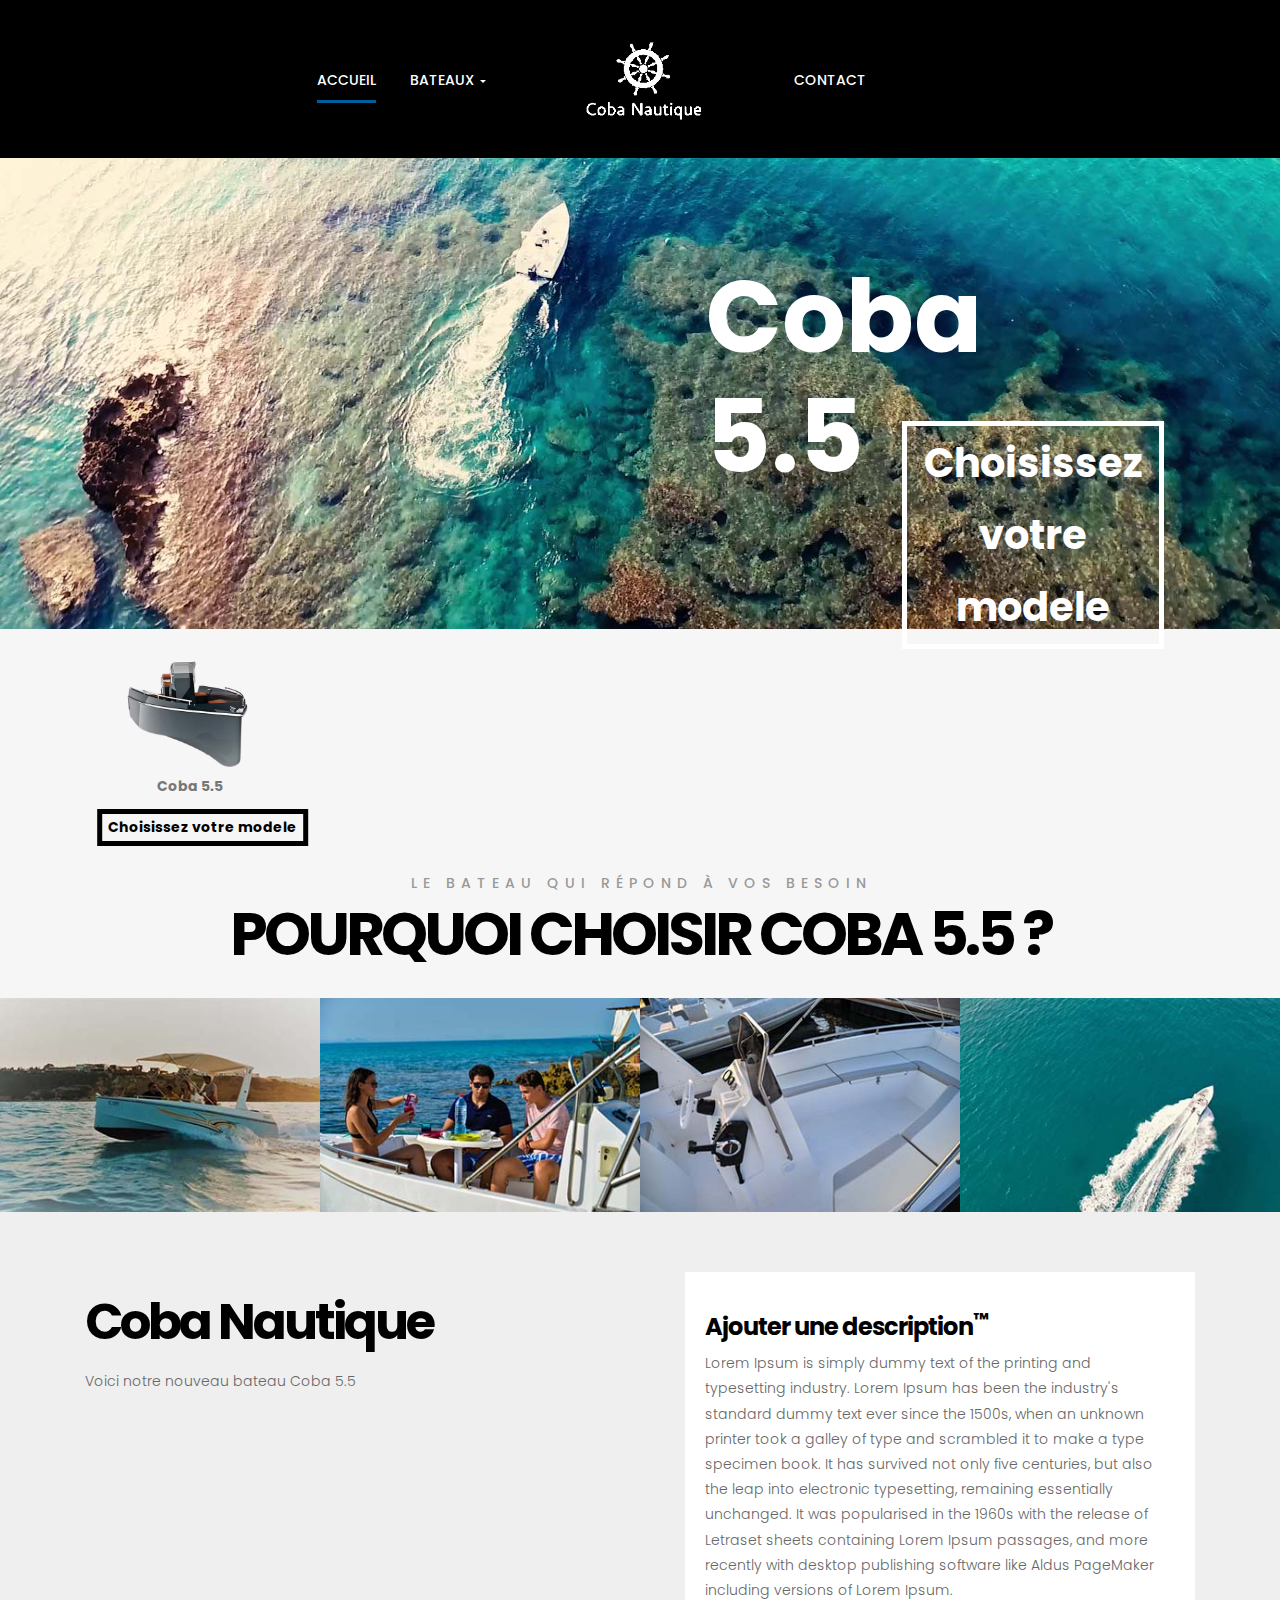
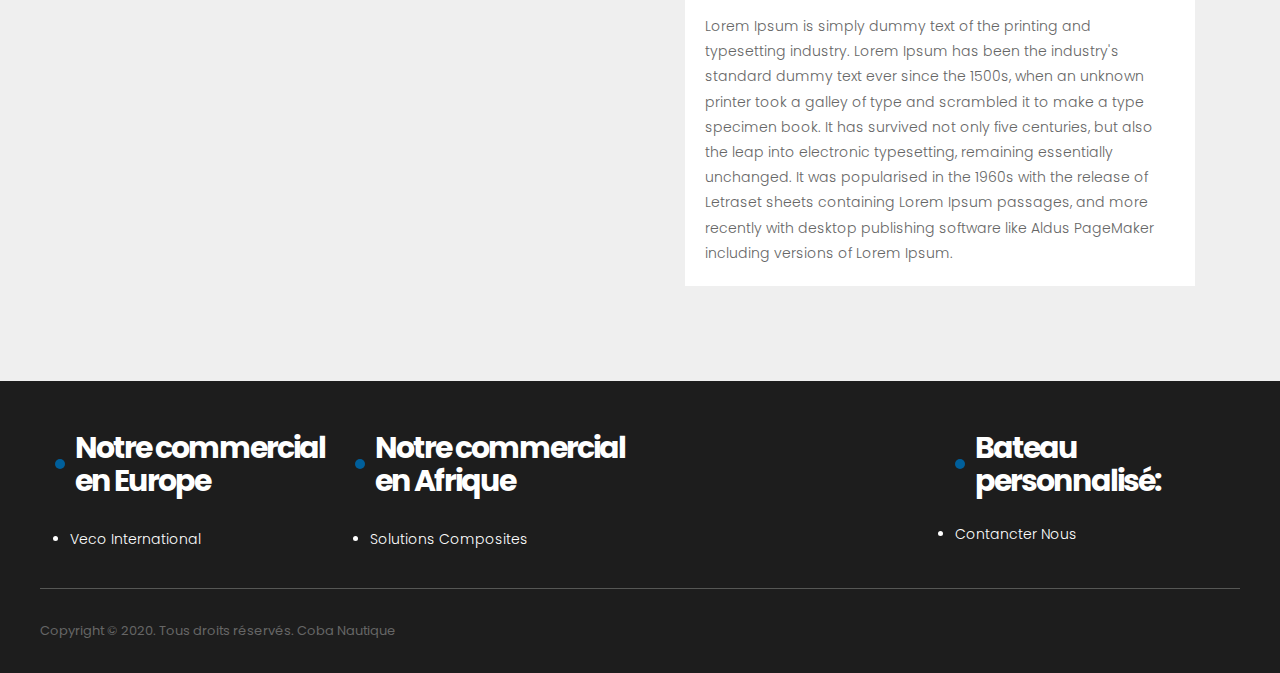
<file: fr/index.html>
<!DOCTYPE html>

<html lang="fr-FR">

<meta http-equiv="content-type" content="text/html;charset=UTF-8" />

<head>
	<meta charset="UTF-8">
	<meta name="viewport" content="width=device-width">
	<link rel="alternate" hreflang="fr" href="index.html" />

	<title>Coba Nautique</title>



	<style type="text/css">
		img.wp-smiley,
		img.emoji {
			display: inline !important;
			border: none !important;
			box-shadow: none !important;
			height: 1em !important;
			width: 1em !important;
			margin: 0 .07em !important;
			vertical-align: -0.1em !important;
			background: none !important;
			padding: 0 !important;
		}

		.button {
			transition-duration: 0.4s;
			position: absolute;
			top: 85%;
			left: 80%;
			transform: translate(-50%, -50%);
			color: white;
			font-weight: bold;
			font-size: 40px;
			background-color: transparent;
			border: 5px solid white;
		}

		.button-small {
			position: absolute;
			transform: translate(20%, 0%);
			color: black;
			font-weight: bold;
			background-color: transparent;
			border: 5px solid black;

		}

		.centered {
			position: absolute;
			top: 60%;
			left: 70%;
			transform: translate(-50%, -50%);
			color: white;
			line-height: 120px;
			font-weight: bold;
			font-size: 100px;
			text-align: left;
		}

		.fade-in {
			animation: fadeIn ease 2s;
			-webkit-animation: fadeIn ease 2s;
			-moz-animation: fadeIn ease 2s;
			-o-animation: fadeIn ease 2s;
			-ms-animation: fadeIn ease;
		}

		@keyframes fadeIn {
			0% {
				opacity: 0;
			}

			100% {
				opacity: 1;
			}
		}

		@-moz-keyframes fadeIn {
			0% {
				opacity: 0;
			}

			100% {
				opacity: 1;
			}
		}

		@-webkit-keyframes fadeIn {
			0% {
				opacity: 0;
			}

			100% {
				opacity: 1;
			}
		}

		@-o-keyframes fadeIn {
			0% {
				opacity: 0;
			}

			100% {
				opacity: 1;
			}
		}

		@-ms-keyframes fadeIn {
			0% {
				opacity: 0;
			}

			100% {
				opacity: 1;
			}
		}
	</style>
	

	
	<link rel='stylesheet' id='strollik-font-css'
		href='https://fonts.googleapis.com/css?family=Poppins:400,300,500,600,700&amp;subset=latin%2Clatin-ext'
		type='text/css' media='all' />
	<link rel='stylesheet' id='font-awesome-css'
		href='../wp-content/themes/zodiac/css/font-awesome.min7661.css?ver=5.4.2' type='text/css' media='all' />
	<link rel='stylesheet' id='strollik-blue-style-css'
		href='../wp-content/themes/strollik/css/skins/blue/style7661.css?ver=5.4.2' type='text/css' media='all' />
	<link rel='stylesheet' id='prettyPhoto-css' href='../wp-content/themes/strollik/css/prettyPhoto7661.css?ver=5.4.2'
		type='text/css' media='all' />
	<link rel='stylesheet' id='js_composer_front-css'
		href='../wp-content/plugins/js_composer/assets/css/js_composer.min10df.css?ver=6.2.0' type='text/css'
		media='all' />
	<link rel='stylesheet' id='strollik-woocommerce-css'
		href='../wp-content/themes/strollik/css/skins/blue/woocommerce5152.css?ver=1.0' type='text/css' media='all' />
	<link rel='stylesheet' id='parent-style-css' href='../wp-content/themes/strollik/style7661.css?ver=5.4.2'
		type='text/css' media='all' />
	<link rel='stylesheet' id='leaflet-css' href='../wp-content/themes/zodiac/css/leaflet7661.css?ver=5.4.2'
		type='text/css' media='all' />
	<link rel='stylesheet' id='child-style-css' href='../wp-content/themes/zodiac/styleea51.css?20200306&amp;ver=5.4.2'
		type='text/css' media='all' />
	<script type='text/javascript' src='../wp-includes/js/jquery/jquery4a5f.js?ver=1.12.4-wp'></script>
	<script type='text/javascript' src='../wp-includes/js/jquery/jquery-migrate.min330a.js?ver=1.4.1'></script>
	<script type='text/javascript'
		src='../wp-content/plugins/addviso-woocommerce-multilingual/res/js/front-scripts.min430b.js?ver=4.1.1_01'></script>
	<script type='text/javascript'>
		/* <![CDATA[ */
		var actions = { "is_lang_switched": "1", "is_currency_switched": "0" };
/* ]]> */
	</script>
	<script type='text/javascript'
		src='../wp-content/plugins/addviso-woocommerce-multilingual/res/js/cart_widget.min430b.js?ver=4.1.1_01'></script>
	<script type='text/javascript'
		src='../wp-content/plugins/revslider/public/assets/js/jquery.themepunch.tools.mina88c.js?ver=5.3.0.2'></script>
	<script type='text/javascript'
		src='../wp-content/plugins/revslider/public/assets/js/jquery.themepunch.revolution.mina88c.js?ver=5.3.0.2'></script>
	<script type='text/javascript'
		src='../wp-content/plugins/woocommerce/assets/js/jquery-blockui/jquery.blockUI.min44fd.js?ver=2.70'></script>
	<script type='text/javascript'>
		/* <![CDATA[ */
		var wc_add_to_cart_params = { "ajax_url": "\/wp-admin\/admin-ajax.php", "wc_ajax_url": "\/fr\/?wc-ajax=%%endpoint%%", "i18n_view_cart": "Voir le panier", "cart_url": "https:\/\/www.zodiac-nautic.com\/fr\/cart\/", "is_cart": "", "cart_redirect_after_add": "no" };
/* ]]> */
	</script>
	<script type='text/javascript'
		src='../wp-content/plugins/woocommerce/assets/js/frontend/add-to-cart.min3a05.js?ver=4.2.2'></script>
	<script type='text/javascript'
		src='../wp-content/plugins/sitepress-multilingual-cms/templates/language-switchers/legacy-dropdown/script68b3.js?ver=1'></script>
	<script type='text/javascript'>
		/* <![CDATA[ */
		var FlowFlowOpts = { "streams": {}, "open_in_new": "nope", "filter_all": "Tout", "filter_search": "Rechercher", "expand_text": "Voir plus", "collapse_text": "R\u00e9duire", "posted_on": "Post\u00e9 sur", "show_more": "Voir plus", "date_style": "agoStyleDate", "dates": { "Yesterday": "Hier", "s": "s", "m": "m", "h": "h", "ago": "il y a", "months": ["Jan", "F\u00e9v", "Mars", "Avril", "Mai", "Juin", "Juillet", "Ao\u00fbt", "Sept", "Oct", "Nov", "D\u00e9c"] }, "lightbox_navigate": "Naviguez avec les touches fl\u00e9ch\u00e9es", "server_time": "1599324329", "forceHTTPS": "yep", "isAdmin": "", "ajaxurl": "https:\/\/www.zodiac-nautic.com\/wp-admin\/admin-ajax.php", "isLog": "", "plugin_base": "https:\/\/www.zodiac-nautic.com\/wp-content\/plugins\/flow-flow", "plugin_ver": "3.0.10" };
/* ]]> */
	</script>
	<script type='text/javascript' src='../wp-content/plugins/flow-flow/js/require-utils521d.js?ver=3.0.10'></script>
	<script type='text/javascript'
		src='../wp-content/plugins/js_composer/assets/js/vendors/woocommerce-add-to-cart10df.js?ver=6.2.0'></script>
	<script type='text/javascript' src='../wp-content/themes/strollik/js/bootstrap.mincad1.js?ver=20130402'></script>
	<script type='text/javascript' src='../wp-content/themes/strollik/js/jquery.prettyPhoto7661.js?ver=5.4.2'></script>
	<script type='text/javascript'
		src='../wp-content/themes/strollik/js/owl-carousel/owl.carouself945.js?ver=20150315'></script>
	<script type='text/javascript'>
		/* <![CDATA[ */
		var strollikAjax = { "ajaxurl": "https:\/\/www.zodiac-nautic.com\/wp-admin\/admin-ajax.php" };
/* ]]> */
	</script>
	<script type='text/javascript' src='../wp-content/themes/zodiac/js/functionsb8f9.js?ver=20180216_1'></script>
	<script type='text/javascript' src='../wp-content/themes/zodiac/js/isotope.pkgd.min7661.js?ver=5.4.2'></script>
	<script type='text/javascript' src='../wp-content/themes/zodiac/js/scriptsee7b.js?ver=20191204'></script>
	
	<link rel='https://api.w.org/' href='wp-json/index.html' />
	<link rel="EditURI" type="application/rsd+xml" title="RSD" href="https://www.zodiac-nautic.com/xmlrpc.php?rsd" />
	<link rel="wlwmanifest" type="application/wlwmanifest+xml"
		href="https://www.zodiac-nautic.com/wp-includes/wlwmanifest.xml" />
	<meta name="generator" content="WordPress 5.4.2" />
	<meta name="generator" content="WooCommerce 4.2.2" />
	<link rel='shortlink' href='index.html' />
	
	<meta name="generator" content="WPML ver:3.9.4 stt:1,4,3,27,2,64;" />
	<meta name="viewport" content="width=device-width, initial-scale=1" /> <noscript>
		<style>
			.woocommerce-product-gallery {
				opacity: 1 !important;
			}
		</style>
	</noscript>
	<meta name="generator" content="Powered by WPBakery Page Builder - drag and drop page builder for WordPress." />
	<style type="text/css" id="strollik-header-css">
	</style>

	<meta name="generator"
		content="Powered by Slider Revolution 5.3.0.2 - responsive, Mobile-Friendly Slider Plugin for WordPress with comfortable drag and drop interface." />
	<script type="text/javascript">
		var ajaxurl = 'https://www.zodiac-nautic.com/wp-admin/admin-ajax.php';
	</script>
	<link rel="icon" href="../wp-content/uploads/2016/05/Favicon.png" sizes="32x32" />
	<link rel="icon" href="../wp-content/uploads/2016/05/Favicon.png" sizes="192x192" />
	<link rel="apple-touch-icon" href="../wp-content/uploads/2016/05/Favicon.png" />
	<meta name="msapplication-TileImage"
		content="https://www.zodiac-nautic.com/wp-content/uploads/2016/05/Favicon.png" />
	<style type="text/css" data-type="vc_custom-css">
		.home-boats-title {
			color: #777;
			font-size: 14px;
			font-weight: 700;
		}

		.boat-small-img img {
			width: auto;
			max-height: 130px;
		}

		article.post {
			margin-bottom: 0;
		}

		.site-content .entry-content,
		.site-content .entry-summary,
		.page-content {
			margin-bottom: 0;
		}


		.wpb_revslider_element.wpb_content_element {
			margin-bottom: 0;
		}


		.blog-grid-zodiac,
		.blog-grid-zodiac article.post .entry-thumb {
			margin-bottom: 0;
		}

		.blog-grid-zodiac .col-sm-3 {
			padding: 0;
		}

		.blog-grid-zodiac article {
			position: relative;
		}

		.blog-grid-zodiac .entry-content {
			position: absolute;
			bottom: 0;
			left: 0;
			width: 100%;
			height: 100%;
			background: #005F9B;
		}

		.blog-grid-zodiac article .entry-image {
			position: relative;
			z-index: 1;
			opacity: 0.2;
			-webkit-transition: opacity .2s;
			-moz-transition: opacity .2s;
			-o-transition: opacity .2s;
			transition: opacity .2s;
		}

		.blog-grid-zodiac .entry-content h5.entry-title {
			position: absolute;
			padding: 20px;
			top: 50%;
			text-align: center;
			width: 100%;
			-webkit-transform: translateY(-50%);
			-moz-transform: translateY(-50%);
			-ms-transform: translateY(-50%);
			-o-transform: translateY(-50%);
			transform: translateY(-50%);
		}

		.blog-grid-zodiac .entry-content h5.entry-title a {
			color: #ffffff;
		}

		.blog-grid-zodiac article .entry-content h5.entry-title a:hover {
			color: #ffffff;
		}

		.blog-grid-zodiac article:hover .entry-image {
			opacity: .8;
		}

		@media screen and (max-width: 930px) {
			.blog-grid-zodiac .col-sm-3 {
				width: 50%;
			}
		}

		@media screen and (max-width: 767px) {
			.blog-grid-zodiac .col-sm-3 {
				width: 100%;
			}
		}
	</style>
	<style type="text/css" data-type="vc_shortcodes-custom-css">
		.vc_custom_1505741554653 {
			margin-top: 0px !important;
			padding-top: 0px !important;
			padding-right: 1em !important;
			padding-bottom: 0px !important;
			padding-left: 1em !important;
			background-position: 0 0 !important;
			background-repeat: no-repeat !important;
		}

		.vc_custom_1500993204733 {
			margin-top: 0px !important;
			padding-top: 10px !important;
			padding-right: 1em !important;
			padding-bottom: 10px !important;
			padding-left: 1em !important;
			background: #f5f5f5 url(../wp-content/uploads/2017/07/zod_boats_back1-19024.jpg?id=22400) !important;
			background-position: center !important;
			background-repeat: no-repeat !important;
			background-size: cover !important;
		}

		.vc_custom_1507628880401 {
			margin-top: 0px !important;
			margin-right: -15px !important;
			margin-bottom: 0px !important;
			margin-left: -15px !important;
			padding-top: 0px !important;
			padding-right: 0px !important;
			padding-bottom: 0px !important;
			padding-left: 0px !important;
		}

		.vc_custom_1500564264289 {
			margin-bottom: 0px !important;
		}

		.vc_custom_1459870027633 {
			padding-top: 60px !important;
			padding-bottom: 60px !important;
		}

		.vc_custom_1540988757895 {
			padding-top: 60px !important;
			padding-right: 50px !important;
			padding-bottom: 60px !important;
			padding-left: 50px !important;
			background-color: #005f9b !important;
		}

		.vc_custom_1461168842572 {
			background-color: #f6f6f6 !important;
		}

		.vc_custom_1509957041846 {
			padding-top: 5% !important;
			padding-right: 5% !important;
			padding-bottom: 5% !important;
			padding-left: 5% !important;
		}

		.vc_custom_1509957063904 {
			padding-top: 5% !important;
			padding-right: 5% !important;
			padding-bottom: 5% !important;
			padding-left: 5% !important;
		}

		.vc_custom_1509957073791 {
			padding-top: 5% !important;
			padding-right: 5% !important;
			padding-bottom: 5% !important;
			padding-left: 5% !important;
		}

		.vc_custom_1509957083158 {
			padding-top: 5% !important;
			padding-right: 5% !important;
			padding-bottom: 5% !important;
			padding-left: 5% !important;
		}

		.vc_custom_1576753402717 {
			margin-bottom: 0px !important;
		}

		.vc_custom_1500564938853 {
			margin-bottom: 10px !important;
		}

		.vc_custom_1551276881872 {
			margin-bottom: 0px !important;
		}

		.vc_custom_1500564943924 {
			margin-bottom: 10px !important;
		}

		.vc_custom_1551104869851 {
			margin-bottom: 0px !important;
		}

		.vc_custom_1500564948642 {
			margin-bottom: 10px !important;
		}

		.vc_custom_1506344625592 {
			margin-bottom: 0px !important;
		}

		.vc_custom_1506344617229 {
			margin-bottom: 10px !important;
		}

		.vc_custom_1547484980813 {
			padding-right: 5% !important;
			padding-left: 5% !important;
		}

		.vc_custom_1547484986453 {
			padding-right: 5% !important;
			padding-left: 5% !important;
		}

		.vc_custom_1547484975407 {
			padding-right: 5% !important;
			padding-left: 5% !important;
		}

		.vc_custom_1581519756838 {
			margin-bottom: 0px !important;
		}

		.vc_custom_1581519094834 {
			margin-bottom: 20px !important;
		}

		.vc_custom_1595942151246 {
			margin-bottom: 0px !important;
		}

		.vc_custom_1500564668450 {
			margin-bottom: 20px !important;
		}

		.vc_custom_1595942133386 {
			margin-bottom: 20px !important;
		}

		.vc_custom_1500631263109 {
			margin: 0px !important;
			padding: 0px !important;
		}

		.vc_custom_1507628851530 {
			padding-top: 0px !important;
			padding-right: 0px !important;
			padding-bottom: 0px !important;
			padding-left: 0px !important;
		}

		.vc_custom_1507628845658 {
			padding-top: 0px !important;
			padding-right: 0px !important;
			padding-bottom: 0px !important;
			padding-left: 0px !important;
		}

		.vc_custom_1507628831009 {
			padding-top: 0px !important;
			padding-right: 0px !important;
			padding-bottom: 0px !important;
			padding-left: 0px !important;
		}

		.vc_custom_1507628875586 {
			padding: 0px !important;
		}

		.vc_custom_1459869615862 {
			padding-top: 30px !important;
		}

		.vc_custom_1466150859011 {
			margin-right: 30px !important;
			margin-left: 30px !important;
		}

		.vc_custom_1543915289538 {
			margin-right: 30px !important;
			margin-left: 30px !important;
			padding-top: 20px !important;
			padding-right: 20px !important;
			padding-bottom: 20px !important;
			padding-left: 20px !important;
			background-color: #ffffff !important;
		}

		.vc_custom_1461168607678 {
			margin-bottom: 0px !important;
			padding-top: 40px !important;
			padding-bottom: 20px !important;
		}

		.vc_custom_1519054811518 {
			padding-top: 30px !important;
			padding-right: 30px !important;
			padding-bottom: 50px !important;
			padding-left: 50px !important;
			background-image: url(https://www.zodiac-nautic.com/wp-content/uploads/2016/04/KE-bloc-web.jpg?id=24526) !important;
		}

		.vc_custom_1519054839758 {
			background-image: url(https://www.zodiac-nautic.com/wp-content/uploads/2016/04/KE-bloc-web-2-newsletter.jpg?id=24532) !important;
		}

		.vc_custom_1461236914836 {
			padding-top: 30px !important;
			padding-right: 30px !important;
			padding-bottom: 30px !important;
			padding-left: 50px !important;
		}
	</style>

</head>

<body
	class="home page-template-default page page-id-22144 theme-strollik woocommerce-no-js group-blog masthead-fixed zodiac wpb-js-composer js-comp-ver-6.2.0 vc_responsive">
	

	<header id="pbr-masthead" class="site-header same-logo pbr-header-v2 header-absolute" role="banner">
		<!-- <div class="container"> -->
		<div class="row">


			<div class="col-lg-5 col-md-5 col-sm-5 col-xs-5">
				<div class="pbr-mainmenu right">
					<div class="inner navbar-mega-light">
						<nav data-duration="300" class="hidden-xs hidden-sm pbr-megamenu  animate navbar navbar-mega"
							role="navigation">
							<div class="collapse navbar-collapse navbar-mega-collapse">
								<ul id="primary-menu" class="nav navbar-nav megamenu">
									<li id="menu-item-23310" class="active menu-item-23310 level-0"><a
											href="index.html">Accueil</a></li>
									<li id="menu-item-7959" class="menu-item-7959 level-0 aligned-fullwidth"><a
											href="details.html"
											class="dropdown-toggle" data-hover="dropdown" data-toggle="dropdown">Bateaux
											<b class="caret"></b></a>
										<div class="dropdown-menu">
											<div class="dropdown-menu-inner">
												<div class="wpb-container-mega vc_row wpb_row vc_row-fluid">
													<div class="container-mega">
														<div class="row">
															<div class="wpb_column vc_column_container vc_col-sm-2">
																<div class="vc_column-inner">
																	<div class="wpb_wrapper">
																		<div class="widget-text-heading ">
																			<h3 class="widget-heading heading-default">
																				<span class="heading-text">Coba
																					5.5</span>

																			</h3>
																		</div>
																		<div
																			class="wpb_single_image wpb_content_element vc_align_center   full-width">

																			<figure class="wpb_wrapper vc_figure">
																				<a href="details.html"
																					target="_self"
																					class="vc_single_image-wrapper  vc_box_border_grey"><img
																						width="300" height="200"
																						src="../wp-content/uploads/2016/04/schema1_coba_1.jpg"
																						class="vc_single_image-img attachment-full"
																						alt="" /></a>
																				<div class="description">

																				</div>

																			</figure>
																		</div>
																	</div>
																</div>
															</div>
															<div class="wpb_column vc_column_container vc_col-sm-2">
																<div class="vc_column-inner">
																	<div class="wpb_wrapper"></div>
																</div>
															</div>
														</div>
													</div>
												</div>
											</div>
										</div>
									</li>

								</ul>
							</div>
						</nav>
					</div>
				</div>
			</div>
			<div class="col-lg-2 col-md-2 col-sm-2 col-xs-12">
				<div class="logo-wrapper">
					<div id="pbr-logo" class="logo logo-theme">
						<a href="index.html" style="margin-right: 15%;">
							<img src="../wp-content/themes/strollik/images/logo.png"
								alt="Zodiac Nautic &#8211; Bateaux Pneumatiques &amp; Semi-rigides" />
						</a>
					</div>
				</div>
			</div>
			<div class="col-lg-5 col-md-5 col-sm-5 col-xs-5">
				<div class="pbr-mainmenu left">
					<div class="inner navbar-mega-light">
						<nav data-duration="300" class="hidden-xs hidden-sm pbr-megamenu  animate navbar navbar-mega"
							role="navigation">
							<div class="collapse navbar-collapse navbar-mega-collapse">
								<ul id="primary-menu2" class="nav navbar-nav megamenu">

									<li class="dropdown menu-item-19882 level-0"><a target="_blank"
										href="mailto: abc@example.com">Contact </a>
								</li>

								</ul>
							</div>
						</nav>
					</div>
				</div>
			</div>

		</div>
		<!-- </div> -->
	</header><!-- #masthead -->


	<section id="main" class="site-main">
		<section id="main-container" class="container-fluid inner">
			<div class="row">




				<div id="main-content" class="main-content col-xs-12 col-xs-12 col-md-12">
					<div id="primary" class="content-area">
						<div id="content" class="site-content" role="main">

							<article id="post-22144" class="post-22144 page type-page status-publish hentry">
								<div class="entry-content-page">
									<div class="wpb-container vc_row wpb_row vc_row-fluid">
										<div class="container-full">
											<div class="row">
												<div class="wpb_column vc_column_container vc_col-sm-12">
													<div class="vc_column-inner">
														<div class="wpb_wrapper">
															<div class="wpb_revslider_element wpb_content_element">
																<div id="rev_slider_1_1_wrapper"
																	class="rev_slider_wrapper fullwidthbanner-container"
																	data-source="gallery"
																	style="margin:0px auto;background-color:#E9E9E9;padding:0px;margin-top:0px;margin-bottom:0px;">
																	<!-- START REVOLUTION SLIDER 5.3.0.2 auto mode -->
																	<div class="rev_slider fullwidthabanner">
																		<br>
																		<br>
																		<img src="../wp-content/uploads/2016/04/slider1.jpg"
																			width="100%" height="100%" alt="">
																		<div class="centered fade-in">Coba 5.5</div>
																		<button onclick="window.location.href='details.html'" class="button">Choisissez votre modele
																		</button>


																	</div>
																	
																
																</div>
																

															</div><!-- END REVOLUTION SLIDER -->
														</div>
													</div>
												</div>
											</div>
										</div>
									</div>
								</div>
								<div
									class="wpb-container vc_row wpb_row vc_row-fluid vc_custom_1505741554653 vc_row-has-fill">
									<div class="container">
										<div class="row">
											<div class="wpb_column vc_column_container vc_col-sm-12">
												<div class="vc_column-inner">
													<div class="wpb_wrapper">
														<div class="widget-text-heading hide">
															<h3 class="widget-heading heading-style1">
																<span class="heading-text">Our boats</span>
															</h3>
														</div>
														<div class="vc_row wpb_row vc_inner vc_row-fluid">
															<div
																class="wpb_column vc_column_container vc_col-sm-6 vc_col-md-3 vc_col-xs-6">
																<div class="vc_column-inner vc_custom_1509957041846">
																	<div class="wpb_wrapper">
																		<div
																			class="wpb_single_image wpb_content_element vc_align_center  vc_custom_1576753402717  boat-small-img">

																			<figure class="wpb_wrapper vc_figure">
																				<a href="details.html"
																					target="_self"
																					class="vc_single_image-wrapper  vc_box_border_grey"><img
																						width="300" height="200"
																						src="../wp-content/uploads/2016/04/schema1_coba_1.jpg"
																						class="vc_single_image-img attachment-full"
																						alt="" /></a>
																				<div class="description">

																				</div>

																			</figure>
																		</div>
																		<div
																			class="wpb_text_column wpb_content_element  vc_custom_1500564938853 home-boats-title">
																			<div class="wpb_wrapper">
																				<p>Coba 5.5</p>

																			</div>
																		</div>
																	</div>
																	<button onclick="window.location.href='details.html'" class="button-small">Choisissez votre
																		modele</button>
																</div>
															</div>


														</div>
													</div>
												</div>
											</div>
										</div>
									</div>

									
								</div>
								<div class="vc_row-full-width"></div>
								<div class="wpb-container vc_row wpb_row vc_row-fluid">
									<div class="container-full">
										<div class="row">
											<div class="wpb_column vc_column_container vc_col-sm-12">
												<div class="vc_column-inner vc_custom_1459869615862">
													<div class="wpb_wrapper">
														<div class="widget-text-heading ">
															<h3 class="widget-heading heading-style1">
																<span>POURQUOI CHOISIR COBA 5.5 ?</span>
																<span class="description">
																	LE BATEAU QUI RÉPOND À VOS BESOIN </span>
															</h3>
														</div>
														<div class="wpb_wrapper">
															<div class="wpb_gallery_slides wpb_image_zodiac_grid"
																data-interval="3">
																<ul class="wpb_image_grid_ul">
																	<li class="isotope-item"><a><img width="950"
																				height="1050"
																				src="../wp-content/uploads/2016/04/convivialite_coba1.jpg"
																				class="attachment-full" alt=""></a><a
																			class="info"><span class="middle"><span
																					class="title">POUR SON CONFORT
																				</span><span class="text">
																					Le COBA 5.50 permet d’avoir tout le
																					confort
																					nécessaire pour des sorties de pêche
																					ou de
																					plaisance en famille ou entre amis.
																					De plus,
																					ses larges et nombreux coffres
																					facilitent le
																					rangement des cannes à pêche, gilets
																					de
																					sauvetage, gaffe et autre matériel.
																					Vous
																					pouvez également installer un kit de
																					douche.</span></span></span></a>
																	</li>

																	<li class="isotope-item"><a><img width="950"
																				height="950"
																				src="../wp-content/uploads/2016/04/adaptabilite_coba_1.jpg"
																				class="attachment-full" alt=""></a><a
																			class="info"><span class="middle"><span
																					class="title">POUR SON
																					ADAPTABILITÉ</span><span
																					class="text">Le
																					COBA 5.50 convient et
																					s’adapte à tous les aménagements du
																					pont.
																					Vous pouvez installer une table ou
																					un bain
																					de soleil. Anneau de ski nautique
																					intégré.</span></span></span></a>
																	</li>

																	<li class="isotope-item"><a><img width="950"
																				height="950"
																				src="../wp-content/uploads/2016/04/securite_coba_1.jpg"
																				class="attachment-full" alt=""></a><a
																			class="info"><span class="middle"><span
																					class="title">POUR SA
																					SÉCURITÉ</span><span class="text">Le
																					COBA 5.50 est insubmersible.
																					Son cockpit est auto-videur et
																					bénéficie
																					d’une double sécurité. Sa coque est
																					complètement étanche et elle est
																					injectée de
																					mousse
																					polyuréthane.</span></span></span></a>
																	</li>
																	<li class="isotope-item"><a><img width="950"
																				height="950"
																				src="../wp-content/uploads/2016/04/eco_energie_coba_1.jpg"
																				class="attachment-full" alt=""></a><a
																			class="info"><span class="middle"><span
																					class="title">
																					POUR SON ÉCONOMIE
																					D’ÉNERGIE</span><span
																					class="text">Grâce à la disposition
																					du
																					moteur et à la forme de la carène,
																					vous
																					économisez jusqu’à 30% de votre
																					consommation
																					de carburant.

																					.</span></span></span></a></li>
																</ul>
															</div>
														</div>
													</div>
												</div>
											</div>
										</div>
									</div>
								</div>
								<div
									class="wpb-container vc_row wpb_row vc_row-fluid vc_custom_1459870027633 bg-style-v2">
									<div class="container">
										<div class="row">
											<div class="wpb_column vc_column_container vc_col-sm-6">
												<div class="vc_column-inner">
													<div class="wpb_wrapper">
														<div
															class="wpb_text_column wpb_content_element  vc_custom_1466150859011">
															<div class="wpb_wrapper">
																<h3 class="text-big-3 space-20">Coba Nautique</h3>
																<p>Voici notre nouveau bateau Coba 5.5</p>

															</div>
														</div>

														<div
															class="wpb_video_widget wpb_content_element vc_clearfix   vc_video-aspect-ratio-169 vc_video-el-width-100 vc_video-align-left">
															<div class="wpb_wrapper">

																<div class="wpb_video_wrapper"><iframe width="560"
																		height="315"
																		src="https://www.youtube.com/embed/m0SVUm54Zf8"
																		frameborder="0"
																		allow="accelerometer; autoplay; encrypted-media; gyroscope; picture-in-picture"
																		allowfullscreen></iframe></div>
															</div>
														</div>
													</div>
												</div>
											</div>
											<div class="wpb_column vc_column_container vc_col-sm-6">
												<div class="vc_column-inner">
													<div class="wpb_wrapper">
														<div
															class="wpb_text_column wpb_content_element  vc_custom_1543915289538">
															<div class="wpb_wrapper">
																<h3><strong>Ajouter une
																		description<sup>&#x2122;</sup></strong>
																</h3>
																<p>Lorem Ipsum is simply dummy text of the printing and typesetting industry. Lorem Ipsum has been the industry's standard dummy text ever since the 1500s, when an unknown printer took a galley of type and scrambled it to make a type specimen book. It has survived not only five centuries, but also the leap into electronic typesetting, remaining essentially unchanged. It was popularised in the 1960s with the release of Letraset sheets containing Lorem Ipsum passages, and more recently with desktop publishing software like Aldus PageMaker including versions of Lorem Ipsum.</p>
																<p>Lorem Ipsum is simply dummy text of the printing and typesetting industry. Lorem Ipsum has been the industry's standard dummy text ever since the 1500s, when an unknown printer took a galley of type and scrambled it to make a type specimen book. It has survived not only five centuries, but also the leap into electronic typesetting, remaining essentially unchanged. It was popularised in the 1960s with the release of Letraset sheets containing Lorem Ipsum passages, and more recently with desktop publishing software like Aldus PageMaker including versions of Lorem Ipsum.</p>
															</div>
														</div>
													</div>
												</div>
											</div>
										</div>
									</div>
								</div>

						</div>
					</div>
				</div>
			</div>
			</div>
			</div>

			</div><!-- .entry-content -->
			</article><!-- #post-## -->

			</div><!-- #content -->
			</div><!-- #primary -->

			</div><!-- #main-content -->

			</div>
		</section>

	</section><!-- #main -->

	<footer id="pbr-footer" class="pbr-footer default" role="contentinfo">
		<div class="inner">


			<section class="footer-bottom">
				<div class="container">
					<div class="row">
						<div class="col-lg-12 col-md-12 col-sm-12 col-xs-12">
							<div class="wow fadeInUp" data-wow-duration='0.8s' data-wow-delay="200ms">
								<div class="row">
									<div class="col-lg-3 col-md-3 col-sm-12 col-xs-12">
										<aside id="zodiac_text-2" class="widget-footer clearfix widget_zodiac_text">
											<h3 class="widget-title"><span>Notre commercial en Europe</span></h3>
											<div class="textwidget">
												<ul>

													<li><a
															href="https://veco-international.com/">Veco International</a>
													</li>
												<ul>
											</div>
										</aside>
									</div>
									<div class="col-lg-3 col-md-3 col-sm-12 col-xs-12">
										<aside class="widget-footer clearfix widget_zodiac_text">
											<h3 class="widget-title"><span>Notre commercial en Afrique</span></h3>
											<div class="textwidget">
												<ul>
													
													<li><a
															href="http://www.solutions-composites.com/">Solutions Composites</a></li>
												</ul>
											</div>
										</aside>
									</div>
									
									
                                    <div class="col-lg-3 col-md-3 col-sm-12 col-xs-12 float-right " style="    float: right;">
										<aside class="widget-footer clearfix widget_zodiac_text">
											<h3 class="widget-title"><span><a href="mailto: loubo@gmail.com">Bateau personnalisé:</a></span></h3>
											<div class="textwidget">
                                                <li><a href="mailto:mail@gmail.com">Contancter Nous</a></li>
											</div>
										</aside>
                                    </div>
									
								</div>
							</div>
						</div>
					</div>
				</div>
			</section>



			<section class="pbr-copyright">
				<div class="container">
					Copyright &copy; 2020. Tous droits réservés. Coba Nautique </div>
			</section>
		</div>
	</footer>


	</div>
	</div>
</body>
</html>
</file>
<file: wp-content/themes/strollik/css/skins/blue/style7661.css>
@charset "UTF-8";
/*
Theme Name: strollik
Theme URI: https://wpopal.org/themes/strollik/
Author: WPOPAL Team
Author URI: https://wordpress.org/
Description: In 2014, our default theme lets you create a responsive magazine website with a sleek, modern design. Feature your favorite homepage content in either a grid or a slider. Use the three widget areas to customize your website, and change your content's layout with a full-width page template and a contributor page to show off your authors. Creating a magazine website with WordPress has never been easier.
Version: 1.5
License: GNU General Public License v2 or later
License URI: http://www.gnu.org/licenses/gpl-2.0.html
Tags: black, green, white, light, dark, two-columns, three-columns, left-sidebar, right-sidebar, fixed-layout, responsive-layout, custom-background, custom-header, custom-menu, editor-style, featured-images, flexible-header, full-width-template, microformats, post-formats, rtl-language-support, sticky-post, theme-options, translation-ready, accessibility-ready
Text Domain: strollik

This theme, like WordPress, is licensed under the GPL.
Use it to make something cool, have fun, and share what you've learned with others.
*/
/*!
 * Bootstrap v3.3.5 (http://getbootstrap.com)
 * Copyright 2011-2015 Twitter, Inc.
 * Licensed under MIT (https://github.com/twbs/bootstrap/blob/master/LICENSE)
 */
/* $headings-font-weight:    700 !default; */
/*! normalize.css v3.0.3 | MIT License | github.com/necolas/normalize.css */
html {
  font-family: sans-serif;
  -ms-text-size-adjust: 100%;
  -webkit-text-size-adjust: 100%;
}

body {
  margin: 0;
}

article,
aside,
details,
figcaption,
figure,
footer,
header,
hgroup,
main,
menu,
nav,
section,
summary {
  display: block;
}

audio,
canvas,
progress,
video {
  display: inline-block;
  vertical-align: baseline;
}

audio:not([controls]) {
  display: none;
  height: 0;
}

[hidden],
template {
  display: none;
}

a {
  background-color: transparent;
}

a:active,
a:hover {
  outline: 0;
}

abbr[title] {
  border-bottom: 1px dotted;
}

b,
strong {
  font-weight: bold;
}

dfn {
  font-style: italic;
}

h1 {
  font-size: 2em;
  margin: 0.67em 0;
}

mark {
  background: #ff0;
  color: #000;
}

small {
  font-size: 80%;
}

sub,
sup {
  font-size: 75%;
  line-height: 0;
  position: relative;
  vertical-align: baseline;
}

sup {
  top: -0.5em;
}

sub {
  bottom: -0.25em;
}

img {
  border: 0;
}

svg:not(:root) {
  overflow: hidden;
}

figure {
  margin: 1em 40px;
}

hr {
  box-sizing: content-box;
  height: 0;
}

pre {
  overflow: auto;
}

code,
kbd,
pre,
samp {
  font-family: monospace, monospace;
  font-size: 1em;
}

button,
input,
optgroup,
select,
textarea {
  color: inherit;
  font: inherit;
  margin: 0;
}

button {
  overflow: visible;
}

button,
select {
  text-transform: none;
}

button,
html input[type="button"],
input[type="reset"],
input[type="submit"] {
  -webkit-appearance: button;
  cursor: pointer;
}

button[disabled],
html input[disabled] {
  cursor: default;
}

button::-moz-focus-inner,
input::-moz-focus-inner {
  border: 0;
  padding: 0;
}

input {
  line-height: normal;
}

input[type="checkbox"],
input[type="radio"] {
  box-sizing: border-box;
  padding: 0;
}

input[type="number"]::-webkit-inner-spin-button,
input[type="number"]::-webkit-outer-spin-button {
  height: auto;
}

input[type="search"] {
  -webkit-appearance: textfield;
  box-sizing: content-box;
}

input[type="search"]::-webkit-search-cancel-button,
input[type="search"]::-webkit-search-decoration {
  -webkit-appearance: none;
}

fieldset {
  border: 1px solid #c0c0c0;
  margin: 0 2px;
  padding: 0.35em 0.625em 0.75em;
}

legend {
  border: 0;
  padding: 0;
}

textarea {
  overflow: auto;
}

optgroup {
  font-weight: bold;
}

table {
  border-collapse: collapse;
  border-spacing: 0;
}

td,
th {
  padding: 0;
}

/*! Source: https://github.com/h5bp/html5-boilerplate/blob/master/src/css/main.css */
@media print {
  *,
  *:before,
  *:after {
    background: transparent !important;
    color: #000 !important;
    box-shadow: none !important;
    text-shadow: none !important;
  }

  a,
  a:visited {
    text-decoration: underline;
  }

  a[href]:after {
    content: " (" attr(href) ")";
  }

  abbr[title]:after {
    content: " (" attr(title) ")";
  }

  a[href^="#"]:after,
  a[href^="javascript:"]:after {
    content: "";
  }

  pre,
  blockquote {
    border: 1px solid #999;
    page-break-inside: avoid;
  }

  thead {
    display: table-header-group;
  }

  tr,
  img {
    page-break-inside: avoid;
  }

  img {
    max-width: 100% !important;
  }

  p,
  h2,
  h3 {
    orphans: 3;
    widows: 3;
  }

  h2,
  h3 {
    page-break-after: avoid;
  }

  .navbar {
    display: none;
  }

  .btn > .caret,
  .dropup > .btn > .caret {
    border-top-color: #000 !important;
  }

  .label {
    border: 1px solid #000;
  }

  .table {
    border-collapse: collapse !important;
  }
  .table td,
  .table th {
    background-color: #fff !important;
  }

  .table-bordered th,
  .table-bordered td {
    border: 1px solid #ddd !important;
  }
}
* {
  -webkit-box-sizing: border-box;
  -moz-box-sizing: border-box;
  box-sizing: border-box;
}

*:before,
*:after {
  -webkit-box-sizing: border-box;
  -moz-box-sizing: border-box;
  box-sizing: border-box;
}

html {
  font-size: 10px;
  -webkit-tap-highlight-color: transparent;
}

body {
  font-family: "Poppins", sans-serif;
  font-size: 14px;
  line-height: 1.62857;
  color: #666666;
  background-color: #f6f6f6;
  overflow-x: hidden;
}

input,
button,
select,
textarea {
  font-family: inherit;
  font-size: inherit;
  line-height: inherit;
}

a {
  color: #000;
  text-decoration: none;
}
a:hover, a:focus {
  color: #005f9b;
  text-decoration: none;
}
a:focus {
  outline: none;
  outline: 5px auto -webkit-focus-ring-color;
  outline-offset: -2px;
}

figure {
  margin: 0;
}

img {
  vertical-align: middle;
}

.img-responsive {
  display: block;
  max-width: 100%;
  height: auto;
}

.img-rounded {
  border-radius: 0px;
}

.img-thumbnail {
  padding: 4px;
  line-height: 1.62857;
  background-color: #f6f6f6;
  border: 1px solid #ddd;
  border-radius: 0px;
  -webkit-transition: all 0.2s ease-in-out;
  -o-transition: all 0.2s ease-in-out;
  transition: all 0.2s ease-in-out;
  display: inline-block;
  max-width: 100%;
  height: auto;
}

.img-circle {
  border-radius: 50%;
}

hr {
  margin-top: 22px;
  margin-bottom: 22px;
  border: 0;
  border-top: 1px solid #eeeeee;
}

.sr-only {
  position: absolute;
  width: 1px;
  height: 1px;
  margin: -1px;
  padding: 0;
  overflow: hidden;
  clip: rect(0, 0, 0, 0);
  border: 0;
}

.sr-only-focusable:active, .sr-only-focusable:focus {
  position: static;
  width: auto;
  height: auto;
  margin: 0;
  overflow: visible;
  clip: auto;
}

[role="button"] {
  cursor: pointer;
}

h1, h2, h3, h4, h5, h6,
.h1, .h2, .h3, .h4, .h5, .h6 {
  font-family: "Poppins";
  font-weight: 700;
  line-height: 1.1;
  color: #000000;
  letter-spacing: -1px;
}
h1 small,
h1 .small, h2 small,
h2 .small, h3 small,
h3 .small, h4 small,
h4 .small, h5 small,
h5 .small, h6 small,
h6 .small,
.h1 small,
.h1 .small, .h2 small,
.h2 .small, .h3 small,
.h3 .small, .h4 small,
.h4 .small, .h5 small,
.h5 .small, .h6 small,
.h6 .small {
  font-weight: normal;
  line-height: 1;
  color: #777777;
}

h1, .h1,
h2, .h2,
h3, .h3 {
  margin-top: 22px;
  margin-bottom: 11px;
}
h1 small,
h1 .small, .h1 small,
.h1 .small,
h2 small,
h2 .small, .h2 small,
.h2 .small,
h3 small,
h3 .small, .h3 small,
.h3 .small {
  font-size: 65%;
}

h4, .h4,
h5, .h5,
h6, .h6 {
  margin-top: 11px;
  margin-bottom: 11px;
}
h4 small,
h4 .small, .h4 small,
.h4 .small,
h5 small,
h5 .small, .h5 small,
.h5 .small,
h6 small,
h6 .small, .h6 small,
.h6 .small {
  font-size: 75%;
}

h1, .h1 {
  font-size: 39px;
}

h2, .h2 {
  font-size: 30px;
}

h3, .h3 {
  font-size: 24px;
}

h4, .h4 {
  font-size: 20px;
}

h5, .h5 {
  font-size: 14px;
}

h6, .h6 {
  font-size: 12px;
}

p {
  margin: 0 0 11px;
}

.lead {
  margin-bottom: 22px;
  font-size: 16px;
  font-weight: 300;
  line-height: 1.4;
}
@media (min-width: 768px) {
  .lead {
    font-size: 21px;
  }
}

small,
.small {
  font-size: 85%;
}

mark,
.mark {
  background-color: #f0c73b;
  padding: .2em;
}

.text-left {
  text-align: left;
}

.text-right {
  text-align: right;
}

.text-center {
  text-align: center;
}

.text-justify {
  text-align: justify;
}

.text-nowrap {
  white-space: nowrap;
}

.text-lowercase {
  text-transform: lowercase;
}

.text-uppercase, .initialism {
  text-transform: uppercase;
}

.text-capitalize {
  text-transform: capitalize;
}

.text-muted {
  color: #777777;
}

.text-primary {
  color: #005f9b;
}

a.text-primary:hover,
a.text-primary:focus {
  color: #004068;
}

.text-success {
  color: #3c763d;
}

a.text-success:hover,
a.text-success:focus {
  color: #2b542c;
}

.text-info {
  color: #31708f;
}

a.text-info:hover,
a.text-info:focus {
  color: #245269;
}

.text-warning {
  color: #8a6d3b;
}

a.text-warning:hover,
a.text-warning:focus {
  color: #66512c;
}

.text-danger {
  color: #a94442;
}

a.text-danger:hover,
a.text-danger:focus {
  color: #843534;
}

.bg-primary {
  color: #fff;
}

.bg-primary {
  background-color: #005f9b !important;
}

a.bg-primary:hover,
a.bg-primary:focus {
  background-color: #004068;
}

.bg-success {
  background-color: #dff0d8 !important;
}

a.bg-success:hover,
a.bg-success:focus {
  background-color: #c1e2b3;
}

.bg-info {
  background-color: #d9edf7 !important;
}

a.bg-info:hover,
a.bg-info:focus {
  background-color: #afd9ee;
}

.bg-warning {
  background-color: #f0c73b !important;
}

a.bg-warning:hover,
a.bg-warning:focus {
  background-color: #e6b612;
}

.bg-danger {
  background-color: #e93434 !important;
}

a.bg-danger:hover,
a.bg-danger:focus {
  background-color: #d31717;
}

.page-header {
  padding-bottom: 10px;
  margin: 44px 0 22px;
  border-bottom: 1px solid #eeeeee;
}

ul,
ol {
  margin-top: 0;
  margin-bottom: 11px;
}
ul ul,
ul ol,
ol ul,
ol ol {
  margin-bottom: 0;
}

.list-unstyled {
  padding-left: 0;
  list-style: none;
}

.list-inline {
  padding-left: 0;
  list-style: none;
  margin-left: -5px;
}
.list-inline > li {
  display: inline-block;
  padding-left: 5px;
  padding-right: 5px;
}

dl {
  margin-top: 0;
  margin-bottom: 22px;
}

dt,
dd {
  line-height: 1.62857;
}

dt {
  font-weight: bold;
}

dd {
  margin-left: 0;
}

.dl-horizontal dd:before, .dl-horizontal dd:after {
  content: " ";
  display: table;
}
.dl-horizontal dd:after {
  clear: both;
}
@media (min-width: 768px) {
  .dl-horizontal dt {
    float: left;
    width: 160px;
    clear: left;
    text-align: right;
    overflow: hidden;
    text-overflow: ellipsis;
    white-space: nowrap;
  }
  .dl-horizontal dd {
    margin-left: 180px;
  }
}

abbr[title],
abbr[data-original-title] {
  cursor: help;
  border-bottom: 1px dotted #777777;
}

.initialism {
  font-size: 90%;
}

blockquote {
  padding: 11px 22px;
  margin: 0 0 22px;
  font-size: 17.5px;
  border-left: 5px solid #eeeeee;
}
blockquote p:last-child,
blockquote ul:last-child,
blockquote ol:last-child {
  margin-bottom: 0;
}
blockquote footer,
blockquote small,
blockquote .small {
  display: block;
  font-size: 80%;
  line-height: 1.62857;
  color: #777777;
}
blockquote footer:before,
blockquote small:before,
blockquote .small:before {
  content: '\2014 \00A0';
}

.blockquote-reverse,
blockquote.pull-right {
  padding-right: 15px;
  padding-left: 0;
  border-right: 5px solid #eeeeee;
  border-left: 0;
  text-align: right;
}
.blockquote-reverse footer:before,
.blockquote-reverse small:before,
.blockquote-reverse .small:before,
blockquote.pull-right footer:before,
blockquote.pull-right small:before,
blockquote.pull-right .small:before {
  content: '';
}
.blockquote-reverse footer:after,
.blockquote-reverse small:after,
.blockquote-reverse .small:after,
blockquote.pull-right footer:after,
blockquote.pull-right small:after,
blockquote.pull-right .small:after {
  content: '\00A0 \2014';
}

address {
  margin-bottom: 22px;
  font-style: normal;
  line-height: 30px;
}

code,
kbd,
pre,
samp {
  font-family: "Montserrat", monospace;
}

code {
  padding: 2px 4px;
  font-size: 90%;
  color: #c7254e;
  background-color: #f9f2f4;
  border-radius: 0px;
}

kbd {
  padding: 2px 4px;
  font-size: 90%;
  color: #fff;
  background-color: #333;
  border-radius: 0px;
  box-shadow: inset 0 -1px 0 rgba(0, 0, 0, 0.25);
}
kbd kbd {
  padding: 0;
  font-size: 100%;
  font-weight: bold;
  box-shadow: none;
}

pre {
  display: block;
  padding: 10.5px;
  margin: 0 0 11px;
  font-size: 13px;
  line-height: 1.62857;
  word-break: break-all;
  word-wrap: break-word;
  color: #666666;
  background-color: #f5f5f5;
  border: 1px solid #ccc;
  border-radius: 0px;
}
pre code {
  padding: 0;
  font-size: inherit;
  color: inherit;
  white-space: pre-wrap;
  background-color: transparent;
  border-radius: 0;
}

.pre-scrollable {
  max-height: 340px;
  overflow-y: scroll;
}

.container {
  margin-right: auto;
  margin-left: auto;
  padding-left: 15px;
  padding-right: 15px;
}
.container:before, .container:after {
  content: " ";
  display: table;
}
.container:after {
  clear: both;
}
@media (min-width: 768px) {
  .container {
    width: 780px;
  }
}
@media (min-width: 992px) {
  .container {
    width: 1000px;
  }
}
@media (min-width: 1200px) {
  .container {
    width: 1200px;
  }
}

.container-fluid {
  margin-right: auto;
  margin-left: auto;
  padding-left: 15px;
  padding-right: 15px;
}
.container-fluid:before, .container-fluid:after {
  content: " ";
  display: table;
}
.container-fluid:after {
  clear: both;
}

.row {
  margin-left: -15px;
  margin-right: -15px;
}
.row:before, .row:after {
  content: " ";
  display: table;
}
.row:after {
  clear: both;
}

.col-xs-1, .col-sm-1, .col-md-1, .col-lg-1, .col-xs-2, .col-sm-2, .col-md-2, .col-lg-2, .col-xs-3, .col-sm-3, .col-md-3, .col-lg-3, .col-xs-4, .col-sm-4, .col-md-4, .col-lg-4, .col-xs-5, .col-sm-5, .col-md-5, .col-lg-5, .col-xs-6, .col-sm-6, .col-md-6, .col-lg-6, .col-xs-7, .col-sm-7, .col-md-7, .col-lg-7, .col-xs-8, .col-sm-8, .col-md-8, .col-lg-8, .col-xs-9, .col-sm-9, .col-md-9, .col-lg-9, .col-xs-10, .col-sm-10, .col-md-10, .col-lg-10, .col-xs-11, .col-sm-11, .col-md-11, .col-lg-11, .col-xs-12, .col-sm-12, .col-md-12, .col-lg-12 {
  position: relative;
  min-height: 1px;
  padding-left: 15px;
  padding-right: 15px;
}

.col-xs-1, .col-xs-2, .col-xs-3, .col-xs-4, .col-xs-5, .col-xs-6, .col-xs-7, .col-xs-8, .col-xs-9, .col-xs-10, .col-xs-11, .col-xs-12 {
  float: left;
}

.col-xs-1 {
  width: 8.33333%;
}

.col-xs-2 {
  width: 16.66667%;
}

.col-xs-3 {
  width: 25%;
}

.col-xs-4 {
  width: 33.33333%;
}

.col-xs-5 {
  width: 41.66667%;
}

.col-xs-6 {
  width: 50%;
}

.col-xs-7 {
  width: 58.33333%;
}

.col-xs-8 {
  width: 66.66667%;
}

.col-xs-9 {
  width: 75%;
}

.col-xs-10 {
  width: 83.33333%;
}

.col-xs-11 {
  width: 91.66667%;
}

.col-xs-12 {
  width: 100%;
}

.col-xs-pull-0 {
  right: auto;
}

.col-xs-pull-1 {
  right: 8.33333%;
}

.col-xs-pull-2 {
  right: 16.66667%;
}

.col-xs-pull-3 {
  right: 25%;
}

.col-xs-pull-4 {
  right: 33.33333%;
}

.col-xs-pull-5 {
  right: 41.66667%;
}

.col-xs-pull-6 {
  right: 50%;
}

.col-xs-pull-7 {
  right: 58.33333%;
}

.col-xs-pull-8 {
  right: 66.66667%;
}

.col-xs-pull-9 {
  right: 75%;
}

.col-xs-pull-10 {
  right: 83.33333%;
}

.col-xs-pull-11 {
  right: 91.66667%;
}

.col-xs-pull-12 {
  right: 100%;
}

.col-xs-push-0 {
  left: auto;
}

.col-xs-push-1 {
  left: 8.33333%;
}

.col-xs-push-2 {
  left: 16.66667%;
}

.col-xs-push-3 {
  left: 25%;
}

.col-xs-push-4 {
  left: 33.33333%;
}

.col-xs-push-5 {
  left: 41.66667%;
}

.col-xs-push-6 {
  left: 50%;
}

.col-xs-push-7 {
  left: 58.33333%;
}

.col-xs-push-8 {
  left: 66.66667%;
}

.col-xs-push-9 {
  left: 75%;
}

.col-xs-push-10 {
  left: 83.33333%;
}

.col-xs-push-11 {
  left: 91.66667%;
}

.col-xs-push-12 {
  left: 100%;
}

.col-xs-offset-0 {
  margin-left: 0%;
}

.col-xs-offset-1 {
  margin-left: 8.33333%;
}

.col-xs-offset-2 {
  margin-left: 16.66667%;
}

.col-xs-offset-3 {
  margin-left: 25%;
}

.col-xs-offset-4 {
  margin-left: 33.33333%;
}

.col-xs-offset-5 {
  margin-left: 41.66667%;
}

.col-xs-offset-6 {
  margin-left: 50%;
}

.col-xs-offset-7 {
  margin-left: 58.33333%;
}

.col-xs-offset-8 {
  margin-left: 66.66667%;
}

.col-xs-offset-9 {
  margin-left: 75%;
}

.col-xs-offset-10 {
  margin-left: 83.33333%;
}

.col-xs-offset-11 {
  margin-left: 91.66667%;
}

.col-xs-offset-12 {
  margin-left: 100%;
}

@media (min-width: 768px) {
  .col-sm-1, .col-sm-2, .col-sm-3, .col-sm-4, .col-sm-5, .col-sm-6, .col-sm-7, .col-sm-8, .col-sm-9, .col-sm-10, .col-sm-11, .col-sm-12 {
    float: left;
  }

  .col-sm-1 {
    width: 8.33333%;
  }

  .col-sm-2 {
    width: 16.66667%;
  }

  .col-sm-3 {
    width: 25%;
  }

  .col-sm-4 {
    width: 33.33333%;
  }

  .col-sm-5 {
    width: 41.66667%;
  }

  .col-sm-6 {
    width: 50%;
  }

  .col-sm-7 {
    width: 58.33333%;
  }

  .col-sm-8 {
    width: 66.66667%;
  }

  .col-sm-9 {
    width: 75%;
  }

  .col-sm-10 {
    width: 83.33333%;
  }

  .col-sm-11 {
    width: 91.66667%;
  }

  .col-sm-12 {
    width: 100%;
  }

  .col-sm-pull-0 {
    right: auto;
  }

  .col-sm-pull-1 {
    right: 8.33333%;
  }

  .col-sm-pull-2 {
    right: 16.66667%;
  }

  .col-sm-pull-3 {
    right: 25%;
  }

  .col-sm-pull-4 {
    right: 33.33333%;
  }

  .col-sm-pull-5 {
    right: 41.66667%;
  }

  .col-sm-pull-6 {
    right: 50%;
  }

  .col-sm-pull-7 {
    right: 58.33333%;
  }

  .col-sm-pull-8 {
    right: 66.66667%;
  }

  .col-sm-pull-9 {
    right: 75%;
  }

  .col-sm-pull-10 {
    right: 83.33333%;
  }

  .col-sm-pull-11 {
    right: 91.66667%;
  }

  .col-sm-pull-12 {
    right: 100%;
  }

  .col-sm-push-0 {
    left: auto;
  }

  .col-sm-push-1 {
    left: 8.33333%;
  }

  .col-sm-push-2 {
    left: 16.66667%;
  }

  .col-sm-push-3 {
    left: 25%;
  }

  .col-sm-push-4 {
    left: 33.33333%;
  }

  .col-sm-push-5 {
    left: 41.66667%;
  }

  .col-sm-push-6 {
    left: 50%;
  }

  .col-sm-push-7 {
    left: 58.33333%;
  }

  .col-sm-push-8 {
    left: 66.66667%;
  }

  .col-sm-push-9 {
    left: 75%;
  }

  .col-sm-push-10 {
    left: 83.33333%;
  }

  .col-sm-push-11 {
    left: 91.66667%;
  }

  .col-sm-push-12 {
    left: 100%;
  }

  .col-sm-offset-0 {
    margin-left: 0%;
  }

  .col-sm-offset-1 {
    margin-left: 8.33333%;
  }

  .col-sm-offset-2 {
    margin-left: 16.66667%;
  }

  .col-sm-offset-3 {
    margin-left: 25%;
  }

  .col-sm-offset-4 {
    margin-left: 33.33333%;
  }

  .col-sm-offset-5 {
    margin-left: 41.66667%;
  }

  .col-sm-offset-6 {
    margin-left: 50%;
  }

  .col-sm-offset-7 {
    margin-left: 58.33333%;
  }

  .col-sm-offset-8 {
    margin-left: 66.66667%;
  }

  .col-sm-offset-9 {
    margin-left: 75%;
  }

  .col-sm-offset-10 {
    margin-left: 83.33333%;
  }

  .col-sm-offset-11 {
    margin-left: 91.66667%;
  }

  .col-sm-offset-12 {
    margin-left: 100%;
  }
}
@media (min-width: 992px) {
  .col-md-1, .col-md-2, .col-md-3, .col-md-4, .col-md-5, .col-md-6, .col-md-7, .col-md-8, .col-md-9, .col-md-10, .col-md-11, .col-md-12 {
    float: left;
  }

  .col-md-1 {
    width: 8.33333%;
  }

  .col-md-2 {
    width: 16.66667%;
  }

  .col-md-3 {
    width: 25%;
  }

  .col-md-4 {
    width: 33.33333%;
  }

  .col-md-5 {
    width: 41.66667%;
  }

  .col-md-6 {
    width: 50%;
  }

  .col-md-7 {
    width: 58.33333%;
  }

  .col-md-8 {
    width: 66.66667%;
  }

  .col-md-9 {
    width: 75%;
  }

  .col-md-10 {
    width: 83.33333%;
  }

  .col-md-11 {
    width: 91.66667%;
  }

  .col-md-12 {
    width: 100%;
  }

  .col-md-pull-0 {
    right: auto;
  }

  .col-md-pull-1 {
    right: 8.33333%;
  }

  .col-md-pull-2 {
    right: 16.66667%;
  }

  .col-md-pull-3 {
    right: 25%;
  }

  .col-md-pull-4 {
    right: 33.33333%;
  }

  .col-md-pull-5 {
    right: 41.66667%;
  }

  .col-md-pull-6 {
    right: 50%;
  }

  .col-md-pull-7 {
    right: 58.33333%;
  }

  .col-md-pull-8 {
    right: 66.66667%;
  }

  .col-md-pull-9 {
    right: 75%;
  }

  .col-md-pull-10 {
    right: 83.33333%;
  }

  .col-md-pull-11 {
    right: 91.66667%;
  }

  .col-md-pull-12 {
    right: 100%;
  }

  .col-md-push-0 {
    left: auto;
  }

  .col-md-push-1 {
    left: 8.33333%;
  }

  .col-md-push-2 {
    left: 16.66667%;
  }

  .col-md-push-3 {
    left: 25%;
  }

  .col-md-push-4 {
    left: 33.33333%;
  }

  .col-md-push-5 {
    left: 41.66667%;
  }

  .col-md-push-6 {
    left: 50%;
  }

  .col-md-push-7 {
    left: 58.33333%;
  }

  .col-md-push-8 {
    left: 66.66667%;
  }

  .col-md-push-9 {
    left: 75%;
  }

  .col-md-push-10 {
    left: 83.33333%;
  }

  .col-md-push-11 {
    left: 91.66667%;
  }

  .col-md-push-12 {
    left: 100%;
  }

  .col-md-offset-0 {
    margin-left: 0%;
  }

  .col-md-offset-1 {
    margin-left: 8.33333%;
  }

  .col-md-offset-2 {
    margin-left: 16.66667%;
  }

  .col-md-offset-3 {
    margin-left: 25%;
  }

  .col-md-offset-4 {
    margin-left: 33.33333%;
  }

  .col-md-offset-5 {
    margin-left: 41.66667%;
  }

  .col-md-offset-6 {
    margin-left: 50%;
  }

  .col-md-offset-7 {
    margin-left: 58.33333%;
  }

  .col-md-offset-8 {
    margin-left: 66.66667%;
  }

  .col-md-offset-9 {
    margin-left: 75%;
  }

  .col-md-offset-10 {
    margin-left: 83.33333%;
  }

  .col-md-offset-11 {
    margin-left: 91.66667%;
  }

  .col-md-offset-12 {
    margin-left: 100%;
  }
}
@media (min-width: 1200px) {
  .col-lg-1, .col-lg-2, .col-lg-3, .col-lg-4, .col-lg-5, .col-lg-6, .col-lg-7, .col-lg-8, .col-lg-9, .col-lg-10, .col-lg-11, .col-lg-12 {
    float: left;
  }

  .col-lg-1 {
    width: 8.33333%;
  }

  .col-lg-2 {
    width: 16.66667%;
  }

  .col-lg-3 {
    width: 25%;
  }

  .col-lg-4 {
    width: 33.33333%;
  }

  .col-lg-5 {
    width: 41.66667%;
  }

  .col-lg-6 {
    width: 50%;
  }

  .col-lg-7 {
    width: 58.33333%;
  }

  .col-lg-8 {
    width: 66.66667%;
  }

  .col-lg-9 {
    width: 75%;
  }

  .col-lg-10 {
    width: 83.33333%;
  }

  .col-lg-11 {
    width: 91.66667%;
  }

  .col-lg-12 {
    width: 100%;
  }

  .col-lg-pull-0 {
    right: auto;
  }

  .col-lg-pull-1 {
    right: 8.33333%;
  }

  .col-lg-pull-2 {
    right: 16.66667%;
  }

  .col-lg-pull-3 {
    right: 25%;
  }

  .col-lg-pull-4 {
    right: 33.33333%;
  }

  .col-lg-pull-5 {
    right: 41.66667%;
  }

  .col-lg-pull-6 {
    right: 50%;
  }

  .col-lg-pull-7 {
    right: 58.33333%;
  }

  .col-lg-pull-8 {
    right: 66.66667%;
  }

  .col-lg-pull-9 {
    right: 75%;
  }

  .col-lg-pull-10 {
    right: 83.33333%;
  }

  .col-lg-pull-11 {
    right: 91.66667%;
  }

  .col-lg-pull-12 {
    right: 100%;
  }

  .col-lg-push-0 {
    left: auto;
  }

  .col-lg-push-1 {
    left: 8.33333%;
  }

  .col-lg-push-2 {
    left: 16.66667%;
  }

  .col-lg-push-3 {
    left: 25%;
  }

  .col-lg-push-4 {
    left: 33.33333%;
  }

  .col-lg-push-5 {
    left: 41.66667%;
  }

  .col-lg-push-6 {
    left: 50%;
  }

  .col-lg-push-7 {
    left: 58.33333%;
  }

  .col-lg-push-8 {
    left: 66.66667%;
  }

  .col-lg-push-9 {
    left: 75%;
  }

  .col-lg-push-10 {
    left: 83.33333%;
  }

  .col-lg-push-11 {
    left: 91.66667%;
  }

  .col-lg-push-12 {
    left: 100%;
  }

  .col-lg-offset-0 {
    margin-left: 0%;
  }

  .col-lg-offset-1 {
    margin-left: 8.33333%;
  }

  .col-lg-offset-2 {
    margin-left: 16.66667%;
  }

  .col-lg-offset-3 {
    margin-left: 25%;
  }

  .col-lg-offset-4 {
    margin-left: 33.33333%;
  }

  .col-lg-offset-5 {
    margin-left: 41.66667%;
  }

  .col-lg-offset-6 {
    margin-left: 50%;
  }

  .col-lg-offset-7 {
    margin-left: 58.33333%;
  }

  .col-lg-offset-8 {
    margin-left: 66.66667%;
  }

  .col-lg-offset-9 {
    margin-left: 75%;
  }

  .col-lg-offset-10 {
    margin-left: 83.33333%;
  }

  .col-lg-offset-11 {
    margin-left: 91.66667%;
  }

  .col-lg-offset-12 {
    margin-left: 100%;
  }
}
table {
  background-color: transparent;
}

caption {
  padding-top: 8px;
  padding-bottom: 8px;
  color: #777777;
  text-align: left;
}

th {
  text-align: left;
}

.table {
  width: 100%;
  max-width: 100%;
  margin-bottom: 22px;
}
.table > thead > tr > th,
.table > thead > tr > td,
.table > tbody > tr > th,
.table > tbody > tr > td,
.table > tfoot > tr > th,
.table > tfoot > tr > td {
  padding: 8px;
  line-height: 1.62857;
  vertical-align: top;
  border-top: 1px solid #ddd;
}
.table > thead > tr > th {
  vertical-align: bottom;
  border-bottom: 2px solid #ddd;
}
.table > caption + thead > tr:first-child > th,
.table > caption + thead > tr:first-child > td,
.table > colgroup + thead > tr:first-child > th,
.table > colgroup + thead > tr:first-child > td,
.table > thead:first-child > tr:first-child > th,
.table > thead:first-child > tr:first-child > td {
  border-top: 0;
}
.table > tbody + tbody {
  border-top: 2px solid #ddd;
}
.table .table {
  background-color: #f6f6f6;
}

.table-condensed > thead > tr > th,
.table-condensed > thead > tr > td,
.table-condensed > tbody > tr > th,
.table-condensed > tbody > tr > td,
.table-condensed > tfoot > tr > th,
.table-condensed > tfoot > tr > td {
  padding: 5px;
}

.table-bordered {
  border: 1px solid #ddd;
}
.table-bordered > thead > tr > th,
.table-bordered > thead > tr > td,
.table-bordered > tbody > tr > th,
.table-bordered > tbody > tr > td,
.table-bordered > tfoot > tr > th,
.table-bordered > tfoot > tr > td {
  border: 1px solid #ddd;
}
.table-bordered > thead > tr > th,
.table-bordered > thead > tr > td {
  border-bottom-width: 2px;
}

.table-striped > tbody > tr:nth-of-type(odd) {
  background-color: #f9f9f9;
}

.table-hover > tbody > tr:hover {
  background-color: #f5f5f5;
}

table col[class*="col-"] {
  position: static;
  float: none;
  display: table-column;
}

table td[class*="col-"],
table th[class*="col-"] {
  position: static;
  float: none;
  display: table-cell;
}

.table > thead > tr > td.active,
.table > thead > tr > th.active, .table > thead > tr.active > td, .table > thead > tr.active > th,
.table > tbody > tr > td.active,
.table > tbody > tr > th.active,
.table > tbody > tr.active > td,
.table > tbody > tr.active > th,
.table > tfoot > tr > td.active,
.table > tfoot > tr > th.active,
.table > tfoot > tr.active > td,
.table > tfoot > tr.active > th {
  background-color: #f5f5f5;
}

.table-hover > tbody > tr > td.active:hover,
.table-hover > tbody > tr > th.active:hover, .table-hover > tbody > tr.active:hover > td, .table-hover > tbody > tr:hover > .active, .table-hover > tbody > tr.active:hover > th {
  background-color: #e8e8e8;
}

.table > thead > tr > td.success,
.table > thead > tr > th.success, .table > thead > tr.success > td, .table > thead > tr.success > th,
.table > tbody > tr > td.success,
.table > tbody > tr > th.success,
.table > tbody > tr.success > td,
.table > tbody > tr.success > th,
.table > tfoot > tr > td.success,
.table > tfoot > tr > th.success,
.table > tfoot > tr.success > td,
.table > tfoot > tr.success > th {
  background-color: #dff0d8;
}

.table-hover > tbody > tr > td.success:hover,
.table-hover > tbody > tr > th.success:hover, .table-hover > tbody > tr.success:hover > td, .table-hover > tbody > tr:hover > .success, .table-hover > tbody > tr.success:hover > th {
  background-color: #d0e9c6;
}

.table > thead > tr > td.info,
.table > thead > tr > th.info, .table > thead > tr.info > td, .table > thead > tr.info > th,
.table > tbody > tr > td.info,
.table > tbody > tr > th.info,
.table > tbody > tr.info > td,
.table > tbody > tr.info > th,
.table > tfoot > tr > td.info,
.table > tfoot > tr > th.info,
.table > tfoot > tr.info > td,
.table > tfoot > tr.info > th {
  background-color: #d9edf7;
}

.table-hover > tbody > tr > td.info:hover,
.table-hover > tbody > tr > th.info:hover, .table-hover > tbody > tr.info:hover > td, .table-hover > tbody > tr:hover > .info, .table-hover > tbody > tr.info:hover > th {
  background-color: #c4e3f3;
}

.table > thead > tr > td.warning,
.table > thead > tr > th.warning, .table > thead > tr.warning > td, .table > thead > tr.warning > th,
.table > tbody > tr > td.warning,
.table > tbody > tr > th.warning,
.table > tbody > tr.warning > td,
.table > tbody > tr.warning > th,
.table > tfoot > tr > td.warning,
.table > tfoot > tr > th.warning,
.table > tfoot > tr.warning > td,
.table > tfoot > tr.warning > th {
  background-color: #f0c73b;
}

.table-hover > tbody > tr > td.warning:hover,
.table-hover > tbody > tr > th.warning:hover, .table-hover > tbody > tr.warning:hover > td, .table-hover > tbody > tr:hover > .warning, .table-hover > tbody > tr.warning:hover > th {
  background-color: #eec023;
}

.table > thead > tr > td.danger,
.table > thead > tr > th.danger, .table > thead > tr.danger > td, .table > thead > tr.danger > th,
.table > tbody > tr > td.danger,
.table > tbody > tr > th.danger,
.table > tbody > tr.danger > td,
.table > tbody > tr.danger > th,
.table > tfoot > tr > td.danger,
.table > tfoot > tr > th.danger,
.table > tfoot > tr.danger > td,
.table > tfoot > tr.danger > th {
  background-color: #e93434;
}

.table-hover > tbody > tr > td.danger:hover,
.table-hover > tbody > tr > th.danger:hover, .table-hover > tbody > tr.danger:hover > td, .table-hover > tbody > tr:hover > .danger, .table-hover > tbody > tr.danger:hover > th {
  background-color: #e71d1d;
}

.table-responsive {
  overflow-x: auto;
  min-height: 0.01%;
}
@media screen and (max-width: 767px) {
  .table-responsive {
    width: 100%;
    margin-bottom: 16.5px;
    overflow-y: hidden;
    -ms-overflow-style: -ms-autohiding-scrollbar;
    border: 1px solid #ddd;
  }
  .table-responsive > .table {
    margin-bottom: 0;
  }
  .table-responsive > .table > thead > tr > th,
  .table-responsive > .table > thead > tr > td,
  .table-responsive > .table > tbody > tr > th,
  .table-responsive > .table > tbody > tr > td,
  .table-responsive > .table > tfoot > tr > th,
  .table-responsive > .table > tfoot > tr > td {
    white-space: nowrap;
  }
  .table-responsive > .table-bordered {
    border: 0;
  }
  .table-responsive > .table-bordered > thead > tr > th:first-child,
  .table-responsive > .table-bordered > thead > tr > td:first-child,
  .table-responsive > .table-bordered > tbody > tr > th:first-child,
  .table-responsive > .table-bordered > tbody > tr > td:first-child,
  .table-responsive > .table-bordered > tfoot > tr > th:first-child,
  .table-responsive > .table-bordered > tfoot > tr > td:first-child {
    border-left: 0;
  }
  .table-responsive > .table-bordered > thead > tr > th:last-child,
  .table-responsive > .table-bordered > thead > tr > td:last-child,
  .table-responsive > .table-bordered > tbody > tr > th:last-child,
  .table-responsive > .table-bordered > tbody > tr > td:last-child,
  .table-responsive > .table-bordered > tfoot > tr > th:last-child,
  .table-responsive > .table-bordered > tfoot > tr > td:last-child {
    border-right: 0;
  }
  .table-responsive > .table-bordered > tbody > tr:last-child > th,
  .table-responsive > .table-bordered > tbody > tr:last-child > td,
  .table-responsive > .table-bordered > tfoot > tr:last-child > th,
  .table-responsive > .table-bordered > tfoot > tr:last-child > td {
    border-bottom: 0;
  }
}

fieldset {
  padding: 0;
  margin: 0;
  border: 0;
  min-width: 0;
}

legend {
  display: block;
  width: 100%;
  padding: 0;
  margin-bottom: 22px;
  font-size: 21px;
  line-height: inherit;
  color: #666666;
  border: 0;
  border-bottom: 1px solid #e5e5e5;
}

label {
  display: inline-block;
  max-width: 100%;
  margin-bottom: 5px;
  font-weight: bold;
}

input[type="search"] {
  -webkit-box-sizing: border-box;
  -moz-box-sizing: border-box;
  box-sizing: border-box;
}

input[type="radio"],
input[type="checkbox"] {
  margin: 4px 0 0;
  margin-top: 1px \9;
  line-height: normal;
}

input[type="file"] {
  display: block;
}

input[type="range"] {
  display: block;
  width: 100%;
}

select[multiple],
select[size] {
  height: auto;
}

input[type="file"]:focus,
input[type="radio"]:focus,
input[type="checkbox"]:focus {
  outline: none;
  outline: 5px auto -webkit-focus-ring-color;
  outline-offset: -2px;
}

output {
  display: block;
  padding-top: 10px;
  font-size: 14px;
  line-height: 1.62857;
  color: #555555;
}

.form-control {
  display: block;
  width: 100%;
  height: 46px;
  padding: 9px 20px;
  font-size: 14px;
  line-height: 1.62857;
  color: #555555;
  background-color: #fff;
  background-image: none;
  border: 1px solid #ccc;
  border-radius: 0px;
  -webkit-box-shadow: inset 0 1px 1px rgba(0, 0, 0, 0.075);
  box-shadow: inset 0 1px 1px rgba(0, 0, 0, 0.075);
  -webkit-transition: border-color ease-in-out 0.15s, box-shadow ease-in-out 0.15s;
  -o-transition: border-color ease-in-out 0.15s, box-shadow ease-in-out 0.15s;
  transition: border-color ease-in-out 0.15s, box-shadow ease-in-out 0.15s;
}
.form-control:focus {
  border-color: #66afe9;
  outline: 0;
  -webkit-box-shadow: none;
  box-shadow: none;
}
.form-control::-moz-placeholder {
  color: #999;
  opacity: 1;
}
.form-control:-ms-input-placeholder {
  color: #999;
}
.form-control::-webkit-input-placeholder {
  color: #999;
}
.form-control[disabled], .form-control[readonly], fieldset[disabled] .form-control {
  background-color: #eeeeee;
  opacity: 1;
}
.form-control[disabled], fieldset[disabled] .form-control {
  cursor: not-allowed;
}

textarea.form-control {
  height: auto;
}

input[type="search"] {
  -webkit-appearance: none;
}

@media screen and (-webkit-min-device-pixel-ratio: 0) {
  input[type="date"].form-control,
  input[type="time"].form-control,
  input[type="datetime-local"].form-control,
  input[type="month"].form-control {
    line-height: 46px;
  }
  input[type="date"].input-sm, .input-group-sm > input[type="date"].form-control,
  .input-group-sm > input[type="date"].input-group-addon,
  .input-group-sm > .input-group-btn > input[type="date"].btn, .input-group-sm input[type="date"],
  input[type="time"].input-sm,
  .input-group-sm > input[type="time"].form-control,
  .input-group-sm > input[type="time"].input-group-addon,
  .input-group-sm > .input-group-btn > input[type="time"].btn, .input-group-sm
  input[type="time"],
  input[type="datetime-local"].input-sm,
  .input-group-sm > input[type="datetime-local"].form-control,
  .input-group-sm > input[type="datetime-local"].input-group-addon,
  .input-group-sm > .input-group-btn > input[type="datetime-local"].btn, .input-group-sm
  input[type="datetime-local"],
  input[type="month"].input-sm,
  .input-group-sm > input[type="month"].form-control,
  .input-group-sm > input[type="month"].input-group-addon,
  .input-group-sm > .input-group-btn > input[type="month"].btn, .input-group-sm
  input[type="month"] {
    line-height: 30px;
  }
  input[type="date"].input-lg, .input-group-lg > input[type="date"].form-control,
  .input-group-lg > input[type="date"].input-group-addon,
  .input-group-lg > .input-group-btn > input[type="date"].btn, .input-group-lg input[type="date"],
  input[type="time"].input-lg,
  .input-group-lg > input[type="time"].form-control,
  .input-group-lg > input[type="time"].input-group-addon,
  .input-group-lg > .input-group-btn > input[type="time"].btn, .input-group-lg
  input[type="time"],
  input[type="datetime-local"].input-lg,
  .input-group-lg > input[type="datetime-local"].form-control,
  .input-group-lg > input[type="datetime-local"].input-group-addon,
  .input-group-lg > .input-group-btn > input[type="datetime-local"].btn, .input-group-lg
  input[type="datetime-local"],
  input[type="month"].input-lg,
  .input-group-lg > input[type="month"].form-control,
  .input-group-lg > input[type="month"].input-group-addon,
  .input-group-lg > .input-group-btn > input[type="month"].btn, .input-group-lg
  input[type="month"] {
    line-height: 65px;
  }
}
.form-group {
  margin-bottom: 20px;
}

.radio,
.checkbox {
  position: relative;
  display: block;
  margin-top: 10px;
  margin-bottom: 10px;
}
.radio label,
.checkbox label {
  min-height: 22px;
  padding-left: 20px;
  margin-bottom: 0;
  font-weight: normal;
  cursor: pointer;
}

.radio input[type="radio"],
.radio-inline input[type="radio"],
.checkbox input[type="checkbox"],
.checkbox-inline input[type="checkbox"] {
  position: absolute;
  margin-left: -20px;
  margin-top: 4px \9;
}

.radio + .radio,
.checkbox + .checkbox {
  margin-top: -5px;
}

.radio-inline,
.checkbox-inline {
  position: relative;
  display: inline-block;
  padding-left: 20px;
  margin-bottom: 0;
  vertical-align: middle;
  font-weight: normal;
  cursor: pointer;
}

.radio-inline + .radio-inline,
.checkbox-inline + .checkbox-inline {
  margin-top: 0;
  margin-left: 10px;
}

input[type="radio"][disabled], input[type="radio"].disabled, fieldset[disabled] input[type="radio"],
input[type="checkbox"][disabled],
input[type="checkbox"].disabled, fieldset[disabled]
input[type="checkbox"] {
  cursor: not-allowed;
}

.radio-inline.disabled, fieldset[disabled] .radio-inline,
.checkbox-inline.disabled, fieldset[disabled]
.checkbox-inline {
  cursor: not-allowed;
}

.radio.disabled label, fieldset[disabled] .radio label,
.checkbox.disabled label, fieldset[disabled]
.checkbox label {
  cursor: not-allowed;
}

.form-control-static {
  padding-top: 10px;
  padding-bottom: 10px;
  margin-bottom: 0;
  min-height: 36px;
}
.form-control-static.input-lg, .input-group-lg > .form-control-static.form-control,
.input-group-lg > .form-control-static.input-group-addon,
.input-group-lg > .input-group-btn > .form-control-static.btn, .form-control-static.input-sm, .input-group-sm > .form-control-static.form-control,
.input-group-sm > .form-control-static.input-group-addon,
.input-group-sm > .input-group-btn > .form-control-static.btn {
  padding-left: 0;
  padding-right: 0;
}

.input-sm, .input-group-sm > .form-control,
.input-group-sm > .input-group-addon,
.input-group-sm > .input-group-btn > .btn {
  height: 30px;
  padding: 5px 10px;
  font-size: 12px;
  line-height: 1.5;
  border-radius: 0px;
}

select.input-sm, .input-group-sm > select.form-control,
.input-group-sm > select.input-group-addon,
.input-group-sm > .input-group-btn > select.btn {
  height: 30px;
  line-height: 30px;
}

textarea.input-sm, .input-group-sm > textarea.form-control,
.input-group-sm > textarea.input-group-addon,
.input-group-sm > .input-group-btn > textarea.btn,
select[multiple].input-sm,
.input-group-sm > select[multiple].form-control,
.input-group-sm > select[multiple].input-group-addon,
.input-group-sm > .input-group-btn > select[multiple].btn {
  height: auto;
}

.form-group-sm .form-control {
  height: 30px;
  padding: 5px 10px;
  font-size: 12px;
  line-height: 1.5;
  border-radius: 0px;
}
.form-group-sm select.form-control {
  height: 30px;
  line-height: 30px;
}
.form-group-sm textarea.form-control,
.form-group-sm select[multiple].form-control {
  height: auto;
}
.form-group-sm .form-control-static {
  height: 30px;
  min-height: 34px;
  padding: 6px 10px;
  font-size: 12px;
  line-height: 1.5;
}

.input-lg, .input-group-lg > .form-control,
.input-group-lg > .input-group-addon,
.input-group-lg > .input-group-btn > .btn {
  height: 65px;
  padding: 15px 20px;
  font-size: 18px;
  line-height: 1.8;
  border-radius: 0px;
}

select.input-lg, .input-group-lg > select.form-control,
.input-group-lg > select.input-group-addon,
.input-group-lg > .input-group-btn > select.btn {
  height: 65px;
  line-height: 65px;
}

textarea.input-lg, .input-group-lg > textarea.form-control,
.input-group-lg > textarea.input-group-addon,
.input-group-lg > .input-group-btn > textarea.btn,
select[multiple].input-lg,
.input-group-lg > select[multiple].form-control,
.input-group-lg > select[multiple].input-group-addon,
.input-group-lg > .input-group-btn > select[multiple].btn {
  height: auto;
}

.form-group-lg .form-control {
  height: 65px;
  padding: 15px 20px;
  font-size: 18px;
  line-height: 1.8;
  border-radius: 0px;
}
.form-group-lg select.form-control {
  height: 65px;
  line-height: 65px;
}
.form-group-lg textarea.form-control,
.form-group-lg select[multiple].form-control {
  height: auto;
}
.form-group-lg .form-control-static {
  height: 65px;
  min-height: 40px;
  padding: 16px 20px;
  font-size: 18px;
  line-height: 1.8;
}

.has-feedback {
  position: relative;
}
.has-feedback .form-control {
  padding-right: 57.5px;
}

.form-control-feedback {
  position: absolute;
  top: 0;
  right: 0;
  z-index: 2;
  display: block;
  width: 46px;
  height: 46px;
  line-height: 46px;
  text-align: center;
  pointer-events: none;
}

.input-lg + .form-control-feedback, .input-group-lg > .form-control + .form-control-feedback,
.input-group-lg > .input-group-addon + .form-control-feedback,
.input-group-lg > .input-group-btn > .btn + .form-control-feedback,
.input-group-lg + .form-control-feedback,
.form-group-lg .form-control + .form-control-feedback {
  width: 65px;
  height: 65px;
  line-height: 65px;
}

.input-sm + .form-control-feedback, .input-group-sm > .form-control + .form-control-feedback,
.input-group-sm > .input-group-addon + .form-control-feedback,
.input-group-sm > .input-group-btn > .btn + .form-control-feedback,
.input-group-sm + .form-control-feedback,
.form-group-sm .form-control + .form-control-feedback {
  width: 30px;
  height: 30px;
  line-height: 30px;
}

.has-success .help-block,
.has-success .control-label,
.has-success .radio,
.has-success .checkbox,
.has-success .radio-inline,
.has-success .checkbox-inline, .has-success.radio label, .has-success.checkbox label, .has-success.radio-inline label, .has-success.checkbox-inline label {
  color: #3c763d;
}
.has-success .form-control {
  border-color: #3c763d;
  -webkit-box-shadow: inset 0 1px 1px rgba(0, 0, 0, 0.075);
  box-shadow: inset 0 1px 1px rgba(0, 0, 0, 0.075);
}
.has-success .form-control:focus {
  border-color: #2b542c;
  -webkit-box-shadow: inset 0 1px 1px rgba(0, 0, 0, 0.075), 0 0 6px #67b168;
  box-shadow: inset 0 1px 1px rgba(0, 0, 0, 0.075), 0 0 6px #67b168;
}
.has-success .input-group-addon {
  color: #3c763d;
  border-color: #3c763d;
  background-color: #dff0d8;
}
.has-success .form-control-feedback {
  color: #3c763d;
}

.has-warning .help-block,
.has-warning .control-label,
.has-warning .radio,
.has-warning .checkbox,
.has-warning .radio-inline,
.has-warning .checkbox-inline, .has-warning.radio label, .has-warning.checkbox label, .has-warning.radio-inline label, .has-warning.checkbox-inline label {
  color: #8a6d3b;
}
.has-warning .form-control {
  border-color: #8a6d3b;
  -webkit-box-shadow: inset 0 1px 1px rgba(0, 0, 0, 0.075);
  box-shadow: inset 0 1px 1px rgba(0, 0, 0, 0.075);
}
.has-warning .form-control:focus {
  border-color: #66512c;
  -webkit-box-shadow: inset 0 1px 1px rgba(0, 0, 0, 0.075), 0 0 6px #c0a16b;
  box-shadow: inset 0 1px 1px rgba(0, 0, 0, 0.075), 0 0 6px #c0a16b;
}
.has-warning .input-group-addon {
  color: #8a6d3b;
  border-color: #8a6d3b;
  background-color: #f0c73b;
}
.has-warning .form-control-feedback {
  color: #8a6d3b;
}

.has-error .help-block,
.has-error .control-label,
.has-error .radio,
.has-error .checkbox,
.has-error .radio-inline,
.has-error .checkbox-inline, .has-error.radio label, .has-error.checkbox label, .has-error.radio-inline label, .has-error.checkbox-inline label {
  color: #a94442;
}
.has-error .form-control {
  border-color: #a94442;
  -webkit-box-shadow: inset 0 1px 1px rgba(0, 0, 0, 0.075);
  box-shadow: inset 0 1px 1px rgba(0, 0, 0, 0.075);
}
.has-error .form-control:focus {
  border-color: #843534;
  -webkit-box-shadow: inset 0 1px 1px rgba(0, 0, 0, 0.075), 0 0 6px #ce8483;
  box-shadow: inset 0 1px 1px rgba(0, 0, 0, 0.075), 0 0 6px #ce8483;
}
.has-error .input-group-addon {
  color: #a94442;
  border-color: #a94442;
  background-color: #e93434;
}
.has-error .form-control-feedback {
  color: #a94442;
}

.has-feedback label ~ .form-control-feedback {
  top: 27px;
}
.has-feedback label.sr-only ~ .form-control-feedback {
  top: 0;
}

.help-block {
  display: block;
  margin-top: 5px;
  margin-bottom: 10px;
  color: #a6a6a6;
}

@media (min-width: 768px) {
  .form-inline .form-group {
    display: inline-block;
    margin-bottom: 0;
    vertical-align: middle;
  }
  .form-inline .form-control {
    display: inline-block;
    width: auto;
    vertical-align: middle;
  }
  .form-inline .form-control-static {
    display: inline-block;
  }
  .form-inline .input-group {
    display: inline-table;
    vertical-align: middle;
  }
  .form-inline .input-group .input-group-addon,
  .form-inline .input-group .input-group-btn,
  .form-inline .input-group .form-control {
    width: auto;
  }
  .form-inline .input-group > .form-control {
    width: 100%;
  }
  .form-inline .control-label {
    margin-bottom: 0;
    vertical-align: middle;
  }
  .form-inline .radio,
  .form-inline .checkbox {
    display: inline-block;
    margin-top: 0;
    margin-bottom: 0;
    vertical-align: middle;
  }
  .form-inline .radio label,
  .form-inline .checkbox label {
    padding-left: 0;
  }
  .form-inline .radio input[type="radio"],
  .form-inline .checkbox input[type="checkbox"] {
    position: relative;
    margin-left: 0;
  }
  .form-inline .has-feedback .form-control-feedback {
    top: 0;
  }
}

.form-horizontal .radio,
.form-horizontal .checkbox,
.form-horizontal .radio-inline,
.form-horizontal .checkbox-inline {
  margin-top: 0;
  margin-bottom: 0;
  padding-top: 10px;
}
.form-horizontal .radio,
.form-horizontal .checkbox {
  min-height: 32px;
}
.form-horizontal .form-group {
  margin-left: -15px;
  margin-right: -15px;
}
.form-horizontal .form-group:before, .form-horizontal .form-group:after {
  content: " ";
  display: table;
}
.form-horizontal .form-group:after {
  clear: both;
}
@media (min-width: 768px) {
  .form-horizontal .control-label {
    text-align: right;
    margin-bottom: 0;
    padding-top: 10px;
  }
}
.form-horizontal .has-feedback .form-control-feedback {
  right: 15px;
}
@media (min-width: 768px) {
  .form-horizontal .form-group-lg .control-label {
    padding-top: 28px;
    font-size: 18px;
  }
}
@media (min-width: 768px) {
  .form-horizontal .form-group-sm .control-label {
    padding-top: 6px;
    font-size: 12px;
  }
}

.btn {
  display: inline-block;
  margin-bottom: 0;
  font-weight: 500;
  text-align: center;
  text-transform: uppercase;
  vertical-align: middle;
  letter-spacing: 5px;
  touch-action: manipulation;
  cursor: pointer;
  background-image: none;
  border: 1px solid transparent;
  white-space: nowrap;
  padding: 9px 20px;
  font-size: 12px;
  line-height: 1.62857;
  border-radius: 0px;
  -webkit-user-select: none;
  -moz-user-select: none;
  -ms-user-select: none;
  user-select: none;
}
.btn:focus, .btn.focus, .btn:active:focus, .btn:active.focus, .btn.active:focus, .btn.active.focus {
  outline: none;
  outline: 5px auto -webkit-focus-ring-color;
  outline-offset: -2px;
}
.btn:hover, .btn:focus, .btn.focus {
  color: #fff;
  text-decoration: none;
}
.btn:active, .btn.active {
  outline: 0;
  background-image: none;
  -webkit-box-shadow: inset 0 3px 5px transparent;
  box-shadow: inset 0 3px 5px transparent;
}
.btn.disabled, .btn[disabled], fieldset[disabled] .btn {
  cursor: not-allowed;
  opacity: 0.65;
  filter: alpha(opacity=65);
  -webkit-box-shadow: none;
  box-shadow: none;
}

a.btn.disabled, fieldset[disabled] a.btn {
  pointer-events: none;
}

.btn-default {
  color: #fff;
  background-color: #005f9b;
  border-color: #005f9b;
}
.btn-default:focus, .btn-default.focus {
  color: #fff;
  background-color: #004068;
  border-color: #00395e;
}
.btn-default:hover {
  color: #fff;
  background-color: #004068;
  border-color: #00395e;
}
.btn-default:active, .btn-default.active, .open > .btn-default.dropdown-toggle {
  color: #fff;
  background-color: #004068;
  border-color: #00395e;
}
.btn-default:active:hover, .btn-default:active:focus, .btn-default:active.focus, .btn-default.active:hover, .btn-default.active:focus, .btn-default.active.focus, .open > .btn-default.dropdown-toggle:hover, .open > .btn-default.dropdown-toggle:focus, .open > .btn-default.dropdown-toggle.focus {
  color: #fff;
  background-color: #002a44;
  border-color: #00395e;
}
.btn-default:active, .btn-default.active, .open > .btn-default.dropdown-toggle {
  background-image: none;
}
.btn-default.disabled, .btn-default.disabled:hover, .btn-default.disabled:focus, .btn-default.disabled.focus, .btn-default.disabled:active, .btn-default.disabled.active, .btn-default[disabled], .btn-default[disabled]:hover, .btn-default[disabled]:focus, .btn-default[disabled].focus, .btn-default[disabled]:active, .btn-default[disabled].active, fieldset[disabled] .btn-default, fieldset[disabled] .btn-default:hover, fieldset[disabled] .btn-default:focus, fieldset[disabled] .btn-default.focus, fieldset[disabled] .btn-default:active, fieldset[disabled] .btn-default.active {
  background-color: #005f9b;
  border-color: #005f9b;
}
.btn-default .badge {
  color: #005f9b;
  background-color: #fff;
}

.btn-primary {
  color: #fff;
  background-color: #005f9b;
  border-color: #004f82;
}
.btn-primary:focus, .btn-primary.focus {
  color: #fff;
  background-color: #004068;
  border-color: #002a44;
}
.btn-primary:hover {
  color: #fff;
  background-color: #004068;
  border-color: #002a44;
}
.btn-primary:active, .btn-primary.active, .open > .btn-primary.dropdown-toggle {
  color: #fff;
  background-color: #004068;
  border-color: #002a44;
}
.btn-primary:active:hover, .btn-primary:active:focus, .btn-primary:active.focus, .btn-primary.active:hover, .btn-primary.active:focus, .btn-primary.active.focus, .open > .btn-primary.dropdown-toggle:hover, .open > .btn-primary.dropdown-toggle:focus, .open > .btn-primary.dropdown-toggle.focus {
  color: #fff;
  background-color: #002a44;
  border-color: #002a44;
}
.btn-primary:active, .btn-primary.active, .open > .btn-primary.dropdown-toggle {
  background-image: none;
}
.btn-primary.disabled, .btn-primary.disabled:hover, .btn-primary.disabled:focus, .btn-primary.disabled.focus, .btn-primary.disabled:active, .btn-primary.disabled.active, .btn-primary[disabled], .btn-primary[disabled]:hover, .btn-primary[disabled]:focus, .btn-primary[disabled].focus, .btn-primary[disabled]:active, .btn-primary[disabled].active, fieldset[disabled] .btn-primary, fieldset[disabled] .btn-primary:hover, fieldset[disabled] .btn-primary:focus, fieldset[disabled] .btn-primary.focus, fieldset[disabled] .btn-primary:active, fieldset[disabled] .btn-primary.active {
  background-color: #005f9b;
  border-color: #004f82;
}
.btn-primary .badge {
  color: #005f9b;
  background-color: #fff;
}

.btn-success {
  color: #fff;
  background-color: #70ba28;
  border-color: #63a523;
}
.btn-success:focus, .btn-success.focus {
  color: #fff;
  background-color: #57901f;
  border-color: #457319;
}
.btn-success:hover {
  color: #fff;
  background-color: #57901f;
  border-color: #457319;
}
.btn-success:active, .btn-success.active, .open > .btn-success.dropdown-toggle {
  color: #fff;
  background-color: #57901f;
  border-color: #457319;
}
.btn-success:active:hover, .btn-success:active:focus, .btn-success:active.focus, .btn-success.active:hover, .btn-success.active:focus, .btn-success.active.focus, .open > .btn-success.dropdown-toggle:hover, .open > .btn-success.dropdown-toggle:focus, .open > .btn-success.dropdown-toggle.focus {
  color: #fff;
  background-color: #457319;
  border-color: #457319;
}
.btn-success:active, .btn-success.active, .open > .btn-success.dropdown-toggle {
  background-image: none;
}
.btn-success.disabled, .btn-success.disabled:hover, .btn-success.disabled:focus, .btn-success.disabled.focus, .btn-success.disabled:active, .btn-success.disabled.active, .btn-success[disabled], .btn-success[disabled]:hover, .btn-success[disabled]:focus, .btn-success[disabled].focus, .btn-success[disabled]:active, .btn-success[disabled].active, fieldset[disabled] .btn-success, fieldset[disabled] .btn-success:hover, fieldset[disabled] .btn-success:focus, fieldset[disabled] .btn-success.focus, fieldset[disabled] .btn-success:active, fieldset[disabled] .btn-success.active {
  background-color: #70ba28;
  border-color: #63a523;
}
.btn-success .badge {
  color: #70ba28;
  background-color: #fff;
}

.btn-info {
  color: #fff;
  background-color: #04adf0;
  border-color: #049bd7;
}
.btn-info:focus, .btn-info.focus {
  color: #fff;
  background-color: #0389be;
  border-color: #03709b;
}
.btn-info:hover {
  color: #fff;
  background-color: #0389be;
  border-color: #03709b;
}
.btn-info:active, .btn-info.active, .open > .btn-info.dropdown-toggle {
  color: #fff;
  background-color: #0389be;
  border-color: #03709b;
}
.btn-info:active:hover, .btn-info:active:focus, .btn-info:active.focus, .btn-info.active:hover, .btn-info.active:focus, .btn-info.active.focus, .open > .btn-info.dropdown-toggle:hover, .open > .btn-info.dropdown-toggle:focus, .open > .btn-info.dropdown-toggle.focus {
  color: #fff;
  background-color: #03709b;
  border-color: #03709b;
}
.btn-info:active, .btn-info.active, .open > .btn-info.dropdown-toggle {
  background-image: none;
}
.btn-info.disabled, .btn-info.disabled:hover, .btn-info.disabled:focus, .btn-info.disabled.focus, .btn-info.disabled:active, .btn-info.disabled.active, .btn-info[disabled], .btn-info[disabled]:hover, .btn-info[disabled]:focus, .btn-info[disabled].focus, .btn-info[disabled]:active, .btn-info[disabled].active, fieldset[disabled] .btn-info, fieldset[disabled] .btn-info:hover, fieldset[disabled] .btn-info:focus, fieldset[disabled] .btn-info.focus, fieldset[disabled] .btn-info:active, fieldset[disabled] .btn-info.active {
  background-color: #04adf0;
  border-color: #049bd7;
}
.btn-info .badge {
  color: #04adf0;
  background-color: #fff;
}

.btn-warning {
  color: #fff;
  background-color: #f0c73b;
  border-color: #eec023;
}
.btn-warning:focus, .btn-warning.focus {
  color: #fff;
  background-color: #e6b612;
  border-color: #c59c0f;
}
.btn-warning:hover {
  color: #fff;
  background-color: #e6b612;
  border-color: #c59c0f;
}
.btn-warning:active, .btn-warning.active, .open > .btn-warning.dropdown-toggle {
  color: #fff;
  background-color: #e6b612;
  border-color: #c59c0f;
}
.btn-warning:active:hover, .btn-warning:active:focus, .btn-warning:active.focus, .btn-warning.active:hover, .btn-warning.active:focus, .btn-warning.active.focus, .open > .btn-warning.dropdown-toggle:hover, .open > .btn-warning.dropdown-toggle:focus, .open > .btn-warning.dropdown-toggle.focus {
  color: #fff;
  background-color: #c59c0f;
  border-color: #c59c0f;
}
.btn-warning:active, .btn-warning.active, .open > .btn-warning.dropdown-toggle {
  background-image: none;
}
.btn-warning.disabled, .btn-warning.disabled:hover, .btn-warning.disabled:focus, .btn-warning.disabled.focus, .btn-warning.disabled:active, .btn-warning.disabled.active, .btn-warning[disabled], .btn-warning[disabled]:hover, .btn-warning[disabled]:focus, .btn-warning[disabled].focus, .btn-warning[disabled]:active, .btn-warning[disabled].active, fieldset[disabled] .btn-warning, fieldset[disabled] .btn-warning:hover, fieldset[disabled] .btn-warning:focus, fieldset[disabled] .btn-warning.focus, fieldset[disabled] .btn-warning:active, fieldset[disabled] .btn-warning.active {
  background-color: #f0c73b;
  border-color: #eec023;
}
.btn-warning .badge {
  color: #f0c73b;
  background-color: #fff;
}

.btn-danger {
  color: #fff;
  background-color: #005f9b;
  border-color: #004f82;
}
.btn-danger:focus, .btn-danger.focus {
  color: #fff;
  background-color: #004068;
  border-color: #002a44;
}
.btn-danger:hover {
  color: #fff;
  background-color: #004068;
  border-color: #002a44;
}
.btn-danger:active, .btn-danger.active, .open > .btn-danger.dropdown-toggle {
  color: #fff;
  background-color: #004068;
  border-color: #002a44;
}
.btn-danger:active:hover, .btn-danger:active:focus, .btn-danger:active.focus, .btn-danger.active:hover, .btn-danger.active:focus, .btn-danger.active.focus, .open > .btn-danger.dropdown-toggle:hover, .open > .btn-danger.dropdown-toggle:focus, .open > .btn-danger.dropdown-toggle.focus {
  color: #fff;
  background-color: #002a44;
  border-color: #002a44;
}
.btn-danger:active, .btn-danger.active, .open > .btn-danger.dropdown-toggle {
  background-image: none;
}
.btn-danger.disabled, .btn-danger.disabled:hover, .btn-danger.disabled:focus, .btn-danger.disabled.focus, .btn-danger.disabled:active, .btn-danger.disabled.active, .btn-danger[disabled], .btn-danger[disabled]:hover, .btn-danger[disabled]:focus, .btn-danger[disabled].focus, .btn-danger[disabled]:active, .btn-danger[disabled].active, fieldset[disabled] .btn-danger, fieldset[disabled] .btn-danger:hover, fieldset[disabled] .btn-danger:focus, fieldset[disabled] .btn-danger.focus, fieldset[disabled] .btn-danger:active, fieldset[disabled] .btn-danger.active {
  background-color: #005f9b;
  border-color: #004f82;
}
.btn-danger .badge {
  color: #005f9b;
  background-color: #fff;
}

.btn-link {
  color: #000;
  font-weight: normal;
  border-radius: 0;
}
.btn-link, .btn-link:active, .btn-link.active, .btn-link[disabled], fieldset[disabled] .btn-link {
  background-color: transparent;
  -webkit-box-shadow: none;
  box-shadow: none;
}
.btn-link, .btn-link:hover, .btn-link:focus, .btn-link:active {
  border-color: transparent;
}
.btn-link:hover, .btn-link:focus {
  color: #005f9b;
  text-decoration: none;
  background-color: transparent;
}
.btn-link[disabled]:hover, .btn-link[disabled]:focus, fieldset[disabled] .btn-link:hover, fieldset[disabled] .btn-link:focus {
  color: #777777;
  text-decoration: none;
}

.btn-lg, .btn-group-lg > .btn {
  padding: 15px 20px;
  font-size: 12px;
  line-height: 1.8;
  border-radius: 0px;
}

.btn-sm, .btn-group-sm > .btn {
  padding: 5px 10px;
  font-size: 12px;
  line-height: 1.5;
  border-radius: 0px;
  letter-spacing: 1px;
}

.btn-xs, .btn-group-xs > .btn {
  padding: 1px 5px;
  font-size: 12px;
  line-height: 1.5;
  border-radius: 0px;
  letter-spacing: 1px;
}

.btn-block {
  display: block;
  width: 100%;
}

.btn-block + .btn-block {
  margin-top: 5px;
}

input[type="submit"].btn-block,
input[type="reset"].btn-block,
input[type="button"].btn-block {
  width: 100%;
}

.fade {
  opacity: 0;
  -webkit-transition: opacity 0.15s linear;
  -o-transition: opacity 0.15s linear;
  transition: opacity 0.15s linear;
}
.fade.in {
  opacity: 1;
}

.collapse {
  display: none;
}
.collapse.in {
  display: block;
}

tr.collapse.in {
  display: table-row;
}

tbody.collapse.in {
  display: table-row-group;
}

.collapsing {
  position: relative;
  height: 0;
  overflow: hidden;
  -webkit-transition-property: height, visibility;
  transition-property: height, visibility;
  -webkit-transition-duration: 0.35s;
  transition-duration: 0.35s;
  -webkit-transition-timing-function: ease;
  transition-timing-function: ease;
}

.caret {
  display: inline-block;
  width: 0;
  height: 0;
  margin-left: 2px;
  vertical-align: middle;
  border-top: 4px dashed;
  border-top: 4px solid \9;
  border-right: 4px solid transparent;
  border-left: 4px solid transparent;
}

.dropup,
.dropdown {
  position: relative;
}

.dropdown-toggle:focus {
  outline: 0;
}

.dropdown-menu {
  position: absolute;
  top: 100%;
  left: 0;
  z-index: 1000;
  display: none;
  float: left;
  min-width: 160px;
  padding: 5px 0;
  margin: 2px 0 0;
  list-style: none;
  font-size: 14px;
  text-align: left;
  background-color: #fff;
  border: 1px solid #ccc;
  border: 1px solid rgba(0, 0, 0, 0.15);
  border-radius: 0px;
  -webkit-box-shadow: 0 6px 12px rgba(0, 0, 0, 0.175);
  box-shadow: 0 6px 12px rgba(0, 0, 0, 0.175);
  background-clip: padding-box;
}
.dropdown-menu.pull-right {
  right: 0;
  left: auto;
}
.dropdown-menu .divider {
  height: 1px;
  margin: 10px 0;
  overflow: hidden;
  background-color: #e5e5e5;
}
.dropdown-menu > li > a {
  display: block;
  padding: 3px 20px;
  clear: both;
  font-weight: normal;
  line-height: 1.62857;
  color: #666666;
  white-space: nowrap;
}

.dropdown-menu > li > a:hover, .dropdown-menu > li > a:focus {
  text-decoration: none;
  color: #595959;
  background-color: #f5f5f5;
}

.dropdown-menu > .active > a, .dropdown-menu > .active > a:hover, .dropdown-menu > .active > a:focus {
  color: #fff;
  text-decoration: none;
  outline: 0;
  background-color: #005f9b;
}

.dropdown-menu > .disabled > a, .dropdown-menu > .disabled > a:hover, .dropdown-menu > .disabled > a:focus {
  color: #777777;
}
.dropdown-menu > .disabled > a:hover, .dropdown-menu > .disabled > a:focus {
  text-decoration: none;
  background-color: transparent;
  background-image: none;
  filter: progid:DXImageTransform.Microsoft.gradient(enabled = false);
  cursor: not-allowed;
}

.open > .dropdown-menu {
  display: block;
}
.open > a {
  outline: 0;
}

.dropdown-menu-right {
  left: auto;
  right: 0;
}

.dropdown-menu-left {
  left: 0;
  right: auto;
}

.dropdown-header {
  display: block;
  padding: 3px 20px;
  font-size: 12px;
  line-height: 1.62857;
  color: #777777;
  white-space: nowrap;
}

.dropdown-backdrop {
  position: fixed;
  left: 0;
  right: 0;
  bottom: 0;
  top: 0;
  z-index: 990;
}

.pull-right > .dropdown-menu {
  right: 0;
  left: auto;
}

.dropup .caret,
.navbar-fixed-bottom .dropdown .caret {
  border-top: 0;
  border-bottom: 4px dashed;
  border-bottom: 4px solid \9;
  content: "";
}
.dropup .dropdown-menu,
.navbar-fixed-bottom .dropdown .dropdown-menu {
  top: auto;
  bottom: 100%;
  margin-bottom: 2px;
}

@media (min-width: 768px) {
  .navbar-right .dropdown-menu {
    right: 0;
    left: auto;
  }
  .navbar-right .dropdown-menu-left {
    left: 0;
    right: auto;
  }
}
.btn-group,
.btn-group-vertical {
  position: relative;
  display: inline-block;
  vertical-align: middle;
}
.btn-group > .btn,
.btn-group-vertical > .btn {
  position: relative;
  float: left;
}
.btn-group > .btn:hover, .btn-group > .btn:focus, .btn-group > .btn:active, .btn-group > .btn.active,
.btn-group-vertical > .btn:hover,
.btn-group-vertical > .btn:focus,
.btn-group-vertical > .btn:active,
.btn-group-vertical > .btn.active {
  z-index: 2;
}

.btn-group .btn + .btn,
.btn-group .btn + .btn-group,
.btn-group .btn-group + .btn,
.btn-group .btn-group + .btn-group {
  margin-left: -1px;
}

.btn-toolbar {
  margin-left: -5px;
}
.btn-toolbar:before, .btn-toolbar:after {
  content: " ";
  display: table;
}
.btn-toolbar:after {
  clear: both;
}
.btn-toolbar .btn,
.btn-toolbar .btn-group,
.btn-toolbar .input-group {
  float: left;
}
.btn-toolbar > .btn,
.btn-toolbar > .btn-group,
.btn-toolbar > .input-group {
  margin-left: 5px;
}

.btn-group > .btn:not(:first-child):not(:last-child):not(.dropdown-toggle) {
  border-radius: 0;
}

.btn-group > .btn:first-child {
  margin-left: 0;
}
.btn-group > .btn:first-child:not(:last-child):not(.dropdown-toggle) {
  border-bottom-right-radius: 0;
  border-top-right-radius: 0;
}

.btn-group > .btn:last-child:not(:first-child),
.btn-group > .dropdown-toggle:not(:first-child) {
  border-bottom-left-radius: 0;
  border-top-left-radius: 0;
}

.btn-group > .btn-group {
  float: left;
}

.btn-group > .btn-group:not(:first-child):not(:last-child) > .btn {
  border-radius: 0;
}

.btn-group > .btn-group:first-child:not(:last-child) > .btn:last-child,
.btn-group > .btn-group:first-child:not(:last-child) > .dropdown-toggle {
  border-bottom-right-radius: 0;
  border-top-right-radius: 0;
}

.btn-group > .btn-group:last-child:not(:first-child) > .btn:first-child {
  border-bottom-left-radius: 0;
  border-top-left-radius: 0;
}

.btn-group .dropdown-toggle:active,
.btn-group.open .dropdown-toggle {
  outline: 0;
}

.btn-group > .btn + .dropdown-toggle {
  padding-left: 8px;
  padding-right: 8px;
}

.btn-group > .btn-lg + .dropdown-toggle, .btn-group-lg.btn-group > .btn + .dropdown-toggle {
  padding-left: 12px;
  padding-right: 12px;
}

.btn-group.open .dropdown-toggle {
  -webkit-box-shadow: inset 0 3px 5px rgba(0, 0, 0, 0.125);
  box-shadow: inset 0 3px 5px rgba(0, 0, 0, 0.125);
}
.btn-group.open .dropdown-toggle.btn-link {
  -webkit-box-shadow: none;
  box-shadow: none;
}

.btn .caret {
  margin-left: 0;
}

.btn-lg .caret, .btn-group-lg > .btn .caret {
  border-width: 5px 5px 0;
  border-bottom-width: 0;
}

.dropup .btn-lg .caret, .dropup .btn-group-lg > .btn .caret {
  border-width: 0 5px 5px;
}

.btn-group-vertical > .btn,
.btn-group-vertical > .btn-group,
.btn-group-vertical > .btn-group > .btn {
  display: block;
  float: none;
  width: 100%;
  max-width: 100%;
}
.btn-group-vertical > .btn-group:before, .btn-group-vertical > .btn-group:after {
  content: " ";
  display: table;
}
.btn-group-vertical > .btn-group:after {
  clear: both;
}
.btn-group-vertical > .btn-group > .btn {
  float: none;
}
.btn-group-vertical > .btn + .btn,
.btn-group-vertical > .btn + .btn-group,
.btn-group-vertical > .btn-group + .btn,
.btn-group-vertical > .btn-group + .btn-group {
  margin-top: -1px;
  margin-left: 0;
}

.btn-group-vertical > .btn:not(:first-child):not(:last-child) {
  border-radius: 0;
}
.btn-group-vertical > .btn:first-child:not(:last-child) {
  border-top-right-radius: 0px;
  border-bottom-right-radius: 0;
  border-bottom-left-radius: 0;
}
.btn-group-vertical > .btn:last-child:not(:first-child) {
  border-bottom-left-radius: 0px;
  border-top-right-radius: 0;
  border-top-left-radius: 0;
}

.btn-group-vertical > .btn-group:not(:first-child):not(:last-child) > .btn {
  border-radius: 0;
}

.btn-group-vertical > .btn-group:first-child:not(:last-child) > .btn:last-child,
.btn-group-vertical > .btn-group:first-child:not(:last-child) > .dropdown-toggle {
  border-bottom-right-radius: 0;
  border-bottom-left-radius: 0;
}

.btn-group-vertical > .btn-group:last-child:not(:first-child) > .btn:first-child {
  border-top-right-radius: 0;
  border-top-left-radius: 0;
}

.btn-group-justified {
  display: table;
  width: 100%;
  table-layout: fixed;
  border-collapse: separate;
}
.btn-group-justified > .btn,
.btn-group-justified > .btn-group {
  float: none;
  display: table-cell;
  width: 1%;
}
.btn-group-justified > .btn-group .btn {
  width: 100%;
}
.btn-group-justified > .btn-group .dropdown-menu {
  left: auto;
}

[data-toggle="buttons"] > .btn input[type="radio"],
[data-toggle="buttons"] > .btn input[type="checkbox"],
[data-toggle="buttons"] > .btn-group > .btn input[type="radio"],
[data-toggle="buttons"] > .btn-group > .btn input[type="checkbox"] {
  position: absolute;
  clip: rect(0, 0, 0, 0);
  pointer-events: none;
}

.input-group {
  position: relative;
  display: table;
  border-collapse: separate;
}
.input-group[class*="col-"] {
  float: none;
  padding-left: 0;
  padding-right: 0;
}
.input-group .form-control {
  position: relative;
  z-index: 2;
  float: left;
  width: 100%;
  margin-bottom: 0;
}

.input-group-addon,
.input-group-btn,
.input-group .form-control {
  display: table-cell;
}
.input-group-addon:not(:first-child):not(:last-child),
.input-group-btn:not(:first-child):not(:last-child),
.input-group .form-control:not(:first-child):not(:last-child) {
  border-radius: 0;
}

.input-group-addon,
.input-group-btn {
  width: 1%;
  white-space: nowrap;
  vertical-align: middle;
}

.input-group-addon {
  padding: 9px 20px;
  font-size: 14px;
  font-weight: normal;
  line-height: 1;
  color: #555555;
  text-align: center;
  background-color: #eeeeee;
  border: 1px solid #ccc;
  border-radius: 0px;
}
.input-group-addon.input-sm,
.input-group-sm > .input-group-addon,
.input-group-sm > .input-group-btn > .input-group-addon.btn {
  padding: 5px 10px;
  font-size: 12px;
  border-radius: 0px;
}
.input-group-addon.input-lg,
.input-group-lg > .input-group-addon,
.input-group-lg > .input-group-btn > .input-group-addon.btn {
  padding: 15px 20px;
  font-size: 18px;
  border-radius: 0px;
}
.input-group-addon input[type="radio"],
.input-group-addon input[type="checkbox"] {
  margin-top: 0;
}

.input-group .form-control:first-child,
.input-group-addon:first-child,
.input-group-btn:first-child > .btn,
.input-group-btn:first-child > .btn-group > .btn,
.input-group-btn:first-child > .dropdown-toggle,
.input-group-btn:last-child > .btn:not(:last-child):not(.dropdown-toggle),
.input-group-btn:last-child > .btn-group:not(:last-child) > .btn {
  border-bottom-right-radius: 0;
  border-top-right-radius: 0;
}

.input-group-addon:first-child {
  border-right: 0;
}

.input-group .form-control:last-child,
.input-group-addon:last-child,
.input-group-btn:last-child > .btn,
.input-group-btn:last-child > .btn-group > .btn,
.input-group-btn:last-child > .dropdown-toggle,
.input-group-btn:first-child > .btn:not(:first-child),
.input-group-btn:first-child > .btn-group:not(:first-child) > .btn {
  border-bottom-left-radius: 0;
  border-top-left-radius: 0;
}

.input-group-addon:last-child {
  border-left: 0;
}

.input-group-btn {
  position: relative;
  font-size: 0;
  white-space: nowrap;
}
.input-group-btn > .btn {
  position: relative;
}
.input-group-btn > .btn + .btn {
  margin-left: -1px;
}
.input-group-btn > .btn:hover, .input-group-btn > .btn:focus, .input-group-btn > .btn:active {
  z-index: 2;
}
.input-group-btn:first-child > .btn,
.input-group-btn:first-child > .btn-group {
  margin-right: -1px;
}
.input-group-btn:last-child > .btn,
.input-group-btn:last-child > .btn-group {
  z-index: 2;
  margin-left: -1px;
}

.nav {
  margin-bottom: 0;
  padding-left: 0;
  list-style: none;
}
.nav:before, .nav:after {
  content: " ";
  display: table;
}
.nav:after {
  clear: both;
}
.nav > li {
  position: relative;
  display: block;
}
.nav > li > a {
  position: relative;
  display: block;
  padding: 10px 15px;
}
.nav > li > a:hover, .nav > li > a:focus {
  text-decoration: none;
  background-color: transparent;
}
.nav > li.disabled > a {
  color: #777777;
}
.nav > li.disabled > a:hover, .nav > li.disabled > a:focus {
  color: #777777;
  text-decoration: none;
  background-color: transparent;
  cursor: not-allowed;
}
.nav .open > a, .nav .open > a:hover, .nav .open > a:focus {
  background-color: transparent;
  border-color: #000;
}
.nav .nav-divider {
  height: 1px;
  margin: 10px 0;
  overflow: hidden;
  background-color: #e5e5e5;
}
.nav > li > a > img {
  max-width: none;
}

.nav-tabs {
  border-bottom: 1px solid transparent;
}
.nav-tabs > li {
  float: left;
  margin-bottom: -1px;
}
.nav-tabs > li > a {
  margin-right: 2px;
  line-height: 1.62857;
  border: 1px solid transparent;
  border-radius: 0px 0px 0 0;
}
.nav-tabs > li > a:hover {
  border-color: transparent transparent transparent;
}
.nav-tabs > li.active > a, .nav-tabs > li.active > a:hover, .nav-tabs > li.active > a:focus {
  color: #005f9b;
  background-color: #f6f6f6;
  border: 1px solid transparent;
  border-bottom-color: transparent;
  cursor: default;
}

.nav-pills > li {
  float: left;
}
.nav-pills > li > a {
  border-radius: 0px;
}
.nav-pills > li + li {
  margin-left: 2px;
}
.nav-pills > li.active > a, .nav-pills > li.active > a:hover, .nav-pills > li.active > a:focus {
  color: #fff;
  background-color: #005f9b;
}

.nav-stacked > li {
  float: none;
}
.nav-stacked > li + li {
  margin-top: 2px;
  margin-left: 0;
}

.nav-justified, .nav-tabs.nav-justified {
  width: 100%;
}
.nav-justified > li, .nav-tabs.nav-justified > li {
  float: none;
}
.nav-justified > li > a, .nav-tabs.nav-justified > li > a {
  text-align: center;
  margin-bottom: 5px;
}
.nav-justified > .dropdown .dropdown-menu {
  top: auto;
  left: auto;
}
@media (min-width: 768px) {
  .nav-justified > li, .nav-tabs.nav-justified > li {
    display: table-cell;
    width: 1%;
  }
  .nav-justified > li > a, .nav-tabs.nav-justified > li > a {
    margin-bottom: 0;
  }
}

.nav-tabs-justified, .nav-tabs.nav-justified {
  border-bottom: 0;
}
.nav-tabs-justified > li > a, .nav-tabs.nav-justified > li > a {
  margin-right: 0;
  border-radius: 0px;
}
.nav-tabs-justified > .active > a, .nav-tabs.nav-justified > .active > a,
.nav-tabs-justified > .active > a:hover,
.nav-tabs.nav-justified > .active > a:hover,
.nav-tabs-justified > .active > a:focus,
.nav-tabs.nav-justified > .active > a:focus {
  border: 1px solid #ddd;
}
@media (min-width: 768px) {
  .nav-tabs-justified > li > a, .nav-tabs.nav-justified > li > a {
    border-bottom: 1px solid #ddd;
    border-radius: 0px 0px 0 0;
  }
  .nav-tabs-justified > .active > a, .nav-tabs.nav-justified > .active > a,
  .nav-tabs-justified > .active > a:hover,
  .nav-tabs.nav-justified > .active > a:hover,
  .nav-tabs-justified > .active > a:focus,
  .nav-tabs.nav-justified > .active > a:focus {
    border-bottom-color: #f6f6f6;
  }
}

.tab-content > .tab-pane {
  display: none;
}
.tab-content > .active {
  display: block;
}

.nav-tabs .dropdown-menu {
  margin-top: -1px;
  border-top-right-radius: 0;
  border-top-left-radius: 0;
}

.navbar {
  position: relative;
  min-height: 50px;
  margin-bottom: 22px;
  border: 1px solid transparent;
}
.navbar:before, .navbar:after {
  content: " ";
  display: table;
}
.navbar:after {
  clear: both;
}
@media (min-width: 768px) {
  .navbar {
    border-radius: 0px;
  }
}

.navbar-header:before, .navbar-header:after {
  content: " ";
  display: table;
}
.navbar-header:after {
  clear: both;
}
@media (min-width: 768px) {
  .navbar-header {
    float: left;
  }
}

.navbar-collapse {
  overflow-x: visible;
  padding-right: 15px;
  padding-left: 15px;
  border-top: 1px solid transparent;
  box-shadow: inset 0 1px 0 rgba(255, 255, 255, 0.1);
  -webkit-overflow-scrolling: touch;
}
.navbar-collapse:before, .navbar-collapse:after {
  content: " ";
  display: table;
}
.navbar-collapse:after {
  clear: both;
}
.navbar-collapse.in {
  overflow-y: auto;
}
@media (min-width: 768px) {
  .navbar-collapse {
    width: auto;
    border-top: 0;
    box-shadow: none;
  }
  .navbar-collapse.collapse {
    display: block !important;
    height: auto !important;
    padding-bottom: 0;
    overflow: visible !important;
  }
  .navbar-collapse.in {
    overflow-y: visible;
  }
  .navbar-fixed-top .navbar-collapse, .navbar-static-top .navbar-collapse, .navbar-fixed-bottom .navbar-collapse {
    padding-left: 0;
    padding-right: 0;
  }
}

.navbar-fixed-top .navbar-collapse,
.navbar-fixed-bottom .navbar-collapse {
  max-height: 340px;
}
@media (max-device-width: 480px) and (orientation: landscape) {
  .navbar-fixed-top .navbar-collapse,
  .navbar-fixed-bottom .navbar-collapse {
    max-height: 200px;
  }
}

.container > .navbar-header,
.container > .navbar-collapse,
.container-fluid > .navbar-header,
.container-fluid > .navbar-collapse {
  margin-right: -15px;
  margin-left: -15px;
}
@media (min-width: 768px) {
  .container > .navbar-header,
  .container > .navbar-collapse,
  .container-fluid > .navbar-header,
  .container-fluid > .navbar-collapse {
    margin-right: 0;
    margin-left: 0;
  }
}

.navbar-static-top {
  z-index: 1000;
  border-width: 0 0 1px;
}
@media (min-width: 768px) {
  .navbar-static-top {
    border-radius: 0;
  }
}

.navbar-fixed-top,
.navbar-fixed-bottom {
  position: fixed;
  right: 0;
  left: 0;
  z-index: 1030;
}
@media (min-width: 768px) {
  .navbar-fixed-top,
  .navbar-fixed-bottom {
    border-radius: 0;
  }
}

.navbar-fixed-top {
  top: 0;
  border-width: 0 0 1px;
}

.navbar-fixed-bottom {
  bottom: 0;
  margin-bottom: 0;
  border-width: 1px 0 0;
}

.navbar-brand {
  float: left;
  padding: 14px 15px;
  font-size: 18px;
  line-height: 22px;
  height: 50px;
}
.navbar-brand:hover, .navbar-brand:focus {
  text-decoration: none;
}
.navbar-brand > img {
  display: block;
}
@media (min-width: 768px) {
  .navbar > .container .navbar-brand, .navbar > .container-fluid .navbar-brand {
    margin-left: -15px;
  }
}

.navbar-toggle {
  position: relative;
  float: right;
  margin-right: 15px;
  padding: 9px 10px;
  margin-top: 8px;
  margin-bottom: 8px;
  background-color: transparent;
  background-image: none;
  border: 1px solid transparent;
  border-radius: 0px;
}
.navbar-toggle:focus {
  outline: 0;
}
.navbar-toggle .icon-bar {
  display: block;
  width: 22px;
  height: 2px;
  border-radius: 1px;
}
.navbar-toggle .icon-bar + .icon-bar {
  margin-top: 4px;
}
@media (min-width: 768px) {
  .navbar-toggle {
    display: none;
  }
}

.navbar-nav {
  margin: 7px -15px;
}
.navbar-nav > li > a {
  padding-top: 10px;
  padding-bottom: 10px;
  line-height: 22px;
}
@media (max-width: 767px) {
  .navbar-nav .open .dropdown-menu {
    position: static;
    float: none;
    width: auto;
    margin-top: 0;
    background-color: transparent;
    border: 0;
    box-shadow: none;
  }
  .navbar-nav .open .dropdown-menu > li > a,
  .navbar-nav .open .dropdown-menu .dropdown-header {
    padding: 5px 15px 5px 25px;
  }
  .navbar-nav .open .dropdown-menu > li > a {
    line-height: 22px;
  }
  .navbar-nav .open .dropdown-menu > li > a:hover, .navbar-nav .open .dropdown-menu > li > a:focus {
    background-image: none;
  }
}
@media (min-width: 768px) {
  .navbar-nav {
    float: left;
    margin: 0;
  }
  .navbar-nav > li {
    float: left;
  }
  .navbar-nav > li > a {
    padding-top: 14px;
    padding-bottom: 14px;
  }
}

.navbar-form {
  margin-left: -15px;
  margin-right: -15px;
  padding: 10px 15px;
  border-top: 1px solid transparent;
  border-bottom: 1px solid transparent;
  -webkit-box-shadow: inset 0 1px 0 rgba(255, 255, 255, 0.1), 0 1px 0 rgba(255, 255, 255, 0.1);
  box-shadow: inset 0 1px 0 rgba(255, 255, 255, 0.1), 0 1px 0 rgba(255, 255, 255, 0.1);
  margin-top: 2px;
  margin-bottom: 2px;
}
@media (min-width: 768px) {
  .navbar-form .form-group {
    display: inline-block;
    margin-bottom: 0;
    vertical-align: middle;
  }
  .navbar-form .form-control {
    display: inline-block;
    width: auto;
    vertical-align: middle;
  }
  .navbar-form .form-control-static {
    display: inline-block;
  }
  .navbar-form .input-group {
    display: inline-table;
    vertical-align: middle;
  }
  .navbar-form .input-group .input-group-addon,
  .navbar-form .input-group .input-group-btn,
  .navbar-form .input-group .form-control {
    width: auto;
  }
  .navbar-form .input-group > .form-control {
    width: 100%;
  }
  .navbar-form .control-label {
    margin-bottom: 0;
    vertical-align: middle;
  }
  .navbar-form .radio,
  .navbar-form .checkbox {
    display: inline-block;
    margin-top: 0;
    margin-bottom: 0;
    vertical-align: middle;
  }
  .navbar-form .radio label,
  .navbar-form .checkbox label {
    padding-left: 0;
  }
  .navbar-form .radio input[type="radio"],
  .navbar-form .checkbox input[type="checkbox"] {
    position: relative;
    margin-left: 0;
  }
  .navbar-form .has-feedback .form-control-feedback {
    top: 0;
  }
}
@media (max-width: 767px) {
  .navbar-form .form-group {
    margin-bottom: 5px;
  }
  .navbar-form .form-group:last-child {
    margin-bottom: 0;
  }
}
@media (min-width: 768px) {
  .navbar-form {
    width: auto;
    border: 0;
    margin-left: 0;
    margin-right: 0;
    padding-top: 0;
    padding-bottom: 0;
    -webkit-box-shadow: none;
    box-shadow: none;
  }
}

.navbar-nav > li > .dropdown-menu {
  margin-top: 0;
  border-top-right-radius: 0;
  border-top-left-radius: 0;
}

.navbar-fixed-bottom .navbar-nav > li > .dropdown-menu {
  margin-bottom: 0;
  border-top-right-radius: 0px;
  border-top-left-radius: 0px;
  border-bottom-right-radius: 0;
  border-bottom-left-radius: 0;
}

.navbar-btn {
  margin-top: 2px;
  margin-bottom: 2px;
}
.navbar-btn.btn-sm, .btn-group-sm > .navbar-btn.btn {
  margin-top: 10px;
  margin-bottom: 10px;
}
.navbar-btn.btn-xs, .btn-group-xs > .navbar-btn.btn {
  margin-top: 14px;
  margin-bottom: 14px;
}

.navbar-text {
  margin-top: 14px;
  margin-bottom: 14px;
}
@media (min-width: 768px) {
  .navbar-text {
    float: left;
    margin-left: 15px;
    margin-right: 15px;
  }
}

@media (min-width: 768px) {
  .navbar-left {
    float: left !important;
  }

  .navbar-right {
    float: right !important;
    margin-right: -15px;
  }
  .navbar-right ~ .navbar-right {
    margin-right: 0;
  }
}
.navbar-default {
  background-color: #f8f8f8;
  border-color: #e7e7e7;
}
.navbar-default .navbar-brand {
  color: #777;
}
.navbar-default .navbar-brand:hover, .navbar-default .navbar-brand:focus {
  color: #5e5e5e;
  background-color: transparent;
}
.navbar-default .navbar-text {
  color: #777;
}
.navbar-default .navbar-nav > li > a {
  color: #777;
}
.navbar-default .navbar-nav > li > a:hover, .navbar-default .navbar-nav > li > a:focus {
  color: #333;
  background-color: transparent;
}
.navbar-default .navbar-nav > .active > a, .navbar-default .navbar-nav > .active > a:hover, .navbar-default .navbar-nav > .active > a:focus {
  color: #555;
  background-color: #e7e7e7;
}
.navbar-default .navbar-nav > .disabled > a, .navbar-default .navbar-nav > .disabled > a:hover, .navbar-default .navbar-nav > .disabled > a:focus {
  color: #ccc;
  background-color: transparent;
}
.navbar-default .navbar-toggle {
  border-color: #ddd;
}
.navbar-default .navbar-toggle:hover, .navbar-default .navbar-toggle:focus {
  background-color: #ddd;
}
.navbar-default .navbar-toggle .icon-bar {
  background-color: #888;
}
.navbar-default .navbar-collapse,
.navbar-default .navbar-form {
  border-color: #e7e7e7;
}
.navbar-default .navbar-nav > .open > a, .navbar-default .navbar-nav > .open > a:hover, .navbar-default .navbar-nav > .open > a:focus {
  background-color: #e7e7e7;
  color: #555;
}
@media (max-width: 767px) {
  .navbar-default .navbar-nav .open .dropdown-menu > li > a {
    color: #777;
  }
  .navbar-default .navbar-nav .open .dropdown-menu > li > a:hover, .navbar-default .navbar-nav .open .dropdown-menu > li > a:focus {
    color: #333;
    background-color: transparent;
  }
  .navbar-default .navbar-nav .open .dropdown-menu > .active > a, .navbar-default .navbar-nav .open .dropdown-menu > .active > a:hover, .navbar-default .navbar-nav .open .dropdown-menu > .active > a:focus {
    color: #555;
    background-color: #e7e7e7;
  }
  .navbar-default .navbar-nav .open .dropdown-menu > .disabled > a, .navbar-default .navbar-nav .open .dropdown-menu > .disabled > a:hover, .navbar-default .navbar-nav .open .dropdown-menu > .disabled > a:focus {
    color: #ccc;
    background-color: transparent;
  }
}
.navbar-default .navbar-link {
  color: #777;
}
.navbar-default .navbar-link:hover {
  color: #333;
}
.navbar-default .btn-link {
  color: #777;
}
.navbar-default .btn-link:hover, .navbar-default .btn-link:focus {
  color: #333;
}
.navbar-default .btn-link[disabled]:hover, .navbar-default .btn-link[disabled]:focus, fieldset[disabled] .navbar-default .btn-link:hover, fieldset[disabled] .navbar-default .btn-link:focus {
  color: #ccc;
}

.navbar-inverse {
  background-color: #222;
  border-color: #090909;
}
.navbar-inverse .navbar-brand {
  color: #9d9d9d;
}
.navbar-inverse .navbar-brand:hover, .navbar-inverse .navbar-brand:focus {
  color: #fff;
  background-color: transparent;
}
.navbar-inverse .navbar-text {
  color: #9d9d9d;
}
.navbar-inverse .navbar-nav > li > a {
  color: #9d9d9d;
}
.navbar-inverse .navbar-nav > li > a:hover, .navbar-inverse .navbar-nav > li > a:focus {
  color: #fff;
  background-color: transparent;
}
.navbar-inverse .navbar-nav > .active > a, .navbar-inverse .navbar-nav > .active > a:hover, .navbar-inverse .navbar-nav > .active > a:focus {
  color: #fff;
  background-color: #090909;
}
.navbar-inverse .navbar-nav > .disabled > a, .navbar-inverse .navbar-nav > .disabled > a:hover, .navbar-inverse .navbar-nav > .disabled > a:focus {
  color: #444;
  background-color: transparent;
}
.navbar-inverse .navbar-toggle {
  border-color: #333;
}
.navbar-inverse .navbar-toggle:hover, .navbar-inverse .navbar-toggle:focus {
  background-color: #333;
}
.navbar-inverse .navbar-toggle .icon-bar {
  background-color: #fff;
}
.navbar-inverse .navbar-collapse,
.navbar-inverse .navbar-form {
  border-color: #101010;
}
.navbar-inverse .navbar-nav > .open > a, .navbar-inverse .navbar-nav > .open > a:hover, .navbar-inverse .navbar-nav > .open > a:focus {
  background-color: #090909;
  color: #fff;
}
@media (max-width: 767px) {
  .navbar-inverse .navbar-nav .open .dropdown-menu > .dropdown-header {
    border-color: #090909;
  }
  .navbar-inverse .navbar-nav .open .dropdown-menu .divider {
    background-color: #090909;
  }
  .navbar-inverse .navbar-nav .open .dropdown-menu > li > a {
    color: #9d9d9d;
  }
  .navbar-inverse .navbar-nav .open .dropdown-menu > li > a:hover, .navbar-inverse .navbar-nav .open .dropdown-menu > li > a:focus {
    color: #fff;
    background-color: transparent;
  }
  .navbar-inverse .navbar-nav .open .dropdown-menu > .active > a, .navbar-inverse .navbar-nav .open .dropdown-menu > .active > a:hover, .navbar-inverse .navbar-nav .open .dropdown-menu > .active > a:focus {
    color: #fff;
    background-color: #090909;
  }
  .navbar-inverse .navbar-nav .open .dropdown-menu > .disabled > a, .navbar-inverse .navbar-nav .open .dropdown-menu > .disabled > a:hover, .navbar-inverse .navbar-nav .open .dropdown-menu > .disabled > a:focus {
    color: #444;
    background-color: transparent;
  }
}
.navbar-inverse .navbar-link {
  color: #9d9d9d;
}
.navbar-inverse .navbar-link:hover {
  color: #fff;
}
.navbar-inverse .btn-link {
  color: #9d9d9d;
}
.navbar-inverse .btn-link:hover, .navbar-inverse .btn-link:focus {
  color: #fff;
}
.navbar-inverse .btn-link[disabled]:hover, .navbar-inverse .btn-link[disabled]:focus, fieldset[disabled] .navbar-inverse .btn-link:hover, fieldset[disabled] .navbar-inverse .btn-link:focus {
  color: #444;
}

.breadcrumb {
  padding: 40px 15px;
  margin-bottom: 22px;
  list-style: none;
  background-color: #efefef;
  /* border-radius: $border-radius-base; */
}
.breadcrumb > li {
  display: inline-block;
}
.breadcrumb > li + li:before {
  padding: 0 5px;
  color: #666;
}
.breadcrumb > .active {
  color: #777777;
}

.pagination {
  display: inline-block;
  padding-left: 0;
  margin: 0;
  border-radius: 0px;
}
.pagination > li {
  display: inline;
}
.pagination > li > a,
.pagination > li > span {
  position: relative;
  float: left;
  padding: 9px 20px;
  line-height: 1.62857;
  text-decoration: none;
  color: #000;
  background-color: #fff;
  border: 1px solid #ddd;
  margin-left: -1px;
}
.pagination > li:first-child > a,
.pagination > li:first-child > span {
  margin-left: 0;
  border-bottom-left-radius: 0px;
  border-top-left-radius: 0px;
}
.pagination > li:last-child > a,
.pagination > li:last-child > span {
  border-bottom-right-radius: 0px;
  border-top-right-radius: 0px;
}
.pagination > li > a:hover, .pagination > li > a:focus,
.pagination > li > span:hover,
.pagination > li > span:focus {
  z-index: 3;
  color: #005f9b;
  background-color: #eeeeee;
  border-color: #ddd;
}
.pagination > li > a.current,
.pagination > li > span.current {
  color: #005f9b;
}
.pagination > .active > a, .pagination > .active > a:hover, .pagination > .active > a:focus,
.pagination > .active > span,
.pagination > .active > span:hover,
.pagination > .active > span:focus {
  z-index: 2;
  color: #fff;
  background-color: #005f9b;
  border-color: #005f9b;
  cursor: default;
}
.pagination > .disabled > span,
.pagination > .disabled > span:hover,
.pagination > .disabled > span:focus,
.pagination > .disabled > a,
.pagination > .disabled > a:hover,
.pagination > .disabled > a:focus {
  color: #777777;
  background-color: #fff;
  border-color: #ddd;
  cursor: not-allowed;
}

.pagination-lg > li > a,
.pagination-lg > li > span {
  padding: 15px 20px;
  font-size: 18px;
  line-height: 1.8;
}
.pagination-lg > li:first-child > a,
.pagination-lg > li:first-child > span {
  border-bottom-left-radius: 0px;
  border-top-left-radius: 0px;
}
.pagination-lg > li:last-child > a,
.pagination-lg > li:last-child > span {
  border-bottom-right-radius: 0px;
  border-top-right-radius: 0px;
}

.pagination-sm > li > a,
.pagination-sm > li > span {
  padding: 5px 10px;
  font-size: 12px;
  line-height: 1.5;
}
.pagination-sm > li:first-child > a,
.pagination-sm > li:first-child > span {
  border-bottom-left-radius: 0px;
  border-top-left-radius: 0px;
}
.pagination-sm > li:last-child > a,
.pagination-sm > li:last-child > span {
  border-bottom-right-radius: 0px;
  border-top-right-radius: 0px;
}

.label {
  display: inline;
  padding: .2em .6em .3em;
  font-size: 75%;
  font-weight: bold;
  line-height: 1;
  color: #000;
  text-align: center;
  white-space: nowrap;
  vertical-align: baseline;
  border-radius: .25em;
}
.label:empty {
  display: none;
}
.btn .label {
  position: relative;
  top: -1px;
}

a.label:hover, a.label:focus {
  color: #005f9b;
  text-decoration: none;
  cursor: pointer;
}

.label-default {
  background-color: #777777;
}
.label-default[href]:hover, .label-default[href]:focus {
  background-color: #5e5e5e;
}

.label-primary {
  background-color: #005f9b;
}
.label-primary[href]:hover, .label-primary[href]:focus {
  background-color: #004068;
}

.label-success {
  background-color: #70ba28;
}
.label-success[href]:hover, .label-success[href]:focus {
  background-color: #57901f;
}

.label-info {
  background-color: #04adf0;
}
.label-info[href]:hover, .label-info[href]:focus {
  background-color: #0389be;
}

.label-warning {
  background-color: #f0c73b;
}
.label-warning[href]:hover, .label-warning[href]:focus {
  background-color: #e6b612;
}

.label-danger {
  background-color: #005f9b;
}
.label-danger[href]:hover, .label-danger[href]:focus {
  background-color: #004068;
}

.badge {
  display: inline-block;
  min-width: 10px;
  padding: 3px 7px;
  font-size: 12px;
  font-weight: bold;
  color: #fff;
  line-height: 1;
  vertical-align: middle;
  white-space: nowrap;
  text-align: center;
  background-color: #777777;
  border-radius: 10px;
}
.badge:empty {
  display: none;
}
.btn .badge {
  position: relative;
  top: -1px;
}
.btn-xs .badge, .btn-group-xs > .btn .badge, .btn-group-xs > .btn .badge {
  top: 0;
  padding: 1px 5px;
}
.list-group-item.active > .badge, .nav-pills > .active > a > .badge {
  color: #000;
  background-color: #fff;
}
.list-group-item > .badge {
  float: right;
}
.list-group-item > .badge + .badge {
  margin-right: 5px;
}
.nav-pills > li > a > .badge {
  margin-left: 3px;
}

a.badge:hover, a.badge:focus {
  color: #fff;
  text-decoration: none;
  cursor: pointer;
}

.alert {
  padding: 15px;
  margin-bottom: 22px;
  border: 1px solid transparent;
  border-radius: 0px;
}
.alert h4 {
  margin-top: 0;
  color: inherit;
}
.alert .alert-link {
  font-weight: bold;
}
.alert > p,
.alert > ul {
  margin-bottom: 0;
}
.alert > p + p {
  margin-top: 5px;
}

.alert-dismissable,
.alert-dismissible {
  padding-right: 35px;
}
.alert-dismissable .close,
.alert-dismissible .close {
  position: relative;
  top: -2px;
  right: -21px;
  color: inherit;
}

.alert-success {
  background-color: #dff0d8;
  border-color: #d6e9c6;
  color: #3c763d;
}
.alert-success hr {
  border-top-color: #c9e2b3;
}
.alert-success .alert-link {
  color: #2b542c;
}

.alert-info {
  background-color: #d9edf7;
  border-color: #bce8f1;
  color: #31708f;
}
.alert-info hr {
  border-top-color: #a6e1ec;
}
.alert-info .alert-link {
  color: #245269;
}

.alert-warning {
  background-color: #f0c73b;
  border-color: #ee9e23;
  color: #8a6d3b;
}
.alert-warning hr {
  border-top-color: #e69312;
}
.alert-warning .alert-link {
  color: #66512c;
}

.alert-danger {
  background-color: #e93434;
  border-color: #e71d3f;
  color: #a94442;
}
.alert-danger hr {
  border-top-color: #d31736;
}
.alert-danger .alert-link {
  color: #843534;
}

@-webkit-keyframes progress-bar-stripes {
  from {
    background-position: 40px 0;
  }
  to {
    background-position: 0 0;
  }
}
@keyframes progress-bar-stripes {
  from {
    background-position: 40px 0;
  }
  to {
    background-position: 0 0;
  }
}
.progress {
  overflow: hidden;
  height: 22px;
  margin-bottom: 22px;
  background-color: #f5f5f5;
  border-radius: 0px;
  -webkit-box-shadow: inset 0 1px 2px rgba(0, 0, 0, 0.1);
  box-shadow: inset 0 1px 2px rgba(0, 0, 0, 0.1);
}

.progress-bar {
  float: left;
  width: 0%;
  height: 100%;
  font-size: 12px;
  line-height: 22px;
  color: #fff;
  text-align: center;
  background-color: #005f9b;
  -webkit-box-shadow: inset 0 -1px 0 rgba(0, 0, 0, 0.15);
  box-shadow: inset 0 -1px 0 rgba(0, 0, 0, 0.15);
  -webkit-transition: width 0.6s ease;
  -o-transition: width 0.6s ease;
  transition: width 0.6s ease;
}

.progress-striped .progress-bar,
.progress-bar-striped {
  background-image: -webkit-linear-gradient(45deg, rgba(255, 255, 255, 0.15) 25%, transparent 25%, transparent 50%, rgba(255, 255, 255, 0.15) 50%, rgba(255, 255, 255, 0.15) 75%, transparent 75%, transparent);
  background-image: -o-linear-gradient(45deg, rgba(255, 255, 255, 0.15) 25%, transparent 25%, transparent 50%, rgba(255, 255, 255, 0.15) 50%, rgba(255, 255, 255, 0.15) 75%, transparent 75%, transparent);
  background-image: linear-gradient(45deg, rgba(255, 255, 255, 0.15) 25%, transparent 25%, transparent 50%, rgba(255, 255, 255, 0.15) 50%, rgba(255, 255, 255, 0.15) 75%, transparent 75%, transparent);
  background-size: 40px 40px;
}

.progress.active .progress-bar,
.progress-bar.active {
  -webkit-animation: progress-bar-stripes 2s linear infinite;
  -o-animation: progress-bar-stripes 2s linear infinite;
  animation: progress-bar-stripes 2s linear infinite;
}

.progress-bar-success {
  background-color: #70ba28;
}
.progress-striped .progress-bar-success {
  background-image: -webkit-linear-gradient(45deg, rgba(255, 255, 255, 0.15) 25%, transparent 25%, transparent 50%, rgba(255, 255, 255, 0.15) 50%, rgba(255, 255, 255, 0.15) 75%, transparent 75%, transparent);
  background-image: -o-linear-gradient(45deg, rgba(255, 255, 255, 0.15) 25%, transparent 25%, transparent 50%, rgba(255, 255, 255, 0.15) 50%, rgba(255, 255, 255, 0.15) 75%, transparent 75%, transparent);
  background-image: linear-gradient(45deg, rgba(255, 255, 255, 0.15) 25%, transparent 25%, transparent 50%, rgba(255, 255, 255, 0.15) 50%, rgba(255, 255, 255, 0.15) 75%, transparent 75%, transparent);
}

.progress-bar-info {
  background-color: #04adf0;
}
.progress-striped .progress-bar-info {
  background-image: -webkit-linear-gradient(45deg, rgba(255, 255, 255, 0.15) 25%, transparent 25%, transparent 50%, rgba(255, 255, 255, 0.15) 50%, rgba(255, 255, 255, 0.15) 75%, transparent 75%, transparent);
  background-image: -o-linear-gradient(45deg, rgba(255, 255, 255, 0.15) 25%, transparent 25%, transparent 50%, rgba(255, 255, 255, 0.15) 50%, rgba(255, 255, 255, 0.15) 75%, transparent 75%, transparent);
  background-image: linear-gradient(45deg, rgba(255, 255, 255, 0.15) 25%, transparent 25%, transparent 50%, rgba(255, 255, 255, 0.15) 50%, rgba(255, 255, 255, 0.15) 75%, transparent 75%, transparent);
}

.progress-bar-warning {
  background-color: #f0c73b;
}
.progress-striped .progress-bar-warning {
  background-image: -webkit-linear-gradient(45deg, rgba(255, 255, 255, 0.15) 25%, transparent 25%, transparent 50%, rgba(255, 255, 255, 0.15) 50%, rgba(255, 255, 255, 0.15) 75%, transparent 75%, transparent);
  background-image: -o-linear-gradient(45deg, rgba(255, 255, 255, 0.15) 25%, transparent 25%, transparent 50%, rgba(255, 255, 255, 0.15) 50%, rgba(255, 255, 255, 0.15) 75%, transparent 75%, transparent);
  background-image: linear-gradient(45deg, rgba(255, 255, 255, 0.15) 25%, transparent 25%, transparent 50%, rgba(255, 255, 255, 0.15) 50%, rgba(255, 255, 255, 0.15) 75%, transparent 75%, transparent);
}

.progress-bar-danger {
  background-color: #005f9b;
}
.progress-striped .progress-bar-danger {
  background-image: -webkit-linear-gradient(45deg, rgba(255, 255, 255, 0.15) 25%, transparent 25%, transparent 50%, rgba(255, 255, 255, 0.15) 50%, rgba(255, 255, 255, 0.15) 75%, transparent 75%, transparent);
  background-image: -o-linear-gradient(45deg, rgba(255, 255, 255, 0.15) 25%, transparent 25%, transparent 50%, rgba(255, 255, 255, 0.15) 50%, rgba(255, 255, 255, 0.15) 75%, transparent 75%, transparent);
  background-image: linear-gradient(45deg, rgba(255, 255, 255, 0.15) 25%, transparent 25%, transparent 50%, rgba(255, 255, 255, 0.15) 50%, rgba(255, 255, 255, 0.15) 75%, transparent 75%, transparent);
}

.media {
  margin-top: 15px;
}
.media:first-child {
  margin-top: 0;
}

.media,
.media-body {
  zoom: 1;
  overflow: hidden;
}

.media-object {
  display: block;
}
.media-object.img-thumbnail {
  max-width: none;
}

.media-right,
.media > .pull-right {
  padding-left: 10px;
}

.media-left,
.media > .pull-left {
  padding-right: 20px;
}

.media-left,
.media-right,
.media-body {
  display: table-cell;
  vertical-align: top;
}

.media-middle {
  vertical-align: middle;
}

.media-bottom {
  vertical-align: bottom;
}

.media-heading {
  margin-top: 0;
  margin-bottom: 5px;
}

.media-list {
  padding-left: 0;
  list-style: none;
}

.list-group {
  margin-bottom: 20px;
  padding-left: 0;
}

.list-group-item {
  position: relative;
  display: block;
  padding: 10px 15px;
  margin-bottom: -1px;
  background-color: #fff;
  border: 1px solid #ddd;
}
.list-group-item:first-child {
  border-top-right-radius: 0px;
  border-top-left-radius: 0px;
}
.list-group-item:last-child {
  margin-bottom: 0;
  border-bottom-right-radius: 0px;
  border-bottom-left-radius: 0px;
}

a.list-group-item,
button.list-group-item {
  color: #555;
}
a.list-group-item .list-group-item-heading,
button.list-group-item .list-group-item-heading {
  color: #333;
}
a.list-group-item:hover, a.list-group-item:focus,
button.list-group-item:hover,
button.list-group-item:focus {
  text-decoration: none;
  color: #555;
  background-color: #f5f5f5;
}

button.list-group-item {
  width: 100%;
  text-align: left;
}

.list-group-item.disabled, .list-group-item.disabled:hover, .list-group-item.disabled:focus {
  background-color: #eeeeee;
  color: #777777;
  cursor: not-allowed;
}
.list-group-item.disabled .list-group-item-heading, .list-group-item.disabled:hover .list-group-item-heading, .list-group-item.disabled:focus .list-group-item-heading {
  color: inherit;
}
.list-group-item.disabled .list-group-item-text, .list-group-item.disabled:hover .list-group-item-text, .list-group-item.disabled:focus .list-group-item-text {
  color: #777777;
}
.list-group-item.active, .list-group-item.active:hover, .list-group-item.active:focus {
  z-index: 2;
  color: #fff;
  background-color: #005f9b;
  border-color: #005f9b;
}
.list-group-item.active .list-group-item-heading,
.list-group-item.active .list-group-item-heading > small,
.list-group-item.active .list-group-item-heading > .small, .list-group-item.active:hover .list-group-item-heading,
.list-group-item.active:hover .list-group-item-heading > small,
.list-group-item.active:hover .list-group-item-heading > .small, .list-group-item.active:focus .list-group-item-heading,
.list-group-item.active:focus .list-group-item-heading > small,
.list-group-item.active:focus .list-group-item-heading > .small {
  color: inherit;
}
.list-group-item.active .list-group-item-text, .list-group-item.active:hover .list-group-item-text, .list-group-item.active:focus .list-group-item-text {
  color: #68c5ff;
}

.list-group-item-success {
  color: #3c763d;
  background-color: #dff0d8;
}

a.list-group-item-success,
button.list-group-item-success {
  color: #3c763d;
}
a.list-group-item-success .list-group-item-heading,
button.list-group-item-success .list-group-item-heading {
  color: inherit;
}
a.list-group-item-success:hover, a.list-group-item-success:focus,
button.list-group-item-success:hover,
button.list-group-item-success:focus {
  color: #3c763d;
  background-color: #d0e9c6;
}
a.list-group-item-success.active, a.list-group-item-success.active:hover, a.list-group-item-success.active:focus,
button.list-group-item-success.active,
button.list-group-item-success.active:hover,
button.list-group-item-success.active:focus {
  color: #fff;
  background-color: #3c763d;
  border-color: #3c763d;
}

.list-group-item-info {
  color: #31708f;
  background-color: #d9edf7;
}

a.list-group-item-info,
button.list-group-item-info {
  color: #31708f;
}
a.list-group-item-info .list-group-item-heading,
button.list-group-item-info .list-group-item-heading {
  color: inherit;
}
a.list-group-item-info:hover, a.list-group-item-info:focus,
button.list-group-item-info:hover,
button.list-group-item-info:focus {
  color: #31708f;
  background-color: #c4e3f3;
}
a.list-group-item-info.active, a.list-group-item-info.active:hover, a.list-group-item-info.active:focus,
button.list-group-item-info.active,
button.list-group-item-info.active:hover,
button.list-group-item-info.active:focus {
  color: #fff;
  background-color: #31708f;
  border-color: #31708f;
}

.list-group-item-warning {
  color: #8a6d3b;
  background-color: #f0c73b;
}

a.list-group-item-warning,
button.list-group-item-warning {
  color: #8a6d3b;
}
a.list-group-item-warning .list-group-item-heading,
button.list-group-item-warning .list-group-item-heading {
  color: inherit;
}
a.list-group-item-warning:hover, a.list-group-item-warning:focus,
button.list-group-item-warning:hover,
button.list-group-item-warning:focus {
  color: #8a6d3b;
  background-color: #eec023;
}
a.list-group-item-warning.active, a.list-group-item-warning.active:hover, a.list-group-item-warning.active:focus,
button.list-group-item-warning.active,
button.list-group-item-warning.active:hover,
button.list-group-item-warning.active:focus {
  color: #fff;
  background-color: #8a6d3b;
  border-color: #8a6d3b;
}

.list-group-item-danger {
  color: #a94442;
  background-color: #e93434;
}

a.list-group-item-danger,
button.list-group-item-danger {
  color: #a94442;
}
a.list-group-item-danger .list-group-item-heading,
button.list-group-item-danger .list-group-item-heading {
  color: inherit;
}
a.list-group-item-danger:hover, a.list-group-item-danger:focus,
button.list-group-item-danger:hover,
button.list-group-item-danger:focus {
  color: #a94442;
  background-color: #e71d1d;
}
a.list-group-item-danger.active, a.list-group-item-danger.active:hover, a.list-group-item-danger.active:focus,
button.list-group-item-danger.active,
button.list-group-item-danger.active:hover,
button.list-group-item-danger.active:focus {
  color: #fff;
  background-color: #a94442;
  border-color: #a94442;
}

.list-group-item-heading {
  margin-top: 0;
  margin-bottom: 5px;
}

.list-group-item-text {
  margin-bottom: 0;
  line-height: 1.3;
}

.panel {
  margin-bottom: 22px;
  background-color: #fff;
  border: 1px solid transparent;
  border-radius: 0px;
  -webkit-box-shadow: none;
  box-shadow: none;
}

.panel-body {
  padding: 20px;
}
.panel-body:before, .panel-body:after {
  content: " ";
  display: table;
}
.panel-body:after {
  clear: both;
}

.panel-heading {
  padding: 15px 20px;
  border-bottom: 1px solid transparent;
  border-top-right-radius: -1px;
  border-top-left-radius: -1px;
}
.panel-heading > .dropdown .dropdown-toggle {
  color: inherit;
}

.panel-title {
  margin-top: 0;
  margin-bottom: 0;
  font-size: 16px;
  color: inherit;
}
.panel-title > a,
.panel-title > small,
.panel-title > .small,
.panel-title > small > a,
.panel-title > .small > a {
  color: inherit;
}

.panel-footer {
  padding: 15px 20px;
  background-color: #f5f5f5;
  border-top: 1px solid transparent;
  border-bottom-right-radius: -1px;
  border-bottom-left-radius: -1px;
}

.panel > .list-group,
.panel > .panel-collapse > .list-group {
  margin-bottom: 0;
}
.panel > .list-group .list-group-item,
.panel > .panel-collapse > .list-group .list-group-item {
  border-width: 1px 0;
  border-radius: 0;
}
.panel > .list-group:first-child .list-group-item:first-child,
.panel > .panel-collapse > .list-group:first-child .list-group-item:first-child {
  border-top: 0;
  border-top-right-radius: -1px;
  border-top-left-radius: -1px;
}
.panel > .list-group:last-child .list-group-item:last-child,
.panel > .panel-collapse > .list-group:last-child .list-group-item:last-child {
  border-bottom: 0;
  border-bottom-right-radius: -1px;
  border-bottom-left-radius: -1px;
}
.panel > .panel-heading + .panel-collapse > .list-group .list-group-item:first-child {
  border-top-right-radius: 0;
  border-top-left-radius: 0;
}

.panel-heading + .list-group .list-group-item:first-child {
  border-top-width: 0;
}

.list-group + .panel-footer {
  border-top-width: 0;
}

.panel > .table,
.panel > .table-responsive > .table,
.panel > .panel-collapse > .table {
  margin-bottom: 0;
}
.panel > .table caption,
.panel > .table-responsive > .table caption,
.panel > .panel-collapse > .table caption {
  padding-left: 20px;
  padding-right: 20px;
}
.panel > .table:first-child,
.panel > .table-responsive:first-child > .table:first-child {
  border-top-right-radius: -1px;
  border-top-left-radius: -1px;
}
.panel > .table:first-child > thead:first-child > tr:first-child,
.panel > .table:first-child > tbody:first-child > tr:first-child,
.panel > .table-responsive:first-child > .table:first-child > thead:first-child > tr:first-child,
.panel > .table-responsive:first-child > .table:first-child > tbody:first-child > tr:first-child {
  border-top-left-radius: -1px;
  border-top-right-radius: -1px;
}
.panel > .table:first-child > thead:first-child > tr:first-child td:first-child,
.panel > .table:first-child > thead:first-child > tr:first-child th:first-child,
.panel > .table:first-child > tbody:first-child > tr:first-child td:first-child,
.panel > .table:first-child > tbody:first-child > tr:first-child th:first-child,
.panel > .table-responsive:first-child > .table:first-child > thead:first-child > tr:first-child td:first-child,
.panel > .table-responsive:first-child > .table:first-child > thead:first-child > tr:first-child th:first-child,
.panel > .table-responsive:first-child > .table:first-child > tbody:first-child > tr:first-child td:first-child,
.panel > .table-responsive:first-child > .table:first-child > tbody:first-child > tr:first-child th:first-child {
  border-top-left-radius: -1px;
}
.panel > .table:first-child > thead:first-child > tr:first-child td:last-child,
.panel > .table:first-child > thead:first-child > tr:first-child th:last-child,
.panel > .table:first-child > tbody:first-child > tr:first-child td:last-child,
.panel > .table:first-child > tbody:first-child > tr:first-child th:last-child,
.panel > .table-responsive:first-child > .table:first-child > thead:first-child > tr:first-child td:last-child,
.panel > .table-responsive:first-child > .table:first-child > thead:first-child > tr:first-child th:last-child,
.panel > .table-responsive:first-child > .table:first-child > tbody:first-child > tr:first-child td:last-child,
.panel > .table-responsive:first-child > .table:first-child > tbody:first-child > tr:first-child th:last-child {
  border-top-right-radius: -1px;
}
.panel > .table:last-child,
.panel > .table-responsive:last-child > .table:last-child {
  border-bottom-right-radius: -1px;
  border-bottom-left-radius: -1px;
}
.panel > .table:last-child > tbody:last-child > tr:last-child,
.panel > .table:last-child > tfoot:last-child > tr:last-child,
.panel > .table-responsive:last-child > .table:last-child > tbody:last-child > tr:last-child,
.panel > .table-responsive:last-child > .table:last-child > tfoot:last-child > tr:last-child {
  border-bottom-left-radius: -1px;
  border-bottom-right-radius: -1px;
}
.panel > .table:last-child > tbody:last-child > tr:last-child td:first-child,
.panel > .table:last-child > tbody:last-child > tr:last-child th:first-child,
.panel > .table:last-child > tfoot:last-child > tr:last-child td:first-child,
.panel > .table:last-child > tfoot:last-child > tr:last-child th:first-child,
.panel > .table-responsive:last-child > .table:last-child > tbody:last-child > tr:last-child td:first-child,
.panel > .table-responsive:last-child > .table:last-child > tbody:last-child > tr:last-child th:first-child,
.panel > .table-responsive:last-child > .table:last-child > tfoot:last-child > tr:last-child td:first-child,
.panel > .table-responsive:last-child > .table:last-child > tfoot:last-child > tr:last-child th:first-child {
  border-bottom-left-radius: -1px;
}
.panel > .table:last-child > tbody:last-child > tr:last-child td:last-child,
.panel > .table:last-child > tbody:last-child > tr:last-child th:last-child,
.panel > .table:last-child > tfoot:last-child > tr:last-child td:last-child,
.panel > .table:last-child > tfoot:last-child > tr:last-child th:last-child,
.panel > .table-responsive:last-child > .table:last-child > tbody:last-child > tr:last-child td:last-child,
.panel > .table-responsive:last-child > .table:last-child > tbody:last-child > tr:last-child th:last-child,
.panel > .table-responsive:last-child > .table:last-child > tfoot:last-child > tr:last-child td:last-child,
.panel > .table-responsive:last-child > .table:last-child > tfoot:last-child > tr:last-child th:last-child {
  border-bottom-right-radius: -1px;
}
.panel > .panel-body + .table,
.panel > .panel-body + .table-responsive,
.panel > .table + .panel-body,
.panel > .table-responsive + .panel-body {
  border-top: 1px solid #ddd;
}
.panel > .table > tbody:first-child > tr:first-child th,
.panel > .table > tbody:first-child > tr:first-child td {
  border-top: 0;
}
.panel > .table-bordered,
.panel > .table-responsive > .table-bordered {
  border: 0;
}
.panel > .table-bordered > thead > tr > th:first-child,
.panel > .table-bordered > thead > tr > td:first-child,
.panel > .table-bordered > tbody > tr > th:first-child,
.panel > .table-bordered > tbody > tr > td:first-child,
.panel > .table-bordered > tfoot > tr > th:first-child,
.panel > .table-bordered > tfoot > tr > td:first-child,
.panel > .table-responsive > .table-bordered > thead > tr > th:first-child,
.panel > .table-responsive > .table-bordered > thead > tr > td:first-child,
.panel > .table-responsive > .table-bordered > tbody > tr > th:first-child,
.panel > .table-responsive > .table-bordered > tbody > tr > td:first-child,
.panel > .table-responsive > .table-bordered > tfoot > tr > th:first-child,
.panel > .table-responsive > .table-bordered > tfoot > tr > td:first-child {
  border-left: 0;
}
.panel > .table-bordered > thead > tr > th:last-child,
.panel > .table-bordered > thead > tr > td:last-child,
.panel > .table-bordered > tbody > tr > th:last-child,
.panel > .table-bordered > tbody > tr > td:last-child,
.panel > .table-bordered > tfoot > tr > th:last-child,
.panel > .table-bordered > tfoot > tr > td:last-child,
.panel > .table-responsive > .table-bordered > thead > tr > th:last-child,
.panel > .table-responsive > .table-bordered > thead > tr > td:last-child,
.panel > .table-responsive > .table-bordered > tbody > tr > th:last-child,
.panel > .table-responsive > .table-bordered > tbody > tr > td:last-child,
.panel > .table-responsive > .table-bordered > tfoot > tr > th:last-child,
.panel > .table-responsive > .table-bordered > tfoot > tr > td:last-child {
  border-right: 0;
}
.panel > .table-bordered > thead > tr:first-child > td,
.panel > .table-bordered > thead > tr:first-child > th,
.panel > .table-bordered > tbody > tr:first-child > td,
.panel > .table-bordered > tbody > tr:first-child > th,
.panel > .table-responsive > .table-bordered > thead > tr:first-child > td,
.panel > .table-responsive > .table-bordered > thead > tr:first-child > th,
.panel > .table-responsive > .table-bordered > tbody > tr:first-child > td,
.panel > .table-responsive > .table-bordered > tbody > tr:first-child > th {
  border-bottom: 0;
}
.panel > .table-bordered > tbody > tr:last-child > td,
.panel > .table-bordered > tbody > tr:last-child > th,
.panel > .table-bordered > tfoot > tr:last-child > td,
.panel > .table-bordered > tfoot > tr:last-child > th,
.panel > .table-responsive > .table-bordered > tbody > tr:last-child > td,
.panel > .table-responsive > .table-bordered > tbody > tr:last-child > th,
.panel > .table-responsive > .table-bordered > tfoot > tr:last-child > td,
.panel > .table-responsive > .table-bordered > tfoot > tr:last-child > th {
  border-bottom: 0;
}
.panel > .table-responsive {
  border: 0;
  margin-bottom: 0;
}

.panel-group {
  margin-bottom: 22px;
}
.panel-group .panel {
  margin-bottom: 0;
  border-radius: 0px;
}
.panel-group .panel + .panel {
  margin-top: 5px;
}
.panel-group .panel-heading {
  border-bottom: 0;
}
.panel-group .panel-heading + .panel-collapse > .panel-body,
.panel-group .panel-heading + .panel-collapse > .list-group {
  border-top: 1px solid transparent;
}
.panel-group .panel-footer {
  border-top: 0;
}
.panel-group .panel-footer + .panel-collapse .panel-body {
  border-bottom: 1px solid transparent;
}

.panel-default {
  border-color: #ededed;
}
.panel-default > .panel-heading {
  color: #666666;
  background-color: #f5f5f5;
  border-color: #ededed;
}
.panel-default > .panel-heading + .panel-collapse > .panel-body {
  border-top-color: #ededed;
}
.panel-default > .panel-heading .badge {
  color: #f5f5f5;
  background-color: #666666;
}
.panel-default > .panel-footer + .panel-collapse > .panel-body {
  border-bottom-color: #ededed;
}

.panel-primary {
  border-color: #005f9b;
}
.panel-primary > .panel-heading {
  color: #fff;
  background-color: #005f9b;
  border-color: #005f9b;
}
.panel-primary > .panel-heading + .panel-collapse > .panel-body {
  border-top-color: #005f9b;
}
.panel-primary > .panel-heading .badge {
  color: #005f9b;
  background-color: #fff;
}
.panel-primary > .panel-footer + .panel-collapse > .panel-body {
  border-bottom-color: #005f9b;
}

.panel-success {
  border-color: #d6e9c6;
}
.panel-success > .panel-heading {
  color: #3c763d;
  background-color: #dff0d8;
  border-color: #d6e9c6;
}
.panel-success > .panel-heading + .panel-collapse > .panel-body {
  border-top-color: #d6e9c6;
}
.panel-success > .panel-heading .badge {
  color: #dff0d8;
  background-color: #3c763d;
}
.panel-success > .panel-footer + .panel-collapse > .panel-body {
  border-bottom-color: #d6e9c6;
}

.panel-info {
  border-color: #bce8f1;
}
.panel-info > .panel-heading {
  color: #31708f;
  background-color: #d9edf7;
  border-color: #bce8f1;
}
.panel-info > .panel-heading + .panel-collapse > .panel-body {
  border-top-color: #bce8f1;
}
.panel-info > .panel-heading .badge {
  color: #d9edf7;
  background-color: #31708f;
}
.panel-info > .panel-footer + .panel-collapse > .panel-body {
  border-bottom-color: #bce8f1;
}

.panel-warning {
  border-color: #ee9e23;
}
.panel-warning > .panel-heading {
  color: #8a6d3b;
  background-color: #f0c73b;
  border-color: #ee9e23;
}
.panel-warning > .panel-heading + .panel-collapse > .panel-body {
  border-top-color: #ee9e23;
}
.panel-warning > .panel-heading .badge {
  color: #f0c73b;
  background-color: #8a6d3b;
}
.panel-warning > .panel-footer + .panel-collapse > .panel-body {
  border-bottom-color: #ee9e23;
}

.panel-danger {
  border-color: #e71d3f;
}
.panel-danger > .panel-heading {
  color: #a94442;
  background-color: #e93434;
  border-color: #e71d3f;
}
.panel-danger > .panel-heading + .panel-collapse > .panel-body {
  border-top-color: #e71d3f;
}
.panel-danger > .panel-heading .badge {
  color: #e93434;
  background-color: #a94442;
}
.panel-danger > .panel-footer + .panel-collapse > .panel-body {
  border-bottom-color: #e71d3f;
}

.embed-responsive {
  position: relative;
  display: block;
  height: 0;
  padding: 0;
  overflow: hidden;
}
.embed-responsive .embed-responsive-item,
.embed-responsive iframe,
.embed-responsive embed,
.embed-responsive object,
.embed-responsive video {
  position: absolute;
  top: 0;
  left: 0;
  bottom: 0;
  height: 100%;
  width: 100%;
  border: 0;
}

.embed-responsive-16by9 {
  padding-bottom: 56.25%;
}

.embed-responsive-4by3 {
  padding-bottom: 75%;
}

.modal-open {
  overflow: hidden;
}

.modal {
  display: none;
  overflow: hidden;
  position: fixed;
  top: 0;
  right: 0;
  bottom: 0;
  left: 0;
  z-index: 10500;
  -webkit-overflow-scrolling: touch;
  outline: 0;
}
.modal.fade .modal-dialog {
  -webkit-transform: translate(0, -25%);
  -ms-transform: translate(0, -25%);
  -o-transform: translate(0, -25%);
  transform: translate(0, -25%);
  -webkit-transition: -webkit-transform 0.3s ease-out;
  -moz-transition: -moz-transform 0.3s ease-out;
  -o-transition: -o-transform 0.3s ease-out;
  transition: transform 0.3s ease-out;
}
.modal.in .modal-dialog {
  -webkit-transform: translate(0, 0);
  -ms-transform: translate(0, 0);
  -o-transform: translate(0, 0);
  transform: translate(0, 0);
}

.modal-open .modal {
  overflow-x: hidden;
  overflow-y: auto;
}

.modal-dialog {
  position: relative;
  width: auto;
  margin: 10px;
}

.modal-content {
  position: relative;
  background-color: #fff;
  border: 1px solid #999;
  border: 1px solid rgba(0, 0, 0, 0.2);
  border-radius: 0px;
  -webkit-box-shadow: 0 3px 9px rgba(0, 0, 0, 0.5);
  box-shadow: 0 3px 9px rgba(0, 0, 0, 0.5);
  background-clip: padding-box;
  outline: 0;
}

.modal-backdrop {
  position: fixed;
  top: 0;
  right: 0;
  bottom: 0;
  left: 0;
  z-index: 1040;
  background-color: #000;
}
.modal-backdrop.fade {
  opacity: 0;
  filter: alpha(opacity=0);
}
.modal-backdrop.in {
  opacity: 0.5;
  filter: alpha(opacity=50);
}

.modal-header {
  padding: 15px;
  border-bottom: 1px solid #e5e5e5;
  min-height: 16.62857px;
}

.modal-header .close {
  margin-top: -2px;
}

.modal-title {
  margin: 0;
  line-height: 1.62857;
}

.modal-body {
  position: relative;
  padding: 15px;
}

.modal-footer {
  padding: 15px;
  text-align: right;
  border-top: 1px solid #e5e5e5;
}
.modal-footer:before, .modal-footer:after {
  content: " ";
  display: table;
}
.modal-footer:after {
  clear: both;
}
.modal-footer .btn + .btn {
  margin-left: 5px;
  margin-bottom: 0;
}
.modal-footer .btn-group .btn + .btn {
  margin-left: -1px;
}
.modal-footer .btn-block + .btn-block {
  margin-left: 0;
}

.modal-scrollbar-measure {
  position: absolute;
  top: -9999px;
  width: 50px;
  height: 50px;
  overflow: scroll;
}

@media (min-width: 480px) {
  .modal-dialog {
    width: 600px;
    margin: 10% auto;
  }

  .modal-content {
    -webkit-box-shadow: 0 5px 15px rgba(0, 0, 0, 0.5);
    box-shadow: 0 5px 15px rgba(0, 0, 0, 0.5);
  }

  .modal-sm {
    width: 300px;
  }
}
@media (max-width: 480px) {
  .modal-dialog {
    margin: 70px auto;
  }
}
@media (min-width: 992px) {
  .modal-lg {
    width: 900px;
  }
}
.carousel {
  position: relative;
}

.carousel-inner {
  position: relative;
  overflow: hidden;
  width: 100%;
}
.carousel-inner > .item {
  display: none;
  position: relative;
  -webkit-transition: 0.6s ease-in-out left;
  -o-transition: 0.6s ease-in-out left;
  transition: 0.6s ease-in-out left;
}
.carousel-inner > .item > img,
.carousel-inner > .item > a > img {
  display: block;
  max-width: 100%;
  height: auto;
  line-height: 1;
}
@media all and (transform-3d), (-webkit-transform-3d) {
  .carousel-inner > .item {
    -webkit-transition: -webkit-transform 0.6s ease-in-out;
    -moz-transition: -moz-transform 0.6s ease-in-out;
    -o-transition: -o-transform 0.6s ease-in-out;
    transition: transform 0.6s ease-in-out;
    -webkit-backface-visibility: hidden;
    -moz-backface-visibility: hidden;
    backface-visibility: hidden;
    -webkit-perspective: 1000px;
    -moz-perspective: 1000px;
    perspective: 1000px;
  }
  .carousel-inner > .item.next, .carousel-inner > .item.active.right {
    -webkit-transform: translate3d(100%, 0, 0);
    transform: translate3d(100%, 0, 0);
    left: 0;
  }
  .carousel-inner > .item.prev, .carousel-inner > .item.active.left {
    -webkit-transform: translate3d(-100%, 0, 0);
    transform: translate3d(-100%, 0, 0);
    left: 0;
  }
  .carousel-inner > .item.next.left, .carousel-inner > .item.prev.right, .carousel-inner > .item.active {
    -webkit-transform: translate3d(0, 0, 0);
    transform: translate3d(0, 0, 0);
    left: 0;
  }
}
.carousel-inner > .active,
.carousel-inner > .next,
.carousel-inner > .prev {
  display: block;
}
.carousel-inner > .active {
  left: 0;
}
.carousel-inner > .next,
.carousel-inner > .prev {
  position: absolute;
  top: 0;
  width: 100%;
}
.carousel-inner > .next {
  left: 100%;
}
.carousel-inner > .prev {
  left: -100%;
}
.carousel-inner > .next.left,
.carousel-inner > .prev.right {
  left: 0;
}
.carousel-inner > .active.left {
  left: -100%;
}
.carousel-inner > .active.right {
  left: 100%;
}

.carousel-control {
  position: absolute;
  top: 0;
  left: 0;
  bottom: 0;
  width: 40px;
  height: 55px;
  line-height: 55px;
  opacity: 0.5;
  filter: alpha(opacity=50);
  -webkit-box-shadow: 0 0 0 1px #ebebeb inset;
  box-shadow: 0 0 0 1px #ebebeb inset;
  font-size: 20px;
  color: #fff;
  text-align: center;
  opacity: 1;
  filter: alpha(opacity=100);
  -webkit-transition: all 0.5s ease-in-out 0s;
  -o-transition: all 0.5s ease-in-out 0s;
  transition: all 0.5s ease-in-out 0s;
  -webkit-box-shadow: 0 0 0 30px #000 inset;
  box-shadow: 0 0 0 30px #000 inset;
}
.carousel-control.left {
  /*     @include gradient-horizontal($start-color: rgba(0,0,0,.5), $end-color: rgba(0,0,0,.0001)); */
}
.carousel-control.right {
  left: auto;
  right: 0;
  /*     @include gradient-horizontal($start-color: rgba(0,0,0,.0001), $end-color: rgba(0,0,0,.5)); */
}
.carousel-control:hover, .carousel-control:focus {
  outline: 0;
  color: #fff;
  text-decoration: none;
  opacity: 0.9;
  filter: alpha(opacity=90);
  -webkit-box-shadow: 0 0 0 30px #005f9b inset;
  box-shadow: 0 0 0 30px #005f9b inset;
}
.carousel-control .icon-prev,
.carousel-control .icon-next,
.carousel-control .glyphicon-chevron-left,
.carousel-control .glyphicon-chevron-right {
  position: absolute;
  top: 50%;
  margin-top: -10px;
  z-index: 5;
  display: inline-block;
}
.carousel-control .icon-prev,
.carousel-control .glyphicon-chevron-left {
  left: 50%;
  margin-left: -10px;
}
.carousel-control .icon-next,
.carousel-control .glyphicon-chevron-right {
  right: 50%;
  margin-right: -10px;
}
.carousel-control .icon-prev,
.carousel-control .icon-next {
  width: 20px;
  height: 20px;
  line-height: 1;
  font-family: serif;
}
.carousel-control .icon-prev:before {
  content: '\2039';
}
.carousel-control .icon-next:before {
  content: '\203a';
}

.carousel-indicators {
  position: absolute;
  bottom: 10px;
  left: 50%;
  z-index: 15;
  width: 60%;
  margin-left: -30%;
  padding-left: 0;
  list-style: none;
  text-align: center;
}
.carousel-indicators li {
  display: inline-block;
  width: 10px;
  height: 10px;
  margin: 1px;
  text-indent: -999px;
  border: 1px solid #fff;
  border-radius: 10px;
  cursor: pointer;
  background-color: #000 \9;
  background-color: transparent;
}
.carousel-indicators .active {
  margin: 0;
  width: 12px;
  height: 12px;
  background-color: #fff;
}

.carousel-caption {
  position: absolute;
  left: 15%;
  right: 15%;
  bottom: 20px;
  z-index: 10;
  padding-top: 20px;
  padding-bottom: 20px;
  color: #fff;
  text-align: center;
  text-shadow: 0 1px 2px rgba(0, 0, 0, 0.6);
}
.carousel-caption .btn {
  text-shadow: none;
}

@media screen and (min-width: 768px) {
  .carousel-control .glyphicon-chevron-left,
  .carousel-control .glyphicon-chevron-right,
  .carousel-control .icon-prev,
  .carousel-control .icon-next {
    width: 30px;
    height: 30px;
    margin-top: -15px;
    font-size: 30px;
  }
  .carousel-control .glyphicon-chevron-left,
  .carousel-control .icon-prev {
    margin-left: -15px;
  }
  .carousel-control .glyphicon-chevron-right,
  .carousel-control .icon-next {
    margin-right: -15px;
  }

  .carousel-caption {
    left: 20%;
    right: 20%;
    padding-bottom: 30px;
  }

  .carousel-indicators {
    bottom: 20px;
  }
}
.clearfix:before, .clearfix:after {
  content: " ";
  display: table;
}
.clearfix:after {
  clear: both;
}

.center-block {
  display: block;
  margin-left: auto;
  margin-right: auto;
}

.pull-right {
  float: right !important;
}

.pull-left {
  float: left !important;
}

.hide {
  display: none !important;
}

.show {
  display: block !important;
}

.invisible {
  visibility: hidden;
}

.text-hide {
  font: 0/0 a;
  color: transparent;
  text-shadow: none;
  background-color: transparent;
  border: 0;
}

.hidden {
  display: none !important;
}

.affix {
  position: fixed;
}

@-ms-viewport {
  width: device-width;
}
.visible-xs {
  display: none !important;
}

.visible-sm {
  display: none !important;
}

.visible-md {
  display: none !important;
}

.visible-lg {
  display: none !important;
}

.visible-xs-block,
.visible-xs-inline,
.visible-xs-inline-block,
.visible-sm-block,
.visible-sm-inline,
.visible-sm-inline-block,
.visible-md-block,
.visible-md-inline,
.visible-md-inline-block,
.visible-lg-block,
.visible-lg-inline,
.visible-lg-inline-block {
  display: none !important;
}

@media (max-width: 767px) {
  .visible-xs {
    display: block !important;
  }

  table.visible-xs {
    display: table !important;
  }

  tr.visible-xs {
    display: table-row !important;
  }

  th.visible-xs,
  td.visible-xs {
    display: table-cell !important;
  }
}
@media (max-width: 767px) {
  .visible-xs-block {
    display: block !important;
  }
}

@media (max-width: 767px) {
  .visible-xs-inline {
    display: inline !important;
  }
}

@media (max-width: 767px) {
  .visible-xs-inline-block {
    display: inline-block !important;
  }
}

@media (min-width: 768px) and (max-width: 991px) {
  .visible-sm {
    display: block !important;
  }

  table.visible-sm {
    display: table !important;
  }

  tr.visible-sm {
    display: table-row !important;
  }

  th.visible-sm,
  td.visible-sm {
    display: table-cell !important;
  }
}
@media (min-width: 768px) and (max-width: 991px) {
  .visible-sm-block {
    display: block !important;
  }
}

@media (min-width: 768px) and (max-width: 991px) {
  .visible-sm-inline {
    display: inline !important;
  }
}

@media (min-width: 768px) and (max-width: 991px) {
  .visible-sm-inline-block {
    display: inline-block !important;
  }
}

@media (min-width: 992px) and (max-width: 1199px) {
  .visible-md {
    display: block !important;
  }

  table.visible-md {
    display: table !important;
  }

  tr.visible-md {
    display: table-row !important;
  }

  th.visible-md,
  td.visible-md {
    display: table-cell !important;
  }
}
@media (min-width: 992px) and (max-width: 1199px) {
  .visible-md-block {
    display: block !important;
  }
}

@media (min-width: 992px) and (max-width: 1199px) {
  .visible-md-inline {
    display: inline !important;
  }
}

@media (min-width: 992px) and (max-width: 1199px) {
  .visible-md-inline-block {
    display: inline-block !important;
  }
}

@media (min-width: 1200px) {
  .visible-lg {
    display: block !important;
  }

  table.visible-lg {
    display: table !important;
  }

  tr.visible-lg {
    display: table-row !important;
  }

  th.visible-lg,
  td.visible-lg {
    display: table-cell !important;
  }
}
@media (min-width: 1200px) {
  .visible-lg-block {
    display: block !important;
  }
}

@media (min-width: 1200px) {
  .visible-lg-inline {
    display: inline !important;
  }
}

@media (min-width: 1200px) {
  .visible-lg-inline-block {
    display: inline-block !important;
  }
}

@media (max-width: 767px) {
  .hidden-xs {
    display: none !important;
  }
}
@media (min-width: 768px) and (max-width: 991px) {
  .hidden-sm {
    display: none !important;
  }
}
@media (min-width: 992px) and (max-width: 1199px) {
  .hidden-md {
    display: none !important;
  }
}
@media (min-width: 1200px) {
  .hidden-lg {
    display: none !important;
  }
}
.visible-print {
  display: none !important;
}

@media print {
  .visible-print {
    display: block !important;
  }

  table.visible-print {
    display: table !important;
  }

  tr.visible-print {
    display: table-row !important;
  }

  th.visible-print,
  td.visible-print {
    display: table-cell !important;
  }
}
.visible-print-block {
  display: none !important;
}
@media print {
  .visible-print-block {
    display: block !important;
  }
}

.visible-print-inline {
  display: none !important;
}
@media print {
  .visible-print-inline {
    display: inline !important;
  }
}

.visible-print-inline-block {
  display: none !important;
}
@media print {
  .visible-print-inline-block {
    display: inline-block !important;
  }
}

@media print {
  .hidden-print {
    display: none !important;
  }
}
/*
 * Global variables
 */
/* main color which will be used for all main block styles... */
/**
 * Import component variables
 */
/**
 *
 */
/* --- SCSS For Accordion --- */
/* --- SCSS For Breadcrumb --- */
/* --- SCSS For Buttons --- */
/* --- SCSS For Call-to-action --- */
/* --- SCSS For Content-slider --- */
/*  */
/* carousel-controls-v1 */
/* carousel-controls-v2 */
/* carousel-controls-v3 */
/* Navigation Styles */
/* carousel-indicators-v1 */
/* carousel-indicators-v2 */
/* carousel-indicators-v3 */
/* carousel-indicators-v4 */
/* carousel-indicators-v5 */
/* carousel-indicators-v6 */
/* --- SCSS For Counters --- */
/* --- SCSS For Heading --- */
/* --- SCSS For Icon-box --- */
/* --- SCSS For Interactive-banner --- */
/* --- SCSS For Latest-posts --- */
/* latest posts */
/* --- SCSS For List --- */
/* variables for list */
/* variables for list light */
/* --- SCSS For Message --- */
/* --- SCSS For Newsletter --- */
/* --- SCSS For Piechart --- */
/* --- SCSS For Pricing --- */
/* --- SCSS For Process-steps --- */
/* process-steps */
/* --- SCSS For Service --- */
/* variables for tab style1 using as base of tab */
/* --- SCSS For Style-icon --- */
/* Variables icons default */
/* Variables icons bodered */
/* Variables icons darker */
/* Variables icons light */
/* Variables icons plain */
/* Variables icons for light style */
/* Variables icons outline */
/* Variables icons inverse */
/* --- SCSS For Table --- */
/* --- SCSS For Tabs --- */
/* variables for tab style1 using as base of tab */
/* tab style version 5 */
/* tab style version 6 */
/* --- SCSS For Testimonials --- */
/* testimonials default */
/* testimonials-v1 */
/* testimonials light */
/* --- SCSS For Typography --- */
/**
 *   Blocks Layout Selectors
 */
/********* LAYOUT **************/
/**
 * Import component variables
 */
/** elements mixins **/
/**
* Transition-timing-function property@mixin 
*/
/*background RGBA
============================================*/
/*inline-block
============================================*/
/****/
/****/
/****/
/** elements mixins **/
/**
* Transition-timing-function property@mixin 
*/
/*background RGBA
============================================*/
/*inline-block
============================================*/
/****/
/****/
/*!
 * Bootstrap v3.3.5 (http://getbootstrap.com)
 * Copyright 2011-2015 Twitter, Inc.
 * Licensed under MIT (https://github.com/twbs/bootstrap/blob/master/LICENSE)
 */
body {
  font-weight: 300;
  line-height: 1.8;
}

img {
  max-width: 160%;
  height: auto;
}

.sticky {
  background: #FFFFFF;
  border: 1px solid #ededed;
  padding: 10px;
}

.aligncenter,
div.aligncenter {
  display: block;
  margin: 5px auto 5px auto;
}

.alignright {
  float: right;
  margin: 5px 0 20px 0;
}

.alignleft {
  float: left;
  margin: 5px 20px 20px 0;
}

a img.alignright {
  float: right;
  margin: 5px 0 20px 20px;
}

a img.alignnone {
  margin: 5px 20px 20px 0;
}

a img.alignleft {
  float: left;
  margin: 5px 20px 20px 0;
}

a img.aligncenter {
  display: block;
  margin-left: auto;
  margin-right: auto;
}

.wp-caption {
  background: #ffffff none repeat scroll 0 0;
  border: medium none;
  max-width: 474px;
  margin: 0;
  text-align: center;
}

.wp-caption.alignleft {
  margin: 5px 20px 20px 0;
}

.wp-caption.alignright {
  margin: 5px 0 20px 20px;
}

.wp-caption img {
  border: 0 none;
  height: auto;
  margin: 0;
  max-width: 98.5%;
  padding: 0;
  width: auto;
}

.wp-caption p.wp-caption-text {
  font-size: 11px;
  line-height: 17px;
  margin: 0;
  padding: 0 4px 5px;
}

/* Text meant only for screen readers. */
.screen-reader-text {
  clip: rect(1px, 1px, 1px, 1px);
  position: absolute !important;
  height: 1px;
  width: 1px;
  overflow: hidden;
}

.screen-reader-text:focus {
  background-color: #f1f1f1;
  border-radius: 3px;
  box-shadow: 0 0 2px 2px rgba(0, 0, 0, 0.6);
  clip: auto !important;
  color: #21759b;
  display: block;
  font-size: 14px;
  font-size: 0.875rem;
  font-weight: bold;
  height: auto;
  left: 5px;
  line-height: normal;
  padding: 15px 23px 14px;
  text-decoration: none;
  top: 5px;
  width: auto;
  z-index: 100000;
  /* Above WP toolbar. */
}

.nopadding {
  padding: 0 !important;
  margin: 0 !important;
}

.video-responsive {
  height: 0;
  padding-top: 0;
  padding-bottom: 56.25%;
  margin-bottom: 10px;
  position: relative;
  overflow: hidden;
}
.video-responsive embed, .video-responsive iframe, .video-responsive object, .video-responsive video {
  top: 0;
  left: 0;
  position: absolute;
  width: 100%;
  height: 100%;
}

.audio-responsive iframe {
  width: 100%;
  height: 126px;
}

.contactinfos li {
  line-height: 33px;
}
.contactinfos li i {
  width: 25px;
  margin: 0 3px;
}

@media (max-width: 767px) {
  .zoomContainer {
    display: none;
  }
}
body {
  overflow-x: hidden;
}

#main .container {
  position: relative;
}
#main .container .container {
  width: 100%;
}

#site-header {
  text-align: center;
}

/**
 * Page Style
 */
#page {
  max-width: 1400px;
  position: relative;
  margin-left: auto;
  margin-right: auto;
  background: #fff;
}
#page.page-static-left {
  -webkit-transition: all 0.25s ease-out;
  -o-transition: all 0.25s ease-out;
  transition: all 0.25s ease-out;
}
#page.page-static-left.active {
  -webkit-transition: all 0.25s ease-out;
  -o-transition: all 0.25s ease-out;
  transition: all 0.25s ease-out;
  margin-left: 250px;
}
.rtl #page.page-static-left.active {
  margin-right: 250px;
  margin-left: inherit;
}
#page.page-static-left.active .sidebar-static-left {
  -webkit-transition: all 0.25s ease-out;
  -o-transition: all 0.25s ease-out;
  transition: all 0.25s ease-out;
  left: 0;
}
.rtl #page.page-static-left.active .sidebar-static-left {
  right: 0;
  left: auto;
}
#page.active .button-action:before {
  content: "";
}

.site-main {
  overflow: hidden;
}

/**
 * Topbar layout styles
 */
#pbr-topbar {
  background: #282828;
  color: #999999;
  padding: 16px 0px;
  text-transform: uppercase;
  font-size: 11px;
}
#pbr-topbar a {
  color: #999999;
}
#pbr-topbar a:hover {
  color: #005f9b;
}
#pbr-topbar .list-inline {
  margin: 0;
  padding: 0;
}
#pbr-topbar a:hover {
  text-decoration: none;
}

.topbar-mobile {
  width: 100%;
  background: #3C424C;
  display: table;
}
.topbar-mobile .btn-offcanvas {
  background-color: transparent;
}
.topbar-mobile .fa {
  color: #FFF;
  font-size: 20px;
}

.active-mobile {
  line-height: 48px;
  width: 48px;
  height: 48px;
  position: relative;
  cursor: pointer;
  -webkit-transition: all 0.3s ease 0s;
  -o-transition: all 0.3s ease 0s;
  transition: all 0.3s ease 0s;
  text-align: center;
}
.active-mobile:hover {
  background-color: #353535 !important;
  cursor: pointer;
}
.active-mobile:hover .active-content {
  display: block;
  opacity: 1;
  visibility: visible;
  left: 0;
  right: auto;
}
.rtl .active-mobile:hover .active-content {
  right: 0;
  left: auto;
}
.rtl .active-mobile:hover .active-content {
  left: auto;
  right: auto;
}
.active-mobile .active-content {
  position: absolute;
  top: 100%;
  z-index: 99999;
  color: #FFF;
  padding: 20px;
  background-color: #353535;
  left: -10000px;
  opacity: 0;
  filter: alpha(opacity=0);
  position: absolute;
  min-width: 270px;
  visibility: hidden;
  right: 0;
  text-align: left;
  -webkit-transition: opacity 0.3s ease 0s;
  -o-transition: opacity 0.3s ease 0s;
  transition: opacity 0.3s ease 0s;
}
.rtl .active-mobile .active-content {
  right: -10000px;
  left: auto;
}
.rtl .active-mobile .active-content {
  left: 0;
  right: auto;
}
.rtl .active-mobile .active-content {
  text-align: right;
}
.active-mobile ul {
  padding: 0;
}
.active-mobile ul li {
  display: block;
  margin: 0;
  padding: 5px 0;
  line-height: normal;
}
.active-mobile .search-category-container {
  display: none;
}
.active-mobile .search-category-input {
  /* 3 */
  /* 3 */
  /* 4 */
  /* 6 */
  /* 6 */
  /* 7 */
  font-size: 15px;
  /* 9 */
  font-size: 1.5rem;
  /* 9 */
  -moz-border-radius-topleft: 4px;
  -webkit-border-top-left-radius: 4px;
  border-top-left-radius: 4px;
  -moz-border-radius-bottomleft: 4px;
  -webkit-border-bottom-left-radius: 4px;
  border-bottom-left-radius: 4px;
  height: 42px;
}
.rtl .active-mobile .search-category-input {
  -moz-border-radius-topright: 4px;
  -webkit-border-top-right-radius: 4px;
  border-top-right-radius: 4px;
  -moz-border-radius-topleft: inherit;
  -webkit-border-top-left-radius: inherit;
  border-top-left-radius: inherit;
}
.rtl .active-mobile .search-category-input {
  -moz-border-radius-bottomright: 4px;
  -webkit-border-bottom-right-radius: 4px;
  border-bottom-right-radius: 4px;
  -moz-border-radius-bottomleft: inherit;
  -webkit-border-bottom-left-radius: inherit;
  border-bottom-left-radius: inherit;
}
.active-mobile .btn-search {
  -moz-border-radius-topright: 4px;
  -webkit-border-top-right-radius: 4px;
  border-top-right-radius: 4px;
  -moz-border-radius-bottomright: 4px;
  -webkit-border-bottom-right-radius: 4px;
  border-bottom-right-radius: 4px;
}
.rtl .active-mobile .btn-search {
  -moz-border-radius-topleft: 4px;
  -webkit-border-top-left-radius: 4px;
  border-top-left-radius: 4px;
  -moz-border-radius-topright: inherit;
  -webkit-border-top-right-radius: inherit;
  border-top-right-radius: inherit;
}
.rtl .active-mobile .btn-search {
  -moz-border-radius-bottomleft: 4px;
  -webkit-border-bottom-left-radius: 4px;
  border-bottom-left-radius: 4px;
  -moz-border-radius-bottomright: inherit;
  -webkit-border-bottom-right-radius: inherit;
  border-bottom-right-radius: inherit;
}
.active-mobile .btn-search .fa {
  color: #FFF;
  border: none;
  font-size: 16px;
  background-color: transparent;
}
.active-mobile .btn-search:hover .fa {
  color: #005f9b;
}
.active-mobile.setting-popup a {
  color: #FFF;
}
.active-mobile.setting-popup a:hover {
  color: #005f9b;
}

/**
 * Header Layout styles
 */
#pbr-masthead {
  position: relative;
  padding: 30px 0;
}
#pbr-masthead .header-main {
  position: relative;
}
#pbr-masthead .logo-wrapper {
  height: 45px;
}
#pbr-masthead .logo-wrapper .logo-theme a {
  background: url("../../../images/logo.png") no-repeat center top transparent;
  width: 124px;
  height: 45px;
  display: inline-block;
}
#pbr-masthead .logo-wrapper .logo-theme a img {
  display: none;
}
#pbr-masthead .pbr-header-right {
  margin-left: 40px;
}
.rtl #pbr-masthead .pbr-header-right {
  margin-right: 40px;
  margin-left: inherit;
}
#pbr-masthead.pbr-header-default {
  background: #2d2d2d;
}
@media (min-width: 768px) {
  #pbr-masthead.header-absolute {
    position: absolute;
    width: 100%;
    z-index: 999;
  }
}
@media (max-width: 768px) {
  #pbr-masthead.header-absolute {
    background: #333;
  }
}

/**
 * Search block layout and styles
 */
.search-box-wrapper i {
  font-size: 18px;
  line-height: 26px;
}

.search-box .input-group-addon {
  background: #FFFFFF;
  border: none;
  border-radius: 0px 0px 0px 0px;
  min-width: 200px;
  font-weight: normal;
  position: relative;
  padding: 2px 10px 2px 0 !important;
}
.search-box .input-group-addon input {
  background: transparent;
  border-color: #005f9b;
  color: #FFF;
}
.search-box .input-group-addon:after {
  content: " ";
  width: 1px;
  height: 100%;
  position: absolute;
  top: 0;
  right: 0;
  background: #CCC;
}
.search-box input, .search-box select {
  border: none;
  border-radius: 0px;
  background: #FFF;
}
.search-box select {
  border-radius: 0 0 0 !important;
  border: none !important;
  background: transparent !important;
  box-shadow: 0 0 0 !important;
  font-weight: normal;
  margin-right: 2px;
}
.search-box.search-box-simple .input-group {
  border: solid 2px #005f9b;
  border-radius: 0px;
  background: #FFFFFF;
}
.search-box.search-box-simple .input-group-addon {
  background: transparent;
}
.search-box.search-box-simple input {
  color: #000000;
}

.toggle-overlay-container {
  /* height: 100%;
  left: 0;
  opacity: 0;
  position: absolute;
  top: 0;
  transition: all 0.5s ease 0s;
  visibility: hidden;
  width: 100%; */
  z-index: 10;
  background: #FFFFFF;
}
.toggle-overlay-container .search-box {
  /* width: calc(100% - 86px);
  float: left; */
}
.toggle-overlay-container .search-box .input-group {
  /* width: 90%;
  margin:30px auto; */
  border: solid 2px #005f9b;
}
.toggle-overlay-container .search-box .input-group .form-control {
  height: 40px;
}
.toggle-overlay-container .dropdown-toggle-button {
  width: 86px;
  height: 100%;
  text-align: center;
  float: right;
  background: #F2f2f2;
  cursor: hand;
  cursor: pointer;
}
.toggle-overlay-container.active {
  opacity: 1;
  visibility: visible;
}

/**
 * Mass Bottom Header Styles
 */
.pbr-massbottom-head .inner {
  background: #005f9b;
  padding: 6px 9px;
  border-top: #005287 solid 1px;
  color: #005f9b;
}

/**
 * Main menu styles
 */
#pbr-mainmenu {
  background: transparent;
  position: relative;
}

/**
 * Breadscrumb content style
 */
.pbr-breadscrumb {
  background: #efefef;
  padding: 40px 15px;
  margin-bottom: 30px;
}
.pbr-breadscrumb .breadcrumb {
  background: transparent;
  margin: 0;
  position: relative;
}
@media (min-width: 768px) {
  .pbr-breadscrumb .breadcrumb {
    padding: 40px 0 0;
  }
}
@media (max-width: 768px) {
  .pbr-breadscrumb .breadcrumb {
    padding: 0;
  }
}
.pbr-breadscrumb .breadcrumb li:last-child {
  display: block;
}
.pbr-breadscrumb .breadcrumb li:last-child:before {
  display: none;
}
.pbr-breadscrumb .breadcrumb li.active {
  top: 0;
  left: 0;
  position: absolute;
}
.rtl .pbr-breadscrumb .breadcrumb li.active {
  right: 0;
  left: auto;
}
.pbr-breadscrumb .breadcrumb li.active h2 {
  margin: 0;
}
@media (max-width: 768px) {
  .pbr-breadscrumb .breadcrumb li.active {
    display: none;
  }
}
.pbr-breadscrumb .breadcrumb li span {
  padding: 0 7px;
}
.pbr-breadscrumb .breadcrumb a {
  color: #666;
}
.pbr-breadscrumb .breadcrumb a:hover {
  color: #005f9b;
}

/**
 * Footer layout styles
 */
#main h1 {
  display: none;
}
#main article.post h1.entry-title {
  display: block;
  font-size: 30px;
}

.pbr-footer {
  background-color: #1d1d1d;
  color: #999999;
  margin-top: 80px;
}
.pbr-footer .footer-top {
  background: transparent;
  color: #fff;
  background-color: #005f9b;
  padding: 50px 0 30px;
  text-transform: uppercase;
  letter-spacing: 1px;
}
.pbr-footer .footer-top a {
  color: #999999;
}
.pbr-footer .footer-top a:hover {
  color: #005f9b;
}
.pbr-footer .footer-top h2, .pbr-footer .footer-top h3, .pbr-footer .footer-top h4, .pbr-footer .footer-top h5, .pbr-footer .footer-top h6 {
  color: #fff;
  margin: 8px 0;
}
.pbr-footer .footer-top p {
  margin-bottom: 0;
}
.pbr-footer .footer-top i {
  font-size: 24px;
  width: 60px;
  height: 60px;
  border: 2px solid #fff;
  border-radius: 50%;
  -webkit-border-radius: 50%;
  -moz-border-radius: 50%;
  -ms-border-radius: 50%;
  -o-border-radius: 50%;
  line-height: 54px;
  text-align: center;
  margin-right: 20px;
}
.rtl .pbr-footer .footer-top i {
  margin-left: 20px;
  margin-right: inherit;
}
.pbr-footer .footer-bottom {
  background: transparent;
  color: #fff;
}
.pbr-footer .footer-bottom a {
  color: #999999;
}
.pbr-footer .footer-bottom a:hover {
  color: #005f9b;
}

.home .pbr-footer {
  margin-top: 0;
}

/*------------------------------------*\
    Copyright
\*------------------------------------*/
.pbr-copyright {
  color: #999;
  font-size: 13px;
  font-weight: 400;
  width: 100%;
  margin-top: 40px;
  background: #fff;
  padding-top: 0;
  padding-bottom: 0;
}
.pbr-copyright .widget .widget-title, .pbr-copyright .widget .widgettitle {
  color: #FFF;
  text-transform: none;
  margin: 0 0 25px;
  /* 3 */
  /* 3 */
  /* 4 */
  /* 6 */
  /* 6 */
  /* 7 */
  font-size: 18px;
  /* 9 */
  font-size: 1.8rem;
  /* 9 */
}
.pbr-copyright .input-group {
  border: 0px;
}
.pbr-copyright .input-group .fa {
  color: #777777;
}
.pbr-copyright a {
  color: #FFF;
  color: #999;
}
.pbr-copyright a:hover, .pbr-copyright a:focus, .pbr-copyright a:active {
  color: #005f9b;
}
.pbr-copyright address {
  margin: 0;
}
.pbr-copyright .payment {
  padding-top: 30px;
}
.pbr-copyright .container {
  padding: 30px 0;
}
@media (max-width: 480px) {
  .pbr-copyright .container {
    text-align: center;
  }
}

/* block */
.widget {
  margin-bottom: 20px;
  position: relative;
  padding: 0px;
  background: transparent;
  border-width: 0px;
  border-style: solid;
  /* block styles */
}
.widget .widget-title, .widget .widgettitle {
  /* color: $block-module-heading-color; */
  padding: 20px 0;
  margin: 0 0 10px;
  text-transform: none;
  font-size: 30px;
  font-family: "Poppins", sans-serif;
  position: relative;
  z-index: 10;
  letter-spacing: 1px;
  line-height: 1.1;
}
.widget .widget-title > span, .widget .widgettitle > span {
  padding-left: 20px;
  margin-top: 0;
  border-bottom: 1px solid rgba(255, 255, 255, 0.2);
  position: relative;
  letter-spacing: -2px;
}
.rtl .widget .widget-title > span, .rtl .widget .widgettitle > span {
  padding-right: 20px;
  padding-left: inherit;
}
.widget .widget-title > span:after, .widget .widgettitle > span:after {
  width: 10px;
  height: 10px;
  position: absolute;
  top: 50%;
  content: "";
  margin-top: -5px;
  background-color: #005f9b;
  border-radius: 10px;
  -webkit-border-radius: 10px;
  -moz-border-radius: 10px;
  -ms-border-radius: 10px;
  -o-border-radius: 10px;
  left: 0;
}
.rtl .widget .widget-title > span:after, .rtl .widget .widgettitle > span:after {
  right: 0;
  left: auto;
}
.widget .widget-title .subtitle, .widget .widgettitle .subtitle {
  font-weight: normal;
  font-size: 11px;
  text-transform: none;
}
.widget .widget-title .subtitle:before, .widget .widgettitle .subtitle:before {
  display: none;
}
.widget .widget-title-v2 {
  border-top: 1px solid #ededed;
}
.widget .widget-title-v2 > span {
  background: #FFF;
  position: relative;
  top: -10px;
  padding: 0 20px;
}
.widget .widget-content {
  border-radius: 0px;
  -webkit-border-radius: 0px;
  -moz-border-radius: 0px;
  -ms-border-radius: 0px;
  -o-border-radius: 0px;
  background-color: transparent;
}
.widget .widget-content:before, .widget .widget-content:after {
  content: " ";
  display: table;
}
.widget .widget-content:after {
  clear: both;
}
.widget .widget-title-reversed {
  margin-right: 75px;
}
.rtl .widget .widget-title-reversed {
  margin-left: 75px;
  margin-right: inherit;
}
.widget.nopadding .widget-content {
  padding: 0;
  margin: 0;
}

.widget-default .widget-title, .widget-default .widgettitle {
  border-bottom-color: #000;
}
.widget-default .widget-title > span:before, .widget-default .widgettitle > span:before {
  border-color: #000;
}
.widget-default > .widget-footer + .widget-collapse .widget-body {
  border-bottom-color: #ededed;
}

.widget-primary .widget-title, .widget-primary .widgettitle {
  border-bottom-color: #005f9b;
}
.widget-primary .widget-title > span:before, .widget-primary .widgettitle > span:before {
  border-color: #005f9b;
}
.widget-primary > .widget-footer + .widget-collapse .widget-body {
  border-bottom-color: #005f9b;
}

.widget-success .widget-title, .widget-success .widgettitle {
  border-bottom-color: #dff0d8;
}
.widget-success .widget-title > span:before, .widget-success .widgettitle > span:before {
  border-color: #dff0d8;
}
.widget-success > .widget-footer + .widget-collapse .widget-body {
  border-bottom-color: #d6e9c6;
}

.widget-info .widget-title, .widget-info .widgettitle {
  border-bottom-color: #d9edf7;
}
.widget-info .widget-title > span:before, .widget-info .widgettitle > span:before {
  border-color: #d9edf7;
}
.widget-info > .widget-footer + .widget-collapse .widget-body {
  border-bottom-color: #bce8f1;
}

.widget-warning .widget-title, .widget-warning .widgettitle {
  border-bottom-color: #f0c73b;
}
.widget-warning .widget-title > span:before, .widget-warning .widgettitle > span:before {
  border-color: #f0c73b;
}
.widget-warning > .widget-footer + .widget-collapse .widget-body {
  border-bottom-color: #ee9e23;
}

.widget-danger .widget-title, .widget-danger .widgettitle {
  border-bottom-color: #e93434;
}
.widget-danger .widget-title > span:before, .widget-danger .widgettitle > span:before {
  border-color: #e93434;
}
.widget-danger > .widget-footer + .widget-collapse .widget-body {
  border-bottom-color: #e71d3f;
}

.sidebar .widget .widget-title, .sidebar .widget .widgettitle {
  font-size: 20px;
}

/**
 * Styling Css for widgets in footer layout
 */
.pbr-footer .widget .widget-title, .pbr-footer .widget .widgettitle {
  font-size: 18px;
  border: none;
  margin-bottom: 0;
}
.pbr-footer .widget .widget-title > span, .pbr-footer .widget .widgettitle > span {
  padding: 0px 0px;
}
.pbr-footer .widget .widget-title > span:before, .pbr-footer .widget .widgettitle > span:before {
  content: none;
}

.widget-footer {
  margin-bottom: 20px;
}
.widget-footer .widget-title {
  font-size: 30px;
  text-transform: none;
  color: #fff;
  padding: 50px 0 35px 20px;
  margin-bottom: 35px;
  margin-top: 0;
  border-bottom: 1px solid rgba(255, 255, 255, 0.2);
}
.rtl .widget-footer .widget-title {
  padding: 50px 20px 35px 0;
}
.widget-footer .widget-title span {
  position: relative;
  letter-spacing: -2px;
}
.widget-footer .widget-title span:after {
  width: 10px;
  height: 10px;
  position: absolute;
  top: 50%;
  content: "";
  margin-top: -5px;
  background-color: #e43636;
  border-radius: 10px;
  -webkit-border-radius: 10px;
  -moz-border-radius: 10px;
  -ms-border-radius: 10px;
  -o-border-radius: 10px;
  left: -20px;
}
.rtl .widget-footer .widget-title span:after {
  right: -20px;
  left: auto;
}
.widget-footer ul {
  padding-left: 15px;
}
.rtl .widget-footer ul {
  padding-right: 15px;
  padding-left: inherit;
}
.widget-footer ul li {
  padding: 5px 0;
}
.widget-footer ul.list-unstyled {
  padding-left: 0;
}
.rtl .widget-footer ul.list-unstyled {
  padding-right: 0;
  padding-left: inherit;
}

.title-heading {
  font-size: 30px;
  text-transform: none;
  padding-left: 25px;
  margin-bottom: 20px;
  margin-top: 0;
  position: relative;
  letter-spacing: -2px;
}
.rtl .title-heading {
  padding-right: 25px;
  padding-left: inherit;
}
.title-heading:after {
  width: 10px;
  height: 10px;
  position: absolute;
  top: 50%;
  content: "";
  margin-top: -5px;
  background-color: #e43636;
  border-radius: 10px;
  -webkit-border-radius: 10px;
  -moz-border-radius: 10px;
  -ms-border-radius: 10px;
  -o-border-radius: 10px;
  left: 0;
}
.rtl .title-heading:after {
  right: 0;
  left: auto;
}

.widget ul, .widget ol {
  list-style: none;
  padding: 0;
}

.pbr-newsletter {
  border-top: 1px solid #ededed;
  margin-top: 30px;
}

/* List Style Widgets*/
.widget_archive a,
.widget_recent_entries a,
.widget_recent_comments a,
.widget_layered_nav a,
.widget_product_categories a {
  font-weight: 400;
}

.widget_archive a:before,
.widget_recent_entries a:before,
.widget_recent_comments a:first-child:before,
.widget_layered_nav a:before,
.widget_product_categories a:before,
.widget_categories a:before {
  margin-right: 10px;
  font-family: "FontAwesome";
  color: #005f9b;
  display: inline-block;
  font-size: 11px;
  line-height: 22px;
}

.widget_archive a:before {
  content: "";
}

.widget_recent_entries a:before {
  content: "";
}

.widget_recent_comments a:first-child:before {
  content: "";
}

.widget_layered_nav a:before {
  content: "";
}

.widget_categories a:before {
  content: "";
}

.widget_archive ul li,
.widget_categories ul li,
.widget_links ul li,
.widget_meta ul li,
.widget_pages ul li,
.widget_recent_comments ul li,
.widget_recent_entries ul li,
.widget_rss ul li,
.widget_nav_menu ul li {
  border-bottom: 1px solid #ededed;
  padding: 10px 0;
}

.widget_categories li ul,
.widget_pages li ul {
  border-top: 1px solid rgba(255, 255, 255, 0.2);
  margin-top: 9px;
}

.widget_categories li li:last-child,
.widget_pages li li:last-child {
  padding-bottom: 0;
}

.widget select {
  border: 1px solid #ededed;
  padding: 10px 15px;
}

#wp-calendar #today {
  color: #005f9b;
  font-weight: 700;
}

.widget_recent_comments .comment-author-link {
  color: #005f9b;
}

/* Recent Posts Widget */
.widget_recent_entries .post-date {
  display: block;
  font-size: 12px;
  text-transform: uppercase;
  font-weight: 700;
  margin-top: 5px;
  color: #005f9b;
}

.widget_pbr_recent_post .post-widget {
  margin-top: 20px;
}
.widget_pbr_recent_post .item-post.media {
  border-top: 1px solid #ededed;
  padding-top: 20px;
}
.widget_pbr_recent_post .item-post.media:first-child {
  padding-top: 0;
  border-top: none;
}
.widget_pbr_recent_post .item-post.media a.image {
  width: 80px;
  padding-right: 15px;
}
.rtl .widget_pbr_recent_post .item-post.media a.image {
  padding-left: 15px;
  padding-right: inherit;
}
.widget_pbr_recent_post .item-post.media .media-body .entry-title {
  margin: -3px 0 0;
}
.widget_pbr_recent_post .item-post.media .media-body > p {
  display: none;
}
.widget_pbr_recent_post .post-stick-layout .item-post.media.item-big {
  border-top: none;
}
.widget_pbr_recent_post .post-stick-layout .item-post.media.item-big a.image {
  padding-right: 0;
  width: 100%;
  margin-bottom: 10px;
}
.rtl .widget_pbr_recent_post .post-stick-layout .item-post.media.item-big a.image {
  padding-left: 0;
  padding-right: inherit;
}
.widget_pbr_recent_post .post-stick-layout .item-post.media.item-big .entry-title {
  margin: 0 0 10px;
  font-weight: 700;
  font-size: 14px;
  line-height: 20px;
}
.widget_pbr_recent_post .post-stick-layout .item-post.media {
  padding-top: 15px;
}
.widget_pbr_recent_post .post-stick-layout .item-post.media .media-body .entry-title {
  margin: 0 0 5px;
}
.widget_pbr_recent_post .post-stick-layout .item-post.media .post-date {
  font-size: 12px;
  text-transform: uppercase;
  font-weight: 700;
  color: #005f9b;
}

/* Search Widget */
.widget_search .btn-search input {
  border: none;
}

/* RSS Widget */
.rsswidget img {
  margin-top: -4px;
}

.rssSummary {
  margin: 9px 0;
}

.rss-date {
  display: block;
}

.widget_rss li {
  margin-bottom: 18px;
}

.widget_rss li:last-child {
  margin-bottom: 0;
}

/* Text Widget */
.widget_text > div > :last-child {
  margin-bottom: 0;
}

/* Calendar Widget*/
.widget_calendar table {
  line-height: 2;
  margin: 0;
  width: 100%;
}
.widget_calendar caption {
  color: #000;
  font-weight: 700;
  line-height: 1.7142857142;
  margin-bottom: 10px;
  text-align: left;
  text-transform: uppercase;
}
.widget_calendar thead th {
  background: #f5f5f5;
}
.widget_calendar tbody td, .widget_calendar thead th {
  text-align: center;
  padding: 2px;
}
.widget_calendar tbody a {
  background-color: #24890d;
  color: #fff;
  display: block;
}
.widget_calendar tbody a:hover {
  background-color: #41a62a;
  color: #fff;
}
.widget_calendar #prev {
  padding-left: 5px;
}
.widget_calendar #next {
  padding-right: 5px;
  text-align: right;
}

/****/
.popupnewsletter .btn-flying-right {
  position: fixed;
  top: 40%;
  right: 0;
  z-index: 99;
}
.popupnewsletter .modal {
  text-align: center;
}
@media screen and (min-width: 768px) {
  .popupnewsletter .modal:before {
    display: inline-block;
    vertical-align: middle;
    content: " ";
    height: 100%;
  }
}
.popupnewsletter .modal-dialog {
  display: inline-block;
  text-align: left;
  vertical-align: middle;
}

/**social**/
.widget_pbr_socials_widget a {
  display: block;
}
.widget_pbr_socials_widget a:hover i {
  color: #005f9b;
  transition: color 0.3s ease 0s;
}
.widget_pbr_socials_widget i {
  color: #FFF;
}
.widget_pbr_socials_widget .bo-sicolor a {
  display: inline-block;
  margin-right: 10px;
}
.rtl .widget_pbr_socials_widget .bo-sicolor a {
  margin-left: 10px;
  margin-right: inherit;
}
.widget_pbr_socials_widget .bo-sicolor a i {
  width: 44px;
  height: 44px;
  line-height: 40px;
  text-align: center;
  font-size: 16px;
  border-radius: 25px;
  -webkit-border-radius: 25px;
  -moz-border-radius: 25px;
  -ms-border-radius: 25px;
  -o-border-radius: 25px;
  border: 2px solid rgba(255, 255, 255, 0.2);
  background-color: transparent;
  display: inline-block;
}
.widget_pbr_socials_widget .bo-sicolor a i:hover {
  border-color: #005f9b;
  background-color: transparent;
}
.widget_pbr_socials_widget .bo-sicolor a span {
  display: none;
}

.pbr-featurebox .row {
  padding: 50px;
  border: 1px solid #ededed;
}
@media (min-width: 768px) and (max-width: 991px) {
  .pbr-featurebox .row {
    padding: 20px;
  }
}

.widget-brand-logo {
  margin: 15px 0;
}
.widget-brand-logo .owl-pagination {
  margin-top: 30px;
}
.widget-brand-logo .item-brand {
  position: relative;
  display: block;
}
.widget-brand-logo .item-brand img {
  filter: url("data:image/svg+xml;utf8,<svg xmlns='http://www.w3.org/2000/svg'><filter id='grayscale'><feColorMatrix type='matrix' values='0.3333 0.3333 0.3333 0 0 0.3333 0.3333 0.3333 0 0 0.3333 0.3333 0.3333 0 0 0 0 0 1 0'/></filter></svg>#grayscale");
  filter: grayscale(100%);
  -webkit-filter: grayscale(100%);
  -moz-filter: grayscale(100%);
  -ms-filter: grayscale(100%);
  -o-filter: grayscale(100%);
  filter: gray;
  opacity: 1;
  filter: alpha(opacity=100);
  -webkit-transition: all 0.2s ease-in-out 0s;
  -o-transition: all 0.2s ease-in-out 0s;
  transition: all 0.2s ease-in-out 0s;
}
.widget-brand-logo:hover .item-brand img {
  opacity: 0.5;
  filter: alpha(opacity=50);
}
.widget-brand-logo:hover .item-brand:hover img {
  filter: grayscale(0%);
  -webkit-filter: grayscale(0%);
  -moz-filter: grayscale(0%);
  -ms-filter: grayscale(0%);
  -o-filter: grayscale(0%);
  filter: none;
  opacity: 1;
  filter: alpha(opacity=100);
}

.woo-onsale .onsale {
  display: none;
}
.woo-onsale .product-sale-label {
  position: absolute;
  width: 36px;
  height: 36px;
  background-color: #fb4949;
  color: #fff;
  top: 10px;
  right: 10px;
  border-radius: 50%;
  -webkit-border-radius: 50%;
  -moz-border-radius: 50%;
  -ms-border-radius: 50%;
  -o-border-radius: 50%;
  line-height: 36px;
  font-size: 12px;
  font-weight: 400;
}
.rtl .woo-onsale .product-sale-label {
  left: 10px;
  right: auto;
}

.pbr-pagination {
  margin-top: 30px;
}

.wpb_image_grid .isotope-item {
  float: left;
  margin: 0 !important;
  background-color: #000;
}
@media screen and (min-width: 992px) {
  .wpb_image_grid .isotope-item {
    width: 25%;
  }
}
@media screen and (max-width: 768px) {
  .wpb_image_grid .isotope-item {
    width: 50%;
  }
}
.rtl .wpb_image_grid .isotope-item {
  float: right;
}
.wpb_image_grid .isotope-item img {
  width: 100%;
  opacity: 0.6;
  filter: alpha(opacity=60);
}
.wpb_image_grid .isotope-item:hover img {
  opacity: 1;
  filter: alpha(opacity=100);
}

.pbr-designs .widget-content {
  background-color: #1d1d1d;
}
.pbr-designs .widget-content .owl-item .item {
  padding: 0;
}
.pbr-designs .widget-content .owl-item .item .content {
  padding-top: 100px;
  padding-bottom: 100px;
}
.pbr-designs .widget-content .owl-item .item .content .design_title {
  color: #fff;
  margin-bottom: 70px;
}
.pbr-designs .widget-content .owl-item .item .content .design_description {
  color: #999;
  font-size: 20px;
  line-height: 32px;
  margin-bottom: 70px;
}
.pbr-designs .widget-content .owl-item .item .content .button-video .fa {
  font-size: 16px;
  padding-right: 5px;
}
.rtl .pbr-designs .widget-content .owl-item .item .content .button-video .fa {
  padding-left: 5px;
  padding-right: inherit;
}

/*------------------------------------*\
    Tags Widget
\*------------------------------------*/
.tagcloud a {
  position: relative;
  z-index: 1;
  color: #666666;
  border: 1px solid #ededed;
  margin: 2px 0;
  padding: 5px 10px;
  background: transparent;
  text-transform: none;
  font-size: 14px !important;
  display: inline-block;
  *display: inline;
  zoom: 1;
  border-radius: 0px;
  -webkit-border-radius: 0px;
  -moz-border-radius: 0px;
  -ms-border-radius: 0px;
  -o-border-radius: 0px;
}
.tagcloud a:after {
  content: "";
  position: absolute;
  top: 0;
  width: 0;
  z-index: -1;
  height: 100%;
  left: 0;
  background-color: #005f9b;
  -webkit-transition: all 0.2s linear;
  -o-transition: all 0.2s linear;
  transition: all 0.2s linear;
}
.rtl .tagcloud a:after {
  right: 0;
  left: auto;
}
.tagcloud a:hover {
  color: #FFF;
  border-color: #005f9b;
}
.tagcloud a:hover:after {
  width: 100%;
}

.pbr-rotateimages .rotate {
  background: url("../../../images/bg-rotate-.png") no-repeat center bottom transparent;
  background-size: 100% auto;
}
@media screen and (min-width: 1200px) {
  .pbr-rotateimages .rotate {
    padding: 0 15% 100px;
  }
}
@media screen and (max-width: 1200px) {
  .pbr-rotateimages .rotate {
    padding: 0 8% 100px;
  }
}
@media screen and (max-width: 992px) {
  .pbr-rotateimages .rotate {
    padding: 0 8% 70px;
  }
}
@media screen and (max-width: 768px) {
  .pbr-rotateimages .rotate {
    padding: 0 6% 60px;
  }
}
@media screen and (max-width: 320px) {
  .pbr-rotateimages .rotate {
    padding: 0 0 30px;
  }
}
.pbr-rotateimages .spritespin-instance {
  cursor: move;
}
.pbr-rotateimages .widget-content {
  text-align: center;
}
@media screen and (max-width: 992px) {
  .pbr-rotateimages .spritespin-canvas, .pbr-rotateimages .spritespin-instance {
    height: 568px !important;
    width: 680px !important;
  }
}
@media screen and (max-width: 700px) {
  .pbr-rotateimages .spritespin-canvas, .pbr-rotateimages .spritespin-instance {
    height: 418px !important;
    width: 500px !important;
  }
}
@media screen and (max-width: 480px) {
  .pbr-rotateimages .spritespin-canvas, .pbr-rotateimages .spritespin-instance {
    height: 317px !important;
    width: 380px !important;
  }
}
@media screen and (max-width: 480px) {
  .pbr-rotateimages .spritespin-canvas, .pbr-rotateimages .spritespin-instance {
    height: 267px !important;
    width: 320px !important;
  }
}

/*
*  Main Menu
*/
.navbar-mega {
  min-height: inherit;
  margin: 0px;
  border: 0px solid transparent;
  border-radius: 0;
  -webkit-border-radius: 0;
  -moz-border-radius: 0;
  -ms-border-radius: 0;
  -o-border-radius: 0;
}
.navbar-mega .navbar-toggle {
  border-color: #ededed;
}
.navbar-mega .navbar-toggle .icon-bar {
  background-color: #005f9b;
}
.navbar-mega .navbar-nav {
  float: none;
}
.navbar-mega .navbar-nav > .open > a {
  border-color: transparent;
  border-left-color: rgba(0, 0, 0, 0.1);
  color: #005f9b;
  background: transparent;
}
.navbar-mega .navbar-nav > .open > a:before {
  opacity: 1;
  filter: alpha(opacity=100);
}
.navbar-mega .navbar-nav ul {
  padding: 0;
  margin: 0;
  list-style: none;
}
.navbar-mega .navbar-nav ul li.parent {
  position: relative;
}
.navbar-mega .navbar-nav ul li.dropdown-submenu {
  position: relative;
}
.navbar-mega .navbar-nav ul li.dropdown-submenu .dropdown-menu {
  top: 0;
  left: 100%;
  right: auto;
  position: absolute;
}
.navbar-mega .navbar-nav li.active {
  background: none;
}
.navbar-mega .navbar-nav li.active > a {
  background: none;
}
.navbar-mega .navbar-nav li.active > a:before {
  height: 3px;
}
.navbar-mega .navbar-nav li a:hover, .navbar-mega .navbar-nav li a:active, .navbar-mega .navbar-nav li a:focus {
  background: none;
  color: #005f9b;
}
.navbar-mega .navbar-nav li.open > a {
  background: none;
  color: #005f9b;
}
.navbar-mega .navbar-nav > li {
  display: inline-block;
  float: none;
  margin: 0 15px;
}
.navbar-mega .navbar-nav > li > a {
  font-family: "Poppins", sans-serif;
  position: relative;
  color: #000;
  padding: 13px 0 12px;
  margin: 0;
  text-transform: uppercase;
  font-weight: 400;
  border-radius: 0;
  -webkit-border-radius: 0;
  -moz-border-radius: 0;
  -ms-border-radius: 0;
  -o-border-radius: 0;
  /* 3 */
  /* 3 */
  /* 4 */
  /* 6 */
  /* 6 */
  /* 7 */
  font-size: 14px;
  /* 9 */
  font-size: 1.4rem;
  /* 9 */
  -webkit-transition: all 0.35s;
  -o-transition: all 0.35s;
  transition: all 0.35s;
}
.navbar-mega .navbar-nav > li > a .caret {
  color: #222222;
  border-width: 3px;
  -webkit-transition: all 0.35s;
  -o-transition: all 0.35s;
  transition: all 0.35s;
}
.navbar-mega .navbar-nav > li > a:before {
  background: #005f9b none repeat scroll 0 0;
  content: "";
  height: 0;
  left: 0;
  position: absolute;
  bottom: 0;
  transition: all 200ms ease-in-out 0s;
  width: 100%;
  z-index: 1;
}
.navbar-mega .navbar-nav > li > a:hover, .navbar-mega .navbar-nav > li > a:focus {
  color: #fff;
  background: transparent;
}
.navbar-mega .navbar-nav > li > a:hover:before, .navbar-mega .navbar-nav > li > a:focus:before {
  opacity: 1;
  filter: alpha(opacity=100);
  height: 3px;
}
.navbar-mega .navbar-nav > li > a:hover .caret, .navbar-mega .navbar-nav > li > a:focus .caret {
  color: #fff;
}
.navbar-mega .navbar-nav > li:first-child a {
  border: none;
}
.navbar-mega .navbar-nav > li .dropdown-menu {
  padding: 0;
  background: #fff;
  min-width: 250px;
  border-radius: 0;
  -webkit-border-radius: 0;
  -moz-border-radius: 0;
  -ms-border-radius: 0;
  -o-border-radius: 0;
  position: absolute;
  opacity: 0;
  display: block;
  right: 0;
  top: 101%;
  -webkit-transition: all 0.3s ease-out 0s;
  -o-transition: all 0.3s ease-out 0s;
  transition: all 0.3s ease-out 0s;
  transform: translate(0px, 20px);
  -webkit-transition: all 0.4s cubic-bezier(0.25, 0.46, 0.45, 0.94) 0s;
  -o-transition: all 0.4s cubic-bezier(0.25, 0.46, 0.45, 0.94) 0s;
  transition: all 0.4s cubic-bezier(0.25, 0.46, 0.45, 0.94) 0s;
  visibility: hidden;
  z-index: 999;
  border: none;
}
.rtl .navbar-mega .navbar-nav > li .dropdown-menu {
  left: 0;
  right: auto;
}
.navbar-mega .navbar-nav > li .dropdown-menu ul.dropdown-menu {
  left: 100%;
  top: 0;
  position: absolute;
  opacity: 0;
  visibility: hidden;
  -webkit-transition: all 0.3s ease-out 0s;
  -o-transition: all 0.3s ease-out 0s;
  transition: all 0.3s ease-out 0s;
  transform: translate(0px, 20px);
}
.navbar-mega .navbar-nav > li .dropdown-menu .row {
  padding-top: 0;
}
.navbar-mega .navbar-nav > li .dropdown-menu li {
  display: block;
  padding: 10px 0 0;
  position: relative;
}
.navbar-mega .navbar-nav > li .dropdown-menu li a {
  min-height: inherit;
  display: block;
  font-weight: 300;
  padding: 10px 20px 0;
  color: #000;
  text-transform: none;
  -webkit-transition: all 0.2s linear;
  -o-transition: all 0.2s linear;
  transition: all 0.2s linear;
  /* 3 */
  /* 3 */
  /* 4 */
  /* 6 */
  /* 6 */
  /* 7 */
  font-size: 14px;
  /* 9 */
  font-size: 1.4rem;
  /* 9 */
}
.navbar-mega .navbar-nav > li .dropdown-menu li a:hover {
  color: #005f9b;
  background: transparent;
}
.navbar-mega .navbar-nav > li .dropdown-menu li:last-child {
  padding-bottom: 20px;
}
.navbar-mega .navbar-nav > li .dropdown-menu li:hover > ul.dropdown-menu {
  opacity: 1;
  visibility: visible;
  transform: translate(0px, 0px);
}
.navbar-mega .navbar-nav > li .dropdown-menu .widgettitle {
  padding: 20px;
  /* 3 */
  /* 3 */
  /* 4 */
  /* 6 */
  /* 6 */
  /* 7 */
  font-size: 14px;
  /* 9 */
  font-size: 1.4rem;
  /* 9 */
  border-color: #ededed;
  margin-bottom: 0;
}
.navbar-mega .navbar-nav > li .mega-dropdown-menu {
  padding: 30px;
}
.navbar-mega .navbar-nav > li .mega-dropdown-menu ul li a {
  padding-left: 0;
  padding-right: 0;
}
.rtl .navbar-mega .navbar-nav > li .mega-dropdown-menu ul li a {
  padding-right: 0;
  padding-left: inherit;
}
.rtl .navbar-mega .navbar-nav > li .mega-dropdown-menu ul li a {
  padding-left: 0;
  padding-right: inherit;
}
.navbar-mega .navbar-nav > li .mega-dropdown-menu ul li a:hover {
  padding-left: 10px;
  padding-right: 10px;
}
.rtl .navbar-mega .navbar-nav > li .mega-dropdown-menu ul li a:hover {
  padding-right: 10px;
  padding-left: inherit;
}
.rtl .navbar-mega .navbar-nav > li .mega-dropdown-menu ul li a:hover {
  padding-left: 10px;
  padding-right: inherit;
}
.navbar-mega .navbar-nav > .active {
  background: transparent;
}
.navbar-mega .navbar-nav > .active > a {
  color: #005f9b;
}
.navbar-mega .navbar-nav > .active > a:before {
  opacity: 1;
  filter: alpha(opacity=100);
}
.navbar-mega .navbar-nav > .aligned-fullwidth {
  position: static !important;
}
.navbar-mega .navbar-nav > .aligned-fullwidth > .dropdown-menu {
  width: 100% !important;
}
.navbar-mega .navbar-nav > .aligned-right {
  position: static !important;
}
.navbar-mega .navbar-nav > .aligned-right > .dropdown-menu {
  right: 0;
  left: auto;
}
.rtl .navbar-mega .navbar-nav > .aligned-right > .dropdown-menu {
  left: 0;
  right: auto;
}
.rtl .navbar-mega .navbar-nav > .aligned-right > .dropdown-menu {
  right: auto;
  left: auto;
}
.navbar-mega .navbar-nav > .aligned-left {
  position: static !important;
}
.navbar-mega .navbar-nav > .aligned-left > .dropdown-menu {
  left: 0;
  right: auto;
}
.rtl .navbar-mega .navbar-nav > .aligned-left > .dropdown-menu {
  right: 0;
  left: auto;
}
.rtl .navbar-mega .navbar-nav > .aligned-left > .dropdown-menu {
  left: auto;
  right: auto;
}
.navbar-mega .navbar-nav .wpb-container-mega {
  margin: 0;
}
.navbar-mega .navbar-nav .container-mega .row {
  padding-bottom: 0;
  margin: 0 !important;
  width: 100%;
  position: relative;
  overflow: hidden;
}
.navbar-mega .navbar-nav .container-mega .row > div {
  position: relative;
  padding: 0;
}
.navbar-mega .navbar-nav .container-mega .row > div:after {
  content: "";
  width: 1px;
  height: 1000px;
  background: #ededed;
  position: absolute;
  left: 0;
  top: 0;
}
.navbar-mega .navbar-nav .container-mega .row > div:first-child:after {
  content: none;
}
.navbar-mega .text-label {
  position: absolute;
  top: -25px;
  right: 45%;
  padding: 0px 3px;
  font-size: 9px;
  color: #FFFFFF;
}
.navbar-mega .text-label.text-hot {
  background: #005f9b;
}
.navbar-mega .text-label.text-hot:after {
  border-top-color: #005f9b;
}
.navbar-mega .text-label.text-new {
  background: #04adf0;
}
.navbar-mega .text-label.text-new:after {
  border-top-color: #04adf0;
}
.navbar-mega .text-label:after {
  content: "";
  position: absolute;
  border: 3px solid transparent;
  top: 100%;
  left: 50%;
  margin-left: -3px;
}

@media (min-width: 768px) {
  .navbar-mega .navbar-nav > li:hover > .dropdown-menu {
    opacity: 1;
    right: 0px;
    transform: translate(0px, 0px);
    visibility: visible;
  }
}
/**
 * White Styles
 */
.navbar-mega-light .navbar-mega .navbar-nav > li > a, .navbar-mega-light .navbar-mega .navbar-nav > li > a .caret {
  color: #FFFFFF;
}
.navbar-mega-light .navbar-mega .navbar-nav > li > a:hover, .navbar-mega-light .navbar-mega .navbar-nav > li > a .caret:hover {
  color: #FFFFFF;
}

.navbar-mega-theme {
  background: #005f9b;
}
.navbar-mega-theme .navbar-mega .navbar-nav > li > a, .navbar-mega-theme .navbar-mega .navbar-nav > li > a .caret {
  color: #FFFFFF;
}

/**
 * Simple Styles
 */
.navbar-mega-simple .pbr-megamenu {
  /* display: inline-block; */
}

/*** Vertical Megamenu ***/
.pbr-vertical-menu .navbar-vertical-mega {
  display: block;
  position: relative;
  width: 100%;
}
.pbr-vertical-menu .navbar-vertical-mega > li {
  display: block;
  float: none;
  clear: both;
  width: 100%;
  border-bottom: solid 1px #ededed;
}
.pbr-vertical-menu .navbar-vertical-mega > li > a {
  text-transform: uppercase;
  padding-top: 10px;
  padding-bottom: 10px;
  font-size: 13px;
}
.pbr-vertical-menu .navbar-vertical-mega > li .dropdown-menu {
  top: 0;
  left: 100%;
}
.pbr-vertical-menu .navbar-vertical-mega > li:hover > .dropdown-menu {
  display: block;
}
.pbr-vertical-menu .navbar-vertical-mega > li .caret {
  float: right;
}
.pbr-vertical-menu.menu-right > li .dropdown-menu {
  top: 0;
  right: 100%;
}

/**
 * 6.10 Contributor Page
 * -----------------------------------------------------------------------------
 */
.content-area {
  padding-top: 30px;
}

.page .woocommerce-page .content-area {
  padding-top: 30px;
}

.page .content-area {
  padding-top: 0;
}

.contributor {
  border-bottom: 1px solid rgba(0, 0, 0, 0.1);
  -webkit-box-sizing: border-box;
  -moz-box-sizing: border-box;
  box-sizing: border-box;
  padding: 48px 10px;
}

.contributor:first-of-type {
  padding-top: 24px;
}

.contributor-info {
  margin: 0 auto;
  max-width: 474px;
}

.contributor-avatar {
  border: 1px solid rgba(0, 0, 0, 0.1);
  float: left;
  margin: 0 30px 20px 0;
  padding: 2px;
}

.contributor-name {
  font-size: 16px;
  font-weight: 900;
  line-height: 1.5;
  margin: 0;
}

.contributor-bio a {
  text-decoration: underline;
}

.contributor-bio a:hover {
  text-decoration: none;
}

.contributor-posts-link {
  display: inline-block;
  line-height: normal;
  padding: 10px 30px;
}

.contributor-posts-link:before {
  content: "\f443";
}

/**
 * 6.11 404 Page
 * -----------------------------------------------------------------------------
 */
.notfound-page .title {
  font-size: 160px;
  color: #005f9b;
  font-weight: 700;
  line-height: 1;
  display: block;
}
.notfound-page .title .sub {
  font-size: 36px;
  font-weight: 300;
  color: #666;
  padding: 30px 0;
  margin: 0 0 30px;
  display: block;
  position: relative;
}
.notfound-page .title .sub:before {
  content: "";
  height: 3px;
  width: 100px;
  background: #666;
  position: absolute;
  left: 50%;
  bottom: 0;
  margin-left: -50px;
}
.notfound-page .error-description {
  color: #666;
  padding: 0 20%;
  font-size: 20px;
}
@media (max-width: 991px) {
  .notfound-page .error-description {
    padding: 0 10px;
  }
}
.notfound-page .page-action {
  margin-top: 50px;
}
.notfound-page .page-action a {
  margin: 10px 10px;
}
@media (max-width: 360px) {
  .notfound-page .page-action a {
    padding-left: 10px;
    padding-right: 10px;
  }
}

.contact > div {
  margin-bottom: 10px;
}

/**
 * 8.0 Gallery
 * -----------------------------------------------------------------------------
 */
.gallery .gallery-item {
  float: left;
  margin: 0 4px 4px 0;
  overflow: hidden;
  padding: 0;
  position: relative;
}

.gallery-columns-1 .gallery-item {
  max-width: 100%;
  width: auto;
}

.gallery-columns-2 .gallery-item {
  max-width: 48%;
  max-width: -webkit-calc(50% - 14px);
  max-width: calc(50% - 14px);
  width: auto;
}

.gallery-columns-3 .gallery-item {
  max-width: 32%;
  max-width: -webkit-calc(33.3% - 11px);
  max-width: calc(33.3% - 11px);
  width: auto;
}

.gallery-columns-4 .gallery-item {
  max-width: 23%;
  max-width: -webkit-calc(25% - 9px);
  max-width: calc(25% - 9px);
  width: auto;
}

.gallery-columns-5 .gallery-item {
  max-width: 19%;
  max-width: -webkit-calc(20% - 8px);
  max-width: calc(20% - 8px);
  width: auto;
}

.gallery-columns-6 .gallery-item {
  max-width: 15%;
  max-width: -webkit-calc(16.7% - 7px);
  max-width: calc(16.7% - 7px);
  width: auto;
}

.gallery-columns-7 .gallery-item {
  max-width: 13%;
  max-width: -webkit-calc(14.28% - 7px);
  max-width: calc(14.28% - 7px);
  width: auto;
}

.gallery-columns-8 .gallery-item {
  max-width: 11%;
  max-width: -webkit-calc(12.5% - 6px);
  max-width: calc(12.5% - 6px);
  width: auto;
}

.gallery-columns-9 .gallery-item {
  max-width: 9%;
  max-width: -webkit-calc(11.1% - 6px);
  max-width: calc(11.1% - 6px);
  width: auto;
}

.gallery-columns-1 .gallery-item:nth-of-type(1n),
.gallery-columns-2 .gallery-item:nth-of-type(2n),
.gallery-columns-3 .gallery-item:nth-of-type(3n),
.gallery-columns-4 .gallery-item:nth-of-type(4n),
.gallery-columns-5 .gallery-item:nth-of-type(5n),
.gallery-columns-6 .gallery-item:nth-of-type(6n),
.gallery-columns-7 .gallery-item:nth-of-type(7n),
.gallery-columns-8 .gallery-item:nth-of-type(8n),
.gallery-columns-9 .gallery-item:nth-of-type(9n) {
  margin-right: 0;
}

.gallery .gallery-caption {
  background-color: rgba(0, 0, 0, 0.7);
  -webkit-box-sizing: border-box;
  -moz-box-sizing: border-box;
  box-sizing: border-box;
  color: #fff;
  font-size: 12px;
  line-height: 1.5;
  margin: 0;
  max-height: 50%;
  opacity: 0;
  padding: 6px 8px;
  position: absolute;
  bottom: 0;
  left: 0;
  text-align: left;
  width: 100%;
}

.gallery .gallery-caption:before {
  content: "";
  height: 100%;
  min-height: 49px;
  position: absolute;
  top: 0;
  left: 0;
  width: 100%;
}

.gallery-item:hover .gallery-caption {
  opacity: 1;
}

.gallery-columns-7 .gallery-caption,
.gallery-columns-8 .gallery-caption,
.gallery-columns-9 .gallery-caption {
  display: none;
}

/**
 * 9.0 Audio/Video
 * ----------------------------------------------------------------------------
 */
.mejs-mediaelement,
.mejs-container .mejs-controls {
  background: #000;
}

.mejs-controls .mejs-time-rail .mejs-time-loaded,
.mejs-controls .mejs-horizontal-volume-slider .mejs-horizontal-volume-current {
  background: #fff;
}

.mejs-controls .mejs-time-rail .mejs-time-current {
  background: #24890d;
}

.mejs-controls .mejs-time-rail .mejs-time-total,
.mejs-controls .mejs-horizontal-volume-slider .mejs-horizontal-volume-total {
  background: rgba(255, 255, 255, 0.33);
}

.mejs-controls .mejs-time-rail span,
.mejs-controls .mejs-horizontal-volume-slider .mejs-horizontal-volume-total,
.mejs-controls .mejs-horizontal-volume-slider .mejs-horizontal-volume-current {
  border-radius: 0;
}

.mejs-overlay-loading {
  background: transparent;
}

.mejs-overlay-button {
  background-color: #fff;
  background-image: none;
  border-radius: 2px;
  box-shadow: 1px 1px 1px rgba(0, 0, 0, 0.8);
  color: #000;
  height: 36px;
  margin-left: -24px;
  width: 48px;
}

.mejs-overlay-button:before {
  -webkit-font-smoothing: antialiased;
  content: '\f452';
  display: inline-block;
  font: normal 32px/1.125 Genericons;
  position: absolute;
  top: 1px;
  left: 10px;
}

.mejs-controls .mejs-button button:focus {
  outline: none;
}

.mejs-controls .mejs-button button {
  -webkit-font-smoothing: antialiased;
  background: none;
  color: #fff;
  display: inline-block;
  font: normal 16px/1 Genericons;
}

.mejs-playpause-button.mejs-play button:before {
  content: '\f452';
}

.mejs-playpause-button.mejs-pause button:before {
  content: '\f448';
}

.mejs-volume-button.mejs-mute button:before {
  content: '\f109';
  font-size: 20px;
  position: absolute;
  top: -2px;
  left: 0;
}

.mejs-volume-button.mejs-unmute button:before {
  content: '\f109';
  left: 0;
  position: absolute;
  top: 0;
}

.mejs-fullscreen-button button:before {
  content: '\f474';
}

.mejs-fullscreen-button.mejs-unfullscreen button:before {
  content: '\f406';
}

.mejs-overlay:hover .mejs-overlay-button {
  background-color: #24890d;
  color: #fff;
}

.mejs-controls .mejs-button button:hover {
  color: #41a62a;
}

div.page-links,
footer.entry-meta {
  margin: 10px 0;
  overflow: hidden;
  width: 100%;
}

.widget_categories ul, .widget_pages ul,
.widget_recent_entries ul, .widget_nav_menu ul {
  list-style: none;
  padding: 0;
  margin: 0;
}
.widget_categories ul ul, .widget_pages ul ul,
.widget_recent_entries ul ul, .widget_nav_menu ul ul {
  padding-left: 20px;
}
.rtl .widget_categories ul ul, .rtl .widget_pages ul ul, .rtl
.widget_recent_entries ul ul, .rtl .widget_nav_menu ul ul {
  padding-right: 20px;
  padding-left: inherit;
}
.widget_categories ul li, .widget_pages ul li,
.widget_recent_entries ul li, .widget_nav_menu ul li {
  width: 100%;
}
.widget_categories ul li:last-child, .widget_pages ul li:last-child,
.widget_recent_entries ul li:last-child, .widget_nav_menu ul li:last-child {
  border: none;
}

.widget_archive ul {
  list-style: none;
  margin: 0;
  padding: 0;
}
.widget_archive ul li {
  line-height: 30px;
}
.widget_archive ul ul {
  padding-left: 10px;
}
.rtl .widget_archive ul ul {
  padding-right: 10px;
  padding-left: inherit;
}

.widget_rss > ul,
.widget_recent_comments > ul,
.widget_meta > ul,
.widget_pages > ul {
  list-style: none;
  padding: 0;
}

.widget_text img {
  margin-bottom: 10px;
}
.widget_text select {
  max-width: 100%;
}

.widget_calendar table {
  width: 100%;
}

/**
 * 6.3 Entry Meta
 * -----------------------------------------------------------------------------
 */
.sticky .entry-date {
  display: none;
}

.cat-links {
  font-weight: 900;
  text-transform: uppercase;
}

.cat-links a {
  color: #2b2b2b;
}

.cat-links a:hover {
  color: #005f9b;
}

.byline {
  display: none;
}

/* Tag links style */
.entry-meta {
  color: #999;
  font-size: 12px;
  line-height: 26px;
  font-weight: 500;
  text-transform: uppercase;
}
.entry-meta a {
  color: #000;
  text-transform: uppercase;
}
.entry-meta a:hover {
  color: #005f9b;
}
.entry-meta span .meta-sep {
  color: #dcdcdc;
  margin: 0 2px;
}
.entry-meta span span {
  color: #005f9b;
}
.entry-meta .avatar {
  border-radius: 50%;
  -webkit-border-radius: 50%;
  -moz-border-radius: 50%;
  -ms-border-radius: 50%;
  -o-border-radius: 50%;
  margin-bottom: 20px;
}

.tag-links {
  margin-top: 8px;
}
.tag-links a {
  background-color: #000;
  border-radius: 0 2px 2px 0;
  color: #fff;
  display: inline-block;
  font-size: 11px;
  line-height: 1.2727272727;
  margin: 2px 4px 2px 10px;
  padding: 3px 7px;
  position: relative;
  text-transform: uppercase;
}
.tag-links a:hover {
  background-color: #005f9b;
  color: #fff;
}
.tag-links a:before {
  border-top: 10px solid transparent;
  border-right: 8px solid #000;
  border-bottom: 10px solid transparent;
  content: "";
  height: 0;
  position: absolute;
  top: 0;
  left: -8px;
  width: 0;
}
.tag-links a:hover:before {
  border-right-color: #005f9b;
}
.tag-links a:after {
  background-color: #fff;
  border-radius: 50%;
  content: "";
  height: 4px;
  position: absolute;
  top: 8px;
  left: -2px;
  width: 4px;
}

.entry-date a,
.meta-sep a,
.author a,
.entry-category a,
.comments-link a,
.edit-link a {
  margin-left: 5px;
}
.rtl .entry-date a, .rtl
.meta-sep a, .rtl
.author a, .rtl
.entry-category a, .rtl
.comments-link a, .rtl
.edit-link a {
  margin-right: 5px;
  margin-left: inherit;
}

.entry-category ul {
  margin: 0;
  display: inline-block;
  padding: 0;
}
.entry-category ul li {
  margin: 0;
  padding: 0;
}

/**
 * 6.4 Entry Content
 * -----------------------------------------------------------------------------
 */
.entry-content,
.entry-summary,
.page-content {
  -webkit-hyphens: auto;
  -moz-hyphens: auto;
  -ms-hyphens: auto;
  hyphens: auto;
  word-wrap: break-word;
}

.site-content .entry-content,
.site-content .entry-summary,
.page-content {
  margin-bottom: 30px;
}

.entry-content h1:first-child,
.entry-content h2:first-child,
.entry-content h3:first-child,
.entry-content h4:first-child,
.entry-content h5:first-child,
.entry-content h6:first-child,
.entry-summary h1:first-child,
.entry-summary h2:first-child,
.entry-summary h3:first-child,
.entry-summary h4:first-child,
.entry-summary h5:first-child,
.entry-summary h6:first-child,
.page-content h1:first-child,
.page-content h2:first-child,
.page-content h3:first-child,
.page-content h4:first-child,
.page-content h5:first-child,
.page-content h6:first-child {
  margin-top: 0;
}

.entry-content a,
.entry-summary a,
.page-content a,
.comment-content a {
  text-decoration: none;
}

.entry-content table,
.comment-content table {
  font-size: 14px;
  line-height: 1.2857142857;
  margin-bottom: 24px;
}

.entry-content th,
.comment-content th {
  font-weight: 600;
  padding: 8px;
}

.entry-content td,
.comment-content td {
  padding: 8px;
}

.entry-content .edit-link {
  clear: both;
  display: block;
  font-size: 12px;
  font-weight: 400;
  line-height: 1.3333333333;
  text-transform: uppercase;
}

.entry-content .edit-link a {
  color: #005f9b;
  text-decoration: none;
}

.entry-content .edit-link a:hover {
  color: #41a62a;
}

.entry-content .more-link {
  white-space: nowrap;
}

.ratings a {
  text-indent: -9999em !important;
}

.post-categories li {
  display: inline-block;
  list-style: none;
  list-style-type: dashed;
}

/**
 * Navigation links
 */
.nav-links {
  background: #fafafa;
  padding: 20px;
  margin-top: 30px;
}
.nav-links .meta-nav {
  font-weight: bold;
  margin-right: 10px;
}
.rtl .nav-links .meta-nav {
  margin-left: 10px;
  margin-right: inherit;
}

.entry-content-page {
  position: relative;
}
.entry-content-page .edit-link {
  background: #000;
  position: absolute;
  top: 0;
  right: 0;
  padding: 5px 6px;
  z-index: 10000;
}
.entry-content-page .edit-link a {
  font-size: 11px;
  color: #FFF !important;
}

/* Mediaelements */
.hentry .mejs-container {
  margin: 12px 0 18px;
}

.hentry .mejs-mediaelement,
.hentry .mejs-container .mejs-controls {
  background: #000;
}

.hentry .mejs-controls .mejs-time-rail .mejs-time-loaded,
.hentry .mejs-controls .mejs-horizontal-volume-slider .mejs-horizontal-volume-current {
  background: #fff;
}

.hentry .mejs-controls .mejs-time-rail .mejs-time-current {
  background: #24890d;
}

.hentry .mejs-controls .mejs-time-rail .mejs-time-total,
.hentry .mejs-controls .mejs-horizontal-volume-slider .mejs-horizontal-volume-total {
  background: rgba(255, 255, 255, 0.33);
}

.hentry .mejs-container .mejs-controls .mejs-time {
  padding-top: 9px;
}

.hentry .mejs-controls .mejs-time-rail span,
.hentry .mejs-controls .mejs-horizontal-volume-slider .mejs-horizontal-volume-total,
.hentry .mejs-controls .mejs-horizontal-volume-slider .mejs-horizontal-volume-current {
  border-radius: 0;
}

.hentry .mejs-overlay-loading {
  background: transparent;
}

.hentry .mejs-overlay-button {
  background-color: #fff;
  background-image: none;
  border-radius: 2px;
  box-shadow: 1px 1px 1px rgba(0, 0, 0, 0.8);
  color: #000;
  height: 36px;
  margin-left: -24px;
  width: 48px;
}

.hentry .mejs-overlay-button:before {
  -webkit-font-smoothing: antialiased;
  content: '\f452';
  display: inline-block;
  font: normal 32px/1.125 Genericons;
  position: absolute;
  top: 1px;
  left: 10px;
}

.hentry .mejs-controls .mejs-button button:focus {
  outline: none;
}

.hentry .mejs-controls .mejs-button button {
  -webkit-font-smoothing: antialiased;
  background: none;
  color: #fff;
  display: inline-block;
  font: normal 16px/1 Genericons;
}

.hentry .mejs-playpause-button.mejs-play button:before {
  content: '\f452';
}

.hentry .mejs-playpause-button.mejs-pause button:before {
  content: '\f448';
}

.hentry .mejs-volume-button.mejs-mute button:before {
  content: '\f109';
  font-size: 20px;
  position: absolute;
  top: -2px;
  left: 0;
}

.hentry .mejs-volume-button.mejs-unmute button:before {
  content: '\f109';
  left: 0;
  position: absolute;
  top: 0;
}

.hentry .mejs-fullscreen-button button:before {
  content: '\f474';
}

.hentry .mejs-fullscreen-button.mejs-unfullscreen button:before {
  content: '\f406';
}

.hentry .mejs-overlay:hover .mejs-overlay-button {
  background-color: #24890d;
  color: #fff;
}

.hentry .mejs-controls .mejs-button button:hover {
  color: #41a62a;
}

article {
  position: relative;
}
article.post {
  margin-bottom: 20px;
}
article.post .entry-thumb {
  margin-bottom: 15px;
}
article.post .entry-thumb img {
  width: 100%;
}
article.post .entry-title {
  font-size: 18px;
}
article header {
  position: relative;
}
article header .cat-links {
  top: -40px;
  left: 20px;
  z-index: 9;
}
.rtl article header .cat-links {
  right: 20px;
  left: auto;
}
article h5.entry-title {
  line-height: 1.4;
  text-transform: uppercase;
  font-weight: 700;
  margin-top: 15px;
}
article .entry-excerpt {
  color: #999999;
  line-height: 24px;
}
article .entry-thumb {
  overflow: hidden;
}
article .post-format a i {
  display: none;
}

/*------------------------------------*\
    Comment List
\*------------------------------------*/
.comments .the-comment {
  padding-top: 20px;
  padding-bottom: 20px;
  border-bottom: 1px solid #ededed;
}
.comments .the-comment .avatar {
  float: left;
  margin-right: 10px;
}
.rtl .comments .the-comment .avatar {
  float: right;
}
.rtl .comments .the-comment .avatar {
  margin-left: 10px;
  margin-right: inherit;
}
.comments .the-comment .avatar img {
  width: 50px;
  height: 50px;
  border-radius: 50%;
  -webkit-border-radius: 50%;
  -moz-border-radius: 50%;
  -ms-border-radius: 50%;
  -o-border-radius: 50%;
}
.comments .children .the-comment {
  padding-left: 65px;
}
.rtl .comments .children .the-comment {
  padding-right: 65px;
  padding-left: inherit;
}
.comments .children .children .the-comment {
  padding-left: 130px;
}
.rtl .comments .children .children .the-comment {
  padding-right: 130px;
  padding-left: inherit;
}
.comments .comment-author {
  color: #999;
  font-size: 12px;
}
.comments .comment-author strong {
  color: #000;
  font-size: 14px;
}
.comments .comment-meta {
  font-size: 12px;
  color: #aaa;
}
.comments a {
  font-weight: 600;
  text-transform: uppercase;
}
.comments ol, .comments ul {
  list-style: none;
  margin: 0;
  padding: 0;
}

.pagination {
  margin-bottom: 30px;
}
.pagination span, .pagination a {
  border: 1px solid #ededed;
  padding: 6px 12px;
}
.pagination span.current,
.pagination a:hover {
  color: #005f9b;
}

/*------------------------------------*\
    Single portfolio
\*------------------------------------*/
.pbr-portfolio-navigator {
  margin-bottom: 20px;
}
.pbr-portfolio-navigator .btn {
  margin-right: 10px;
}
.rtl .pbr-portfolio-navigator .btn {
  margin-left: 10px;
  margin-right: inherit;
}
.pbr-portfolio-navigator a {
  color: #FFF;
}

.single-body .entry-title h1 {
  display: block !important;
}

.post-single {
  padding-bottom: 60px;
  border-bottom: 1px solid #ededed;
  margin-bottom: 60px;
}
.post-single article {
  margin-bottom: 0;
}
@media (min-width: 480px) {
  .post-single article .entry-meta {
    text-align: right;
    margin-right: 40px;
  }
  .rtl .post-single article .entry-meta {
    text-align: left;
  }
  .rtl .post-single article .entry-meta {
    margin-left: 40px;
    margin-right: inherit;
  }
}
@media (max-width: 768px) {
  .post-single article .entry-meta {
    text-align: center;
    margin-bottom: 15px;
  }
}

.related-posts {
  border-bottom: 1px solid #ededed;
  margin-bottom: 30px;
}

.post-archive .row:last-child .post-single {
  padding-bottom: 0;
  border-bottom: none;
  margin-bottom: 0;
}

/*------------------------------------*\ 
    portfolio
\*------------------------------------*/
.single-portfolio .header-title .entry-title {
  margin-top: 0;
}
.single-portfolio .header-title .btn {
  padding-left: 0;
  padding-right: 0;
}
.single-portfolio .header-title .btn::hover {
  text-decoration: none;
}
.single-portfolio .post-area .entry-thumb {
  margin-bottom: 20px;
}
.single-portfolio .post-area .entry-thumb img {
  width: 100%;
  height: auto;
}

.portfolio-masonry-entry {
  margin-bottom: 30px;
}
.portfolio-masonry-entry.nopadding {
  margin-bottom: 0;
}

.ih-item.square {
  position: relative;
}
.ih-item.square .info {
  backface-visibility: hidden;
  bottom: 0;
  left: 0;
  position: absolute;
  right: 0;
  text-align: center;
  top: 0;
  background: #333333;
  color: #FFF;
}
.ih-item.square .info > * {
  color: #FFF;
}
.ih-item.square .info h3 {
  text-transform: uppercase;
  color: #fff;
  text-align: center;
  padding: 10px;
  background: #000;
  margin: 30px 0 0 0;
  font-size: 15px;
}
.ih-item.square .info p {
  font-style: italic;
  position: relative;
  color: #bbb;
  padding: 20px 20px 20px;
  text-align: center;
  font-size: 14px;
}

.ih-item.square.effect2 {
  overflow: hidden;
}
.ih-item.square.effect2.colored .info {
  background: #333333;
}
.ih-item.square.effect2.colored .info h3 {
  background: #111111;
}
.ih-item.square.effect2 .img {
  opacity: 1;
  -webkit-transition: all 0.5s ease-in-out;
  -o-transition: all 0.5s ease-in-out;
  transition: all 0.5s ease-in-out;
  -webkit-transform: rotate(0deg) scale(1);
  -moz-transform: rotate(0deg) scale(1);
  -ms-transform: rotate(0deg) scale(1);
  -o-transform: rotate(0deg) scale(1);
  transform: rotate(0deg) scale(1);
}
.ih-item.square.effect2 .info {
  background: #333333;
  visibility: hidden;
  -webkit-transition: all 0.35s 0.3s ease-in-out;
  -o-transition: all 0.35s 0.3s ease-in-out;
  transition: all 0.35s 0.3s ease-in-out;
}
.ih-item.square.effect2 .info h3 {
  -webkit-transform: translateY(-200px);
  -moz-transform: translateY(-200px);
  -ms-transform: translateY(-200px);
  -o-transform: translateY(-200px);
  transform: translateY(-200px);
  -webkit-transition: all 0.35s 0.6s ease-in-out;
  -o-transition: all 0.35s 0.6s ease-in-out;
  transition: all 0.35s 0.6s ease-in-out;
}
.ih-item.square.effect2 .info p {
  -webkit-transform: translateY(-200px);
  -moz-transform: translateY(-200px);
  -ms-transform: translateY(-200px);
  -o-transform: translateY(-200px);
  transform: translateY(-200px);
  -webkit-transition: all 0.35s 0.5s linear;
  -o-transition: all 0.35s 0.5s linear;
  transition: all 0.35s 0.5s linear;
}
.ih-item.square.effect2 a:hover .img {
  -webkit-transform: rotate(720deg) scale(0);
  -moz-transform: rotate(720deg) scale(0);
  -ms-transform: rotate(720deg) scale(0);
  -o-transform: rotate(720deg) scale(0);
  transform: rotate(720deg) scale(0);
  opacity: 0;
}
.ih-item.square.effect2 a:hover .info {
  visibility: visible;
}
.ih-item.square.effect2 a:hover .info h3,
.ih-item.square.effect2 a:hover .info p {
  -webkit-transform: translateY(0);
  -moz-transform: translateY(0);
  -ms-transform: translateY(0);
  -o-transform: translateY(0);
  transform: translateY(0);
}

.ih-item.square.effect3.bottom_to_top {
  overflow: hidden;
}
.ih-item.square.effect3.bottom_to_top .info {
  top: auto;
  opacity: 0;
  filter: alpha(opacity=0);
  -webkit-transform: translateY(100%);
  -moz-transform: translateY(100%);
  -ms-transform: translateY(100%);
  -o-transform: translateY(100%);
  transform: translateY(100%);
  -webkit-transition: all 0.35s;
  -o-transition: all 0.35s;
  transition: all 0.35s;
}
.ih-item.square.effect3.bottom_to_top .img {
  -webkit-transition: all 0.35s;
  -o-transition: all 0.35s;
  transition: all 0.35s;
}
.ih-item.square.effect3.bottom_to_top a:hover .img {
  -webkit-transform: translateY(-50px);
  -moz-transform: translateY(-50px);
  -ms-transform: translateY(-50px);
  -o-transform: translateY(-50px);
  transform: translateY(-50px);
}
.ih-item.square.effect3.bottom_to_top a:hover .info {
  opacity: 1;
  filter: alpha(opacity=100);
  -webkit-transform: translateY(0);
  -moz-transform: translateY(0);
  -ms-transform: translateY(0);
  -o-transform: translateY(0);
  transform: translateY(0);
}

.ih-item.square.effect5 .img {
  -webkit-transition: all 0.35s ease-in-out;
  -o-transition: all 0.35s ease-in-out;
  transition: all 0.35s ease-in-out;
  -webkit-transform: scale(1);
  -moz-transform: scale(1);
  -ms-transform: scale(1);
  -o-transform: scale(1);
  transform: scale(1);
}
.ih-item.square.effect5 .info {
  background: #000;
  opacity: 0;
  -webkit-transition: all 0.35s ease-in-out;
  -o-transition: all 0.35s ease-in-out;
  transition: all 0.35s ease-in-out;
}
.ih-item.square.effect5 a:hover .img {
  -webkit-transform: scale(0);
  -moz-transform: scale(0);
  -ms-transform: scale(0);
  -o-transform: scale(0);
  transform: scale(0);
  -webkit-transition-delay: 0, 0;
  -moz-transition-delay: 0, 0;
  -ms-transition-delay: 0, 0;
  -o-transition-delay: 0, 0;
  transition-delay: 0, 0;
}
.ih-item.square.effect5 a:hover .info {
  visibility: visible;
  opacity: 1;
  -webkit-transform: scale(1) rotate(0deg);
  -moz-transform: scale(1) rotate(0deg);
  -ms-transform: scale(1) rotate(0deg);
  -o-transform: scale(1) rotate(0deg);
  transform: scale(1) rotate(0deg);
  -webkit-transition-delay: 0.3s, 0.3s;
  -moz-transition-delay: 0.3s, 0.3s;
  -ms-transition-delay: 0.3s, 0.3s;
  -o-transition-delay: 0.3s, 0.3s;
  transition-delay: 0.3s, 0.3s;
}

.ih-item.square.effect5.left_to_right .info {
  -webkit-transform: scale(0) rotate(-180deg);
  -moz-transform: scale(0) rotate(-180deg);
  -ms-transform: scale(0) rotate(-180deg);
  -o-transform: scale(0) rotate(-180deg);
  transform: scale(0) rotate(-180deg);
}

.ih-item.square.effect6 {
  overflow: hidden;
}
.ih-item.square.effect6 .img {
  -webkit-transition: all 0.35s ease-in-out;
  -o-transition: all 0.35s ease-in-out;
  transition: all 0.35s ease-in-out;
  -webkit-transform: scale(1);
  -moz-transform: scale(1);
  -ms-transform: scale(1);
  -o-transform: scale(1);
  transform: scale(1);
}
.ih-item.square.effect6 .info {
  background: #000;
  visibility: hidden;
  opacity: 0;
  -webkit-transition: all 0.35s ease-in-out;
  -o-transition: all 0.35s ease-in-out;
  transition: all 0.35s ease-in-out;
}
.ih-item.square.effect6 .info h3 {
  -webkit-transition: all 0.35s ease-in-out;
  -o-transition: all 0.35s ease-in-out;
  transition: all 0.35s ease-in-out;
}
.ih-item.square.effect6 .info p {
  -webkit-transition: all 0.35s 0.1s linear;
  -o-transition: all 0.35s 0.1s linear;
  transition: all 0.35s 0.1s linear;
}
.ih-item.square.effect6 a:hover .img {
  -webkit-transform: scale(1.2);
  -moz-transform: scale(1.2);
  -ms-transform: scale(1.2);
  -o-transform: scale(1.2);
  transform: scale(1.2);
}
.ih-item.square.effect6 a:hover .info {
  visibility: visible;
  opacity: 1;
}

.ih-item.square.effect6.bottom_to_top .info h3 {
  -webkit-transform: translateY(100%);
  -moz-transform: translateY(100%);
  -ms-transform: translateY(100%);
  -o-transform: translateY(100%);
  transform: translateY(100%);
}
.ih-item.square.effect6.bottom_to_top .info p {
  -webkit-transform: translateY(100%);
  -moz-transform: translateY(100%);
  -ms-transform: translateY(100%);
  -o-transform: translateY(100%);
  transform: translateY(100%);
}
.ih-item.square.effect6.bottom_to_top a:hover .info h3,
.ih-item.square.effect6.bottom_to_top a:hover .info p {
  -webkit-transform: translateY(0);
  -moz-transform: translateY(0);
  -ms-transform: translateY(0);
  -o-transform: translateY(0);
  transform: translateY(0);
}

.ih-item.square.effect7 {
  overflow: hidden;
}
.ih-item.square.effect7 .img {
  -webkit-transition: all 0.35s ease-in-out;
  -o-transition: all 0.35s ease-in-out;
  transition: all 0.35s ease-in-out;
  -webkit-transform: scale(1);
  -moz-transform: scale(1);
  -ms-transform: scale(1);
  -o-transform: scale(1);
  transform: scale(1);
}
.ih-item.square.effect7 .info {
  background: #000;
  visibility: hidden;
  opacity: 0;
  -webkit-transition: all 0.35s ease-in-out;
  -o-transition: all 0.35s ease-in-out;
  transition: all 0.35s ease-in-out;
}
.ih-item.square.effect7 .info h3 {
  -webkit-transform: scale(4);
  -moz-transform: scale(4);
  -ms-transform: scale(4);
  -o-transform: scale(4);
  transform: scale(4);
  -webkit-transition: all 0.35s 0.1s ease-in-out;
  -o-transition: all 0.35s 0.1s ease-in-out;
  transition: all 0.35s 0.1s ease-in-out;
}
.ih-item.square.effect7 .info p {
  -webkit-transform: scale(5);
  -moz-transform: scale(5);
  -ms-transform: scale(5);
  -o-transform: scale(5);
  transform: scale(5);
  -webkit-transition: all 0.35s 0.3s linear;
  -o-transition: all 0.35s 0.3s linear;
  transition: all 0.35s 0.3s linear;
}
.ih-item.square.effect7 a:hover .img {
  -webkit-transform: scale(1.2);
  -moz-transform: scale(1.2);
  -ms-transform: scale(1.2);
  -o-transform: scale(1.2);
  transform: scale(1.2);
}
.ih-item.square.effect7 a:hover .info {
  visibility: visible;
  opacity: 1;
}
.ih-item.square.effect7 a:hover .info h3,
.ih-item.square.effect7 a:hover .info p {
  -webkit-transform: scale(1);
  -moz-transform: scale(1);
  -ms-transform: scale(1);
  -o-transform: scale(1);
  transform: scale(1);
}

.ih-item.square.effect8 {
  overflow: hidden;
}
.ih-item.square.effect8 .img {
  opacity: 1;
  -webkit-transition: all 0.35s ease-in-out;
  -o-transition: all 0.35s ease-in-out;
  transition: all 0.35s ease-in-out;
}
.ih-item.square.effect8 .info {
  visibility: hidden;
  opacity: 0;
  -webkit-transition: all 0.35s ease-in-out;
  -o-transition: all 0.35s ease-in-out;
  transition: all 0.35s ease-in-out;
}
.ih-item.square.effect8 .info h3 {
  -webkit-transition: all 0.35s 0.1s ease-in-out;
  -o-transition: all 0.35s 0.1s ease-in-out;
  transition: all 0.35s 0.1s ease-in-out;
}
.ih-item.square.effect8 .info p {
  -webkit-transition: all 0.35s 0.15s linear;
  -o-transition: all 0.35s 0.15s linear;
  transition: all 0.35s 0.15s linear;
}
.ih-item.square.effect8 a:hover .img {
  opacity: 0;
}
.ih-item.square.effect8 a:hover .info {
  visibility: visible;
  opacity: 1;
}

.ih-item.square.effect8.scale_up .img {
  -webkit-transform: scale(1);
  -moz-transform: scale(1);
  -ms-transform: scale(1);
  -o-transform: scale(1);
  transform: scale(1);
}
.ih-item.square.effect8.scale_up .info {
  -webkit-transform: scale(0);
  -moz-transform: scale(0);
  -ms-transform: scale(0);
  -o-transform: scale(0);
  transform: scale(0);
}
.ih-item.square.effect8.scale_up .info h3,
.ih-item.square.effect8.scale_up .info p {
  -webkit-transform: scale(0);
  -moz-transform: scale(0);
  -ms-transform: scale(0);
  -o-transform: scale(0);
  transform: scale(0);
}
.ih-item.square.effect8.scale_up a:hover .img {
  -webkit-transform: scale(5);
  -moz-transform: scale(5);
  -ms-transform: scale(5);
  -o-transform: scale(5);
  transform: scale(5);
}
.ih-item.square.effect8.scale_up a:hover .info {
  -webkit-transform: scale(1);
  -moz-transform: scale(1);
  -ms-transform: scale(1);
  -o-transform: scale(1);
  transform: scale(1);
}
.ih-item.square.effect8.scale_up a:hover .info h3,
.ih-item.square.effect8.scale_up a:hover .info p {
  -webkit-transform: scale(1);
  -moz-transform: scale(1);
  -ms-transform: scale(1);
  -o-transform: scale(1);
  transform: scale(1);
}

.ih-item.square.effect10 {
  overflow: hidden;
}
.ih-item.square.effect10 .img {
  -webkit-transition: all 0.35s ease-in-out;
  -o-transition: all 0.35s ease-in-out;
  transition: all 0.35s ease-in-out;
}
.ih-item.square.effect10 .info {
  visibility: hidden;
  opacity: 0;
  -webkit-transition: all 0.35s ease-in-out;
  -o-transition: all 0.35s ease-in-out;
  transition: all 0.35s ease-in-out;
}
.ih-item.square.effect10 a:hover .info {
  visibility: visible;
  opacity: 1;
}

.ih-item.square.effect10.left_to_right .img {
  -webkit-transform: translateX(0);
  -moz-transform: translateX(0);
  -ms-transform: translateX(0);
  -o-transform: translateX(0);
  transform: translateX(0);
}
.ih-item.square.effect10.left_to_right .info {
  -webkit-transform: translateX(-100%);
  -moz-transform: translateX(-100%);
  -ms-transform: translateX(-100%);
  -o-transform: translateX(-100%);
  transform: translateX(-100%);
}
.ih-item.square.effect10.left_to_right a:hover .img {
  -webkit-transform: translateX(100%);
  -moz-transform: translateX(100%);
  -ms-transform: translateX(100%);
  -o-transform: translateX(100%);
  transform: translateX(100%);
}
.ih-item.square.effect10.left_to_right a:hover .info {
  -webkit-transform: translateX(0);
  -moz-transform: translateX(0);
  -ms-transform: translateX(0);
  -o-transform: translateX(0);
  transform: translateX(0);
}

.ih-item.square.effect12 {
  overflow: hidden;
}
.ih-item.square.effect12 .img {
  -webkit-transition: all 0.35s ease-in;
  -o-transition: all 0.35s ease-in;
  transition: all 0.35s ease-in;
}
.ih-item.square.effect12 .info {
  background: #000;
  visibility: hidden;
  opacity: 0;
  -webkit-transition: all 0.35s ease-in;
  -o-transition: all 0.35s ease-in;
  transition: all 0.35s ease-in;
}
.ih-item.square.effect12 .info h3 {
  -webkit-transition: all 0.35s ease-in;
  -o-transition: all 0.35s ease-in;
  transition: all 0.35s ease-in;
}
.ih-item.square.effect12 .info p {
  -webkit-transition: all 0.35s ease-in;
  -o-transition: all 0.35s ease-in;
  transition: all 0.35s ease-in;
}
.ih-item.square.effect12 a:hover .info {
  visibility: visible;
  opacity: 1;
  -webkit-transition-delay: 0.2s, 0.2s;
  -moz-transition-delay: 0.2s, 0.2s;
  -ms-transition-delay: 0.2s, 0.2s;
  -o-transition-delay: 0.2s, 0.2s;
  transition-delay: 0.2s, 0.2s;
}
.ih-item.square.effect12 a:hover .info h3 {
  -webkit-transition-delay: 0.3s, 0.3s;
  -moz-transition-delay: 0.3s, 0.3s;
  -ms-transition-delay: 0.3s, 0.3s;
  -o-transition-delay: 0.3s, 0.3s;
  transition-delay: 0.3s, 0.3s;
}
.ih-item.square.effect12 a:hover .info p {
  -webkit-transition-delay: 0.25s, 0.25s;
  -moz-transition-delay: 0.25s, 0.25s;
  -ms-transition-delay: 0.25s, 0.25s;
  -o-transition-delay: 0.25s, 0.25s;
  transition-delay: 0.25s, 0.25s;
}

.ih-item.square.effect12.left_to_right .info {
  -webkit-transform: translate(-460px, -100px) rotate(-180deg);
  -moz-transform: translate(-460px, -100px) rotate(-180deg);
  -ms-transform: translate(-460px, -100px) rotate(-180deg);
  -o-transform: translate(-460px, -100px) rotate(-180deg);
  transform: translate(-460px, -100px) rotate(-180deg);
}
.ih-item.square.effect12.left_to_right .info h3 {
  -webkit-transform: translateY(-100px);
  -moz-transform: translateY(-100px);
  -ms-transform: translateY(-100px);
  -o-transform: translateY(-100px);
  transform: translateY(-100px);
}
.ih-item.square.effect12.left_to_right .info p {
  -webkit-transform: translateX(-300px) rotate(-90deg);
  -moz-transform: translateX(-300px) rotate(-90deg);
  -ms-transform: translateX(-300px) rotate(-90deg);
  -o-transform: translateX(-300px) rotate(-90deg);
  transform: translateX(-300px) rotate(-90deg);
}
.ih-item.square.effect12.left_to_right a:hover .info {
  -webkit-transform: translate(0px, 0px);
  -moz-transform: translate(0px, 0px);
  -ms-transform: translate(0px, 0px);
  -o-transform: translate(0px, 0px);
  transform: translate(0px, 0px);
}
.ih-item.square.effect12.left_to_right a:hover .info h3 {
  -webkit-transform: translateY(0px);
  -moz-transform: translateY(0px);
  -ms-transform: translateY(0px);
  -o-transform: translateY(0px);
  transform: translateY(0px);
}
.ih-item.square.effect12.left_to_right a:hover .info p {
  -webkit-transform: translateX(0px) rotate(0deg);
  -moz-transform: translateX(0px) rotate(0deg);
  -ms-transform: translateX(0px) rotate(0deg);
  -o-transform: translateX(0px) rotate(0deg);
  transform: translateX(0px) rotate(0deg);
}

.ih-item.square.effect14 {
  overflow: hidden;
}
.ih-item.square.effect14 .img {
  opacity: 1;
  -webkit-transition: all 0.35s ease-in-out;
  -o-transition: all 0.35s ease-in-out;
  transition: all 0.35s ease-in-out;
}
.ih-item.square.effect14 .info {
  visibility: hidden;
  opacity: 0;
  pointer-events: none;
  -webkit-transform: scale(0.5);
  -moz-transform: scale(0.5);
  -ms-transform: scale(0.5);
  -o-transform: scale(0.5);
  transform: scale(0.5);
  -webkit-transition: all 0.35s ease 0.2s;
  -o-transition: all 0.35s ease 0.2s;
  transition: all 0.35s ease 0.2s;
}
.ih-item.square.effect14 a:hover .img {
  opacity: 0;
  pointer-events: none;
  -webkit-transform: scale(0.5);
  -moz-transform: scale(0.5);
  -ms-transform: scale(0.5);
  -o-transform: scale(0.5);
  transform: scale(0.5);
}
.ih-item.square.effect14 a:hover .info {
  visibility: visible;
  opacity: 1;
  -webkit-transform: scale(1);
  -moz-transform: scale(1);
  -ms-transform: scale(1);
  -o-transform: scale(1);
  transform: scale(1);
}

.ih-item.square.effect14.left_to_right .img {
  -webkit-transform: translateX(0) rotate(0);
  -moz-transform: translateX(0) rotate(0);
  -ms-transform: translateX(0) rotate(0);
  -o-transform: translateX(0) rotate(0);
  transform: translateX(0) rotate(0);
}
.ih-item.square.effect14.left_to_right a:hover .img {
  -webkit-transform: translateX(100%) rotate(180deg);
  -moz-transform: translateX(100%) rotate(180deg);
  -ms-transform: translateX(100%) rotate(180deg);
  -o-transform: translateX(100%) rotate(180deg);
  transform: translateX(100%) rotate(180deg);
}

.ih-item.square.effect15 {
  overflow: hidden;
  -webkit-perspective: 900px;
  -ms-perspective: 900px;
  -moz-perspective: 900px;
  -o-perspective: 900px;
  perspective: 900px;
}
.ih-item.square.effect15 .img {
  opacity: 1;
  -webkit-transition: all 0.4s ease-in-out;
  -o-transition: all 0.4s ease-in-out;
  transition: all 0.4s ease-in-out;
}
.ih-item.square.effect15 .info {
  opacity: 0;
  -webkit-transition: all 0.35s ease-in-out 0.3s;
  -o-transition: all 0.35s ease-in-out 0.3s;
  transition: all 0.35s ease-in-out 0.3s;
}
.ih-item.square.effect15 a:hover .img {
  opacity: 0;
  visibility: hidden;
}
.ih-item.square.effect15 a:hover .info {
  visibility: visible;
  opacity: 1;
}

.ih-item.square.effect15.left_to_right .img {
  -webkit-transform: rotateY(0);
  -moz-transform: rotateY(0);
  -ms-transform: rotateY(0);
  -o-transform: rotateY(0);
  transform: rotateY(0);
  -webkit-transform-origin: 100% 50%;
  -moz-transform-origin: 100% 50%;
  -ms-transform-origin: 100% 50%;
  transform-origin: 100% 50%;
}
.ih-item.square.effect15.left_to_right .info {
  -webkit-transform: rotateY(90deg);
  -moz-transform: rotateY(90deg);
  -ms-transform: rotateY(90deg);
  -o-transform: rotateY(90deg);
  transform: rotateY(90deg);
  -webkit-transform-origin: 0% 50%;
  -moz-transform-origin: 0% 50%;
  -ms-transform-origin: 0% 50%;
  transform-origin: 0% 50%;
}
.ih-item.square.effect15.left_to_right a:hover .img {
  -webkit-transform: rotateY(-90deg);
  -moz-transform: rotateY(-90deg);
  -ms-transform: rotateY(-90deg);
  -o-transform: rotateY(-90deg);
  transform: rotateY(-90deg);
}
.ih-item.square.effect15.left_to_right a:hover .info {
  -webkit-transform: rotateY(0);
  -moz-transform: rotateY(0);
  -ms-transform: rotateY(0);
  -o-transform: rotateY(0);
  transform: rotateY(0);
}

.ih-item.square.effect16 .info {
  opacity: 0;
  filter: alpha(opacity=0);
  background: #005f9b;
  -webkit-transition: all 0.35s;
  -o-transition: all 0.35s;
  transition: all 0.35s;
}
@media (max-width: 991px) {
  .ih-item.square.effect16 .info {
    padding-top: 10px !important;
  }
}
@media (max-width: 767px) {
  .ih-item.square.effect16 .info {
    display: none !important;
  }
}
.ih-item.square.effect16 .info h3 {
  background: none;
}
.ih-item.square.effect16 .info h3 a {
  color: #000 !important;
  -webkit-transition: all 0.35s;
  -o-transition: all 0.35s;
  transition: all 0.35s;
}
.ih-item.square.effect16 .info h3 a:hover {
  color: #FFF !important;
}
.ih-item.square.effect16 .info .description {
  display: none;
}
.ih-item.square.effect16 .info .created, .ih-item.square.effect16 .info .zoom {
  display: block !important;
  visibility: visible !important;
  padding: 0;
  color: #FFF;
  font-weight: 400;
}
.ih-item.square.effect16 .info .zoom i {
  border: 1px solid #FFF !important;
}
.ih-item.square.effect16 .info .info-inner {
  position: absolute;
  top: 50%;
  margin-top: -60px;
  left: 0;
  width: 100%;
  height: auto;
  z-index: 1;
}
.ih-item.square.effect16 .info .info-inner h3 {
  margin: 0;
}
.ih-item.square.effect16:hover .info {
  opacity: 1;
  filter: alpha(opacity=100);
}

.ih-item.square.effect16 .info {
  opacity: 0;
  filter: alpha(opacity=0);
  background: #005f9b;
  -webkit-transition: all 0.35s;
  -o-transition: all 0.35s;
  transition: all 0.35s;
}
@media (max-width: 991px) {
  .ih-item.square.effect16 .info {
    padding-top: 10px !important;
  }
}
@media (max-width: 767px) {
  .ih-item.square.effect16 .info {
    display: none !important;
  }
}
.ih-item.square.effect16 .info h3 {
  background: none;
}
.ih-item.square.effect16 .info h3 a {
  color: #000 !important;
  -webkit-transition: all 0.35s;
  -o-transition: all 0.35s;
  transition: all 0.35s;
}
.ih-item.square.effect16 .info h3 a:hover {
  color: #FFF !important;
}
.ih-item.square.effect16 .info .description {
  display: none;
}
.ih-item.square.effect16 .info .created, .ih-item.square.effect16 .info .zoom {
  display: block !important;
  visibility: visible !important;
  padding: 0;
  color: #FFF;
  font-weight: 400;
}
.ih-item.square.effect16 .info .zoom i {
  border: 1px solid #FFF !important;
}
.ih-item.square.effect16 .info .info-inner {
  position: absolute;
  top: 50%;
  margin-top: -60px;
  left: 0;
  width: 100%;
  height: auto;
  z-index: 1;
}
.ih-item.square.effect16 .info .info-inner h3 {
  margin: 0;
}
.ih-item.square.effect16:hover .info {
  opacity: 1;
  filter: alpha(opacity=100);
}

.zoomLens {
  width: 50px !important;
  height: 50px !important;
}
.zoomLens:before {
  content: "+";
  height: 50px;
  width: 50px;
  text-align: center;
  line-height: 48px;
  font-size: 25px;
  display: block;
  font-weight: 400;
}

.bg-style-v4 {
  background: url("../../../images/bg-style-v4.html") no-repeat center top transparent;
}

.bg-style-v3 {
  background: url("../../../images/bg-style-v3.html") no-repeat center top transparent;
}

.bg-style-v2 {
  background: url("../../../images/bg-style-v2.jpg") no-repeat right bottom #efefef;
}

@media screen and (min-width: 768px) {
  .bg-style-v1 {
    background-image: url("../../../images/bg-style-v1.png");
    background-repeat: no-repeat;
    background-color: transparent;
    background-position: right top;
  }
  .rtl .bg-style-v1 {
    background-position: left top;
  }
}
.bg-success {
  background-color: #70ba28;
}

.bg-warning {
  background-color: #f0c73b;
}

.bg-danger {
  background-color: #005f9b;
}

.bg-info {
  background-color: #04adf0;
}

.bg-primary {
  background-color: #005f9b;
}

/*Space
------------------------------------*/
/*Margin Top*/
.space-top-5 {
  margin-top: 5px !important;
}

.space-top-10 {
  margin-top: 10px !important;
}

.space-top-15 {
  margin-top: 15px !important;
}

.space-top-20 {
  margin-top: 20px !important;
}

.space-top-25 {
  margin-top: 25px !important;
}

.space-top-30 {
  margin-top: 30px !important;
}

.space-top-35 {
  margin-top: 35px !important;
}

.space-top-40 {
  margin-top: 40px !important;
}

.space-top-45 {
  margin-top: 45px !important;
}

.space-top-50 {
  margin-top: 50px !important;
}

/*Margin Bottom*/
.space-5 {
  margin-bottom: 5px !important;
}

.space-10 {
  margin-bottom: 10px !important;
}

.space-15 {
  margin-bottom: 15px !important;
}

.space-20 {
  margin-bottom: 20px !important;
}

.space-25 {
  margin-bottom: 25px !important;
}

.space-30 {
  margin-bottom: 30px !important;
}

.space-35 {
  margin-bottom: 35px !important;
}

.space-40 {
  margin-bottom: 40px !important;
}

.space-45 {
  margin-bottom: 45px !important;
}

.space-50 {
  margin-bottom: 50px !important;
}

.no-margin-bottom {
  margin-bottom: 0;
}

/*Padding Around the Block*/
.space-padding-0 {
  padding: 0 !important;
}

.space-padding-10 {
  padding: 10px !important;
}

.space-padding-20 {
  padding: 20px !important;
}

.space-padding-30 {
  padding: 30px !important;
}

.space-padding-40 {
  padding: 40px !important;
}

.space-padding-50 {
  padding: 50px !important;
}

.padding-left-50 {
  padding-left: 50px;
}
.rtl .padding-left-50 {
  padding-right: 50px;
  padding-left: inherit;
}

.space-padding-tb-100 {
  padding-bottom: 100px;
  padding-top: 100px;
}

.space-padding-bottom-40 {
  padding-bottom: 40px !important;
}

.hasborder {
  border: 1px solid #ededed;
}

.bg-none {
  background: transparent !important;
}

/* 
 * 	Core Owl Carousel CSS File
 *	v1.3.3
 */
.no-space-row .row {
  margin: 0;
}

.no-space-row [class^="col-"],
.no-space-row [class*="col-"] {
  padding: 0;
}

.no-padding {
  margin: 0 !important;
  padding: 0 !important;
}

.bg-white {
  background: #FFF;
}

.btn-outline-light {
  color: #FFFFFF;
  background-color: transparent;
  border-color: #FFFFFF;
}
.btn-outline-light:hover, .btn-outline-light:focus, .btn-outline-light:active, .btn-outline-light.active {
  color: #FFFFFF;
  background-color: #005f9b;
  border-color: #005f9b;
}
.open .btn-outline-light.dropdown-toggle {
  color: #FFFFFF;
  background-color: #005f9b;
  border-color: #005f9b;
}
.btn-outline-light:active, .btn-outline-light.active {
  background-image: none;
}
.open .btn-outline-light.dropdown-toggle {
  background-image: none;
}
.btn-outline-light.disabled, .btn-outline-light.disabled:hover, .btn-outline-light.disabled:focus, .btn-outline-light.disabled:active, .btn-outline-light.disabled.active, .btn-outline-light[disabled], .btn-outline-light[disabled]:hover, .btn-outline-light[disabled]:focus, .btn-outline-light[disabled]:active, .btn-outline-light[disabled].active, fieldset[disabled] .btn-outline-light, fieldset[disabled] .btn-outline-light:hover, fieldset[disabled] .btn-outline-light:focus, fieldset[disabled] .btn-outline-light:active, fieldset[disabled] .btn-outline-light.active {
  background-color: transparent;
  border-color: #FFFFFF;
}
.btn-outline-light .badge {
  color: transparent;
  background-color: #FFFFFF;
}

.btn-outline-dark {
  color: #000;
  background-color: transparent;
  border-color: #000;
}
.btn-outline-dark:hover, .btn-outline-dark:focus, .btn-outline-dark:active, .btn-outline-dark.active {
  color: #FFF;
  background-color: #005f9b;
  border-color: #005f9b;
}
.open .btn-outline-dark.dropdown-toggle {
  color: #FFF;
  background-color: #005f9b;
  border-color: #005f9b;
}
.btn-outline-dark:active, .btn-outline-dark.active {
  background-image: none;
}
.open .btn-outline-dark.dropdown-toggle {
  background-image: none;
}
.btn-outline-dark.disabled, .btn-outline-dark.disabled:hover, .btn-outline-dark.disabled:focus, .btn-outline-dark.disabled:active, .btn-outline-dark.disabled.active, .btn-outline-dark[disabled], .btn-outline-dark[disabled]:hover, .btn-outline-dark[disabled]:focus, .btn-outline-dark[disabled]:active, .btn-outline-dark[disabled].active, fieldset[disabled] .btn-outline-dark, fieldset[disabled] .btn-outline-dark:hover, fieldset[disabled] .btn-outline-dark:focus, fieldset[disabled] .btn-outline-dark:active, fieldset[disabled] .btn-outline-dark.active {
  background-color: transparent;
  border-color: #000;
}
.btn-outline-dark .badge {
  color: transparent;
  background-color: #000;
}

.btn-inverse-light {
  color: #005f9b;
  background-color: #FFFFFF;
  border-color: #FFF;
}
.btn-inverse-light:hover, .btn-inverse-light:focus, .btn-inverse-light:active, .btn-inverse-light.active {
  color: #FFFFFF;
  background-color: transparent;
  border-color: #FFFFFF;
}
.open .btn-inverse-light.dropdown-toggle {
  color: #FFFFFF;
  background-color: transparent;
  border-color: #FFFFFF;
}
.btn-inverse-light:active, .btn-inverse-light.active {
  background-image: none;
}
.open .btn-inverse-light.dropdown-toggle {
  background-image: none;
}
.btn-inverse-light.disabled, .btn-inverse-light.disabled:hover, .btn-inverse-light.disabled:focus, .btn-inverse-light.disabled:active, .btn-inverse-light.disabled.active, .btn-inverse-light[disabled], .btn-inverse-light[disabled]:hover, .btn-inverse-light[disabled]:focus, .btn-inverse-light[disabled]:active, .btn-inverse-light[disabled].active, fieldset[disabled] .btn-inverse-light, fieldset[disabled] .btn-inverse-light:hover, fieldset[disabled] .btn-inverse-light:focus, fieldset[disabled] .btn-inverse-light:active, fieldset[disabled] .btn-inverse-light.active {
  background-color: #FFFFFF;
  border-color: #FFF;
}
.btn-inverse-light .badge {
  color: #FFFFFF;
  background-color: #005f9b;
}

.btn-outline {
  background: transparent;
  background: transparent;
  background: transparent;
  background: transparent;
  background: transparent;
  background: transparent;
}
.btn-outline.btn-default {
  color: #000;
}
.btn-outline.btn-default:hover {
  color: #FFFFFF;
}
.btn-outline.btn-primary {
  color: #005f9b;
}
.btn-outline.btn-primary:hover {
  color: #FFFFFF;
}
.btn-outline.btn-success {
  color: #005f9b;
}
.btn-outline.btn-success:hover {
  color: #FFFFFF;
}
.btn-outline.btn-info {
  color: #04adf0;
}
.btn-outline.btn-info:hover {
  color: #FFFFFF;
}
.btn-outline.btn-danger {
  color: #005f9b;
}
.btn-outline.btn-danger:hover {
  color: #FFFFFF;
}
.btn-outline.btn-warning {
  color: #f0c73b;
}
.btn-outline.btn-warning:hover {
  color: #FFFFFF;
}

.btn-inverse.btn-primary:hover {
  color: #005f9b;
  background: transparent;
}
.btn-inverse.btn-success:hover {
  color: #005f9b;
  background: transparent;
}
.btn-inverse.btn-info:hover {
  color: #04adf0;
  background: transparent;
}
.btn-inverse.btn-danger:hover {
  color: #005f9b;
  background: transparent;
}
.btn-inverse.btn-warning:hover {
  color: #f0c73b;
  background: transparent;
}

.btn-3d {
  border: 0 none;
  box-shadow: 0 -5px 0 0 rgba(0, 0, 0, 0.15) inset;
}

/* clearfix */
.owl-carousel .owl-wrapper:after {
  content: ".";
  display: block;
  clear: both;
  visibility: hidden;
  line-height: 0;
  height: 0;
}

/* display none until init */
.owl-carousel {
  display: none;
  position: relative;
  width: 100%;
  -ms-touch-action: pan-y;
}

.owl-carousel .owl-wrapper {
  display: none;
  position: relative;
  -webkit-transform: translate3d(0px, 0px, 0px);
}

.owl-carousel .owl-wrapper-outer {
  overflow: hidden;
  position: relative;
  width: 100%;
  height: 100% !important;
  direction: ltr !important;
}

.owl-carousel .owl-wrapper-outer.autoHeight {
  -webkit-transition: height 500ms ease-in-out;
  -moz-transition: height 500ms ease-in-out;
  -ms-transition: height 500ms ease-in-out;
  -o-transition: height 500ms ease-in-out;
  transition: height 500ms ease-in-out;
}

.owl-carousel .owl-item {
  float: left;
}
.owl-carousel .owl-item .item {
  padding: 0 15px;
}

.owl-controls .owl-page,
.owl-controls .owl-buttons div {
  cursor: pointer;
}

.owl-controls .owl-buttons div {
  position: absolute;
}

.owl-controls .owl-buttons .owl-prev {
  left: 10px;
  top: 50%;
}
.rtl .owl-controls .owl-buttons .owl-prev {
  right: 10px;
  left: auto;
}

.owl-controls .owl-buttons .owl-next {
  right: 10px;
  top: 50%;
}
.rtl .owl-controls .owl-buttons .owl-next {
  left: 10px;
  right: auto;
}

/* .owl-controls {
	-webkit-user-select: none;
	-khtml-user-select: none;
	-moz-user-select: none;
	-ms-user-select: none;
	user-select: none;
	-webkit-tap-highlight-color: rgba(0, 0, 0, 0);
	display: none!important;
}
 */
/* mouse grab icon */
/* fix */
.owl-carousel .owl-wrapper,
.owl-carousel .owl-item {
  -webkit-backface-visibility: hidden;
  -moz-backface-visibility: hidden;
  -ms-backface-visibility: hidden;
}

/* OpenCart Code */
.owl-carousel {
  margin: 0 0px;
}

.owl-carousel .owl-buttons div {
  opacity: 0;
  color: rgba(0, 0, 0, 0.8);
  text-shadow: 1px 1px 0 rgba(255, 255, 255, 0.3);
  transition: all .3s ease;
}

.owl-carousel:hover .owl-buttons div {
  opacity: 0.7;
}

.owl-carousel .owl-buttons div i {
  font-size: 40px;
  margin: -20px 0 0;
}

.owl-carousel .owl-buttons .owl-prev {
  left: -50px;
}

.owl-carousel .owl-buttons .owl-next {
  right: -50px;
}

.owl-carousel:hover .owl-buttons .owl-prev {
  left: 10px;
}

.owl-carousel:hover .owl-buttons .owl-next {
  right: 10px;
}

.owl-pagination {
  text-align: center;
  top: 0px;
  position: relative;
  margin-bottom: 30px;
}

.owl-controls .owl-page {
  display: inline-block;
  margin: 0px 6px;
}

.owl-controls .owl-page span {
  display: block;
  width: 8px;
  height: 8px;
  background: #005f9b;
  border-radius: 20px;
  /* 	box-shadow: inset 0 0 3px rgba(0,0,0,0.3);	 */
}

.owl-controls .owl-page.active {
  position: relative;
  top: 4px;
}

.owl-controls .owl-page.active span {
  background: transparent;
  border: 2px solid #005f9b;
  width: 14px;
  height: 14px;
}

.owl-carousel-play {
  position: relative;
  margin-left: -15px;
  margin-right: -15px;
}
.owl-carousel-play .owl-item:last-child .product-wrapper {
  border: none;
}

.owl-carousel-play .carousel-control {
  z-index: 20;
  top: 40%;
  opacity: 0;
}
.owl-carousel-play:hover .carousel-control {
  opacity: 1;
  -webkit-transition: all 0.35s ease 0s;
  -o-transition: all 0.35s ease 0s;
  transition: all 0.35s ease 0s;
}
.owl-carousel-play:hover .carousel-control.left {
  left: 15px;
}
.rtl .owl-carousel-play:hover .carousel-control.left {
  right: 15px;
  left: auto;
}
.owl-carousel-play:hover .carousel-control.right {
  right: 15px;
}
.rtl .owl-carousel-play:hover .carousel-control.right {
  left: 15px;
  right: auto;
}

.carousel-md {
  width: 50px;
  height: 75px;
  line-height: 75px;
}

.carousel-sm {
  width: 38px;
  height: 57px;
  line-height: 57px;
  font-size: 14px;
}

.carousel-xs {
  width: 30px;
  height: 45px;
  line-height: 45px;
  font-size: 14px;
}

.carousel-controls-v3 .carousel-control {
  box-shadow: 0 0 0 30px #FFF inset;
  color: #999;
  border: 1px solid #ededed;
  -webkit-transition: all 0.35s ease 0s;
  -o-transition: all 0.35s ease 0s;
  transition: all 0.35s ease 0s;
  font-size: 20px;
}
.carousel-controls-v3 .carousel-control.left {
  left: -20px;
}
.rtl .carousel-controls-v3 .carousel-control.left {
  right: -20px;
  left: auto;
}
.carousel-controls-v3 .carousel-control.right {
  right: -20px;
}
.rtl .carousel-controls-v3 .carousel-control.right {
  left: -20px;
  right: auto;
}
.carousel-controls-v3 .carousel-control:hover {
  box-shadow: 0 0 0 30px #005f9b inset;
  color: #fff;
  border: 1px solid #005f9b;
}

.carousel-controls-v4 {
  width: 60px;
  height: 30px;
  right: 10px;
  position: absolute;
  top: -46px;
}
.rtl .carousel-controls-v4 {
  left: 10px;
  right: auto;
}
.carousel-controls-v4 .carousel-control {
  background-color: rgba(0, 0, 0, 0.6);
  color: #FFF;
  z-index: 99;
  height: 25px;
  background-color: #333;
  border: 1px solid #4b4b4b;
  left: auto;
  font-size: 15px;
}
.rtl .carousel-controls-v4 .carousel-control {
  right: auto;
  left: auto;
}
.carousel-controls-v4 .carousel-control.left {
  left: 0;
}
.carousel-controls-v4 .carousel-control.right {
  right: 0;
}

/*Font Weight*/
.fweight-100 {
  font-weight: 100 !important;
}

.fweight-200 {
  font-weight: 200 !important;
}

.fweight-300 {
  font-weight: 300 !important;
}

.fweight-400 {
  font-weight: 400 !important;
}

.fweight-500 {
  font-weight: 500 !important;
}

.fweight-600 {
  font-weight: 600 !important;
}

.fweight-700 {
  font-weight: 700 !important;
}

.fweight-800 {
  font-weight: 800 !important;
}

.text-big-1 {
  font-size: 18px;
  line-height: 32px;
}

.text-big-2 {
  font-size: 24px;
}

.text-big-3 {
  font-size: 50px;
  letter-spacing: -3px;
}

.text-big-4 {
  font-size: 60px;
  letter-spacing: -3px;
}

.text-purple {
  color: #6c58bd !important;
}

.text-red {
  color: #c32322 !important;
}

.text-red-1 {
  color: #ff0000 !important;
}

.text-orange {
  color: #f66000 !important;
}

.text-yellow {
  color: #e2d951 !important;
}

.text-black {
  color: #000 !important;
}

.text-white, .text-light {
  color: #FFFFFF !important;
}

.text-darker {
  color: #333 !important;
}

.text-brown {
  color: #ccc !important;
}

.text-uppercase, .initialism {
  text-transform: uppercase;
}

/*Radius
------------------------------------*/
.radius-0 {
  border-radius: 0 !important;
}

.radius-x {
  border-radius: 50% !important;
}

.radius-1x {
  border-radius: 10px !important;
}

.radius-2x {
  border-radius: 20px !important;
}

.radius-3x {
  border-radius: 30px !important;
}

.radius-4x {
  border-radius: 40px !important;
}

.radius-5x {
  border-radius: 5px !important;
}

.radius-6x {
  border-radius: 3px !important;
}

.list-border li {
  border-bottom: 1px solid rgba(255, 255, 255, 0.2);
}
.list-border li:last-child {
  border-bottom: none;
}

.list-circle li {
  margin-bottom: 10px;
  position: relative;
  padding-left: 20px;
}
.rtl .list-circle li {
  padding-right: 20px;
  padding-left: inherit;
}
.list-circle li:before {
  width: 6px;
  height: 6px;
  border-radius: 6px;
  -webkit-border-radius: 6px;
  -moz-border-radius: 6px;
  -ms-border-radius: 6px;
  -o-border-radius: 6px;
  background-color: #005f9b;
  top: 8px;
  left: 0;
  position: absolute;
  content: "";
}
.rtl .list-circle li:before {
  right: 0;
  left: auto;
}

/**
 * Menu
 */
ul.menu {
  padding: 0;
  margin: 0;
}
ul.menu li {
  list-style: none;
}

/****/
.testimonials .testimonials-avatar {
  width: 70px;
  height: 70px;
  overflow: hidden;
}
.testimonials .testimonials-quote {
  padding: 10px 25px;
  position: relative;
}
.testimonials .testimonials-body {
  padding: 50px 10px 10px;
  position: relative;
  display: block;
  overflow: hidden;
  background: url("../../../images/quote.png") no-repeat center top transparent;
}
.testimonials .testimonials-body .rating {
  width: 100%;
  height: 16px;
  margin-bottom: 35px;
}
.testimonials .testimonials-body .rating_5 {
  background: url("../../../images/star5.png") no-repeat center top transparent;
}
.testimonials .testimonials-body .rating_4 {
  background: url("../../../images/star4.png") no-repeat center top transparent;
}
.testimonials .testimonials-body .rating_3 {
  background: url("../../../images/star3.png") no-repeat center top transparent;
}
.testimonials .testimonials-body .rating_2 {
  background: url("../../../images/star2.png") no-repeat center top transparent;
}
.testimonials .testimonials-body .rating_1 {
  background: url("../../../images/star1.png") no-repeat center top transparent;
}
.testimonials .testimonials-left .testimonials-avatar {
  float: left;
}
.rtl .testimonials .testimonials-left .testimonials-avatar {
  float: right;
}
.testimonials.testimonials-v2 {
  text-align: center;
}
@media screen and (min-width: 992px) {
  .testimonials.testimonials-v2 {
    overflow: hidden;
  }
  .testimonials.testimonials-v2 .widget-content {
    margin: 0 2px;
  }
  .testimonials.testimonials-v2 .owl-item {
    position: relative;
  }
  .testimonials.testimonials-v2 .owl-item:before {
    position: absolute;
    top: 0;
    right: 0;
    width: 1px;
    height: 100%;
    background-color: rgba(0, 0, 0, 0.05);
    content: "";
  }
  .rtl .testimonials.testimonials-v2 .owl-item:before {
    left: 0;
    right: auto;
  }
}
.testimonials.testimonials-v2 .testimonials-avatar {
  display: inline-block;
  border: 5px solid #ebebeb;
}
.testimonials.testimonials-v2 .testimonials-profile {
  position: relative;
}
.testimonials.testimonials-v2 .testimonials-profile .name {
  text-transform: uppercase;
  margin-bottom: 5px;
  font-size: 14px;
  font-weight: 500;
}
.testimonials.testimonials-v2 .owl-controls .owl-page span {
  background-color: #FFF;
}
.testimonials.testimonials-v2 .owl-controls .owl-page.active span {
  border-color: #FFF;
  background-color: transparent;
}
.testimonials.testimonials-v4 .testimonials-body {
  margin: 20px 25px;
}
.testimonials.testimonials-v4 .testimonials-avatar {
  position: absolute;
  top: 15px;
  left: -30px;
}
.testimonials.testimonials-v4 .testimonials-description, .testimonials.testimonials-v4 .testimonials-meta {
  margin-left: 30px;
}

/** SOCIAL ICONS ***/
.pbr-social-share {
  margin-bottom: 20px;
}

.bo-social-icons [class^="bo-social-"] {
  color: #FFFFFF;
  display: inline-block;
  margin: 5px 0;
  overflow: hidden;
  text-decoration: none;
  text-align: center;
  vertical-align: top;
  line-height: 30px;
  width: 30px;
  height: 30px;
  border-radius: 4px;
  -webkit-border-radius: 4px;
  -moz-border-radius: 4px;
  -ms-border-radius: 4px;
  -o-border-radius: 4px;
  background: #ededed;
  transition: all 0.2s ease-out 0s;
}
.bo-social-icons [class^="bo-social-"]:hover {
  background: #000000;
  color: #FFFFFF;
}
.bo-social-icons .bo-social-white {
  background: #FFFFFF;
  color: #a1a1a1;
  border: 1px solid #a1a1a1;
}
.bo-social-icons .bo-social-outline {
  background: transparent;
  color: #000;
  border: 1px solid #000;
}
.bo-social-icons .bo-social-outline-light {
  background: transparent;
  color: #FFF;
  border: 1px solid #FFFFFF;
}
.bo-social-icons .bo-social-outline-light:hover {
  background: #FFF;
  color: #000;
  border-color: #000;
}
.bo-social-icons:first-child [class*="bo-social-"] {
  margin-top: 0;
}
.bo-social-icons:last-child [class*="bo-social-"] {
  margin-bottom: 0;
}

.bo-sicolor .bo-social-twitter {
  background: #00bdec;
}
.bo-sicolor .bo-social-twitter:hover {
  background: #000000;
}
.bo-sicolor .bo-social-dribbble {
  background: #ef5b92;
}
.bo-sicolor .bo-social-dribbble:hover {
  background: #000000;
}
.bo-sicolor .bo-social-facebook {
  background: #3b5998;
}
.bo-sicolor .bo-social-facebook:hover {
  background: #000000;
}
.bo-sicolor .bo-social-duckduckgo {
  background: #de3100;
}
.bo-sicolor .bo-social-duckduckgo:hover {
  background: #000000;
}
.bo-sicolor .bo-social-aim {
  background: #158799;
}
.bo-sicolor .bo-social-aim:hover {
  background: #000000;
}
.bo-sicolor .bo-social-delicious {
  background: #183864;
}
.bo-sicolor .bo-social-delicious:hover {
  background: #000000;
}
.bo-sicolor .bo-social-paypal {
  background: #32689a;
}
.bo-sicolor .bo-social-paypal:hover {
  background: #000000;
}
.bo-sicolor .bo-social-android {
  background: #8ab733;
}
.bo-sicolor .bo-social-android:hover {
  background: #000000;
}
.bo-sicolor .bo-social-gplus {
  background: #d94a39;
}
.bo-sicolor .bo-social-gplus:hover {
  background: #000000;
}
.bo-sicolor .bo-social-lanyrd {
  background: #3879ba;
}
.bo-sicolor .bo-social-lanyrd:hover {
  background: #000000;
}
.bo-sicolor .bo-social-stumbleupon {
  background: #ea4b24;
}
.bo-sicolor .bo-social-stumbleupon:hover {
  background: #000000;
}
.bo-sicolor .bo-social-fivehundredpx {
  background: #00a6e1;
}
.bo-sicolor .bo-social-fivehundredpx:hover {
  background: #000000;
}
.bo-sicolor .bo-social-pinterest {
  background: #b8242a;
}
.bo-sicolor .bo-social-pinterest:hover {
  background: #000000;
}
.bo-sicolor .bo-social-bitcoin {
  background: #f7931a;
}
.bo-sicolor .bo-social-bitcoin:hover {
  background: #000000;
}
.bo-sicolor .bo-social-w3c {
  background: #005a9c;
}
.bo-sicolor .bo-social-w3c:hover {
  background: #000000;
}
.bo-sicolor .bo-social-foursquare {
  background: #3bb7e8;
}
.bo-sicolor .bo-social-foursquare:hover {
  background: #000000;
}
.bo-sicolor .bo-social-html5 {
  background: #e44e26;
}
.bo-sicolor .bo-social-html5:hover {
  background: #000000;
}
.bo-sicolor .bo-social-ie {
  background: #00ccff;
}
.bo-sicolor .bo-social-ie:hover {
  background: #000000;
}
.bo-sicolor .bo-social-grooveshark {
  background: #f66f00;
}
.bo-sicolor .bo-social-grooveshark:hover {
  background: #000000;
}
.bo-sicolor .bo-social-ninetyninedesigns {
  background: #ff5501;
}
.bo-sicolor .bo-social-ninetyninedesigns:hover {
  background: #000000;
}
.bo-sicolor .bo-social-forrst {
  background: #223f17;
}
.bo-sicolor .bo-social-forrst:hover {
  background: #000000;
}
.bo-sicolor .bo-social-spotify {
  background: #8fbd05;
}
.bo-sicolor .bo-social-spotify:hover {
  background: #000000;
}
.bo-sicolor .bo-social-reddit {
  background: #ff4500;
}
.bo-sicolor .bo-social-reddit:hover {
  background: #000000;
}
.bo-sicolor .bo-social-gowalla {
  background: #f6911d;
}
.bo-sicolor .bo-social-gowalla:hover {
  background: #000000;
}
.bo-sicolor .bo-social-apple {
  background: #5f5f5f;
}
.bo-sicolor .bo-social-apple:hover {
  background: #000000;
}
.bo-sicolor .bo-social-blogger {
  background: #fb9241;
}
.bo-sicolor .bo-social-blogger:hover {
  background: #000000;
}
.bo-sicolor .bo-social-cc {
  background: #5e7c00;
}
.bo-sicolor .bo-social-cc:hover {
  background: #000000;
}
.bo-sicolor .bo-social-evernote {
  background: #61b239;
}
.bo-sicolor .bo-social-evernote:hover {
  background: #000000;
}
.bo-sicolor .bo-social-flickr {
  background: #ff0084;
}
.bo-sicolor .bo-social-flickr:hover {
  background: #000000;
}
.bo-sicolor .bo-social-google {
  background: #d94a39;
}
.bo-sicolor .bo-social-google:hover {
  background: #000000;
}
.bo-sicolor .bo-social-viadeo {
  background: #f5a433;
}
.bo-sicolor .bo-social-viadeo:hover {
  background: #000000;
}
.bo-sicolor .bo-social-instapaper {
  background: #eaec08;
}
.bo-sicolor .bo-social-instapaper:hover {
  background: #000000;
}
.bo-sicolor .bo-social-klout {
  background: #e34600;
}
.bo-sicolor .bo-social-klout:hover {
  background: #000000;
}
.bo-sicolor .bo-social-linkedin {
  background: #1b92bd;
}
.bo-sicolor .bo-social-linkedin:hover {
  background: #000000;
}
.bo-sicolor .bo-social-meetup {
  background: #e51938;
}
.bo-sicolor .bo-social-meetup:hover {
  background: #000000;
}
.bo-sicolor .bo-social-vk {
  background: #587da4;
}
.bo-sicolor .bo-social-vk:hover {
  background: #000000;
}
.bo-sicolor .bo-social-disqus {
  background: #2e9fff;
}
.bo-sicolor .bo-social-disqus:hover {
  background: #000000;
}
.bo-sicolor .bo-social-rss {
  background: #ff7f00;
}
.bo-sicolor .bo-social-rss:hover {
  background: #000000;
}
.bo-sicolor .bo-social-skype {
  background: #18b7f1;
}
.bo-sicolor .bo-social-skype:hover {
  background: #000000;
}
.bo-sicolor .bo-social-youtube {
  background: #c4302b;
}
.bo-sicolor .bo-social-youtube:hover {
  background: #000000;
}
.bo-sicolor .bo-social-vimeo {
  background: #01557a;
}
.bo-sicolor .bo-social-vimeo:hover {
  background: #000000;
}
.bo-sicolor .bo-social-windows {
  background: #00ccff;
}
.bo-sicolor .bo-social-windows:hover {
  background: #000000;
}
.bo-sicolor .bo-social-xing {
  background: #036567;
}
.bo-sicolor .bo-social-xing:hover {
  background: #000000;
}
.bo-sicolor .bo-social-yahoo {
  background: #61399d;
}
.bo-sicolor .bo-social-yahoo:hover {
  background: #000000;
}
.bo-sicolor .bo-social-chrome {
  background: #58b947;
}
.bo-sicolor .bo-social-chrome:hover {
  background: #000000;
}
.bo-sicolor .bo-social-macstore {
  background: #6e6e6e;
}
.bo-sicolor .bo-social-macstore:hover {
  background: #000000;
}
.bo-sicolor .bo-social-amazon {
  background: #ff9900;
}
.bo-sicolor .bo-social-amazon:hover {
  background: #000000;
}
.bo-sicolor .bo-social-steam {
  background: #a5a4a1;
}
.bo-sicolor .bo-social-steam:hover {
  background: #000000;
}
.bo-sicolor .bo-social-dropbox {
  background: #7ab6ec;
}
.bo-sicolor .bo-social-dropbox:hover {
  background: #000000;
}
.bo-sicolor .bo-social-cloudapp {
  background: #489dde;
}
.bo-sicolor .bo-social-cloudapp:hover {
  background: #000000;
}
.bo-sicolor .bo-social-ebay {
  background: #86b817;
}
.bo-sicolor .bo-social-ebay:hover {
  background: #000000;
}
.bo-sicolor .bo-social-github {
  background: #667F8E;
}
.bo-sicolor .bo-social-github:hover {
  background: #000000;
}
.bo-sicolor .bo-social-googleplay {
  background: #5befd0;
}
.bo-sicolor .bo-social-googleplay:hover {
  background: #000000;
}
.bo-sicolor .bo-social-itunes {
  background: #177ac8;
}
.bo-sicolor .bo-social-itunes:hover {
  background: #000000;
}
.bo-sicolor .bo-social-plurk {
  background: #a73d07;
}
.bo-sicolor .bo-social-plurk:hover {
  background: #000000;
}
.bo-sicolor .bo-social-songkick {
  background: #f80046;
}
.bo-sicolor .bo-social-songkick:hover {
  background: #000000;
}
.bo-sicolor .bo-social-lastfm {
  background: #c60e16;
}
.bo-sicolor .bo-social-lastfm:hover {
  background: #000000;
}
.bo-sicolor .bo-social-gmail {
  background: #e04a3f;
}
.bo-sicolor .bo-social-gmail:hover {
  background: #000000;
}
.bo-sicolor .bo-social-pinboard {
  background: #224cf4;
}
.bo-sicolor .bo-social-pinboard:hover {
  background: #000000;
}
.bo-sicolor .bo-social-openid {
  background: #be661b;
}
.bo-sicolor .bo-social-openid:hover {
  background: #000000;
}
.bo-sicolor .bo-social-quora {
  background: #c41a00;
}
.bo-sicolor .bo-social-quora:hover {
  background: #000000;
}
.bo-sicolor .bo-social-soundcloud {
  background: #ff5c00;
}
.bo-sicolor .bo-social-soundcloud:hover {
  background: #000000;
}
.bo-sicolor .bo-social-tumblr {
  background: #395874;
}
.bo-sicolor .bo-social-tumblr:hover {
  background: #000000;
}
.bo-sicolor .bo-social-eventasaurus {
  background: #b9f15e;
}
.bo-sicolor .bo-social-eventasaurus:hover {
  background: #000000;
}
.bo-sicolor .bo-social-wordpress {
  background: #464646;
}
.bo-sicolor .bo-social-wordpress:hover {
  background: #000000;
}
.bo-sicolor .bo-social-yelp {
  background: #c41200;
}
.bo-sicolor .bo-social-yelp:hover {
  background: #000000;
}
.bo-sicolor .bo-social-intensedebate {
  background: #00aeef;
}
.bo-sicolor .bo-social-intensedebate:hover {
  background: #000000;
}
.bo-sicolor .bo-social-eventbrite {
  background: #ff6c00;
}
.bo-sicolor .bo-social-eventbrite:hover {
  background: #000000;
}
.bo-sicolor .bo-social-scribd {
  background: #002939;
}
.bo-sicolor .bo-social-scribd:hover {
  background: #000000;
}
.bo-sicolor .bo-social-posterous {
  background: #f8d667;
}
.bo-sicolor .bo-social-posterous:hover {
  background: #000000;
}
.bo-sicolor .bo-social-stripe {
  background: #617ee8;
}
.bo-sicolor .bo-social-stripe:hover {
  background: #000000;
}
.bo-sicolor .bo-social-opentable {
  background: #990000;
}
.bo-sicolor .bo-social-opentable:hover {
  background: #000000;
}
.bo-sicolor .bo-social-instagram {
  background: #4c799f;
}
.bo-sicolor .bo-social-instagram:hover {
  background: #000000;
}
.bo-sicolor .bo-social-dwolla {
  background: #ff7404;
}
.bo-sicolor .bo-social-dwolla:hover {
  background: #000000;
}
.bo-sicolor .bo-social-appnet {
  background: #1e0c29;
}
.bo-sicolor .bo-social-appnet:hover {
  background: #000000;
}
.bo-sicolor .bo-social-statusnet {
  background: #fb6104;
}
.bo-sicolor .bo-social-statusnet:hover {
  background: #000000;
}
.bo-sicolor .bo-social-acrobat {
  background: #ff0000;
}
.bo-sicolor .bo-social-acrobat:hover {
  background: #000000;
}
.bo-sicolor .bo-social-drupal {
  background: #007dc3;
}
.bo-sicolor .bo-social-drupal:hover {
  background: #000000;
}
.bo-sicolor .bo-social-pocket {
  background: #ee4056;
}
.bo-sicolor .bo-social-pocket:hover {
  background: #000000;
}
.bo-sicolor .bo-social-bitbucket {
  background: #205081;
}
.bo-sicolor .bo-social-bitbucket:hover {
  background: #000000;
}
.bo-sicolor .bo-social-flattr {
  background: #fbbc23;
}
.bo-sicolor .bo-social-flattr:hover {
  background: #000000;
}
.bo-sicolor .bo-social-eventful {
  background: #0066cc;
}
.bo-sicolor .bo-social-eventful:hover {
  background: #000000;
}
.bo-sicolor .bo-social-smashmag {
  background: #d6231c;
}
.bo-sicolor .bo-social-smashmag:hover {
  background: #000000;
}
.bo-sicolor .bo-social-wordpress {
  background: #1e8cbe;
}
.bo-sicolor .bo-social-wordpress:hover {
  background: #000000;
}
.bo-sicolor .bo-social-calendar {
  background: #ff0000;
}
.bo-sicolor .bo-social-calendar:hover {
  background: #000000;
}
.bo-sicolor .bo-social-call {
  background: #04be3d;
}
.bo-sicolor .bo-social-call:hover {
  background: #000000;
}
.bo-sicolor .bo-social-guest {
  background: #03a9d2;
}
.bo-sicolor .bo-social-guest:hover {
  background: #000000;
}
.bo-sicolor .bo-social-weibo {
  background: #fd0000;
}
.bo-sicolor .bo-social-weibo:hover {
  background: #000000;
}
.bo-sicolor .bo-social-plancast {
  background: #e4b82c;
}
.bo-sicolor .bo-social-plancast:hover {
  background: #000000;
}
.bo-sicolor .bo-social-email {
  background: blue;
}
.bo-sicolor .bo-social-email:hover {
  background: #000000;
}
.bo-sicolor .bo-social-myspace {
  background: #2068b0;
}
.bo-sicolor .bo-social-myspace:hover {
  background: #000000;
}
.bo-sicolor .bo-social-podcast {
  background: #f38b36;
}
.bo-sicolor .bo-social-podcast:hover {
  background: #000000;
}
.bo-sicolor .bo-social-cart {
  background: #00a204;
}
.bo-sicolor .bo-social-cart:hover {
  background: #000000;
}

/* --- SCSS For Typography --- */
.dropcap {
  color: #000;
  float: left;
  font-weight: 800;
  line-height: 48px;
  width: 60px;
  height: 60px;
  margin-right: 10px;
  padding: 3px 10px 2px;
  text-transform: uppercase;
  text-align: center;
  font-size: 48px;
}
.dropcap.dropcap-v2 {
  color: #fff;
  background: #005f9b;
}
.dropcap.dropcap-info {
  background: #04adf0;
}
.dropcap.dropcap-danger {
  background: #005f9b;
}
.dropcap.dropcap-success {
  background: #70ba28;
}
.dropcap.dropcap-warning {
  background: #f0c73b;
}

.blockquote {
  position: relative;
  font-weight: 300;
  font-style: italic;
}
.blockquote.blockquote-left i {
  left: 17px;
  margin-right: 10px;
}
.blockquote.blockquote-right {
  border-left: none;
  padding-left: 30px;
  padding-right: 20px;
}
.blockquote.blockquote-right i {
  right: 17px;
  margin-left: 10px;
}
.blockquote.blockquote-right .blockquote-in {
  margin-right: 45px;
}
.blockquote.blockquote-brd {
  padding: 15px;
  border: 1px solid #eeeeee;
}
.blockquote.blockquote-brd i {
  color: #000000;
  top: 30px;
  left: 25px;
  position: absolute;
}
.blockquote.blockquote-brd .blockquote-in {
  margin-left: 45px;
}
.blockquote.blockquote-info {
  border-left-color: #04adf0;
}
.blockquote.blockquote-danger {
  border-left-color: #005f9b;
}
.blockquote.blockquote-success {
  border-left-color: #70ba28;
}
.blockquote.blockquote-warning {
  border-left-color: #f0c73b;
}
.blockquote.border {
  border: 1px solid #ddd;
}

.vc_parallax .vc_parallax-inner {
  background-attachment: fixed !important;
}

.icons-examples {
  padding-bottom: 20px;
  min-height: 130px;
}
.icons-examples .fa {
  /* 3 */
  /* 3 */
  /* 4 */
  /* 6 */
  /* 6 */
  /* 7 */
  font-size: 24px;
  /* 9 */
  font-size: 2.4rem;
  /* 9 */
  line-height: 40px;
  width: 40px;
  height: 40px;
  text-align: center;
}
.rtl .icons-examples .fa {
  text-align: right;
}

/* --- SCSS For Counters --- */
.counters .counter-wrap {
  font-size: 30px;
  color: #000;
  font-weight: 600;
}
.counters .counter-wrap .fa {
  font-size: 36px;
  color: #005f9b;
}
.counters .counter-wrap .counter {
  position: relative;
  margin-bottom: 10px;
}
.counters .counter-wrap .counter:after {
  content: "";
  position: absolute;
  width: calc(100% + 30px);
  height: 1px;
  background: #ededed;
  bottom: 0;
  left: -20px;
}
.rtl .counters .counter-wrap .counter:after {
  right: -20px;
  left: auto;
}
.counters h5 {
  font-weight: 700;
  margin: 5px 0;
  text-transform: uppercase;
  position: relative;
  letter-spacing: 0;
  font-size: 12px;
  color: #999;
}
.counters .counter-body {
  border-left: 1px solid #ededed;
  padding-left: 20px;
}
.rtl .counters .counter-body {
  border-right: 1px solid #ededed;
  border-left: inherit;
}
.rtl .counters .counter-body {
  padding-right: 20px;
  padding-left: inherit;
}

/* --- SCSS For Pricing --- */
.pricing {
  text-align: center;
}
.pricing ul {
  padding-left: 0;
  padding-right: 0;
}
.pricing ul li {
  list-style: none;
}
.pricing.pricing-v1 {
  background: #FFFFFF;
  border: 3px solid #313131;
}
.pricing.pricing-v1 .pricing-header > * {
  font-family: "Poppins", sans-serif;
}
.pricing.pricing-v1 .plan-title {
  font-size: 24px;
  text-transform: uppercase;
  font-weight: 300;
  margin: 0;
  padding: 30px 0;
  background: #313131;
  color: #FFF;
}
.pricing.pricing-v1 .plan-figure {
  font-size: 48px;
  font-weight: 700;
  color: #000;
}
.pricing.pricing-v1 .plan-price {
  font-size: 16px;
  border-bottom: 2px solid #ededed;
  line-height: 1;
  padding: 25px 0;
}
.pricing.pricing-v1 .plan-price p {
  margin: 0;
}
.pricing.pricing-v1 .plan-currency {
  font-size: 30px;
  font-weight: 700;
  color: #000;
  position: relative;
  top: -15px;
}
.pricing.pricing-v1 .plain-info {
  padding: 20px;
}
.pricing.pricing-v1 .plain-info li {
  font-size: 16px;
  color: #555555;
  font-weight: 400;
  padding: 15px 0;
}
.pricing.pricing-v1 .pricing-footer {
  padding: 0px 20px 40px 20px;
}
.pricing.pricing-v1.pricing-highlight {
  border-color: #005f9b !important;
}
.pricing.pricing-v2 {
  background: #FFFFFF;
}
.pricing.pricing-v2 .plan-title {
  color: #000;
  font-size: 24px;
  text-transform: uppercase;
  font-weight: 300;
  margin: 0;
  padding: 30px 0;
}
.pricing.pricing-v2 .plan-price {
  background: #005f9b;
  margin: 0 -10px;
  position: relative;
  height: 100px;
}
.pricing.pricing-v2 .plan-price .plan-price-body {
  background: #005f9b;
  margin: 0 auto;
  border-radius: 50%;
  position: absolute;
  left: 0;
  top: -15px;
  right: 0;
  color: #FFF;
  width: 130px;
  height: 130px;
}
.pricing.pricing-v2 .plan-price .plan-figure {
  font-size: 48px;
  font-weight: 300;
}
.pricing.pricing-v2 .plan-price .plan-currency {
  font-size: 30px;
  font-weight: 300;
}
.pricing.pricing-v2 .plain-info {
  padding: 20px;
}
.pricing.pricing-v2 .plain-info li {
  color: #000;
  line-height: 62px;
  border-bottom: 1px dashed #C8C8C8;
}
.pricing.pricing-v2 .pricing-footer {
  padding: 0 20px 40px 20px;
}
.pricing.pricing-v2.pricing-highlight .plan-title {
  background: #FFF;
  color: #000;
}
.pricing.pricing-v2.pricing-highlight .plan-price-body {
  background: #005f9b;
  color: #FFF;
}
.pricing.pricing-v2.pricing-highlight .btn-block {
  background: #005f9b;
  border-color: #005f9b;
}
.pricing.pricing-v2.pricing-highlight .btn-block:hover, .pricing.pricing-v2.pricing-highlight .btn-block:focus, .pricing.pricing-v2.pricing-highlight .btn-block:active {
  background: none;
  color: #005f9b;
}
.pricing.pricing-v3 {
  background: #FFFFFF;
  border: 1px solid #DEDEDE;
}
.pricing.pricing-v3 .plan-title {
  background: #261F2F;
  font-size: 24px;
  text-transform: uppercase;
  font-weight: 300;
  margin: 0;
  padding: 30px 0;
  border: none;
}
.pricing.pricing-v3 .plan-title span {
  color: #FFF;
}
.pricing.pricing-v3 .plan-figure {
  font-size: 48px;
  font-weight: 300;
  color: #000;
}
.pricing.pricing-v3 .plan-price {
  font-size: 16px;
  background: #332C3E;
  padding: 15px 0;
}
.pricing.pricing-v3 .plan-price > * {
  color: #FFF;
  line-height: 1;
}
.pricing.pricing-v3 .plan-currency {
  font-size: 30px;
  font-weight: 300;
}
.pricing.pricing-v3 .plain-info li {
  font-size: 16px;
  color: #000;
  font-weight: 300;
  background: #F8F8F8;
  padding: 14px 0;
}
.pricing.pricing-v3 .plain-info li:nth-child(2n+1) {
  background: #FFF;
}
.pricing.pricing-v3 .pricing-footer {
  padding: 0px 20px 40px 20px;
}
.pricing.pricing-v3.pricing-highlight .plan-title {
  background: #005f9b;
  color: #FFF;
}
.pricing.pricing-v3.pricing-highlight .plan-price {
  background: #005f9b;
  color: #FFF;
}
.pricing.pricing-v3.pricing-highlight .btn-block {
  background: #005f9b;
  border-color: #005f9b;
}
.pricing.pricing-v3.pricing-highlight .btn-block:hover, .pricing.pricing-v3.pricing-highlight .btn-block:focus, .pricing.pricing-v3.pricing-highlight .btn-block:active {
  background: none;
  color: #005f9b;
}
.pricing.pricing-highlight .plan-title {
  background: #005f9b;
  color: #FFFFFF;
}

/* our team */
[class*="team-v"] {
  text-align: center;
}
[class*="team-v"] [class^="bo-social-"] {
  margin: 0;
}
[class*="team-v"] .team-name {
  text-transform: uppercase;
  font-size: 14px;
  margin: 0 0 10px 0;
}

.team-list {
  margin-bottom: 50px;
}
.team-list .team-name {
  font-size: 18px;
  margin: 0 0 20px 0;
  text-transform: uppercase;
  padding: 0 0 20px 0;
  position: relative;
}
.team-list .team-name:after {
  bottom: 0;
  left: 0;
  content: "";
  background: #005f9b;
  width: 30px;
  height: 2px;
  position: absolute;
}
.team-list .team-position {
  text-transform: uppercase;
  color: #005f9b;
  font-weight: 800;
  margin-bottom: 25px;
}
.team-list .team-info {
  margin-bottom: 15px;
}
.team-list .bo-social-icons {
  text-align: left;
}
.team-list .bo-social-icons [class*="bo-social-"] {
  margin: 0;
}

.team-gallery {
  background: #FFF;
}
.team-gallery .team-header {
  position: relative;
  text-align: center;
}
.team-gallery .team-header:before {
  top: 0;
  left: 0;
  content: "";
  position: absolute;
  visibility: hidden;
  width: 100%;
  height: 100%;
  opacity: 0;
  filter: alpha(opacity=0);
  -webkit-transition: all 0.5s ease 0s;
  -o-transition: all 0.5s ease 0s;
  transition: all 0.5s ease 0s;
  background: rgba(0, 95, 155, 0.5);
}
.team-gallery .team-name {
  font-size: 14px;
  margin-top: 0;
  text-transform: uppercase;
}
.team-gallery .team-gallery-box {
  top: 0;
  left: 0;
  width: 80%;
  right: 0;
  height: 50%;
  bottom: 0;
  margin: auto;
  position: absolute;
  visibility: hidden;
  opacity: 0;
  filter: alpha(opacity=0);
  -webkit-transition: all 0.5s ease 0s;
  -o-transition: all 0.5s ease 0s;
  transition: all 0.5s ease 0s;
}
.team-gallery .team-info {
  color: #FFFFFF;
}
.team-gallery .team-position {
  color: #999999;
  margin-bottom: 0;
}
.team-gallery .team-body-content {
  padding: 30px;
  position: relative;
}
.team-gallery .team-body-content:before {
  content: "";
  right: 0;
  width: 1px;
  height: 50px;
  position: absolute;
  background: #005f9b;
}
.team-gallery .bo-social-white {
  border-color: #FFF;
  color: #FFF;
  background: none;
}
.team-gallery:hover .team-header:before {
  visibility: visible;
  opacity: 1;
  filter: alpha(opacity=100);
}
.team-gallery:hover .team-gallery-box {
  visibility: visible;
  opacity: 1;
  filter: alpha(opacity=100);
}

.team-hover {
  background: #FFF;
  border: none;
}
.team-hover .team-header {
  position: relative;
  text-align: center;
}
.team-hover .team-header:before {
  top: 0;
  left: 0;
  content: "";
  position: absolute;
  visibility: hidden;
  width: 100%;
  height: 100%;
  opacity: 0;
  filter: alpha(opacity=0);
  -webkit-transition: all 0.5s ease 0s;
  -o-transition: all 0.5s ease 0s;
  transition: all 0.5s ease 0s;
  background: rgba(0, 95, 155, 0.5);
}
.team-hover .team-name {
  font-size: 14px;
  margin-top: 0;
  text-transform: uppercase;
}
.team-hover .team-gallery-box {
  width: 100%;
  height: 45px;
  top: 50%;
  margin-top: -22.5px;
}
.team-hover .team-info {
  color: #FFFFFF;
}
.team-hover .team-position {
  color: #999999;
  margin-bottom: 0;
}
.team-hover .team-body-content {
  padding: 20px;
  position: relative;
  text-align: center;
}
.team-hover .team-body-content:before {
  content: none;
}
.team-hover .team-body-content > * {
  text-align: center;
}
.team-hover .team-body-content .team-name {
  margin-bottom: 5px;
}
.team-hover .bo-social-white {
  border-color: #FFF;
  color: #FFF;
  background: none;
}
.team-hover:hover .team-header:before {
  visibility: visible;
  opacity: 1;
  filter: alpha(opacity=100);
}
.team-hover:hover .team-gallery-box {
  visibility: visible;
  opacity: 1;
  filter: alpha(opacity=100);
}

.team-small {
  border: none !important;
}
.team-small .team-body {
  background: none !important;
}
.team-small .team-info {
  display: none !important;
}
.team-small:hover .team-body {
  -webkit-transform: translateY(0) !important;
  -ms-transform: translateY(0) !important;
  -o-transform: translateY(0) !important;
  transform: translateY(0) !important;
}

/* --- SCSS For call to action --- */
.pbr-calltoaction .vc_cta3.vc_cta3-style-custom {
  border: 0;
  padding: 10% 10% 0 10%;
  min-height: 466px;
}
@media (max-width: 480px) {
  .pbr-calltoaction .vc_cta3.vc_cta3-style-custom {
    min-height: 334px;
  }
}
@media (min-width: 768px) and (max-width: 991px) {
  .pbr-calltoaction .vc_cta3.vc_cta3-style-custom {
    min-height: 234px;
    padding: 30px 0 0;
  }
}
@media (min-width: 992px) and (max-width: 1199px) {
  .pbr-calltoaction .vc_cta3.vc_cta3-style-custom {
    min-height: 342px;
  }
}
.pbr-calltoaction h2 {
  margin-bottom: 30px;
  letter-spacing: 1px;
  font-size: 18px;
}
.pbr-calltoaction .vc_btn3.vc_btn3-style-custom {
  text-transform: uppercase;
  font-weight: 600;
  background-image: none;
  margin: 20px 0;
}

/* --- SCSS For Icon-box --- */
.feature-box .fbox-image {
  float: left;
  margin-right: 20px;
  padding-right: 20px;
  position: relative;
  margin-bottom: 10px;
}
.rtl .feature-box .fbox-image {
  float: right;
}
.rtl .feature-box .fbox-image {
  margin-left: 20px;
  margin-right: inherit;
}
.rtl .feature-box .fbox-image {
  padding-left: 20px;
  padding-right: inherit;
}
@media (min-width: 768px) and (max-width: 991px) {
  .feature-box .fbox-image {
    margin-right: 10px;
    padding-right: 10px;
  }
  .rtl .feature-box .fbox-image {
    margin-left: 10px;
    margin-right: inherit;
  }
  .rtl .feature-box .fbox-image {
    padding-left: 10px;
    padding-right: inherit;
  }
}
@media (max-width: 480px) {
  .feature-box .fbox-image {
    margin-right: 0;
    padding-right: 10px;
  }
  .rtl .feature-box .fbox-image {
    margin-left: 0;
    margin-right: inherit;
  }
  .rtl .feature-box .fbox-image {
    padding-left: 10px;
    padding-right: inherit;
  }
}
@media (max-width: 767px) {
  .feature-box .fbox-image {
    float: none;
  }
}
.feature-box .fbox-content {
  float: left;
}
.rtl .feature-box .fbox-content {
  float: right;
}
@media (max-width: 480px) {
  .feature-box .fbox-content {
    margin-bottom: 20px;
    float: none;
  }
}
@media (max-width: 767px) {
  .feature-box .fbox-content {
    float: none;
    margin-bottom: 20px;
    margin-top: 10px;
  }
}
.feature-box small {
  font-size: 12px;
  margin-top: 5px;
  display: inline-block;
  color: #005f9b;
}
.feature-box h4 {
  margin: 0 0 15px;
  font-family: "Poppins", sans-serif;
}
.feature-box .fbox-icon {
  float: left;
  margin: 10px 15px 0 0;
  color: #005f9b;
}
.rtl .feature-box .fbox-icon {
  float: right;
}
.rtl .feature-box .fbox-icon {
  margin: 10px 0 0 15px;
}
.feature-box .fbox-icon .icons {
  font-size: 2em;
  color: #005f9b;
  width: 40px;
  height: 40px;
  line-height: 40px;
  overflow: hidden;
  text-align: center;
}
.feature-box.separator_align_right .fbox-image, .feature-box.separator_align_right .fbox-icon {
  float: right;
  margin: 0 0 0 20px;
}
.rtl .feature-box.separator_align_right .fbox-image, .rtl .feature-box.separator_align_right .fbox-icon {
  float: left;
}
.rtl .feature-box.separator_align_right .fbox-image, .rtl .feature-box.separator_align_right .fbox-icon {
  margin: 0 20px 0 0;
}
.feature-box.separator_align_center .fbox-image, .feature-box.separator_align_center .fbox-icon {
  float: none;
  margin: 0 0 30px 0;
}
.rtl .feature-box.separator_align_center .fbox-image, .rtl .feature-box.separator_align_center .fbox-icon {
  margin: 0 0 30px 0;
}
.feature-box.feature-box-v1 .fbox-image {
  margin-bottom: 20px;
}
.feature-box.feature-box-v1 .fbox-content {
  float: none;
  overflow: hidden;
}

.feature-box-v1 .fbox-image,
.feature-box-v1 .fbox-icon {
  margin-right: 0;
  float: left;
  position: relative;
}
.rtl .feature-box-v1 .fbox-image, .rtl
.feature-box-v1 .fbox-icon {
  float: right;
}
.feature-box-v1 .fbox-image .icons,
.feature-box-v1 .fbox-icon .icons {
  width: 70px;
  height: 70px;
  line-height: 70px;
  font-size: 40px;
}

.feature-box-v2 {
  text-align: center;
}
.feature-box-v2 .fbox-image, .feature-box-v2 .fbox-icon {
  float: none;
  margin-bottom: 20px;
}
.feature-box-v2 .fbox-image .icons, .feature-box-v2 .fbox-icon .icons {
  width: 70px;
  height: 70px;
  line-height: 70px;
  font-size: 36px;
  background: none;
}
.feature-box-v2 .fbox-content {
  overflow: hidden;
}

.feature-box.feature-box-v3 {
  position: relative;
  padding: 45px 30px 20px;
  text-align: center !important;
  background: #F5F5F5;
}
.feature-box.feature-box-v3 .fbox-image, .feature-box.feature-box-v3 .fbox-icon {
  position: absolute;
  content: "";
  left: 0;
  right: 0;
  top: -36px;
  margin: 0 auto;
}
.feature-box.feature-box-v3 .fbox-image .icons, .feature-box.feature-box-v3 .fbox-icon .icons {
  font-size: 24px;
  width: 70px;
  height: 70px;
  line-height: 70px;
  color: #FFF;
  border-radius: 50%;
  -webkit-border-radius: 50%;
  -moz-border-radius: 50%;
  -ms-border-radius: 50%;
  -o-border-radius: 50%;
  background: #005f9b;
}
.feature-box.feature-box-v3 .fbox-content {
  float: none;
}

.feature-box.feature-box-v4 {
  padding: 20px 30px;
  border: 1px solid #ddd;
  border-bottom: 3px solid #005f9b;
  text-align: center !important;
}
.feature-box.feature-box-v4 .fbox-image, .feature-box.feature-box-v4 .fbox-icon {
  text-align: center;
  float: none !important;
  margin-bottom: 20px;
}
.feature-box.feature-box-v4 .fbox-image .icons, .feature-box.feature-box-v4 .fbox-icon .icons {
  font-size: 36px;
  width: 70px;
  height: 70px;
  line-height: 70px;
  color: #000000;
  background: none;
}
.feature-box.feature-box-v4 .fbox-content {
  float: none;
}
.feature-box.feature-box-v4 .description {
  text-align: center;
}

/**
 * Tab Style
 */
.tab-v8 .nav-inner {
  text-align: center;
}
.tab-v8 .nav-tabs {
  display: inline-block;
  border: none;
}
.tab-v8 .nav-tabs li {
  position: relative;
}
.tab-v8 .nav-tabs li a {
  border: none;
  background: transparent;
  font-weight: bold;
  text-transform: uppercase;
  font-size: 12px;
  color: #FFF;
}
.tab-v8 .nav-tabs li a.active, .tab-v8 .nav-tabs li a:focus, .tab-v8 .nav-tabs li a:hover {
  background: transparent;
  border-top: none;
}
.tab-v8 .nav-tabs li.active, .tab-v8 .nav-tabs li:focus, .tab-v8 .nav-tabs li:hover, .tab-v8 .nav-tabs li.ui-state-active {
  background: transparent;
  border: none;
}
.tab-v8 .nav-tabs li.active a, .tab-v8 .nav-tabs li:focus a, .tab-v8 .nav-tabs li:hover a, .tab-v8 .nav-tabs li.ui-state-active a {
  border: none;
  color: #005f9b;
}
.tab-v8 .nav-tabs li:before {
  content: ">";
  padding: 0;
  color: #FFF;
  position: absolute;
  right: -6px;
  top: 10px;
}
.rtl .tab-v8 .nav-tabs li:before {
  left: -6px;
  right: auto;
}
.tab-v8 .nav-tabs li:last-child:before {
  content: none;
}

/**
 * Black tab Styles
 */
.navtabs-black .nav-tabs > li > a, .navtabs-black .nav-tabs > li::before {
  color: #000;
}

.pbr-inforbox .inforbox-inner {
  text-align: center;
  padding: 10px;
}

/**
 * Brand Styles
 */
.brands-carousel {
  margin-left: -10px;
  margin-right: -10px;
}
.brands-carousel .item-brand {
  margin: 10px 15px;
  height: 80px;
  overflow: hidden;
  border: solid 2px #ededed;
}
.brands-carousel .item-brand img {
  max-width: 100%;
}

/* effect-v1 */
.effect-v1 {
  background-color: #000;
  overflow: hidden;
  position: relative;
  /* style for hover */
}
.effect-v1:before {
  border: 1px solid #ffffff;
  bottom: 20px;
  content: "";
  left: 20px;
  position: absolute;
  right: 20px;
  top: 20px;
  -webkit-transform: scale(1.1);
  -ms-transform: scale(1.1);
  -o-transform: scale(1.1);
  transform: scale(1.1);
  opacity: 0;
  filter: alpha(opacity=0);
  -webkit-transition: opacity 0.35s ease 0s, transform 0.35s ease 0s;
  -o-transition: opacity 0.35s ease 0s, transform 0.35s ease 0s;
  transition: opacity 0.35s ease 0s, transform 0.35s ease 0s;
  z-index: 1;
}
.effect-v1 img {
  -webkit-transform: scale(1.12);
  -ms-transform: scale(1.12);
  -o-transform: scale(1.12);
  transform: scale(1.12);
  -webkit-transition: opacity 0.35s ease 0s, transform 0.35s ease 0s;
  -o-transition: opacity 0.35s ease 0s, transform 0.35s ease 0s;
  transition: opacity 0.35s ease 0s, transform 0.35s ease 0s;
}
.effect-v1 .action {
  -webkit-transform: scale(1.12);
  -ms-transform: scale(1.12);
  -o-transform: scale(1.12);
  transform: scale(1.12);
  opacity: 0;
  filter: alpha(opacity=0);
  -webkit-transition: opacity 0.35s ease 0s, transform 0.35s ease 0s;
  -o-transition: opacity 0.35s ease 0s, transform 0.35s ease 0s;
  transition: opacity 0.35s ease 0s, transform 0.35s ease 0s;
}
.effect-v1:hover:before {
  opacity: 1;
  filter: alpha(opacity=100);
  -webkit-transform: scale(1);
  -ms-transform: scale(1);
  -o-transform: scale(1);
  transform: scale(1);
}
.effect-v1:hover img {
  opacity: 0.5;
  filter: alpha(opacity=50);
  -webkit-transform: scale(1);
  -ms-transform: scale(1);
  -o-transform: scale(1);
  transform: scale(1);
}
.effect-v1:hover .action {
  -webkit-transform: scale(1);
  -ms-transform: scale(1);
  -o-transform: scale(1);
  transform: scale(1);
  opacity: 1;
  filter: alpha(opacity=100);
}

/* effect-v2*/
.effect-v2 {
  background-color: #000;
  overflow: hidden;
  position: relative;
  /* style for hover */
}
.effect-v2:before {
  border: 1px solid #ffffff;
  bottom: 20px;
  content: "";
  left: 20px;
  position: absolute;
  right: 20px;
  top: 20px;
  -webkit-transform: translate3d(-20px, 0px, 0px);
  transform: translate3d(-20px, 0px, 0px);
  opacity: 0;
  filter: alpha(opacity=0);
  -webkit-transition: opacity 0.35s ease 0s, transform 0.35s ease 0s;
  -o-transition: opacity 0.35s ease 0s, transform 0.35s ease 0s;
  transition: opacity 0.35s ease 0s, transform 0.35s ease 0s;
  z-index: 1;
}
.effect-v2 img {
  -webkit-transform: scale(1, 1);
  -ms-transform: scale(1, 1);
  -o-transform: scale(1, 1);
  transform: scale(1, 1);
  -webkit-transition: opacity 0.35s ease 0s, transform 0.35s ease 0s;
  -o-transition: opacity 0.35s ease 0s, transform 0.35s ease 0s;
  transition: opacity 0.35s ease 0s, transform 0.35s ease 0s;
}
.effect-v2 .action {
  -webkit-transform: translate3d(-10px, 0px, 0px);
  transform: translate3d(-10px, 0px, 0px);
  opacity: 0;
  filter: alpha(opacity=0);
  -webkit-transition: opacity 0.35s ease 0s, transform 0.35s ease 0s;
  -o-transition: opacity 0.35s ease 0s, transform 0.35s ease 0s;
  transition: opacity 0.35s ease 0s, transform 0.35s ease 0s;
}
.effect-v2:hover:before {
  opacity: 1;
  filter: alpha(opacity=100);
  -webkit-transform: translate3d(0px, 0px, 0px);
  transform: translate3d(0px, 0px, 0px);
}
.effect-v2:hover img {
  opacity: 0.7;
  filter: alpha(opacity=70);
  -webkit-transform: scale(1.2, 1);
  -ms-transform: scale(1.2, 1);
  -o-transform: scale(1.2, 1);
  transform: scale(1.2, 1);
}
.effect-v2:hover .action {
  -webkit-transform: translate3d(0px, 0px, 0px);
  transform: translate3d(0px, 0px, 0px);
  opacity: 1;
  filter: alpha(opacity=100);
}

/* effect-v3*/
.effect-v3 {
  position: relative;
  /* style for hover */
}
@media (min-width: 1200px) {
  .effect-v3 {
    background-color: #000;
  }
}
.effect-v3:before, .effect-v3:after {
  bottom: 20px;
  content: "";
  left: 20px;
  opacity: 0;
  position: absolute;
  right: 20px;
  top: 20px;
  -webkit-transition: opacity 0.35s ease 0s, transform 0.35s ease 0s;
  -o-transition: opacity 0.35s ease 0s, transform 0.35s ease 0s;
  transition: opacity 0.35s ease 0s, transform 0.35s ease 0s;
  z-index: 1;
}
.effect-v3:before {
  border-bottom: 1px solid #ffffff;
  border-top: 1px solid #ffffff;
  -webkit-transform: scale(0, 1);
  -ms-transform: scale(0, 1);
  -o-transform: scale(0, 1);
  transform: scale(0, 1);
}
.effect-v3:after {
  border-left: 1px solid #ffffff;
  border-right: 1px solid #ffffff;
  -webkit-transform: scale(1, 0);
  -ms-transform: scale(1, 0);
  -o-transform: scale(1, 0);
  transform: scale(1, 0);
}
.effect-v3 img {
  opacity: 1;
  filter: alpha(opacity=100);
  -webkit-transition: opacity 0.35s ease 0s;
  -o-transition: opacity 0.35s ease 0s;
  transition: opacity 0.35s ease 0s;
  width: 100%;
}
.effect-v3 .banner-title {
  -webkit-transform: translate3d(0px, -20px, 0px);
  transform: translate3d(0px, -20px, 0px);
  -webkit-transition: transform 0.35s ease 0s;
  -o-transition: transform 0.35s ease 0s;
  transition: transform 0.35s ease 0s;
}
.effect-v3 .action {
  opacity: 0;
  filter: alpha(opacity=0);
  -webkit-transform: translate3d(0px, 40px, 0px);
  transform: translate3d(0px, 40px, 0px);
  -webkit-transition: opacity 0.35s ease 0s, transform 0.35s ease 0s;
  -o-transition: opacity 0.35s ease 0s, transform 0.35s ease 0s;
  transition: opacity 0.35s ease 0s, transform 0.35s ease 0s;
}
.effect-v3:hover:before, .effect-v3:hover:after {
  opacity: 1;
  filter: alpha(opacity=100);
  -webkit-transform: scale(1);
  -ms-transform: scale(1);
  -o-transform: scale(1);
  transform: scale(1);
}
.effect-v3:hover img {
  opacity: 0.5;
  filter: alpha(opacity=50);
}
.effect-v3:hover .banner-title, .effect-v3:hover .action {
  opacity: 1;
  filter: alpha(opacity=100);
  -webkit-transform: translate3d(0px, 0px, 0px);
  transform: translate3d(0px, 0px, 0px);
}

/* effect-v4*/
.effect-v4 {
  background-color: #000;
  overflow: hidden;
  position: relative;
  /* style for hover */
}
.effect-v4:before {
  border: 2px solid #ffffff;
  bottom: 20px;
  -webkit-box-shadow: 0 0 0 30px rgba(255, 255, 255, 0.2);
  box-shadow: 0 0 0 30px rgba(255, 255, 255, 0.2);
  content: "";
  left: 20px;
  opacity: 0;
  position: absolute;
  right: 20px;
  top: 20px;
  -webkit-transform: scale(1.4);
  -ms-transform: scale(1.4);
  -o-transform: scale(1.4);
  transform: scale(1.4);
  -webkit-transition: opacity 0.35s ease 0s, transform 0.35s ease 0s;
  -o-transition: opacity 0.35s ease 0s, transform 0.35s ease 0s;
  transition: opacity 0.35s ease 0s, transform 0.35s ease 0s;
  z-index: 1;
}
.effect-v4 img {
  opacity: 1;
  filter: alpha(opacity=100);
  -webkit-transition: opacity 0.35s ease 0s;
  -o-transition: opacity 0.35s ease 0s;
  transition: opacity 0.35s ease 0s;
}
.effect-v4 .banner-title {
  -webkit-transform: scale(1);
  -ms-transform: scale(1);
  -o-transform: scale(1);
  transform: scale(1);
  -webkit-transition: transform 0.35s ease 0s;
  -o-transition: transform 0.35s ease 0s;
  transition: transform 0.35s ease 0s;
}
.effect-v4 .action {
  opacity: 0;
  filter: alpha(opacity=0);
  -webkit-transform: scale(1.2);
  -ms-transform: scale(1.2);
  -o-transform: scale(1.2);
  transform: scale(1.2);
  -webkit-transition: opacity 0.35s ease 0s, transform 0.35s ease 0s;
  -o-transition: opacity 0.35s ease 0s, transform 0.35s ease 0s;
  transition: opacity 0.35s ease 0s, transform 0.35s ease 0s;
}
.effect-v4:hover:before {
  opacity: 1;
  filter: alpha(opacity=100);
  -webkit-transform: scale(1);
  -ms-transform: scale(1);
  -o-transform: scale(1);
  transform: scale(1);
}
.effect-v4:hover img {
  opacity: 0.5;
  filter: alpha(opacity=50);
}
.effect-v4:hover .banner-title {
  -webkit-transform: scale(0.95);
  -ms-transform: scale(0.95);
  -o-transform: scale(0.95);
  transform: scale(0.95);
}
.effect-v4:hover .action {
  opacity: 1;
  filter: alpha(opacity=100);
  -webkit-transform: scale(1);
  -ms-transform: scale(1);
  -o-transform: scale(1);
  transform: scale(1);
}

/* effect-v6*/
.effect-v6 {
  background-color: #000;
  overflow: hidden;
  position: relative;
  /* style for hover */
}
.effect-v6 img {
  opacity: 1;
  filter: alpha(opacity=100);
  -webkit-transition: opacity 0.35s ease 0s;
  -o-transition: opacity 0.35s ease 0s;
  transition: opacity 0.35s ease 0s;
}
.effect-v6 .action {
  transform: translate3d(0px, -100px, 0px);
  transition: opacity 0.35s ease 0s, transform 0.35s ease 0s;
  opacity: 0;
}
.effect-v6:hover img {
  opacity: 0.5;
  filter: alpha(opacity=50);
}
.effect-v6:hover .action {
  opacity: 1;
  transform: translate3d(0px, 0px, 0px);
}

/* effect-v7*/
.effect-v7 {
  overflow: hidden;
  position: relative;
  /* style for hover */
}
.effect-v7:before {
  bottom: 0;
  content: "";
  left: 0;
  position: absolute;
  right: 0;
  top: 0;
  -webkit-transition: all 0.4s cubic-bezier(0.94, 0.85, 0.1, 0.62) 0s;
  -o-transition: all 0.4s cubic-bezier(0.94, 0.85, 0.1, 0.62) 0s;
  transition: all 0.4s cubic-bezier(0.94, 0.85, 0.1, 0.62) 0s;
  z-index: 1;
  border: 200px double transparent;
  opacity: 1;
  filter: alpha(opacity=100);
  visibility: visible;
}
.effect-v7:hover:before {
  opacity: 0;
  filter: alpha(opacity=0);
  border: 0 double rgba(255, 255, 255, 0.7);
  visibility: hidden;
}

/* effect-v8*/
.effect-v8 {
  overflow: hidden;
  position: relative;
  /* style for hover */
}
.effect-v8:before {
  border-bottom: 50px solid rgba(255, 255, 255, 0.4);
  border-top: 50px solid rgba(255, 255, 255, 0.4);
  content: "";
  height: 100%;
  left: 0;
  opacity: 0;
  filter: alpha(opacity=0);
  position: absolute;
  top: 0;
  transform: rotate3d(0, 0, 1, 45deg) scale3d(1, 0, 1);
  -o-transform: rotate3d(0, 0, 1, 45deg) scale3d(1, 0, 1);
  -webkit-transform: rotate3d(0, 0, 1, 45deg) scale3d(1, 0, 1);
  -moz-transform: rotate3d(0, 0, 1, 45deg) scale3d(1, 0, 1);
  -ms-transform: rotate3d(0, 0, 1, 45deg) scale3d(1, 0, 1);
  -webkit-transition: opacity 0.35s ease 0s, transform 0.35s ease 0s;
  -o-transition: opacity 0.35s ease 0s, transform 0.35s ease 0s;
  transition: opacity 0.35s ease 0s, transform 0.35s ease 0s;
  transform-origin: 50% 50% 0;
  width: 100%;
}
.effect-v8:hover:before {
  opacity: 1;
  filter: alpha(opacity=100);
  transform: rotate3d(0, 0, 1, 45deg) scale3d(1, 4, 1);
  -o-transform: rotate3d(0, 0, 1, 45deg) scale3d(1, 4, 1);
  -webkit-transform: rotate3d(0, 0, 1, 45deg) scale3d(1, 4, 1);
  -moz-transform: rotate3d(0, 0, 1, 45deg) scale3d(1, 4, 1);
  -ms-transform: rotate3d(0, 0, 1, 45deg) scale3d(1, 4, 1);
}

/* effect-v9*/
.effect-v9 {
  overflow: hidden;
  position: relative;
  /* style for hover */
}
.effect-v9:before {
  border: 50px solid transparent;
  border-top-right-radius: 50px;
  border-top-left-radius: 50px;
  border-bottom-right-radius: 50px;
  border-bottom-left-radius: 50px;
  box-sizing: border-box;
  cursor: pointer;
  display: inline-block;
  left: 0;
  right: 0;
  bottom: 0;
  margin: auto;
  position: absolute;
  top: 0;
  content: "";
  opacity: 1;
  filter: alpha(opacity=100);
  width: 100px;
  height: 100px;
  -webkit-transform: scale(7);
  -ms-transform: scale(7);
  -o-transform: scale(7);
  transform: scale(7);
  -webkit-transition: all 0.3s ease-in-out 0s;
  -o-transition: all 0.3s ease-in-out 0s;
  transition: all 0.3s ease-in-out 0s;
  visibility: visible;
  z-index: 1;
}
.effect-v9:hover:before {
  border: 0 solid rgba(0, 0, 0, 0.7);
  opacity: 0;
  filter: alpha(opacity=0);
  visibility: hidden;
}

/* effect-v10*/
.effect-v10 {
  overflow: hidden;
  position: relative;
  /* style for hover */
}
.effect-v10:before {
  background-color: rgba(255, 255, 255, 0.2);
  display: block;
  width: 100%;
  height: 100%;
  left: -100%;
  opacity: 0;
  filter: alpha(opacity=0);
  position: absolute;
  top: 0;
  -webkit-transition: all 0.3s ease 0s;
  -o-transition: all 0.3s ease 0s;
  transition: all 0.3s ease 0s;
  content: "";
  z-index: 1;
}
.effect-v10:hover:before {
  left: 0;
  opacity: 1;
  filter: alpha(opacity=100);
}

/* effect-v11*/
.effect-default {
  background-color: #000;
  overflow: hidden;
  position: relative;
  /* style for hover */
}
.effect-default .banner-title {
  -webkit-transform: translate3d(0px, 20px, 0px);
  transform: translate3d(0px, 20px, 0px);
  -webkit-transition: transform 0.35s ease 0s;
  -o-transition: transform 0.35s ease 0s;
  transition: transform 0.35s ease 0s;
}
.effect-default img {
  -webkit-transform: scale(1.15);
  -ms-transform: scale(1.15);
  -o-transform: scale(1.15);
  transform: scale(1.15);
  -webkit-transition: opacity 0.35s ease 0s, transform 0.35s ease 0s;
  -o-transition: opacity 0.35s ease 0s, transform 0.35s ease 0s;
  transition: opacity 0.35s ease 0s, transform 0.35s ease 0s;
  opacity: 0.7;
  filter: alpha(opacity=70);
}
.effect-default .action {
  -webkit-transform: scale(1.1);
  -ms-transform: scale(1.1);
  -o-transform: scale(1.1);
  transform: scale(1.1);
  opacity: 0;
  filter: alpha(opacity=0);
  -webkit-transition: opacity 0.35s ease 0s, transform 0.35s ease 0s;
  -o-transition: opacity 0.35s ease 0s, transform 0.35s ease 0s;
  transition: opacity 0.35s ease 0s, transform 0.35s ease 0s;
  border: 1px solid #fff;
  margin: 1em 0 0;
  padding: 1em;
  color: #FFF;
}
.effect-default:hover:before {
  opacity: 1;
  filter: alpha(opacity=100);
  -webkit-transform: scale(1);
  -ms-transform: scale(1);
  -o-transform: scale(1);
  transform: scale(1);
}
.effect-default:hover img {
  opacity: 0.5;
  filter: alpha(opacity=50);
  -webkit-transform: scale(1);
  -ms-transform: scale(1);
  -o-transform: scale(1);
  transform: scale(1);
}
.effect-default:hover .action {
  -webkit-transform: scale(1);
  -ms-transform: scale(1);
  -o-transform: scale(1);
  transform: scale(1);
  opacity: 1;
  filter: alpha(opacity=100);
}
.effect-default:hover .banner-title {
  opacity: 1;
  filter: alpha(opacity=100);
  -webkit-transform: translate3d(0px, 0px, 0px);
  transform: translate3d(0px, 0px, 0px);
}

/**
 * VC internal Elements
 */
.wpb_content_element {
  /*  	margin-bottom: $block-module-margin-bottom !important; */
}

/**
 */
.noborder .pbr-category-filter {
  border-right: 0;
}
.rtl .noborder .pbr-category-filter {
  border-left: 0;
  border-right: inherit;
}

.pbr-category-filter .category-filter-link {
  display: none;
}
.pbr-category-filter.category-filter-default {
  background: #000 none repeat scroll 0 0;
  cursor: pointer;
  max-height: 360px;
  max-width: 962px;
  min-width: 320px;
  overflow: hidden;
  position: relative;
  text-align: center;
}
.pbr-category-filter.category-filter-default small {
  display: none;
}
.pbr-category-filter.category-filter-default .img {
  display: block;
  max-width: 100%;
  min-height: 100%;
  opacity: 0.8;
  position: relative;
  transform: scale(1.12);
  transition: opacity 0.35s ease 0s, transform 0.35s ease 0s;
}
.pbr-category-filter.category-filter-default h4 {
  top: 120px;
  transform: translate3d(0px, 0px, 0px);
  transition: transform 0.35s ease 0s;
  left: 30px;
  padding: 10px 0;
  position: absolute;
  right: 30px;
  color: #FFF;
  letter-spacing: 2px;
  font-size: 48px;
  font-family: "Poppins", sans-serif;
}
.pbr-category-filter.category-filter-default h4 span {
  display: inline-block;
  position: relative;
}
.pbr-category-filter.category-filter-default h4 span:after {
  background: #ffffff none repeat scroll 0 0;
  content: "";
  height: 2px;
  left: 0;
  right: 0;
  margin: 0 auto;
  position: absolute;
  bottom: 0;
  transform: translate3d(0px, 10px, 0px);
  width: 100%;
  opacity: 0;
  transition: opacity 0.35s ease 0s, transform 0.35s ease 0s;
}
.pbr-category-filter.category-filter-default .category-caption {
  backface-visibility: hidden;
  color: #ffffff;
  font-size: 1.25em;
  padding: 2em;
  text-transform: uppercase;
  height: 100%;
  left: 0;
  position: absolute;
  top: 0;
  width: 100%;
  padding: 3em;
}
.pbr-category-filter.category-filter-default .category-caption:before {
  background: rgba(0, 0, 0, 0.4);
  bottom: 30px;
  content: "";
  left: 30px;
  position: absolute;
  right: 30px;
  top: 30px;
  transform: scale(1.1);
  opacity: 0;
  transition: opacity 0.35s ease 0s, transform 0.35s ease 0s;
}
.pbr-category-filter.category-filter-default .category-filter-content {
  margin: 0 auto;
  transform: translate3d(0px, 200px, 0px);
  opacity: 0;
  transition: opacity 0.35s ease 0s, transform 0.35s ease 0s;
}
.pbr-category-filter.category-filter-default:hover img {
  opacity: 0.5;
  transform: scale(1);
}
.pbr-category-filter.category-filter-default:hover h4 {
  transform: translate3d(0px, -50px, 0px);
}
.pbr-category-filter.category-filter-default:hover h4 span:after {
  opacity: 1;
  transform: translate3d(0px, 15px, 0px);
}
.pbr-category-filter.category-filter-default:hover .category-caption:before {
  opacity: 1;
  transform: scale(1);
}
.pbr-category-filter.category-filter-default:hover .category-filter-content {
  opacity: 1;
  transform: translate3d(0px, 120px, 0px);
}
.pbr-category-filter.category-filter-default:hover .category-filter-list li {
  opacity: 1;
  filter: alpha(opacity=100);
  bottom: 0;
}
.pbr-category-filter.category-filter-default .category-filter-list li {
  display: inline-block;
  margin: 0 10px;
  -webkit-transition-property: all;
  transition-property: all;
  -webkit-transition-duration: 0.35s;
  transition-duration: 0.35s;
  opacity: 0;
  filter: alpha(opacity=0);
  position: relative;
  bottom: -50px;
}
.pbr-category-filter.category-filter-default .category-filter-list li a {
  font-size: 12px;
  color: #FFF;
  text-transform: uppercase;
}
.pbr-category-filter.category-filter-default .category-filter-list li a:hover {
  color: #005f9b;
}
.pbr-category-filter.category-filter-default .category-filter-list li:nth-child(1) {
  -webkit-transition-delay: 0.1s, 0s;
  -moz-transition-delay: 0.1s, 0s;
  -ms-transition-delay: 0.1s, 0s;
  -o-transition-delay: 0.1s, 0s;
  transition-delay: 0.1s, 0s;
}
.pbr-category-filter.category-filter-default .category-filter-list li:nth-child(2) {
  -webkit-transition-delay: 0.2s, 0s;
  -moz-transition-delay: 0.2s, 0s;
  -ms-transition-delay: 0.2s, 0s;
  -o-transition-delay: 0.2s, 0s;
  transition-delay: 0.2s, 0s;
}
.pbr-category-filter.category-filter-default .category-filter-list li:nth-child(3) {
  -webkit-transition-delay: 0.3s, 0s;
  -moz-transition-delay: 0.3s, 0s;
  -ms-transition-delay: 0.3s, 0s;
  -o-transition-delay: 0.3s, 0s;
  transition-delay: 0.3s, 0s;
}
.pbr-category-filter.category-filter-default .category-filter-list li:nth-child(4) {
  -webkit-transition-delay: 0.4s, 0s;
  -moz-transition-delay: 0.4s, 0s;
  -ms-transition-delay: 0.4s, 0s;
  -o-transition-delay: 0.4s, 0s;
  transition-delay: 0.4s, 0s;
}
.pbr-category-filter.category-filter-default .category-filter-list li:nth-child(5) {
  -webkit-transition-delay: 0.5s, 0s;
  -moz-transition-delay: 0.5s, 0s;
  -ms-transition-delay: 0.5s, 0s;
  -o-transition-delay: 0.5s, 0s;
  transition-delay: 0.5s, 0s;
}
.pbr-category-filter.category-filter-v1 {
  text-align: center;
}
.pbr-category-filter.category-filter-v1:before {
  background-color: #ededed;
  content: "";
  height: 95px;
  left: 0;
  position: absolute;
  top: 28%;
  width: 1px;
}
.rtl .pbr-category-filter.category-filter-v1:before {
  right: 0;
  left: auto;
}
.pbr-category-filter.category-filter-v1 .category-filter-content {
  display: block;
  left: 0;
  right: 0;
  position: absolute;
  top: 0;
  transition: all 0.4s ease 0s;
  width: 60%;
  margin: 0 auto;
  z-index: 1;
  min-height: 228px;
  border: 1px solid transparent;
}
.pbr-category-filter.category-filter-v1 .category-filter-content ul {
  left: 0;
  margin: 0 auto;
  opacity: 0;
  padding: 0 20px;
  position: absolute;
  right: 0;
  top: 80px;
  transition: all 400ms ease 0s;
}
.pbr-category-filter.category-filter-v1 .filter-head {
  margin-bottom: 40px;
}
.pbr-category-filter.category-filter-v1 h4 {
  font-size: 14px;
  margin-top: 20px;
}
.pbr-category-filter.category-filter-v1 .category-image {
  margin-top: 100px;
}
.pbr-category-filter.category-filter-v1 small {
  position: relative;
}
.pbr-category-filter.category-filter-v1 small:before {
  position: absolute;
  content: "";
  left: 0;
  right: 0;
  margin: 0 auto;
  width: 40px;
  height: 3px;
  background-color: #ededed;
  bottom: -20px;
}
.pbr-category-filter.category-filter-v1:hover .category-filter-content {
  background: #ffffff none repeat scroll 0 0;
  border-color: #000;
  top: 0;
  height: auto;
}
.pbr-category-filter.category-filter-v1:hover .category-filter-content a {
  font-size: 11px;
  text-transform: uppercase;
}
.pbr-category-filter.category-filter-v1:hover .category-filter-content ul {
  opacity: 1;
  top: 100px;
}
.pbr-category-filter.category-filter-v1:hover .category-filter-content h4 {
  color: #005f9b;
  cursor: pointer;
}

.wpb_column:first-child .pbr-category-filter.category-filter-v1:before {
  content: none;
}

/**
 *
 */
.widget-text-heading {
  padding-top: 45px;
  padding-bottom: 20px;
}
.widget-text-heading .widget-heading {
  font-size: 60px;
  position: relative;
  z-index: 3;
  letter-spacing: -4px;
  font-family: "Poppins", sans-serif;
  text-transform: none;
}
.widget-text-heading .widget-heading .description {
  display: block;
  position: absolute;
  z-index: -1;
  top: -30px;
  letter-spacing: 6px;
  right: 0;
  left: 3px;
  font-size: 14px;
  text-transform: uppercase;
  font-weight: 500;
  padding: 5px 0 0;
  margin: 0 auto;
  color: #999;
}
.widget-text-heading .heading-style1.widget-heading {
  text-align: center;
}
.widget-text-heading .heading-style1.widget-heading .heading-text {
  position: relative;
  display: inline-block;
}
@media screen and (min-width: 992px) {
  .widget-text-heading .heading-style1.widget-heading .heading-text:before, .widget-text-heading .heading-style1.widget-heading .heading-text:after {
    width: 10px;
    height: 10px;
    position: absolute;
    top: 50%;
    content: "";
    margin-top: -5px;
    background-color: #005f9b;
    border-radius: 10px;
    -webkit-border-radius: 10px;
    -moz-border-radius: 10px;
    -ms-border-radius: 10px;
    -o-border-radius: 10px;
  }
  .widget-text-heading .heading-style1.widget-heading .heading-text:before {
    right: -20px;
  }
  .widget-text-heading .heading-style1.widget-heading .heading-text:after {
    left: -20px;
  }
}
.widget-text-heading .heading-style1 .description {
  text-align: center;
}

/**
 * Product Tabs Widgets
 */
.widget-productcats .widget-heading h3 {
  margin: 10px 0 0;
}
.widget-productcats .widget-heading .sub-categories {
  padding-top: 20px;
}
.widget-productcats .widget-heading .sub-categories a {
  color: #888;
  font-size: 95%;
}

/**
 * Styles for News Blogs
 */
.frontpage-blog .main-blog .post .entry-content {
  margin-top: 10px;
}
.frontpage-blog .main-blog .post .entry-title {
  margin-bottom: 0;
  font-size: 16px;
}
.frontpage-blog span {
  color: #005f9b;
}

.frontpage-posts span {
  color: #005f9b;
}
.frontpage-posts.frontpage-3 .main-posts .post {
  margin-bottom: 25px;
}
.frontpage-posts.frontpage-3 .main-posts .post .entry-title {
  text-transform: uppercase;
}
.frontpage-posts.frontpage-3 .post {
  margin-bottom: 20px;
}
.frontpage-posts.frontpage-3 .post .entry-thumb {
  overflow: hidden;
}
.frontpage-posts.frontpage-3 .post .entry-thumb img {
  width: 100%;
}
.frontpage-posts.frontpage-3 .post .entry-content {
  padding-top: 20px;
}
.frontpage-posts.frontpage-3 .post .entry-title {
  margin-top: 0;
  text-transform: none;
}
.frontpage-posts.frontpage-9 span {
  color: #FFF;
}
.frontpage-posts.frontpage-9 .entry-thumb {
  position: relative;
}
.frontpage-posts.frontpage-9 .entry-thumb:before {
  background-image: linear-gradient(to top, #000 0%, #fefefe 100%);
  left: 0;
  top: 0;
  bottom: 0;
  right: 0;
  width: 100%;
  position: absolute;
  content: "";
  opacity: 0.5;
}
.frontpage-posts.frontpage-9 .entry-content {
  color: #FFF;
  position: absolute;
  bottom: 30px;
  background: transparent;
  left: 20px;
}
.rtl .frontpage-posts.frontpage-9 .entry-content {
  right: 20px;
  left: auto;
}
.frontpage-posts.frontpage-9 .entry-title {
  font-size: 12px;
  margin-bottom: 5px;
}
.frontpage-posts.frontpage-9 .entry-title a {
  color: #FFF;
}
.frontpage-posts.frontpage-9 .entry-date {
  font-size: 11px;
}
.frontpage-posts.frontpage-12 .secondary-posts .entry-title {
  text-transform: none;
  font-weight: normal;
}
.frontpage-posts.frontpage-12 .secondary-posts .entry-date {
  color: #005f9b;
}
.frontpage-posts.frontpage-12 .secondary-posts .entry-date span {
  margin-right: 5px;
}
.rtl .frontpage-posts.frontpage-12 .secondary-posts .entry-date span {
  margin-left: 5px;
  margin-right: inherit;
}
.frontpage-posts.frontpage-categories .main-posts .entry-thumb {
  overflow: hidden;
  margin-bottom: 20px;
}
.frontpage-posts.frontpage-categories .main-posts .entry-thumb img {
  width: 100%;
}
.frontpage-posts.frontpage-categories .post {
  margin-bottom: 20px;
}

.wpb_flickr_widget {
  text-align: center;
}
.wpb_flickr_widget .wpb_wrapper {
  margin-top: -20px;
}
.wpb_flickr_widget .wpb_flickr_heading {
  font-size: 18px;
}
.wpb_flickr_widget .flickr_badge_image {
  float: none;
  display: inline-block;
  margin: 20px 10px 0;
  width: 120px;
  height: 120px;
}
.wpb_flickr_widget .flickr_stream_wrap {
  display: none;
}

.vc_grid-item .vc_separator {
  display: none;
}
.vc_grid-item .vc_grid-item-mini .vc_gitem-zone .vc_gitem-zone-mini .vc_gitem_row .vc_gitem-col {
  padding: 15px 20px 20px;
}
.vc_grid-item .vc_grid-item-mini .vc_gitem-zone .vc_gitem-zone-mini .vc_gitem_row .vc_gitem-col .vc_custom_heading {
  margin: 0;
  padding: 0;
}
.vc_grid-item .vc_grid-item-mini .vc_gitem-zone .vc_gitem-zone-mini .vc_gitem_row .vc_gitem-col .vc_custom_heading h1, .vc_grid-item .vc_grid-item-mini .vc_gitem-zone .vc_gitem-zone-mini .vc_gitem_row .vc_gitem-col .vc_custom_heading h2, .vc_grid-item .vc_grid-item-mini .vc_gitem-zone .vc_gitem-zone-mini .vc_gitem_row .vc_gitem-col .vc_custom_heading h3, .vc_grid-item .vc_grid-item-mini .vc_gitem-zone .vc_gitem-zone-mini .vc_gitem_row .vc_gitem-col .vc_custom_heading h4, .vc_grid-item .vc_grid-item-mini .vc_gitem-zone .vc_gitem-zone-mini .vc_gitem_row .vc_gitem-col .vc_custom_heading h5, .vc_grid-item .vc_grid-item-mini .vc_gitem-zone .vc_gitem-zone-mini .vc_gitem_row .vc_gitem-col .vc_custom_heading h6 {
  font-size: 14px;
}
.vc_grid-item .vc_grid-item-mini .vc_gitem-zone .vc_gitem-zone-mini .vc_gitem_row .vc_gitem-col .vc_gitem-post-data-source-post_excerpt {
  max-height: 95px;
  overflow: hidden;
}
.vc_grid-item .vc_grid-item-mini .vc_gitem-zone .vc_gitem-zone-mini .vc_gitem_row .vc_gitem-col .vc_btn3.vc_btn3-size-md {
  padding: 10px 20px;
  border: none !important;
  margin-top: 15px;
}

/**
 * Styles for progress bar
 */
.vc_progress_bar {
  margin-top: 40px;
}
.vc_progress_bar .vc_single_bar {
  margin-bottom: 30px !important;
}
.vc_progress_bar .vc_single_bar .vc_bar {
  background-color: transparent;
  border-radius: 0;
  height: 20px;
}
.vc_progress_bar .vc_single_bar .vc_label {
  margin: 0;
  padding: 0 !important;
  position: absolute;
  top: -25px;
  height: 20px;
}
.vc_progress_bar .vc_single_bar .vc_label .vc_label_units {
  float: left;
  color: red;
  margin: 0 10px 0 0;
  font-weight: bold;
}
.rtl .vc_progress_bar .vc_single_bar .vc_label .vc_label_units {
  float: right;
}

.vc_tta-container h2 {
  margin-top: 0;
}

/*------------------------------------------------------------------
[# Toggles]
-------------------------------------------------------------------*/
.vc_toggle_default.vc_toggle_color_default {
  margin-bottom: 20px;
}
.vc_toggle_default.vc_toggle_color_default .vc_toggle_title {
  padding: 10px 25px !important;
}
.vc_toggle_default .vc_toggle_title {
  padding-left: 20px;
  border: 1px solid #e4e4e4;
  cursor: pointer;
  background-color: #f7f7f7;
}
.vc_toggle_default .vc_toggle_title h4 {
  text-transform: none;
}

/*------------------------------------------------------------------
pbr-our-team
-------------------------------------------------------------------*/
.pbr-our-team ul.list-inline li {
  padding: 0 10px;
}
.pbr-our-team ul.list-inline li a {
  color: #999;
}
.pbr-our-team ul.list-inline li a:hover {
  color: #005f9b;
}

/*
 * Single Image 
 */
.wpb_single_image {
  position: relative;
  text-transform: uppercase;
}
.wpb_single_image .wpb_heading {
  background: #FFF;
  opacity: 0.8;
  padding: 4px 6px;
  top: 10%;
  left: 20px;
  color: #000;
  font-size: 90%;
  font-weight: normal;
  position: absolute;
}
.wpb_single_image .description {
  position: absolute;
  top: 40%;
  left: 20px;
  max-width: 90%;
}
.wpb_single_image .description span {
  font-weight: bold;
}

.vc_tta.vc_general .vc_tta-panel-title {
  font-size: 14px !important;
}
.vc_tta.vc_general .vc_tta-panel-title > a {
  position: relative;
  text-align: left;
}
.rtl .vc_tta.vc_general .vc_tta-panel-title > a {
  text-align: right;
}
.vc_tta.vc_general .vc_tta-panel-title > a:before {
  width: 42px;
  height: 100%;
  background-color: #000;
  position: absolute;
  top: 0;
  content: "";
}
.vc_tta.vc_general .vc_tta-panel-title.vc_tta-controls-icon-position-right > a {
  padding: 14px 42px 14px 20px;
}
.rtl .vc_tta.vc_general .vc_tta-panel-title.vc_tta-controls-icon-position-right > a {
  padding: 14px 20px 14px 42px;
}
.vc_tta.vc_general .vc_tta-panel-title.vc_tta-controls-icon-position-right > a:before {
  right: 0;
}
.rtl .vc_tta.vc_general .vc_tta-panel-title.vc_tta-controls-icon-position-right > a:before {
  left: 0;
  right: auto;
}
.vc_tta.vc_general .vc_tta-panel-title.vc_tta-controls-icon-position-right > a .vc_tta-controls-icon {
  right: 18px;
}
.rtl .vc_tta.vc_general .vc_tta-panel-title.vc_tta-controls-icon-position-right > a .vc_tta-controls-icon {
  left: 18px;
  right: auto;
}
.vc_tta.vc_general .vc_tta-panel-title.vc_tta-controls-icon-position-left > a {
  padding: 14px 20px 14px 42px;
}
.rtl .vc_tta.vc_general .vc_tta-panel-title.vc_tta-controls-icon-position-left > a {
  padding: 14px 42px 14px 20px;
}
.vc_tta.vc_general .vc_tta-panel-title.vc_tta-controls-icon-position-left > a:before {
  left: 0;
}
.rtl .vc_tta.vc_general .vc_tta-panel-title.vc_tta-controls-icon-position-left > a:before {
  right: 0;
  left: auto;
}
.vc_tta.vc_general .vc_tta-panel-title.vc_tta-controls-icon-position-left > a .vc_tta-controls-icon {
  left: 18px;
}
.rtl .vc_tta.vc_general .vc_tta-panel-title.vc_tta-controls-icon-position-left > a .vc_tta-controls-icon {
  right: 18px;
  left: auto;
}
.vc_tta.vc_general .vc_tta-controls-icon {
  width: 8px;
  height: 8px;
}
.vc_tta.vc_general .vc_tta-controls-icon:before, .vc_tta.vc_general .vc_tta-controls-icon:after {
  border-color: #fff !important;
}
.vc_tta.vc_general .vc_active .vc_tta-panel-title > a {
  position: relative;
}
.vc_tta.vc_general .vc_active .vc_tta-panel-title > a:before {
  background-color: #005f9b;
}

.wpb_gmaps_widget .wpb_wrapper {
  padding: 0 !important;
}

.vc_general .vc_tta-panels .vc_tta-panel .vc_tta-panel-body {
  background-color: #fff !important;
  padding: 15px 0 !important;
}
.vc_general .vc_tta-panels .vc_tta-panel .vc_tta-panel-body .vc_toggle_title {
  background-color: #fff !important;
}
.vc_general .vc_tta-panels .vc_tta-panel .vc_tta-panel-body .vc_toggle_title h4 {
  font-size: 14px;
  font-weight: 500;
  position: relative;
}
.vc_general.vc_tta-tabs .vc_tta-tabs-container .vc_tta-tabs-list {
  border-bottom: 1px solid #ededed;
  margin-bottom: 15px;
}
.vc_general.vc_tta-tabs .vc_tta-tabs-container .vc_tta-tabs-list .vc_tta-tab {
  margin-left: 10px;
  margin-right: 10px;
}
.vc_general.vc_tta-tabs .vc_tta-tabs-container .vc_tta-tabs-list .vc_tta-tab a {
  font-size: 16px;
  text-transform: uppercase;
  font-weight: 700;
  border: none;
  padding-left: 0;
  padding-right: 0;
}
.vc_general.vc_tta-tabs .vc_tta-tabs-container .vc_tta-tabs-list .vc_tta-tab a:hover {
  border-bottom: 5px solid #005f9b !important;
  background-color: transparent;
  color: #000;
}
.vc_general.vc_tta-tabs .vc_tta-tabs-container .vc_tta-tabs-list .vc_tta-tab.vc_active a {
  border-bottom: 5px solid #005f9b !important;
  background-color: transparent;
  color: #000;
}

@media (min-width: 1200px) {
  .col-lg-cus-5 {
    width: 20%;
    float: left;
    padding-left: 15px;
    padding-right: 15px;
  }
  .rtl .col-lg-cus-5 {
    float: right;
  }
}
@media (min-width: 992px) and (max-width: 1200px) {
  .col-md-cus-5 {
    width: 20%;
    float: left;
    padding-left: 15px;
    padding-right: 15px;
  }
  .rtl .col-md-cus-5 {
    float: right;
  }
}
@media (max-width: 480px) {
  .col-xs-cus-12 {
    width: 100%;
    padding-left: 15px;
    padding-right: 15px;
  }
}
/*
 * Off Canvas
 * --------------------------------------------------
 */
.sidebar-offcanvas {
  position: absolute;
  top: 0;
  bottom: 0;
  width: 50%;
  z-index: 999;
  -webkit-box-shadow: 0 0 5px rgba(0, 0, 0, 0.5);
  box-shadow: 0 0 5px rgba(0, 0, 0, 0.5);
  text-align: left;
  background-color: #FFF;
  left: -50%;
  -webkit-transition: all 0.3s ease-out;
  -o-transition: all 0.3s ease-out;
  transition: all 0.3s ease-out;
}
.rtl .sidebar-offcanvas {
  text-align: right;
}
.rtl .sidebar-offcanvas {
  right: -50%;
  left: auto;
}
.sidebar-offcanvas.active {
  left: 0;
}
.rtl .sidebar-offcanvas.active {
  right: 0;
  left: auto;
}

.btn-offcanvas:hover {
  color: #005f9b;
}

.offcanvas-head button {
  padding: 14px 25px;
}

.row-offcanvas {
  position: relative;
  -webkit-transition: all 0.25s ease-out;
  -o-transition: all 0.25s ease-out;
  transition: all 0.25s ease-out;
}
.row-offcanvas.active {
  left: 0;
}
.rtl .row-offcanvas.active {
  right: 0;
  left: auto;
}

.offcanvas-showright {
  background: rgba(0, 95, 155, 0.8);
  position: relative;
  -webkit-transition: all 0.25s ease-out;
  -o-transition: all 0.25s ease-out;
  transition: all 0.25s ease-out;
  width: 400px;
  position: absolute;
  right: -800px;
  top: 0;
  z-index: 1000;
  display: block;
  padding: 50px 0;
}
.offcanvas-showright.active {
  display: block;
  right: 0;
}
.offcanvas-showright .showright {
  background-color: #FFF;
  width: 40px;
  height: 40px;
  border: none;
  margin-right: 50px;
}
.rtl .offcanvas-showright .showright {
  margin-left: 50px;
  margin-right: inherit;
}
.offcanvas-showright .showright .fa {
  color: #005f9b;
}

@media screen and (max-width: 992px) {
  .row-offcanvas-right {
    right: 0;
  }
  .rtl .row-offcanvas-right {
    left: 0;
    right: auto;
  }

  .row-offcanvas-left {
    left: 0;
  }
  .rtl .row-offcanvas-left {
    right: 0;
    left: auto;
  }

  .row-offcanvas-right
  .sidebar-offcanvas {
    right: -50%;
  }
  .rtl .row-offcanvas-right
  .sidebar-offcanvas {
    left: -50%;
    right: auto;
  }

  .row-offcanvas-right.active {
    right: 50%;
  }
  .rtl .row-offcanvas-right.active {
    left: 50%;
    right: auto;
  }

  .row-offcanvas-left.active {
    left: 0;
  }
  .rtl .row-offcanvas-left.active {
    right: 0;
    left: auto;
  }
}
.navbar-offcanvas {
  border: none;
}
.navbar-offcanvas ul#main-menu-offcanvas {
  float: none;
  display: block;
}
.navbar-offcanvas ul#main-menu-offcanvas > li {
  position: relative;
  border-bottom: 1px solid #ededed;
  display: block;
  float: none;
}
.navbar-offcanvas ul#main-menu-offcanvas > li .caret {
  position: absolute;
  right: 10px;
  top: 10px;
  width: 25px;
  height: 25px;
  border: 1px solid #ededed;
  z-index: 9;
  background: #f5f5f5;
}
.navbar-offcanvas ul#main-menu-offcanvas > li .caret:hover {
  cursor: pointer;
}
.navbar-offcanvas ul#main-menu-offcanvas > li .caret:after {
  font-family: FontAwesome;
  content: "\f107";
  top: 0px;
  left: 7px;
  position: absolute;
  z-index: 9;
}
.navbar-offcanvas ul#main-menu-offcanvas > li ul {
  position: relative;
  float: none;
  border: none;
  -webkit-box-shadow: none;
  box-shadow: none;
  padding: 0 10px 15px;
}
.navbar-offcanvas ul#main-menu-offcanvas > li ul li a {
  font-size: 13px;
  font-weight: 300;
  padding-top: 5px;
  padding-bottom: 5px;
}
.navbar-offcanvas ul#main-menu-offcanvas > li ul li a:hover {
  color: #005f9b;
  background-color: transparent;
}
.navbar-offcanvas ul#main-menu-offcanvas li.active > a {
  background: none;
  color: #005f9b;
}

@media (max-width: 480px) {
  .active-mobile.cart-popup .active-content {
    right: 0;
    left: -100px;
  }
}
</file>
<file: wp-content/themes/strollik/css/prettyPhoto7661.css>
/* ------------------------------------------------------------------------
	This you can edit.
------------------------------------------------------------------------- */

	/* ----------------------------------
		Default Theme
	----------------------------------- */

	div.pp_default .pp_top,
	div.pp_default .pp_top .pp_middle,
	div.pp_default .pp_top .pp_left,
	div.pp_default .pp_top .pp_right,
	div.pp_default .pp_bottom,
	div.pp_default .pp_bottom .pp_left,
	div.pp_default .pp_bottom .pp_middle,
	div.pp_default .pp_bottom .pp_right { height: 13px; }
	
	div.pp_default .pp_top .pp_left { background: url(../images/prettyPhoto/default/sprite.png) -78px -93px no-repeat; } /* Top left corner */
	div.pp_default .pp_top .pp_middle { background: url(../images/prettyPhoto/default/sprite_x.png) top left repeat-x; } /* Top pattern/color */
	div.pp_default .pp_top .pp_right { background: url(../images/prettyPhoto/default/sprite.png) -112px -93px no-repeat; } /* Top right corner */
	
	div.pp_default .pp_content .ppt { color: #f8f8f8; }
	div.pp_default .pp_content_container .pp_left { background: url(../images/prettyPhoto/default/sprite_y.png) -7px 0 repeat-y; padding-left: 13px; }
	div.pp_default .pp_content_container .pp_right { background: url(../images/prettyPhoto/default/sprite_y.png) top right repeat-y; padding-right: 13px; }
	div.pp_default .pp_content { background-color: #fff; } /* Content background */
	div.pp_default .pp_next:hover { background: url(../images/prettyPhoto/default/sprite_next.png) center right  no-repeat; cursor: pointer; } /* Next button */
	div.pp_default .pp_previous:hover { background: url(../images/prettyPhoto/default/sprite_prev.png) center left no-repeat; cursor: pointer; } /* Previous button */
	div.pp_default .pp_expand { background: url(../images/prettyPhoto/default/sprite.png) 0 -29px no-repeat; cursor: pointer; width: 28px; height: 28px; } /* Expand button */
	div.pp_default .pp_expand:hover { background: url(../images/prettyPhoto/default/sprite.png) 0 -56px no-repeat; cursor: pointer; } /* Expand button hover */
	div.pp_default .pp_contract { background: url(../images/prettyPhoto/default/sprite.png) 0 -84px no-repeat; cursor: pointer; width: 28px; height: 28px; } /* Contract button */
	div.pp_default .pp_contract:hover { background: url(../images/prettyPhoto/default/sprite.png) 0 -113px no-repeat; cursor: pointer; } /* Contract button hover */
	div.pp_default .pp_close { width: 30px; height: 30px; background: url(../images/prettyPhoto/default/sprite.png) 2px 1px no-repeat; cursor: pointer; } /* Close button */
	div.pp_default #pp_full_res .pp_inline { color: #000; } 
	div.pp_default .pp_gallery ul li a { background: url(../images/prettyPhoto/default/default_thumb.png) center center #f8f8f8; border:1px solid #aaa; }
	div.pp_default .pp_gallery ul li a:hover,
	div.pp_default .pp_gallery ul li.selected a { border-color: #fff; }
	div.pp_default .pp_social { margin-top: 7px; }

	div.pp_default .pp_gallery a.pp_arrow_previous,
	div.pp_default .pp_gallery a.pp_arrow_next { position: static; left: auto; }
	div.pp_default .pp_nav .pp_play,
	div.pp_default .pp_nav .pp_pause { background: url(../images/prettyPhoto/default/sprite.png) -51px 1px no-repeat; height:30px; width:30px; }
	div.pp_default .pp_nav .pp_pause { background-position: -51px -29px; }
	div.pp_default .pp_details { position: relative; }
	div.pp_default a.pp_arrow_previous,
	div.pp_default a.pp_arrow_next { background: url(../images/prettyPhoto/default/sprite.png) -31px -3px no-repeat; height: 20px; margin: 4px 0 0 0; width: 20px; }
	div.pp_default a.pp_arrow_next { left: 52px; background-position: -82px -3px; } /* The next arrow in the bottom nav */
	div.pp_default .pp_content_container .pp_details { margin-top: 5px; }
	div.pp_default .pp_nav { clear: none; height: 30px; width: 110px; position: relative; }
	div.pp_default .pp_nav .currentTextHolder{ font-family: Georgia; font-style: italic; color:#999; font-size: 11px; left: 75px; line-height: 25px; margin: 0; padding: 0 0 0 10px; position: absolute; top: 2px; }
	
	div.pp_default .pp_close:hover, div.pp_default .pp_nav .pp_play:hover, div.pp_default .pp_nav .pp_pause:hover, div.pp_default .pp_arrow_next:hover, div.pp_default .pp_arrow_previous:hover { opacity:0.7; }

	div.pp_default .pp_description{ font-size: 11px; font-weight: bold; line-height: 14px; margin: 5px 50px 5px 0; }

	div.pp_default .pp_bottom .pp_left { background: url(../images/prettyPhoto/default/sprite.png) -78px -127px no-repeat; } /* Bottom left corner */
	div.pp_default .pp_bottom .pp_middle { background: url(../images/prettyPhoto/default/sprite_x.png) bottom left repeat-x; } /* Bottom pattern/color */
	div.pp_default .pp_bottom .pp_right { background: url(../images/prettyPhoto/default/sprite.png) -112px -127px no-repeat; } /* Bottom right corner */

	div.pp_default .pp_loaderIcon { background: url(../images/prettyPhoto/default/loader.gif) center center no-repeat; } /* Loader icon */

	
	/* ----------------------------------
		Light Rounded Theme
	----------------------------------- */


	div.light_rounded .pp_top .pp_left { background: url(../images/prettyPhoto/light_rounded/sprite.png) -88px -53px no-repeat; } /* Top left corner */
	div.light_rounded .pp_top .pp_middle { background: #fff; } /* Top pattern/color */
	div.light_rounded .pp_top .pp_right { background: url(../images/prettyPhoto/light_rounded/sprite.png) -110px -53px no-repeat; } /* Top right corner */
	
	div.light_rounded .pp_content .ppt { color: #000; }
	div.light_rounded .pp_content_container .pp_left,
	div.light_rounded .pp_content_container .pp_right { background: #fff; }
	div.light_rounded .pp_content { background-color: #fff; } /* Content background */
	div.light_rounded .pp_next:hover { background: url(../images/prettyPhoto/light_rounded/btnNext.png) center right  no-repeat; cursor: pointer; } /* Next button */
	div.light_rounded .pp_previous:hover { background: url(../images/prettyPhoto/light_rounded/btnPrevious.png) center left no-repeat; cursor: pointer; } /* Previous button */
	div.light_rounded .pp_expand { background: url(../images/prettyPhoto/light_rounded/sprite.png) -31px -26px no-repeat; cursor: pointer; } /* Expand button */
	div.light_rounded .pp_expand:hover { background: url(../images/prettyPhoto/light_rounded/sprite.png) -31px -47px no-repeat; cursor: pointer; } /* Expand button hover */
	div.light_rounded .pp_contract { background: url(../images/prettyPhoto/light_rounded/sprite.png) 0 -26px no-repeat; cursor: pointer; } /* Contract button */
	div.light_rounded .pp_contract:hover { background: url(../images/prettyPhoto/light_rounded/sprite.png) 0 -47px no-repeat; cursor: pointer; } /* Contract button hover */
	div.light_rounded .pp_close { width: 75px; height: 22px; background: url(../images/prettyPhoto/light_rounded/sprite.png) -1px -1px no-repeat; cursor: pointer; } /* Close button */
	div.light_rounded .pp_details { position: relative; }
	div.light_rounded .pp_description { margin-right: 85px; }
	div.light_rounded #pp_full_res .pp_inline { color: #000; } 
	div.light_rounded .pp_gallery a.pp_arrow_previous,
	div.light_rounded .pp_gallery a.pp_arrow_next { margin-top: 12px !important; }
	div.light_rounded .pp_nav .pp_play { background: url(../images/prettyPhoto/light_rounded/sprite.png) -1px -100px no-repeat; height: 15px; width: 14px; }
	div.light_rounded .pp_nav .pp_pause { background: url(../images/prettyPhoto/light_rounded/sprite.png) -24px -100px no-repeat; height: 15px; width: 14px; }

	div.light_rounded .pp_arrow_previous { background: url(../images/prettyPhoto/light_rounded/sprite.png) 0 -71px no-repeat; } /* The previous arrow in the bottom nav */
		div.light_rounded .pp_arrow_previous.disabled { background-position: 0 -87px; cursor: default; }
	div.light_rounded .pp_arrow_next { background: url(../images/prettyPhoto/light_rounded/sprite.png) -22px -71px no-repeat; } /* The next arrow in the bottom nav */
		div.light_rounded .pp_arrow_next.disabled { background-position: -22px -87px; cursor: default; }

	div.light_rounded .pp_bottom .pp_left { background: url(../images/prettyPhoto/light_rounded/sprite.png) -88px -80px no-repeat; } /* Bottom left corner */
	div.light_rounded .pp_bottom .pp_middle { background: #fff; } /* Bottom pattern/color */
	div.light_rounded .pp_bottom .pp_right { background: url(../images/prettyPhoto/light_rounded/sprite.png) -110px -80px no-repeat; } /* Bottom right corner */

	div.light_rounded .pp_loaderIcon { background: url(../images/prettyPhoto/light_rounded/loader.gif) center center no-repeat; } /* Loader icon */
	
	/* ----------------------------------
		Dark Rounded Theme
	----------------------------------- */
	
	div.dark_rounded .pp_top .pp_left { background: url(../images/prettyPhoto/dark_rounded/sprite.png) -88px -53px no-repeat; } /* Top left corner */
	div.dark_rounded .pp_top .pp_middle { background: url(../images/prettyPhoto/dark_rounded/contentPattern.png) top left repeat; } /* Top pattern/color */
	div.dark_rounded .pp_top .pp_right { background: url(../images/prettyPhoto/dark_rounded/sprite.png) -110px -53px no-repeat; } /* Top right corner */
	
	div.dark_rounded .pp_content_container .pp_left { background: url(../images/prettyPhoto/dark_rounded/contentPattern.png) top left repeat-y; } /* Left Content background */
	div.dark_rounded .pp_content_container .pp_right { background: url(../images/prettyPhoto/dark_rounded/contentPattern.png) top right repeat-y; } /* Right Content background */
	div.dark_rounded .pp_content { background: url(../images/prettyPhoto/dark_rounded/contentPattern.png) top left repeat; } /* Content background */
	div.dark_rounded .pp_next:hover { background: url(../images/prettyPhoto/dark_rounded/btnNext.png) center right  no-repeat; cursor: pointer; } /* Next button */
	div.dark_rounded .pp_previous:hover { background: url(../images/prettyPhoto/dark_rounded/btnPrevious.png) center left no-repeat; cursor: pointer; } /* Previous button */
	div.dark_rounded .pp_expand { background: url(../images/prettyPhoto/dark_rounded/sprite.png) -31px -26px no-repeat; cursor: pointer; } /* Expand button */
	div.dark_rounded .pp_expand:hover { background: url(../images/prettyPhoto/dark_rounded/sprite.png) -31px -47px no-repeat; cursor: pointer; } /* Expand button hover */
	div.dark_rounded .pp_contract { background: url(../images/prettyPhoto/dark_rounded/sprite.png) 0 -26px no-repeat; cursor: pointer; } /* Contract button */
	div.dark_rounded .pp_contract:hover { background: url(../images/prettyPhoto/dark_rounded/sprite.png) 0 -47px no-repeat; cursor: pointer; } /* Contract button hover */
	div.dark_rounded .pp_close { width: 75px; height: 22px; background: url(../images/prettyPhoto/dark_rounded/sprite.png) -1px -1px no-repeat; cursor: pointer; } /* Close button */
	div.dark_rounded .pp_details { position: relative; }
	div.dark_rounded .pp_description { margin-right: 85px; }
	div.dark_rounded .currentTextHolder { color: #c4c4c4; }
	div.dark_rounded .pp_description { color: #fff; }
	div.dark_rounded #pp_full_res .pp_inline { color: #fff; }
	div.dark_rounded .pp_gallery a.pp_arrow_previous,
	div.dark_rounded .pp_gallery a.pp_arrow_next { margin-top: 12px !important; }
	div.dark_rounded .pp_nav .pp_play { background: url(../images/prettyPhoto/dark_rounded/sprite.png) -1px -100px no-repeat; height: 15px; width: 14px; }
	div.dark_rounded .pp_nav .pp_pause { background: url(../images/prettyPhoto/dark_rounded/sprite.png) -24px -100px no-repeat; height: 15px; width: 14px; }

	div.dark_rounded .pp_arrow_previous { background: url(../images/prettyPhoto/dark_rounded/sprite.png) 0 -71px no-repeat; } /* The previous arrow in the bottom nav */
		div.dark_rounded .pp_arrow_previous.disabled { background-position: 0 -87px; cursor: default; }
	div.dark_rounded .pp_arrow_next { background: url(../images/prettyPhoto/dark_rounded/sprite.png) -22px -71px no-repeat; } /* The next arrow in the bottom nav */
		div.dark_rounded .pp_arrow_next.disabled { background-position: -22px -87px; cursor: default; }

	div.dark_rounded .pp_bottom .pp_left { background: url(../images/prettyPhoto/dark_rounded/sprite.png) -88px -80px no-repeat; } /* Bottom left corner */
	div.dark_rounded .pp_bottom .pp_middle { background: url(../images/prettyPhoto/dark_rounded/contentPattern.png) top left repeat; } /* Bottom pattern/color */
	div.dark_rounded .pp_bottom .pp_right { background: url(../images/prettyPhoto/dark_rounded/sprite.png) -110px -80px no-repeat; } /* Bottom right corner */

	div.dark_rounded .pp_loaderIcon { background: url(../images/prettyPhoto/dark_rounded/loader.gif) center center no-repeat; } /* Loader icon */
	
	
	/* ----------------------------------
		Dark Square Theme
	----------------------------------- */
	
	div.dark_square .pp_left ,
	div.dark_square .pp_middle,
	div.dark_square .pp_right,
	div.dark_square .pp_content { background: #000; }
	
	div.dark_square .currentTextHolder { color: #c4c4c4; }
	div.dark_square .pp_description { color: #fff; }
	div.dark_square .pp_loaderIcon { background: url(../images/prettyPhoto/dark_square/loader.gif) center center no-repeat; } /* Loader icon */
	
	div.dark_square .pp_expand { background: url(../images/prettyPhoto/dark_square/sprite.png) -31px -26px no-repeat; cursor: pointer; } /* Expand button */
	div.dark_square .pp_expand:hover { background: url(../images/prettyPhoto/dark_square/sprite.png) -31px -47px no-repeat; cursor: pointer; } /* Expand button hover */
	div.dark_square .pp_contract { background: url(../images/prettyPhoto/dark_square/sprite.png) 0 -26px no-repeat; cursor: pointer; } /* Contract button */
	div.dark_square .pp_contract:hover { background: url(../images/prettyPhoto/dark_square/sprite.png) 0 -47px no-repeat; cursor: pointer; } /* Contract button hover */
	div.dark_square .pp_close { width: 75px; height: 22px; background: url(../images/prettyPhoto/dark_square/sprite.png) -1px -1px no-repeat; cursor: pointer; } /* Close button */
	div.dark_square .pp_details { position: relative; }
	div.dark_square .pp_description { margin: 0 85px 0 0; }
	div.dark_square #pp_full_res .pp_inline { color: #fff; }
	div.dark_square .pp_gallery a.pp_arrow_previous,
	div.dark_square .pp_gallery a.pp_arrow_next { margin-top: 12px !important; }
	div.dark_square .pp_nav { clear: none; }
	div.dark_square .pp_nav .pp_play { background: url(../images/prettyPhoto/dark_square/sprite.png) -1px -100px no-repeat; height: 15px; width: 14px; }
	div.dark_square .pp_nav .pp_pause { background: url(../images/prettyPhoto/dark_square/sprite.png) -24px -100px no-repeat; height: 15px; width: 14px; }
	
	div.dark_square .pp_arrow_previous { background: url(../images/prettyPhoto/dark_square/sprite.png) 0 -71px no-repeat; } /* The previous arrow in the bottom nav */
		div.dark_square .pp_arrow_previous.disabled { background-position: 0 -87px; cursor: default; }
	div.dark_square .pp_arrow_next { background: url(../images/prettyPhoto/dark_square/sprite.png) -22px -71px no-repeat; } /* The next arrow in the bottom nav */
		div.dark_square .pp_arrow_next.disabled { background-position: -22px -87px; cursor: default; }
	
	div.dark_square .pp_next:hover { background: url(../images/prettyPhoto/dark_square/btnNext.png) center right  no-repeat; cursor: pointer; } /* Next button */
	div.dark_square .pp_previous:hover { background: url(../images/prettyPhoto/dark_square/btnPrevious.png) center left no-repeat; cursor: pointer; } /* Previous button */


	/* ----------------------------------
		Light Square Theme
	----------------------------------- */
	
	div.light_square .pp_left ,
	div.light_square .pp_middle,
	div.light_square .pp_right,
	div.light_square .pp_content { background: #fff; }
	
	div.light_square .pp_content .ppt { color: #000; }
	div.light_square .pp_expand { background: url(../images/prettyPhoto/light_square/sprite.png) -31px -26px no-repeat; cursor: pointer; } /* Expand button */
	div.light_square .pp_expand:hover { background: url(../images/prettyPhoto/light_square/sprite.png) -31px -47px no-repeat; cursor: pointer; } /* Expand button hover */
	div.light_square .pp_contract { background: url(../images/prettyPhoto/light_square/sprite.png) 0 -26px no-repeat; cursor: pointer; } /* Contract button */
	div.light_square .pp_contract:hover { background: url(../images/prettyPhoto/light_square/sprite.png) 0 -47px no-repeat; cursor: pointer; } /* Contract button hover */
	div.light_square .pp_close { width: 75px; height: 22px; background: url(../images/prettyPhoto/light_square/sprite.png) -1px -1px no-repeat; cursor: pointer; } /* Close button */
	div.light_square .pp_details { position: relative; }
	div.light_square .pp_description { margin-right: 85px; }
	div.light_square #pp_full_res .pp_inline { color: #000; }
	div.light_square .pp_gallery a.pp_arrow_previous,
	div.light_square .pp_gallery a.pp_arrow_next { margin-top: 12px !important; }
	div.light_square .pp_nav .pp_play { background: url(../images/prettyPhoto/light_square/sprite.png) -1px -100px no-repeat; height: 15px; width: 14px; }
	div.light_square .pp_nav .pp_pause { background: url(../images/prettyPhoto/light_square/sprite.png) -24px -100px no-repeat; height: 15px; width: 14px; }
	
	div.light_square .pp_arrow_previous { background: url(../images/prettyPhoto/light_square/sprite.png) 0 -71px no-repeat; } /* The previous arrow in the bottom nav */
		div.light_square .pp_arrow_previous.disabled { background-position: 0 -87px; cursor: default; }
	div.light_square .pp_arrow_next { background: url(../images/prettyPhoto/light_square/sprite.png) -22px -71px no-repeat; } /* The next arrow in the bottom nav */
		div.light_square .pp_arrow_next.disabled { background-position: -22px -87px; cursor: default; }
	
	div.light_square .pp_next:hover { background: url(../images/prettyPhoto/light_square/btnNext.png) center right  no-repeat; cursor: pointer; } /* Next button */
	div.light_square .pp_previous:hover { background: url(../images/prettyPhoto/light_square/btnPrevious.png) center left no-repeat; cursor: pointer; } /* Previous button */
	
	div.light_square .pp_loaderIcon { background: url(../images/prettyPhoto/light_rounded/loader.gif) center center no-repeat; } /* Loader icon */


	/* ----------------------------------
		Facebook style Theme
	----------------------------------- */
	
	div.facebook .pp_top .pp_left { background: url(../images/prettyPhoto/facebook/sprite.png) -88px -53px no-repeat; } /* Top left corner */
	div.facebook .pp_top .pp_middle { background: url(../images/prettyPhoto/facebook/contentPatternTop.png) top left repeat-x; } /* Top pattern/color */
	div.facebook .pp_top .pp_right { background: url(../images/prettyPhoto/facebook/sprite.png) -110px -53px no-repeat; } /* Top right corner */
	
	div.facebook .pp_content .ppt { color: #000; }
	div.facebook .pp_content_container .pp_left { background: url(../images/prettyPhoto/facebook/contentPatternLeft.png) top left repeat-y; } /* Content background */
	div.facebook .pp_content_container .pp_right { background: url(../images/prettyPhoto/facebook/contentPatternRight.png) top right repeat-y; } /* Content background */
	div.facebook .pp_content { background: #fff; } /* Content background */
	div.facebook .pp_expand { background: url(../images/prettyPhoto/facebook/sprite.png) -31px -26px no-repeat; cursor: pointer; } /* Expand button */
	div.facebook .pp_expand:hover { background: url(../images/prettyPhoto/facebook/sprite.png) -31px -47px no-repeat; cursor: pointer; } /* Expand button hover */
	div.facebook .pp_contract { background: url(../images/prettyPhoto/facebook/sprite.png) 0 -26px no-repeat; cursor: pointer; } /* Contract button */
	div.facebook .pp_contract:hover { background: url(../images/prettyPhoto/facebook/sprite.png) 0 -47px no-repeat; cursor: pointer; } /* Contract button hover */
	div.facebook .pp_close { width: 22px; height: 22px; background: url(../images/prettyPhoto/facebook/sprite.png) -1px -1px no-repeat; cursor: pointer; } /* Close button */
	div.facebook .pp_details { position: relative; }
	div.facebook .pp_description { margin: 0 37px 0 0; }
	div.facebook #pp_full_res .pp_inline { color: #000; } 
	div.facebook .pp_loaderIcon { background: url(../images/prettyPhoto/facebook/loader.gif) center center no-repeat; } /* Loader icon */
	
	div.facebook .pp_arrow_previous { background: url(../images/prettyPhoto/facebook/sprite.png) 0 -71px no-repeat; height: 22px; margin-top: 0; width: 22px; } /* The previous arrow in the bottom nav */
		div.facebook .pp_arrow_previous.disabled { background-position: 0 -96px; cursor: default; }
	div.facebook .pp_arrow_next { background: url(../images/prettyPhoto/facebook/sprite.png) -32px -71px no-repeat; height: 22px; margin-top: 0; width: 22px; } /* The next arrow in the bottom nav */
		div.facebook .pp_arrow_next.disabled { background-position: -32px -96px; cursor: default; }
	div.facebook .pp_nav { margin-top: 0; }
	div.facebook .pp_nav p { font-size: 15px; padding: 0 3px 0 4px; }
	div.facebook .pp_nav .pp_play { background: url(../images/prettyPhoto/facebook/sprite.png) -1px -123px no-repeat; height: 22px; width: 22px; }
	div.facebook .pp_nav .pp_pause { background: url(../images/prettyPhoto/facebook/sprite.png) -32px -123px no-repeat; height: 22px; width: 22px; }
	
	div.facebook .pp_next:hover { background: url(../images/prettyPhoto/facebook/btnNext.png) center right no-repeat; cursor: pointer; } /* Next button */
	div.facebook .pp_previous:hover { background: url(../images/prettyPhoto/facebook/btnPrevious.png) center left no-repeat; cursor: pointer; } /* Previous button */
	
	div.facebook .pp_bottom .pp_left { background: url(../images/prettyPhoto/facebook/sprite.png) -88px -80px no-repeat; } /* Bottom left corner */
	div.facebook .pp_bottom .pp_middle { background: url(../images/prettyPhoto/facebook/contentPatternBottom.png) top left repeat-x; } /* Bottom pattern/color */
	div.facebook .pp_bottom .pp_right { background: url(../images/prettyPhoto/facebook/sprite.png) -110px -80px no-repeat; } /* Bottom right corner */


/* ------------------------------------------------------------------------
	DO NOT CHANGE
------------------------------------------------------------------------- */

	div.pp_pic_holder a:focus { outline:none; }

	div.pp_overlay {
		background: #000;
		display: none;
		left: 0;
		position: absolute;
		top: 0;
		width: 100%;
		z-index: 9500;
	}
	
	div.pp_pic_holder {
		display: none;
		position: absolute;
		width: 100px;
		z-index: 10000;
	}

		
		.pp_top {
			height: 20px;
			position: relative;
		}
			* html .pp_top { padding: 0 20px; }
		
			.pp_top .pp_left {
				height: 20px;
				left: 0;
				position: absolute;
				width: 20px;
			}
			.pp_top .pp_middle {
				height: 20px;
				left: 20px;
				position: absolute;
				right: 20px;
			}
				* html .pp_top .pp_middle {
					left: 0;
					position: static;
				}
			
			.pp_top .pp_right {
				height: 20px;
				left: auto;
				position: absolute;
				right: 0;
				top: 0;
				width: 20px;
			}
		
		.pp_content { height: 40px; min-width: 40px; }
		* html .pp_content { width: 40px; }
		
		.pp_fade { display: none; }
		
		.pp_content_container {
			position: relative;
			text-align: left;
			width: 100%;
		}
		
			.pp_content_container .pp_left { padding-left: 20px; }
			.pp_content_container .pp_right { padding-right: 20px; }
		
			.pp_content_container .pp_details {
				float: left;
				margin: 10px 0 2px 0;
			}
				.pp_description {
					display: none;
					margin: 0;
				}
				
				.pp_social { float: left; margin: 0; }
				.pp_social .facebook { float: left; margin-left: 5px; width: 55px; overflow: hidden; }
				.pp_social .twitter { float: left; }
				
				.pp_nav {
					clear: right;
					float: left;
					margin: 3px 10px 0 0;
				}
				
					.pp_nav p {
						float: left;
						margin: 2px 4px;
						white-space: nowrap;
					}
					
					.pp_nav .pp_play,
					.pp_nav .pp_pause {
						float: left;
						margin-right: 4px;
						text-indent: -10000px;
					}
				
					a.pp_arrow_previous,
					a.pp_arrow_next {
						display: block;
						float: left;
						height: 15px;
						margin-top: 3px;
						overflow: hidden;
						text-indent: -10000px;
						width: 14px;
					}
		
		.pp_hoverContainer {
			position: absolute;
			top: 0;
			width: 100%;
			z-index: 2000;
		}
		
		.pp_gallery {
			display: none;
			left: 50%;
			margin-top: -50px;
			position: absolute;
			z-index: 10000;
		}
		
			.pp_gallery div {
				float: left;
				overflow: hidden;
				position: relative;
			}
			
			.pp_gallery ul {
				float: left;
				height: 35px;
				margin: 0 0 0 5px;
				padding: 0;
				position: relative;
				white-space: nowrap;
			}
			
			.pp_gallery ul a {
				border: 1px #000 solid;
				border: 1px rgba(0,0,0,0.5) solid;
				display: block;
				float: left;
				height: 33px;
				overflow: hidden;
			}
			
			.pp_gallery ul a:hover,
			.pp_gallery li.selected a { border-color: #fff; }
			
			.pp_gallery ul a img { border: 0; }
			
			.pp_gallery li {
				display: block;
				float: left;
				margin: 0 5px 0 0;
				padding: 0;
			}
			
			.pp_gallery li.default a {
				background: url(../images/prettyPhoto/facebook/default_thumbnail.gif) 0 0 no-repeat;
				display: block;
				height: 33px;
				width: 50px;
			}
			
			.pp_gallery li.default a img { display: none; }
			
			.pp_gallery .pp_arrow_previous,
			.pp_gallery .pp_arrow_next {
				margin-top: 7px !important;
			}
		
		a.pp_next {
			background: url(../images/prettyPhoto/light_rounded/btnNext.png) 10000px 10000px no-repeat;
			display: block;
			float: right;
			height: 100%;
			text-indent: -10000px;
			width: 49%;
		}
			
		a.pp_previous {
			background: url(../images/prettyPhoto/light_rounded/btnNext.png) 10000px 10000px no-repeat;
			display: block;
			float: left;
			height: 100%;
			text-indent: -10000px;
			width: 49%;
		}
		
		a.pp_expand,
		a.pp_contract {
			cursor: pointer;
			display: none;
			height: 20px;	
			position: absolute;
			right: 30px;
			text-indent: -10000px;
			top: 10px;
			width: 20px;
			z-index: 20000;
		}
			
		a.pp_close {
			position: absolute; right: 0; top: 0; 
			display: block;
			line-height:22px;
			text-indent: -10000px;
		}
		
		.pp_bottom {
			height: 20px;
			position: relative;
		}
			* html .pp_bottom { padding: 0 20px; }
			
			.pp_bottom .pp_left {
				height: 20px;
				left: 0;
				position: absolute;
				width: 20px;
			}
			.pp_bottom .pp_middle {
				height: 20px;
				left: 20px;
				position: absolute;
				right: 20px;
			}
				* html .pp_bottom .pp_middle {
					left: 0;
					position: static;
				}
				
			.pp_bottom .pp_right {
				height: 20px;
				left: auto;
				position: absolute;
				right: 0;
				top: 0;
				width: 20px;
			}
		
		.pp_loaderIcon {
			display: block;
			height: 24px;
			left: 50%;
			margin: -12px 0 0 -12px;
			position: absolute;
			top: 50%;
			width: 24px;
		}
		
		#pp_full_res {
			line-height: 1 !important;
		}
		
			#pp_full_res .pp_inline {
				text-align: left;
			}
			
				#pp_full_res .pp_inline p { margin: 0 0 15px 0; }
	
		div.ppt {
			color: #fff;
			display: none;
			font-size: 17px;
			margin: 0 0 5px 15px;
			z-index: 9999;
		}
</file>
